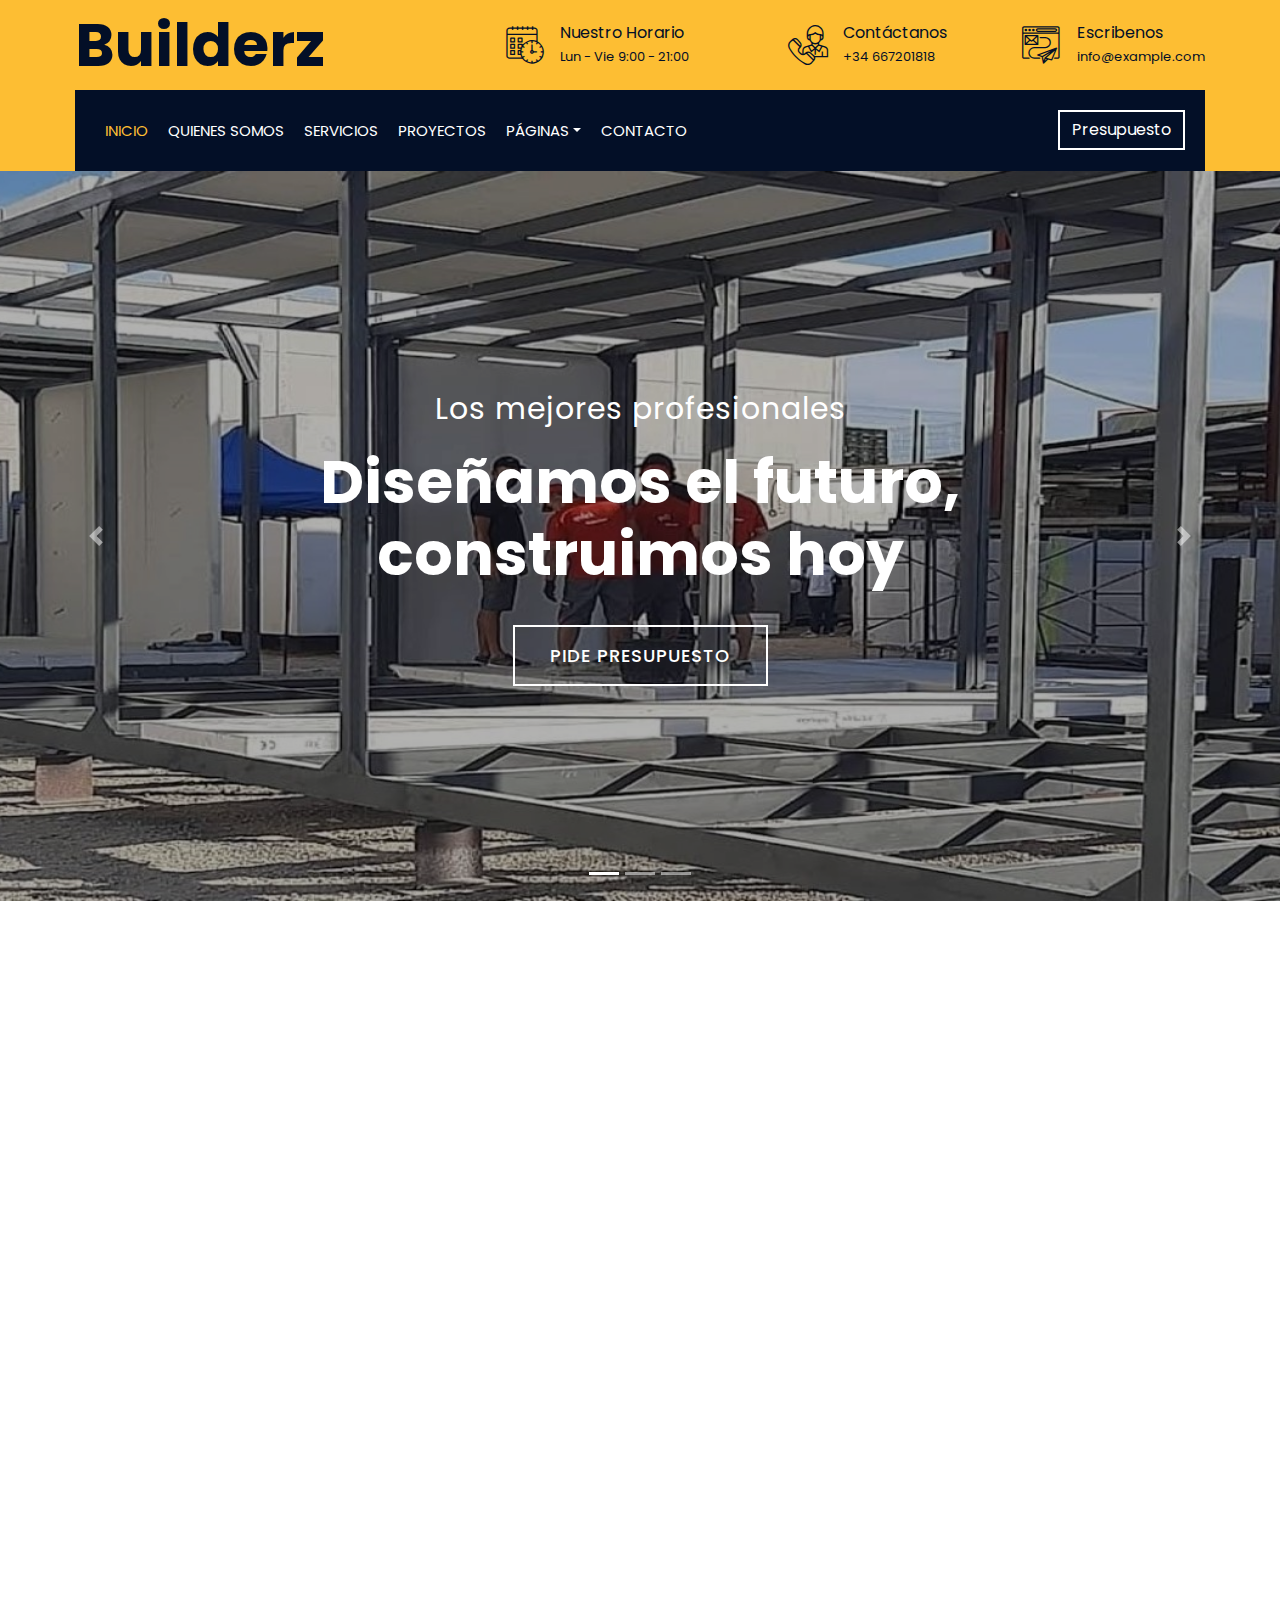
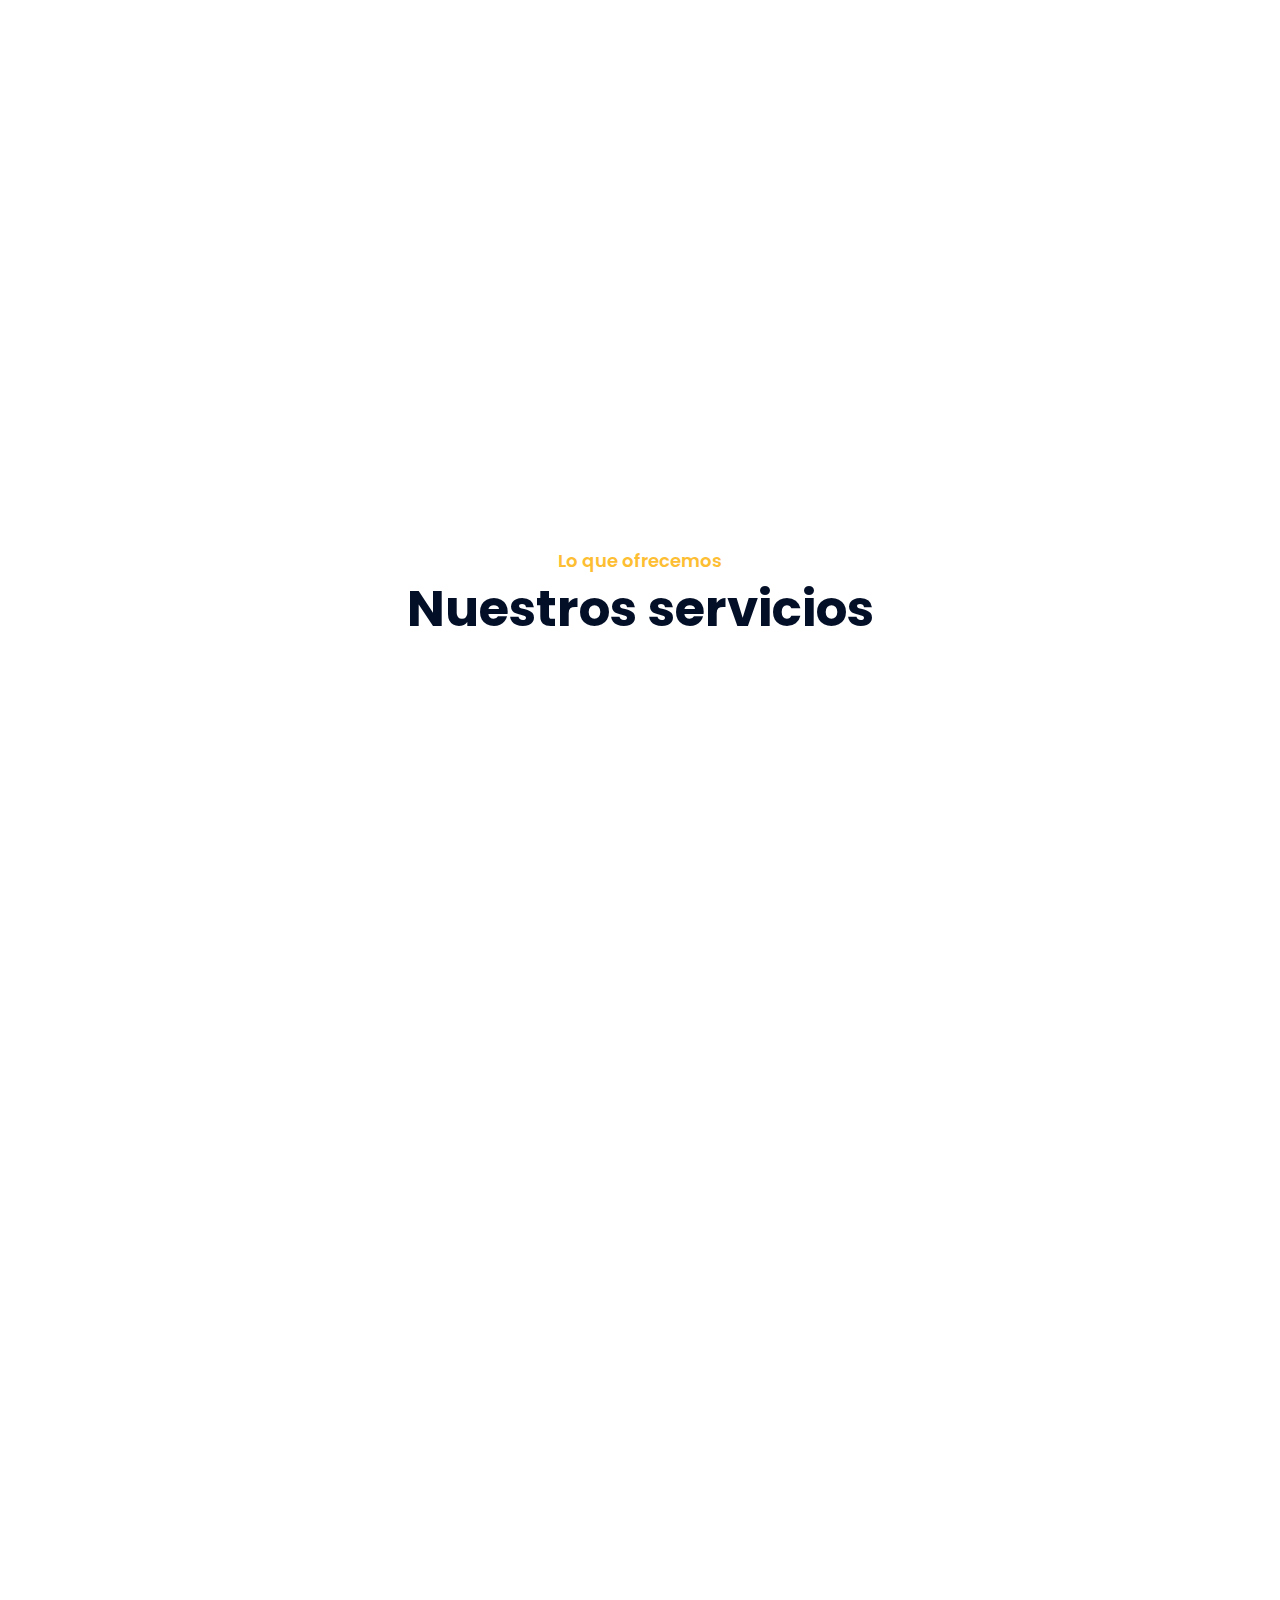
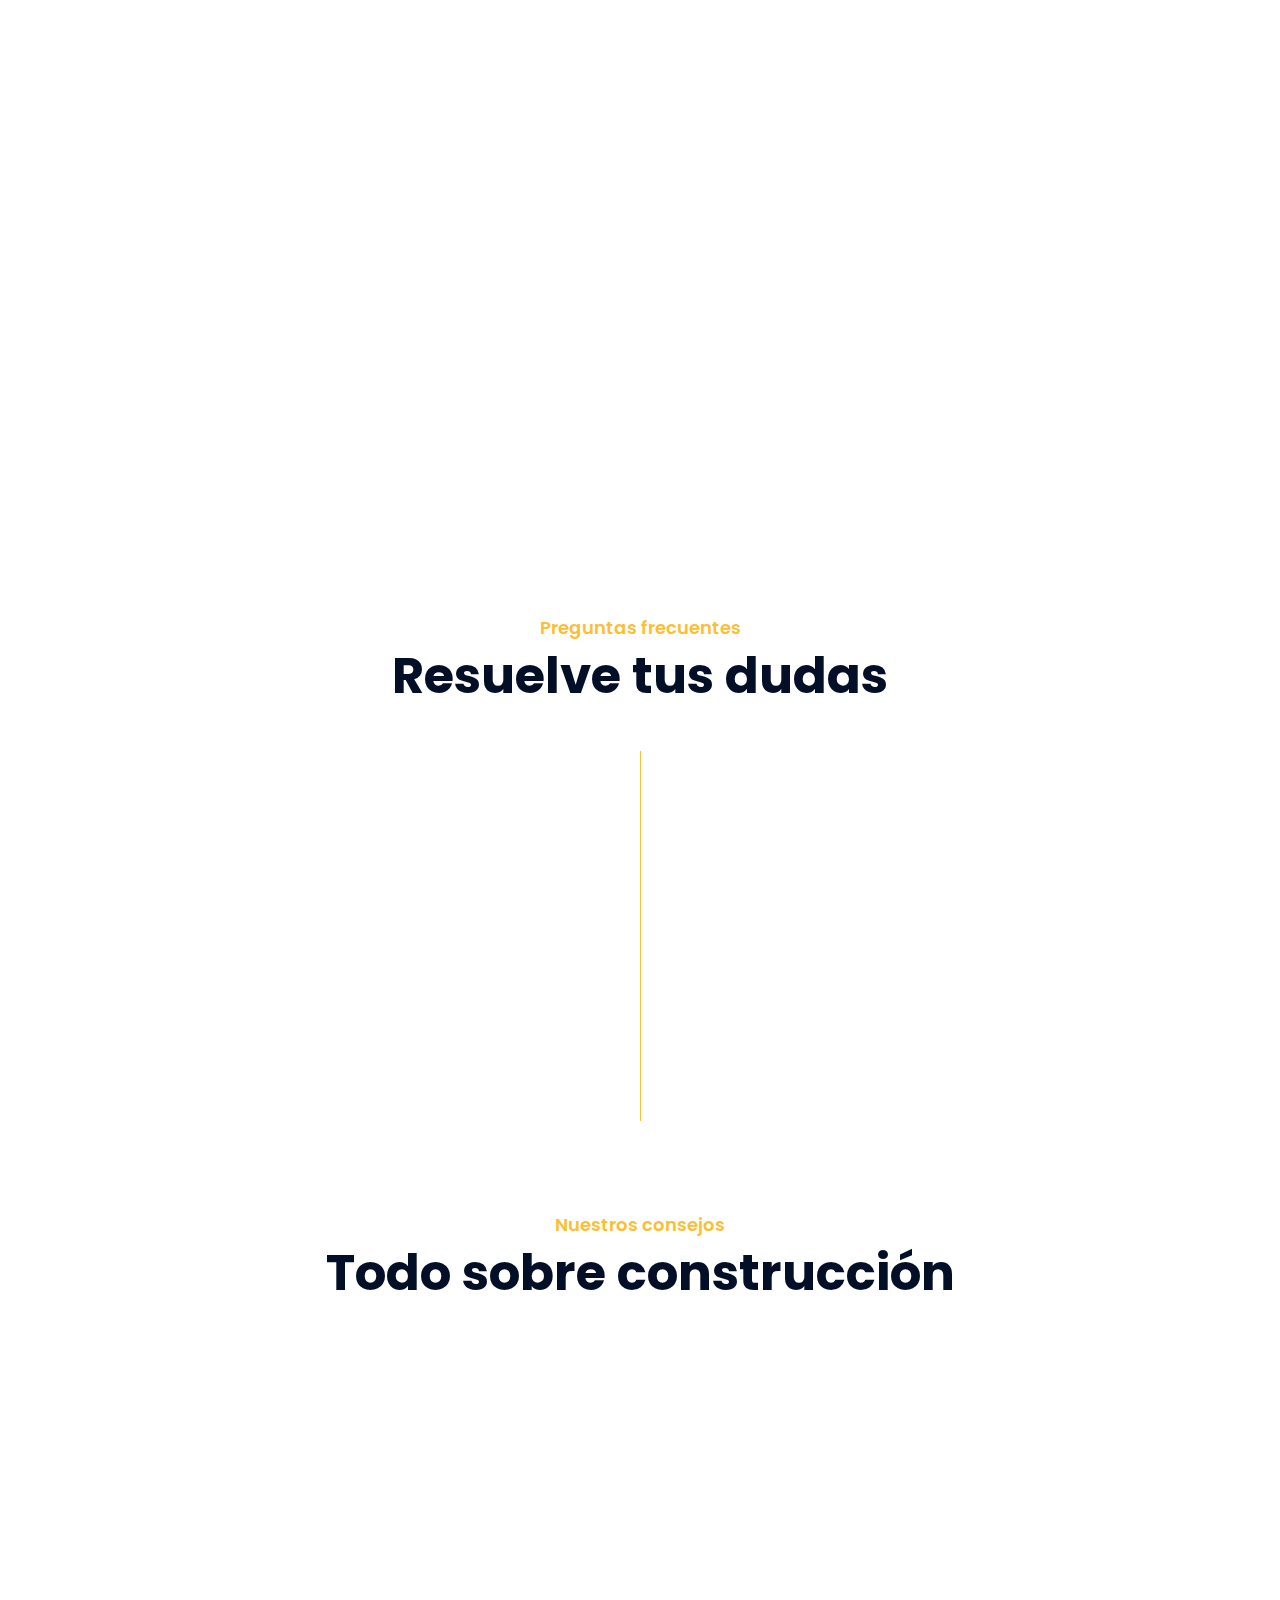
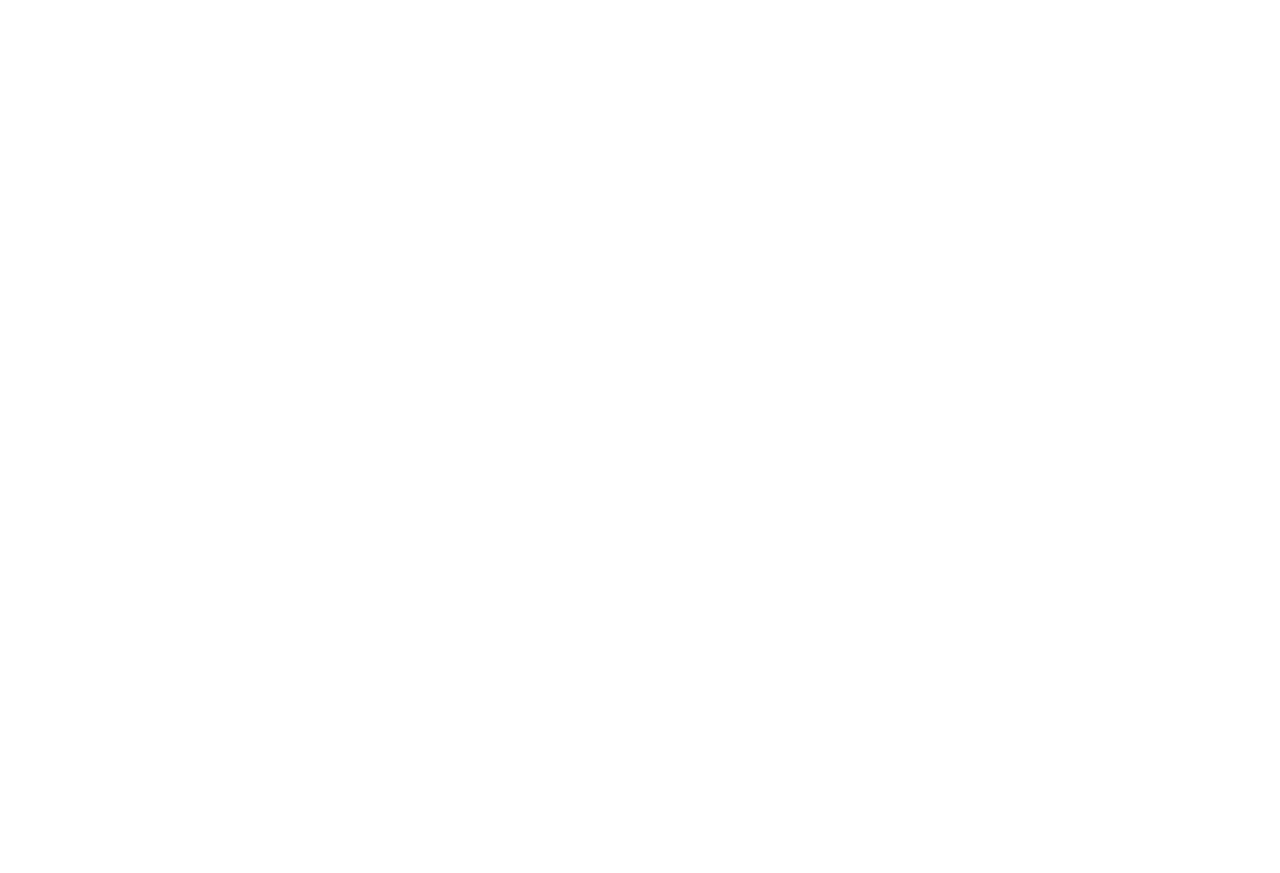
<file: index.html>
<!DOCTYPE html>
<html lang="es">
    <head>
        <meta charset="utf-8">
        <title>Builderz - Construction Company Website Template</title>
        <meta content="width=device-width, initial-scale=1.0" name="viewport">
        <meta content="Construction Company Website Template" name="keywords">
        <meta content="Construction Company Website Template" name="description">

        <!-- Favicon -->
        <link href="img/favicon.ico" rel="icon">

        <!-- Google Font -->
        <link href="https://fonts.googleapis.com/css2?family=Poppins:wght@100;200;300;400;500;600;700;800;900&display=swap" rel="stylesheet">

        <!-- CSS Libraries -->
        <link href="https://stackpath.bootstrapcdn.com/bootstrap/4.4.1/css/bootstrap.min.css" rel="stylesheet">
        <link href="https://cdnjs.cloudflare.com/ajax/libs/font-awesome/5.10.0/css/all.min.css" rel="stylesheet">
        <link href="lib/flaticon/font/flaticon.css" rel="stylesheet"> 
        <link href="lib/animate/animate.min.css" rel="stylesheet">
        <link href="lib/owlcarousel/assets/owl.carousel.min.css" rel="stylesheet">
        <link href="lib/lightbox/css/lightbox.min.css" rel="stylesheet">
        <link href="lib/slick/slick.css" rel="stylesheet">
        <link href="lib/slick/slick-theme.css" rel="stylesheet">

        <!-- Template Stylesheet -->
        <link href="css/style.css" rel="stylesheet">
    </head>

    <body>
        <div class="wrapper">
            <!-- Top Bar Start -->
            <div class="top-bar">
                <div class="container-fluid">
                    <div class="row align-items-center">
                        <div class="col-lg-4 col-md-12">
                            <div class="logo">
                                <a href="index.html">
                                    <h1>Builderz</h1>
                                    <!-- <img src="img/logo.jpg" alt="Logo"> -->
                                </a>
                            </div>
                        </div>
                        <div class="col-lg-8 col-md-7 d-none d-lg-block">
                            <div class="row">
                                <div class="col-4">
                                    <div class="top-bar-item">
                                        <div class="top-bar-icon">
                                            <i class="flaticon-calendar"></i>
                                        </div>
                                        <div class="top-bar-text">
                                            <h3>Nuestro Horario</h3>
                                            <p>Lun - Vie  9:00 - 21:00</p>
                                        </div>
                                    </div>
                                </div>
                                <div class="col-4">
                                    <div class="top-bar-item">
                                        <div class="top-bar-icon">
                                            <i class="flaticon-call"></i>
                                        </div>
                                        <div class="top-bar-text">
                                            <h3>Contáctanos</h3>
                                            <p>+34 667201818</p>
                                        </div>
                                    </div>
                                </div>
                                <div class="col-4">
                                    <div class="top-bar-item">
                                        <div class="top-bar-icon">
                                            <i class="flaticon-send-mail"></i>
                                        </div>
                                        <div class="top-bar-text">
                                            <h3>Escribenos</h3>
                                            <p>info@example.com</p>
                                        </div>
                                    </div>
                                </div>
                            </div>
                        </div>
                    </div>
                </div>
            </div>
            <!-- Top Bar End -->

            <!-- Nav Bar Start -->
            <div class="nav-bar">
                <div class="container-fluid">
                    <nav class="navbar navbar-expand-lg bg-dark navbar-dark">
                        <a href="#" class="navbar-brand">MENU</a>
                        <button type="button" class="navbar-toggler" data-toggle="collapse" data-target="#navbarCollapse">
                            <span class="navbar-toggler-icon"></span>
                        </button>

                        <div class="collapse navbar-collapse justify-content-between" id="navbarCollapse">
                            <div class="navbar-nav mr-auto">
                                <a href="index.html" class="nav-item nav-link active">Inicio</a>
                                <a href="about.html" class="nav-item nav-link">Quienes somos</a>
                                <a href="service.html" class="nav-item nav-link">Servicios</a>
                                <a href="portfolio.html" class="nav-item nav-link">Proyectos</a>
                                <div class="nav-item dropdown">
                                    <a href="#" class="nav-link dropdown-toggle" data-toggle="dropdown">Páginas</a>
                                    <div class="dropdown-menu">
                                        <a href="blog.html" class="dropdown-item">Fotos</a>
                                        <a href="single.html" class="dropdown-item">Blog</a>
                                    </div>
                                </div>
                                <a href="contact.html" class="nav-item nav-link">Contacto</a>
                            </div>
                            <div class="ml-auto">
                                <a class="btn" href="contact.html">Presupuesto</a>
                            </div>
                        </div>
                    </nav>
                </div>
            </div>
            <!-- Nav Bar End -->


            <!-- Carousel Start -->
            <div id="carousel" class="carousel slide" data-ride="carousel">
                <ol class="carousel-indicators">
                    <li data-target="#carousel" data-slide-to="0" class="active"></li>
                    <li data-target="#carousel" data-slide-to="1"></li>
                    <li data-target="#carousel" data-slide-to="2"></li>
                </ol>
                <div class="carousel-inner">
                    <div class="carousel-item active">
                        <img src="img/carousel-1.jpg" alt="Carousel Image">
                        <div class="carousel-caption">
                            <p class="animated fadeInRight">Los mejores profesionales</p>
                            <h1 class="animated fadeInLeft">Diseñamos el futuro, construimos hoy</h1>
                            <a class="btn animated fadeInUp" href="contact.html">Pide presupuesto</a>
                        </div>
                    </div>

                    <div class="carousel-item">
                        <img src="img/carousel-2.jpg" alt="Carousel Image">
                        <div class="carousel-caption">
                            <p class="animated fadeInRight">Los mejores especialistas</p>
                            <h1 class="animated fadeInLeft">Arquitectura sólida, hogares felices.</h1>
                            <a class="btn animated fadeInUp" href="contact.html">Pide presupuesto</a>
                        </div>
                    </div>

                    <div class="carousel-item">
                        <img src="img/carousel-3.jpg" alt="Carousel Image">
                        <div class="carousel-caption">
                            <p class="animated fadeInRight">Construyendo sueños</p>
                            <h1 class="animated fadeInLeft">Para tu futuro hogar</h1>
                            <a class="btn animated fadeInUp" href="contact.html">Pide Presupuesto</a>
                        </div>
                    </div>
                </div>

                <a class="carousel-control-prev" href="#carousel" role="button" data-slide="prev">
                    <span class="carousel-control-prev-icon" aria-hidden="true"></span>
                    <span class="sr-only">Previous</span>
                </a>
                <a class="carousel-control-next" href="#carousel" role="button" data-slide="next">
                    <span class="carousel-control-next-icon" aria-hidden="true"></span>
                    <span class="sr-only">Next</span>
                </a>
            </div>
            <!-- Carousel End -->


            <!-- Feature Start-->
            <div class="feature wow fadeInUp" data-wow-delay="0.1s">
                <div class="container-fluid">
                    <div class="row align-items-center">
                        <div class="col-lg-4 col-md-12">
                            <div class="feature-item">
                                <div class="feature-icon">
                                    <i class="flaticon-worker"></i>
                                </div>
                                <div class="feature-text">
                                    <h3>Profesionales expertos</h3>
                                    <p>Contamos con una amplia trayectoria y un sólido conocimiento del mercado.</p>
                                </div>
                            </div>
                        </div>
                        <div class="col-lg-4 col-md-12">
                            <div class="feature-item">
                                <div class="feature-icon">
                                    <i class="flaticon-building"></i>
                                </div>
                                <div class="feature-text">
                                    <h3>Arquitectura sostenible</h3>
                                    <p>Priorizamos materiales de origen local, con bajo impacto ambiental y alta eficiencia energética.</p>
                                </div>
                            </div>
                        </div>
                        <div class="col-lg-4 col-md-12">
                            <div class="feature-item">
                                <div class="feature-icon">
                                    <i class="flaticon-call"></i>
                                </div>
                                <div class="feature-text">
                                    <h3>24/7 Atención</h3>
                                    <p> Siempre disponibles para atender tus dudas y resolver tus problemas  en cualquier momento.</p>
                                </div>
                            </div>
                        </div>
                    </div>
                </div>
            </div>
            <!-- Feature End-->


            <!-- About Start -->
            <div class="about wow fadeInUp" data-wow-delay="0.1s">
                <div class="container">
                    <div class="row align-items-center">
                        <div class="col-lg-5 col-md-6">
                            <div class="about-img">
                                <img src="img/about.jpg" alt="Image">
                            </div>
                        </div>
                        <div class="col-lg-7 col-md-6">
                            <div class="section-header text-left">
                                <p>Bienvenidos a  Builderz</p>
                                <h2>15 años de experiencia</h2>
                            </div>
                            <div class="about-text">
                                <p>
                                    Llevamos más de 15 años trabajando con pasión y dedicación en el sector de la construcción. A lo largo de nuestra trayectoria, hemos consolidado una amplia experiencia en el diseño, desarrollo y ejecución de proyectos.
                                </p>
                                <p>
                                    Nuestro compromiso con la sostenibilidad se refleja en cada uno de nuestros proyectos. Utilizamos materiales ecológicos y reciclados de la más alta calidad, apostamos por el diseño bioclimático para optimizar el uso de los recursos naturales y empleamos tecnologías eficientes que minimizan el impacto ambiental de nuestras construcciones.
                                </p>
                                <a class="btn" href="about.html">Leer más</a>
                            </div>
                        </div>
                    </div>
                </div>
            </div>
            <!-- About End -->


            <!-- Fact Start -->
            <div class="fact">
                <div class="container-fluid">
                    <div class="row counters">
                        <div class="col-md-6 fact-left wow slideInLeft">
                            <div class="row">
                                <div class="col-6">
                                    <div class="fact-icon">
                                        <i class="flaticon-worker"></i>
                                    </div>
                                    <div class="fact-text">
                                        <h2 data-toggle="counter-up">49</h2>
                                        <p>Profesionales expertos</p>
                                    </div>
                                </div>
                                <div class="col-6">
                                    <div class="fact-icon">
                                        <i class="flaticon-building"></i>
                                    </div>
                                    <div class="fact-text">
                                        <h2 data-toggle="counter-up">115</h2>
                                        <p>Clientes felices</p>
                                    </div>
                                </div>
                            </div>
                        </div>
                        <div class="col-md-6 fact-right wow slideInRight">
                            <div class="row">
                                <div class="col-6">
                                    <div class="fact-icon">
                                        <i class="flaticon-address"></i>
                                    </div>
                                    <div class="fact-text">
                                        <h2 data-toggle="counter-up">45</h2>
                                        <p>Proyectos completados</p>
                                    </div>
                                </div>
                                <div class="col-6">
                                    <div class="fact-icon">
                                        <i class="flaticon-crane"></i>
                                    </div>
                                    <div class="fact-text">
                                        <h2 data-toggle="counter-up">290</h2>
                                        <p>Presupuestos </p>
                                    </div>
                                </div>
                            </div>
                        </div>
                    </div>
                </div>
            </div>
            <!-- Fact End -->


            <!-- Service Start -->
            <div class="service">
                <div class="container">
                    <div class="section-header text-center">
                        <p>Lo que ofrecemos</p>
                        <h2>Nuestros servicios</h2>
                    </div>
                    <div class="row">
                        <div class="col-lg-4 col-md-6 wow fadeInUp" data-wow-delay="0.1s">
                            <div class="service-item">
                                <div class="service-img">
                                    <img src="img/service-1.jpg" alt="Image">
                                    <div class="service-overlay">
                                        <p>
                                            En comparación con las construcciones tradicionales, las casas modulares se construyen en un tiempo considerablemente menor, permitiéndote disfrutar de tu nuevo hogar en menos tiempo.
                                        </p>
                                    </div>
                                </div>
                                <div class="service-text">
                                    <h3>Casas modulares</h3>
                                    <a class="btn" href="img/service-1.jpg" data-lightbox="service">+</a>
                                </div>
                            </div>
                        </div>
                        <div class="col-lg-4 col-md-6 wow fadeInUp" data-wow-delay="0.2s">
                            <div class="service-item">
                                <div class="service-img">
                                    <img src="img/service-2.jpg" alt="Image">
                                    <div class="service-overlay">
                                        <p>
                                            Construimos tu hogar con los más altos estándares de calidad, utilizando materiales duraderos y técnicas de construcción vanguardistas.
                                        </p>
                                    </div>
                                </div>
                                <div class="service-text">
                                    <h3>Casas tradicionales </h3>
                                    <a class="btn" href="img/service-2.jpg" data-lightbox="service">+</a>
                                </div>
                            </div>
                        </div>
                        <div class="col-lg-4 col-md-6 wow fadeInUp" data-wow-delay="0.3s">
                            <div class="service-item">
                                <div class="service-img">
                                    <img src="img/service-3.jpg" alt="Image">
                                    <div class="service-overlay">
                                        <p>
                                            Nuestro equipo de arquitectos talentosos y experimentados se apasionan por crear diseños arquitectónicos únicos y personalizados que se adapten a tu estilo de vida y necesidades.
                                        </p>
                                    </div>
                                </div>
                                <div class="service-text">
                                    <h3>Diseño arquitectónico</h3>
                                    <a class="btn" href="img/service-3.jpg" data-lightbox="service">+</a>
                                </div>
                            </div>
                        </div>
                        <div class="col-lg-4 col-md-6 wow fadeInUp" data-wow-delay="0.4s">
                            <div class="service-item">
                                <div class="service-img">
                                    <img src="img/service-4.jpg" alt="Image">
                                    <div class="service-overlay">
                                        <p>
                                            Aprovecha la energía del sol para generar tu propia electricidad, reduciendo tu dependencia de combustibles fósiles y minimizando tu impacto ambiental.
                                        </p>
                                    </div>
                                </div>
                                <div class="service-text">
                                    <h3>Paneles solares</h3>
                                    <a class="btn" href="img/service-4.jpg" data-lightbox="service">+</a>
                                </div>
                            </div>
                        </div>
                        <div class="col-lg-4 col-md-6 wow fadeInUp" data-wow-delay="0.5s">
                            <div class="service-item">
                                <div class="service-img">
                                    <img src="img/service-5.jpg" alt="Image">
                                    <div class="service-overlay">
                                        <p>
                                            A diferencia de los sistemas de calefacción tradicionales, la calefacción por suelo radiante distribuye el calor de manera uniforme por toda la superficie del suelo, creando una agradable sensación de confort y bienestar.
                                        </p>
                                    </div>
                                </div>
                                <div class="service-text">
                                    <h3>Suelo radiante</h3>
                                    <a class="btn" href="img/service-5.jpg" data-lightbox="service">+</a>
                                </div>
                            </div>
                        </div>
                        <div class="col-lg-4 col-md-6 wow fadeInUp" data-wow-delay="0.6s">
                            <div class="service-item">
                                <div class="service-img">
                                    <img src="img/service-6.jpg" alt="Image">
                                    <div class="service-overlay">
                                        <p>
                                            En el mundo de la construcción, las excavaciones y rellenos de tierra son tareas fundamentales que sientan las bases para cualquier proyecto, desde imponentes rascacielos hasta acogedoras viviendas unifamiliares. Estas labores, a menudo subestimadas, exigen precisión, experiencia y un profundo conocimiento del terreno para garantizar la estabilidad, seguridad y éxito de la obra.
                                        </p>
                                    </div>
                                </div>
                                <div class="service-text">
                                    <h3>Excavaciones y rellenos</h3>
                                    <a class="btn" href="img/service-6.jpg" data-lightbox="service">+</a>
                                </div>
                            </div>
                        </div>
                    </div>
                </div>
            </div>
            <!-- Service End -->


            <!-- Video Start -->
            <div class="video wow fadeIn" data-wow-delay="0.1s">
                <div class="container">
                    <button type="button" class="btn-play" data-toggle="modal" data-src="https://www.youtube.com/embed/DWRcNpR6Kdc" data-target="#videoModal">
                        <span></span>
                    </button>
                </div>
            </div>
            
            <div class="modal fade" id="videoModal" tabindex="-1" role="dialog" aria-labelledby="exampleModalLabel" aria-hidden="true">
                <div class="modal-dialog" role="document">
                    <div class="modal-content">
                        <div class="modal-body">
                            <button type="button" class="close" data-dismiss="modal" aria-label="Close">
                                <span aria-hidden="true">&times;</span>
                            </button>        
                            <!-- 16:9 aspect ratio -->
                            <div class="embed-responsive embed-responsive-16by9">
                                <iframe class="embed-responsive-item" src="" id="video"  allowscriptaccess="always" allow="autoplay"></iframe>
                            </div>
                        </div>
                    </div>
                </div>
            </div>
            <!-- Video End -->

            <!-- FAQs Start -->
            <div class="faqs">
                <div class="container">
                    <div class="section-header text-center">
                        <p>Preguntas frecuentes</p>
                        <h2>Resuelve tus dudas</h2>
                    </div>
                    <div class="row">
                        <div class="col-md-6">
                            <div id="accordion-1">
                                <div class="card wow fadeInLeft" data-wow-delay="0.1s">
                                    <div class="card-header">
                                        <a class="card-link collapsed" data-toggle="collapse" href="#collapseOne">
                                            ¿Casa modular o tradicional?
                                        </a>
                                    </div>
                                    <div id="collapseOne" class="collapse" data-parent="#accordion-1">
                                        <div class="card-body">
                                            La mejor opción para ti dependerá de tus necesidades, preferencias y presupuesto. Si valoras la velocidad de construcción, la precisión, la eficiencia energética y la sostenibilidad, una casa modular podría ser una buena opción. Si prefieres la flexibilidad de diseño, la durabilidad probada, un menor costo inicial y un mayor potencial de valor de reventa, una casa tradicional podría ser más adecuada.
                                        </div>
                                    </div>
                                </div>
                                <div class="card wow fadeInLeft" data-wow-delay="0.2s">
                                    <div class="card-header">
                                        <a class="card-link collapsed" data-toggle="collapse" href="#collapseTwo">
                                            ¿Puedo financiar?
                                        </a>
                                    </div>
                                    <div id="collapseTwo" class="collapse" data-parent="#accordion-1">
                                        <div class="card-body">
                                            <b>¡Sí, podemos ayudarte a financiar tu proyecto!</b> Ofrecemos diversas opciones de financiamiento para que puedas construir o mejorar tu vivienda de manera integral, desde los cimientos hasta el techo.
                                        </div>
                                    </div>
                                </div>
                                <div class="card wow fadeInLeft" data-wow-delay="0.3s">
                                    <div class="card-header">
                                        <a class="card-link collapsed" data-toggle="collapse" href="#collapseThree">
                                            ¿Por qué elegirnos?
                                        </a>
                                    </div>
                                    <div id="collapseThree" class="collapse" data-parent="#accordion-1">
                                        <div class="card-body">
                                            En Nombre de empresa, la calidad es nuestro principal compromiso. Utilizamos materiales de primera calidad y empleamos técnicas de construcción probadas para garantizar la durabilidad, seguridad y eficiencia de tu vivienda. Además, te ofrecemos precios competitivos y ajustados a tu presupuesto. 
                                        </div>
                                    </div>
                                </div>
                                <div class="card wow fadeInLeft" data-wow-delay="0.4s">
                                    <div class="card-header">
                                        <a class="card-link collapsed" data-toggle="collapse" href="#collapseFour">
                                            ¿Con qué presupuesto debo contar para mi proyecto?
                                        </a>
                                    </div>
                                    <div id="collapseFour" class="collapse" data-parent="#accordion-1">
                                        <div class="card-body">
                                            La mejor manera de obtener una estimación precisa del costo de tu proyecto es consultar con un profesional de la construcción. En (nombre de empresa) contamos con los mejores profesionales que podrán ayudarte y asesorarte para darte una estimación detallada de los costos.
                                        </div>
                                    </div>
                                </div>
                                <div class="card wow fadeInLeft" data-wow-delay="0.5s">
                                    <div class="card-header">
                                        <a class="card-link collapsed" data-toggle="collapse" href="#collapseFive">
                                            ¿Ofrecen servicios de diseño de interiores?
                                        </a>
                                    </div>
                                    <div id="collapseFive" class="collapse" data-parent="#accordion-1">
                                        <div class="card-body">
                                            Contamos con diseñadores web y profesionales de marketing digital con amplia experiencia en el sector del diseño de interiores.
                                        </div>
                                    </div>
                                </div>
                            </div>
                        </div>
                        <div class="col-md-6">
                            <div id="accordion-2">
                                <div class="card wow fadeInRight" data-wow-delay="0.1s">
                                    <div class="card-header">
                                        <a class="card-link collapsed" data-toggle="collapse" href="#collapseSix">
                                            ¿Ofrecen servicios de mantenimiento de edificios?
                                        </a>
                                    </div>
                                    <div id="collapseSix" class="collapse" data-parent="#accordion-2">
                                        <div class="card-body">
                                            Hacemos mantenimiento y cambio de fachada. Una fachada limpia y en buen estado aumenta el valor estético del edificio y lo hace más atractivo para los posibles inquilinos o compradores.
                                        </div>
                                    </div>
                                </div>
                                <div class="card wow fadeInRight" data-wow-delay="0.2s">
                                    <div class="card-header">
                                        <a class="card-link collapsed" data-toggle="collapse" href="#collapseSeven">
                                            ¿Cuánto tiempo se tarda en obtener los permisos?
                                        </a>
                                    </div>
                                    <div id="collapseSeven" class="collapse" data-parent="#accordion-2">
                                        <div class="card-body">
                                            En general, el tiempo promedio para obtener los permisos para iniciar una obra en España oscila entre 3 meses y 1 año. Sin embargo, en algunos casos, el proceso puede ser más rápido o más lento dependiendo de los factores mencionados anteriormente.
                                        </div>
                                    </div>
                                </div>
                                <div class="card wow fadeInRight" data-wow-delay="0.3s">
                                    <div class="card-header">
                                        <a class="card-link collapsed" data-toggle="collapse" href="#collapseEight">
                                            ¿Qué tipo de materiales utilizan en sus proyectos?
                                        </a>
                                    </div>
                                    <div id="collapseEight" class="collapse" data-parent="#accordion-2">
                                        <div class="card-body">
                                            En [Nombre de tu empresa], nos comprometemos con el uso de materiales de alta calidad y amigables con el medio ambiente para la construcción y mejora de viviendas. Creemos que es posible construir espacios duraderos, confortables y seguros sin dañar el planeta.
                                        </div>
                                    </div>
                                </div>
                                <div class="card wow fadeInRight" data-wow-delay="0.4s">
                                    <div class="card-header">
                                        <a class="card-link collapsed" data-toggle="collapse" href="#collapseNine">
                                            ¿Cómo se deja  la zona al finalizar la construcción?
                                        </a>
                                    </div>
                                    <div id="collapseNine" class="collapse" data-parent="#accordion-2">
                                        <div class="card-body">
                                            Contamos con servicio de limpieza. No tiene que perder tiempo y esfuerzo limpiando su nueva obra usted mismo. Deje el trabajo a los profesionales y disfrute de su nuevo hogar.
                                        </div>
                                    </div>
                                </div>
                                <div class="card wow fadeInRight" data-wow-delay="0.5s">
                                    <div class="card-header">
                                        <a class="card-link collapsed" data-toggle="collapse" href="#collapseTen">
                                            ¿Cuánto cuesta construir una casa?
                                        </a>
                                    </div>
                                    <div id="collapseTen" class="collapse" data-parent="#accordion-2">
                                        <div class="card-body">
                                            Construir una casa puede ser una inversión importante, pero también puede ser una experiencia muy gratificante. Al planificar cuidadosamente y tomar decisiones inteligentes, puede ahorrar dinero y construir la casa de sus sueños. Consulte con nuestros expertos y le darán un presupuesto lo más ajustado a su necesidad.
                                        </div>
                                    </div>
                                </div>
                            </div>
                        </div>
                    </div>
                </div>
            </div>
            <!-- FAQs End -->
            <!-- Blog Start -->
            <div class="blog">
                <div class="container">
                    <div class="section-header text-center">
                        <p>Nuestros consejos</p>
                        <h2>Todo sobre construcción</h2>
                    </div>
                    <div class="row">
                        <div class="col-lg-4 col-md-6 wow fadeInUp" data-wow-delay="0.2s">
                            <div class="blog-item">
                                <div class="blog-img">
                                    <img src="img/blog-1.jpg" alt="Image">
                                </div>
                                <div class="blog-title">
                                    <h3>Construcción hermética</h3>
                                    <a class="btn" href="">+</a>
                                </div>
                                <div class="blog-meta">
                                    <p>By<a href="">Admin</a></p>
                                    
                                </div>
                                <div class="blog-text">
                                    <p>
                                        Un mejor aislamiento térmico se traduce en un menor consumo de energía, lo que significa un ahorro en la factura energética y una menor emisión de gases de efecto invernadero.
                                    </p>
                                </div>
                            </div>
                        </div>
                        <div class="col-lg-4 col-md-6 wow fadeInUp">
                            <div class="blog-item">
                                <div class="blog-img">
                                    <img src="img/blog-2.jpg" alt="Image">
                                </div>
                                <div class="blog-title">
                                    <h3>¿Por qué paneles solares?</h3>
                                    <a class="btn" href="">+</a>
                                </div>
                                <div class="blog-meta">
                                    <p>By<a href="">Admin</a></p>
                                    
                                </div>
                                <div class="blog-text">
                                    <p>
                                        España recibe una de las radiaciones solares más altas de Europa, con un promedio de más de 2.500 horas de sol al año. Esto significa que los paneles solares pueden generar una gran cantidad de electricidad durante todo el año.
                                    </p>
                                </div>
                            </div>
                        </div>
                        <div class="col-lg-4 col-md-6 wow fadeInUp" data-wow-delay="0.2s">
                            <div class="blog-item">
                                <div class="blog-img">
                                    <img src="img/blog-3.jpg" alt="Image">
                                </div>
                                <div class="blog-title">
                                    <h3>Casas modulares</h3>
                                    <a class="btn" href="">+</a>
                                </div>
                                <div class="blog-meta">
                                    <p>By<a href="">Admin</a></p>
                                   
                                </div>
                                <div class="blog-text">
                                    <p>
                                        Las casas modulares ofrecen una serie de ventajas significativas sobre las casas tradicionales, incluyendo mayor asequibilidad, eficiencia energética, rapidez de construcción, calidad superior, flexibilidad de diseño y sostenibilidad. 

                                    </p>
                                </div>
                            </div>
                        </div>
                    </div>
                </div>
            </div>
            <!-- Blog End -->


            <!-- Footer Start -->
            <div class="footer wow fadeIn" data-wow-delay="0.3s">
                <div class="container">
                    <div class="row">
                        <div class="col-md-6 col-lg-3">
                            <div class="footer-contact">
                                <h2>Contacto</h2>
                                <p><i class="fa fa-map-marker-alt"></i>123 Street, New York, USA</p>
                                <p><i class="fa fa-phone-alt"></i>+012 345 67890</p>
                                <p><i class="fa fa-envelope"></i>info@example.com</p>
                                <div class="footer-social">
                                    <a href="https://x.com/"><i class="fab fa-twitter"></i></a>
                                    <a href=""><i class="fab fa-facebook-f"></i></a>
                                    <a href=""><i class="fab fa-youtube"></i></a>
                                    <a href=""><i class="fab fa-instagram"></i></a>
                                    <a href=""><i class="fab fa-linkedin-in"></i></a>
                                </div>
                            </div>
                        </div>
                        <div class="col-md-6 col-lg-3">
                            <div class="footer-link">
                                <h2>Servicios</h2>
                                <a href="service.html">Casas tradicionales</a>
                                <a href="service.html">Casas modulares</a>
                                <a href="service.html">Diseño arquitectónico</a>
                                <a href="service.html">Paneles solares</a>
                                <a href="service.html">Suelo radiante</a>
                            </div>
                        </div>
                        <div class="col-md-6 col-lg-3">
                            <div class="footer-link">
                                <h2>Páginas</h2>
                                <a href="about.html">Acerca de nosotros</a>
                                <a href="contact.html">Contactános</a>
                                <a href="">Nuestro equipo</a>
                                <a href="portfolio.html">Proyectos</a>
                               
                            </div>
                        </div>
                        <div class="col-md-6 col-lg-3">
                            <div class="newsletter">
                                <h2>Novedades</h2>
                                <p>
                                    Recibe notificaciones exclusivas sobre nuevos proyectos y ofertas especiales en nuestros servicios.
                                </p>
                                <div class="form">
                                    <input class="form-control" placeholder="Email">
                                    <button class="btn">Subscribirse</button>
                                </div>
                            </div>
                        </div>
                    </div>
                </div>
                <div class="container footer-menu">
                    <div class="f-menu">
                        <a href="aviso.html">Aviso legal</a>
                        <a href="privacidad.html">Política de privacidad</a>
                        <a href="cookie.html">Política de Cookies</a>
                        <a href="">Ayuda</a>
                        <a href="">Preguntas frecuentes</a>
                    </div>
                </div>
                <div class="container copyright">
                    <div class="row">
                        <div class="col-md-6">
                            <p>&copy; <a href="#">Your Site Name</a>, Copyright 2024.</p>
                        </div>
                        <div class="col-md-6">
                            
                        </div>
                    </div>
                </div>
            </div>
            <!-- Footer End -->

            <a href="#" class="back-to-top"><i class="fa fa-chevron-up"></i></a>
        </div>

        <!-- JavaScript Libraries -->
        <script src="https://code.jquery.com/jquery-3.4.1.min.js"></script>
        <script src="https://stackpath.bootstrapcdn.com/bootstrap/4.4.1/js/bootstrap.bundle.min.js"></script>
        <script src="lib/easing/easing.min.js"></script>
        <script src="lib/wow/wow.min.js"></script>
        <script src="lib/owlcarousel/owl.carousel.min.js"></script>
        <script src="lib/isotope/isotope.pkgd.min.js"></script>
        <script src="lib/lightbox/js/lightbox.min.js"></script>
        <script src="lib/waypoints/waypoints.min.js"></script>
        <script src="lib/counterup/counterup.min.js"></script>
        <script src="lib/slick/slick.min.js"></script>

        <!-- Template Javascript -->
        <script src="js/main.js"></script>
    </body>
</html>
</file>
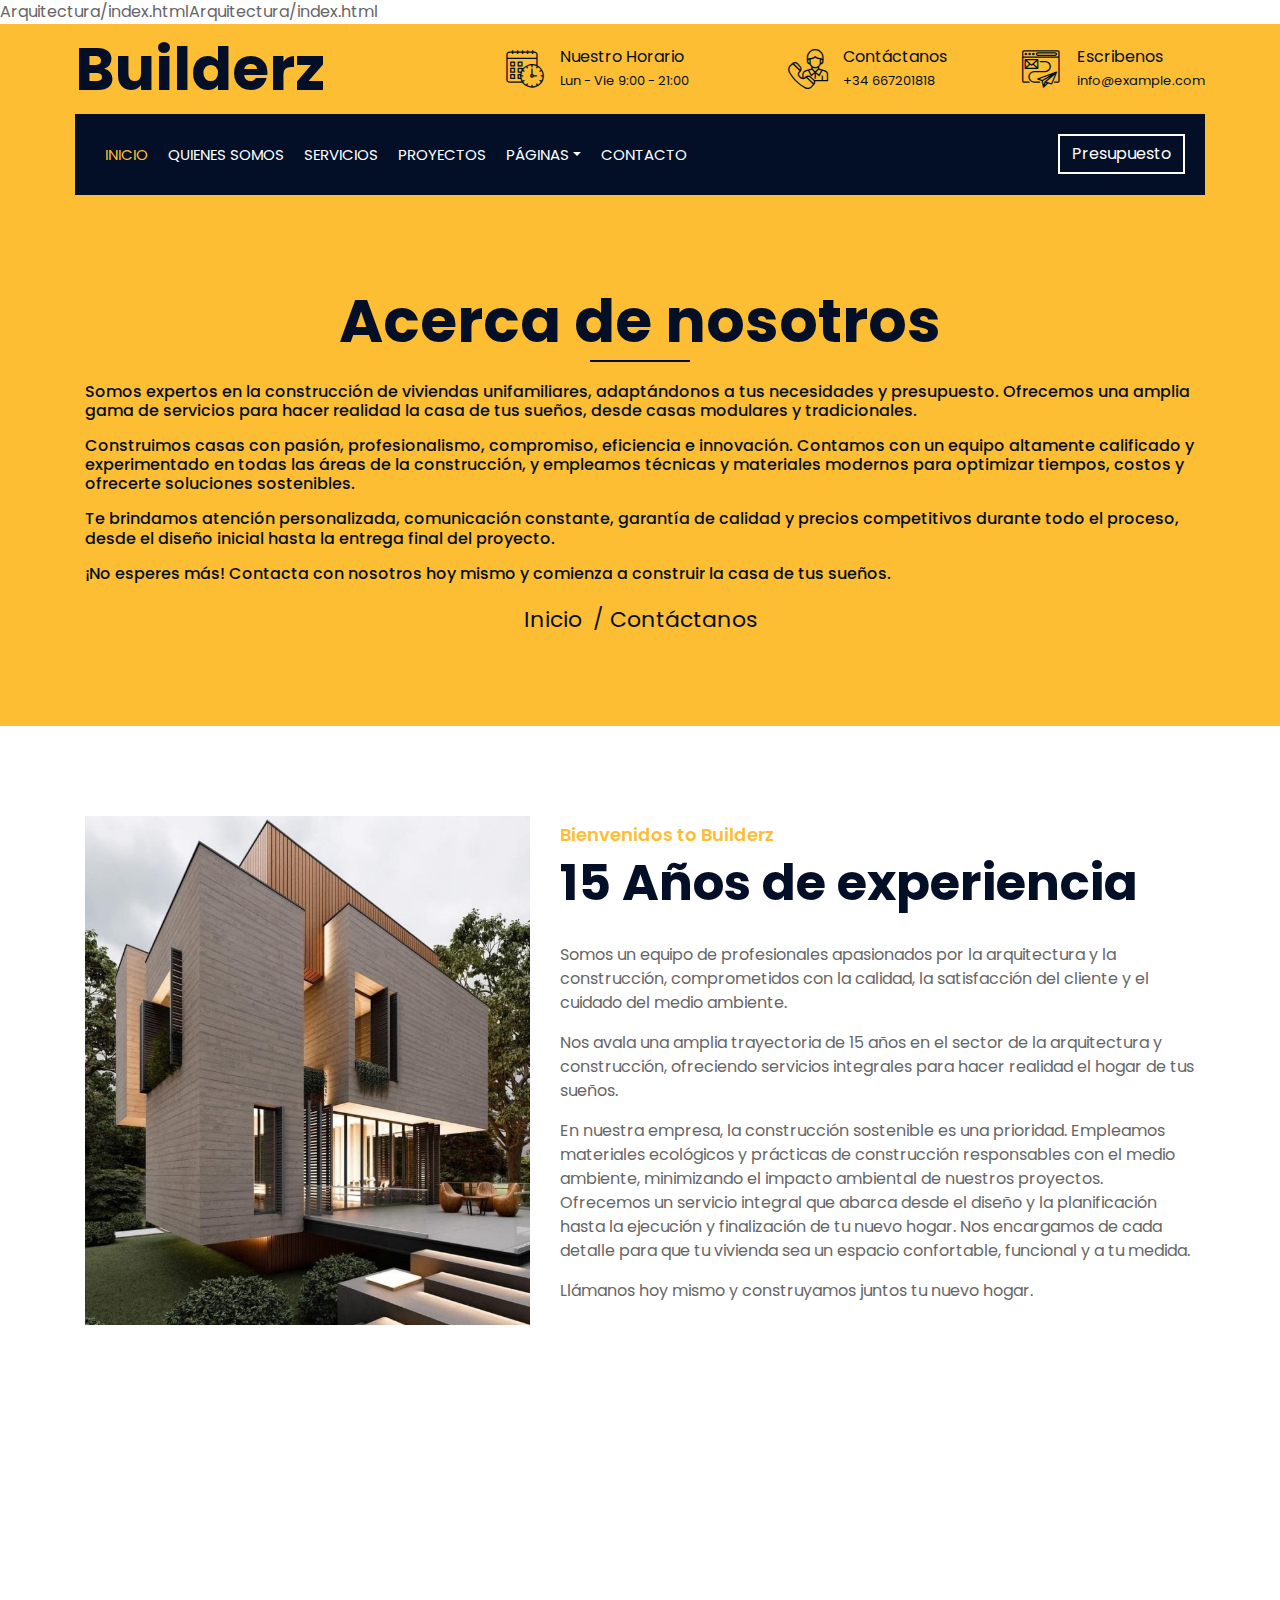
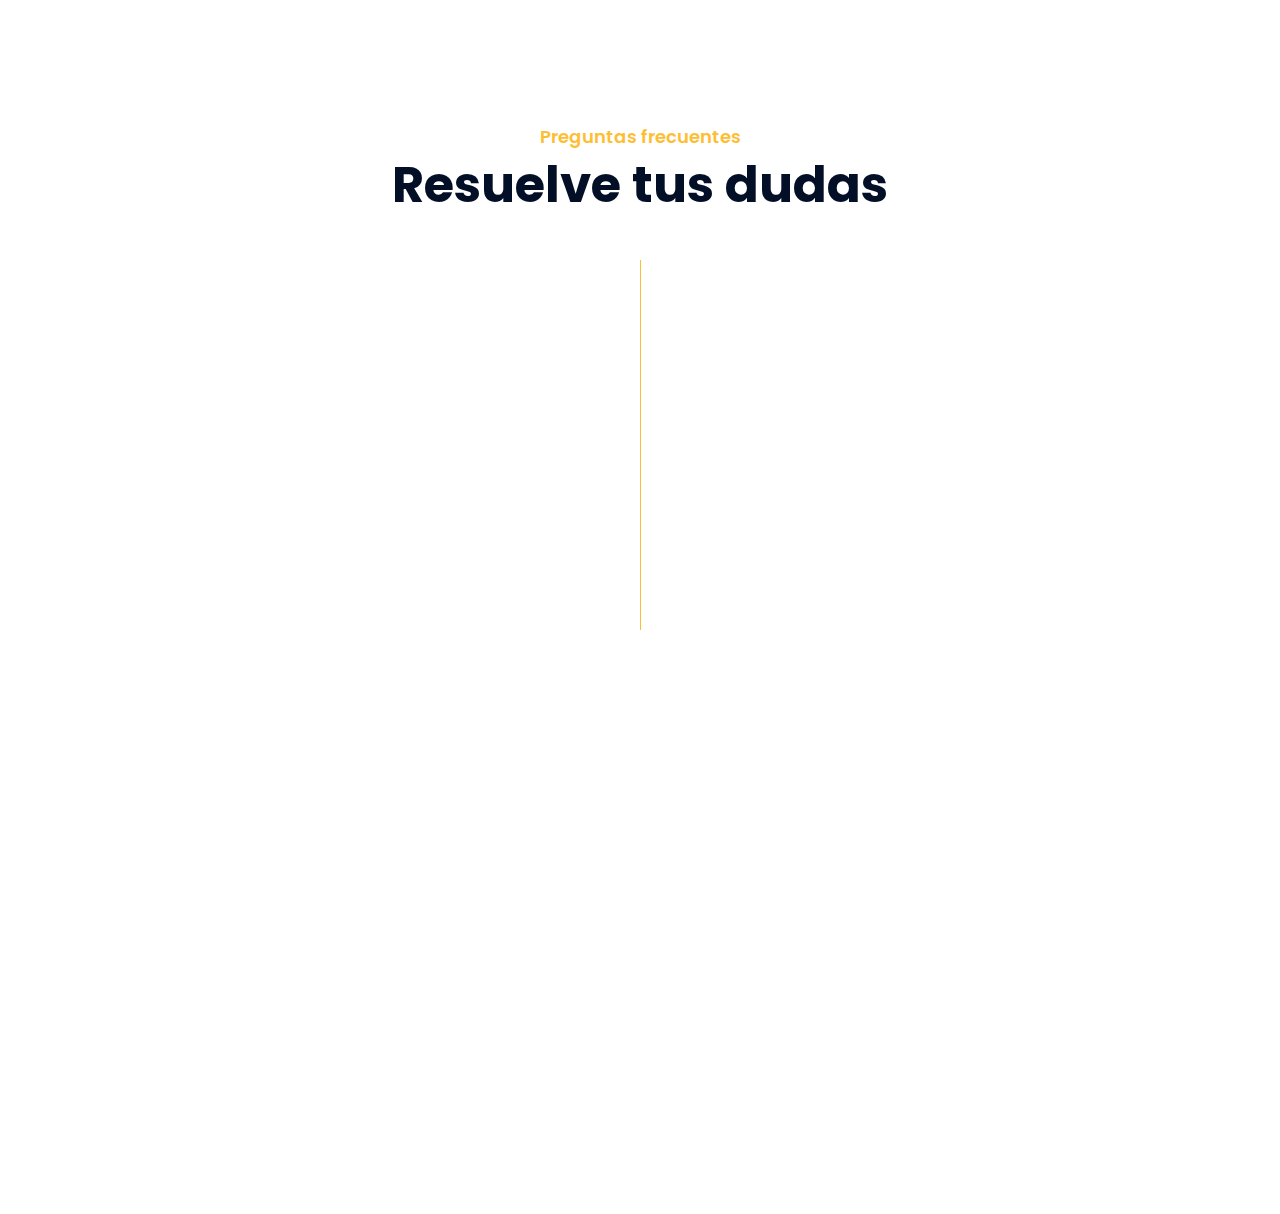
<file: about.html>
<!DOCTYPE html>
<html lang="en">
    <head>
        <meta charset="utf-8">
        <title>Builderz - Construction Company Website Template</title>
        <meta content="width=device-width, initial-scale=1.0" name="viewport">
        <meta content="Construction Company Website Template" name="keywords">
        <meta content="Construction Company Website Template" name="description">

        <!-- Favicon -->
        <link href="img/favicon.ico" rel="icon">

        <!-- Google Font -->
        <link href="https://fonts.googleapis.com/css2?family=Poppins:wght@100;200;300;400;500;600;700;800;900&display=swap" rel="stylesheet">

        <!-- CSS Libraries -->
        <link href="https://stackpath.bootstrapcdn.com/bootstrap/4.4.1/css/bootstrap.min.css" rel="stylesheet">
        <link href="https://cdnjs.cloudflare.com/ajax/libs/font-awesome/5.10.0/css/all.min.css" rel="stylesheet">
        <link href="lib/flaticon/font/flaticon.css" rel="stylesheet"> 
        <link href="lib/animate/animate.min.css" rel="stylesheet">
        <link href="lib/owlcarousel/assets/owl.carousel.min.css" rel="stylesheet">
        <link href="lib/lightbox/css/lightbox.min.css" rel="stylesheet">
        <link href="lib/slick/slick.css" rel="stylesheet">
        <link href="lib/slick/slick-theme.css" rel="stylesheet">

        <!-- Template Stylesheet -->
        <link href="css/style.css" rel="stylesheet">
    </head>

    <body>
        <div class="wrapper">
            <!-- Top Bar Start -->
           Arquitectura/index.htmlArquitectura/index.html
            <!-- Top Bar End -->
            <div class="top-bar">
                <div class="container-fluid">
                    <div class="row align-items-center">
                        <div class="col-lg-4 col-md-12">
                            <div class="logo">
                                <a href="index.html">
                                    <h1>Builderz</h1>
                                    <!-- <img src="img/logo.jpg" alt="Logo"> -->
                                </a>
                            </div>
                        </div>
                        <div class="col-lg-8 col-md-7 d-none d-lg-block">
                            <div class="row">
                                <div class="col-4">
                                    <div class="top-bar-item">
                                        <div class="top-bar-icon">
                                            <i class="flaticon-calendar"></i>
                                        </div>
                                        <div class="top-bar-text">
                                            <h3>Nuestro Horario</h3>
                                            <p>Lun - Vie  9:00 - 21:00</p>
                                        </div>
                                    </div>
                                </div>
                                <div class="col-4">
                                    <div class="top-bar-item">
                                        <div class="top-bar-icon">
                                            <i class="flaticon-call"></i>
                                        </div>
                                        <div class="top-bar-text">
                                            <h3>Contáctanos</h3>
                                            <p>+34 667201818</p>
                                        </div>
                                    </div>
                                </div>
                                <div class="col-4">
                                    <div class="top-bar-item">
                                        <div class="top-bar-icon">
                                            <i class="flaticon-send-mail"></i>
                                        </div>
                                        <div class="top-bar-text">
                                            <h3>Escribenos</h3>
                                            <p>info@example.com</p>
                                        </div>
                                    </div>
                                </div>
                            </div>
                        </div>
                    </div>
                </div>
            </div>

            <!-- Nav Bar Start -->
            <div class="nav-bar">
                <div class="container-fluid">
                    <nav class="navbar navbar-expand-lg bg-dark navbar-dark">
                        <a href="#" class="navbar-brand">MENU</a>
                        <button type="button" class="navbar-toggler" data-toggle="collapse" data-target="#navbarCollapse">
                            <span class="navbar-toggler-icon"></span>
                        </button>

                        <div class="collapse navbar-collapse justify-content-between" id="navbarCollapse">
                            <div class="navbar-nav mr-auto">
                                <a href="index.html" class="nav-item nav-link active">Inicio</a>
                                <a href="about.html" class="nav-item nav-link">Quienes somos</a>
                                <a href="service.html" class="nav-item nav-link">Servicios</a>
                                <a href="portfolio.html" class="nav-item nav-link">Proyectos</a>
                                <div class="nav-item dropdown">
                                    <a href="#" class="nav-link dropdown-toggle" data-toggle="dropdown">Páginas</a>
                                    <div class="dropdown-menu">
                                        <a href="blog.html" class="dropdown-item">Fotos</a>
                                        <a href="single.html" class="dropdown-item">Blog</a>
                                    </div>
                                </div>
                                <a href="contact.html" class="nav-item nav-link">Contacto</a>
                            </div>
                            <div class="ml-auto">
                                <a class="btn" href="contact.html">Presupuesto</a>
                            </div>
                        </div>
                    </nav>
                </div>
            </div>
            <!-- Nav Bar End -->
            
            
            <!-- Page Header Start -->
            <div class="page-header">
                <div class="container">
                    <div class="row">
                        <div class="col-12">
                            <h2>Acerca de nosotros</h2>
                                <h6 class="about-us">
                                    <p>Somos expertos en la construcción de viviendas unifamiliares, adaptándonos a tus necesidades y presupuesto. Ofrecemos una amplia gama de servicios para hacer realidad la casa de tus sueños, desde casas modulares y tradicionales.</p>
                                    <p>Construimos casas con pasión, profesionalismo, compromiso, eficiencia e innovación. Contamos con un equipo altamente calificado y experimentado en todas las áreas de la construcción, y empleamos técnicas y materiales modernos para optimizar tiempos, costos y ofrecerte soluciones sostenibles.</p>
                                        <p>Te brindamos atención personalizada, comunicación constante, garantía de calidad y precios competitivos durante todo el proceso, desde el diseño inicial hasta la entrega final del proyecto.
                                        </p>
                                        <p>¡No esperes más! Contacta con nosotros hoy mismo y comienza a construir la casa de tus sueños.
                                        </p>
                                 </h6>
                            
                        </div>
                         
                        <div class="col-12">
                            <a href="index.html">Inicio</a>
                            <a href="contact.html">Contáctanos</a>
                        </div>
                    </div>
                </div>
            </div>
            <!-- Page Header End -->


            <!-- About Start -->
            <div class="about wow fadeInUp" data-wow-delay="0.1s">
                <div class="container">
                    <div class="row align-items-center">
                        <div class="col-lg-5 col-md-6">
                            <div class="about-img">
                                <img src="img/about.jpg" alt="Image">
                            </div>
                        </div>
                        <div class="col-lg-7 col-md-6">
                            <div class="section-header text-left">
                                <p>Bienvenidos to Builderz</p>
                                <h2>15 Años de experiencia</h2>
                            </div>
                            <div class="about-text">
                                <p>
                                    Somos un equipo de profesionales apasionados por la arquitectura y la construcción, comprometidos con la calidad, la satisfacción del cliente y el cuidado del medio ambiente.

                                </p>
                                <p>
                                    Nos avala una amplia trayectoria de 15 años en el sector de la arquitectura y construcción, ofreciendo servicios integrales para hacer realidad el hogar de tus sueños.
                                </p>
                                <p>
                                    En nuestra empresa, la construcción sostenible es una prioridad. Empleamos materiales ecológicos y prácticas de construcción responsables con el medio ambiente, minimizando el impacto ambiental de nuestros proyectos. Ofrecemos un servicio integral que abarca desde el diseño y la planificación hasta la ejecución y finalización de tu nuevo hogar. Nos encargamos de cada detalle para que tu vivienda sea un espacio confortable, funcional y a tu medida.
                                </p>
                                <p>
                                    Llámanos hoy mismo y construyamos juntos tu nuevo hogar.
                                </p>
                                
                            </div>
                        </div>
                    </div>
                </div>
            </div>
            <!-- About End -->
            
            
            <!-- Fact Start -->
            <div class="fact">
                <div class="container-fluid">
                    <div class="row counters">
                        <div class="col-md-6 fact-left wow slideInLeft">
                            <div class="row">
                                <div class="col-6">
                                    <div class="fact-icon">
                                        <i class="flaticon-worker"></i>
                                    </div>
                                    <div class="fact-text">
                                        <h2 data-toggle="counter-up">49</h2>
                                        <p>Profesionales expertos</p>
                                    </div>
                                </div>
                                <div class="col-6">
                                    <div class="fact-icon">
                                        <i class="flaticon-building"></i>
                                    </div>
                                    <div class="fact-text">
                                        <h2 data-toggle="counter-up">115</h2>
                                        <p>Clientes felices</p>
                                    </div>
                                </div>
                            </div>
                        </div>
                        <div class="col-md-6 fact-right wow slideInRight">
                            <div class="row">
                                <div class="col-6">
                                    <div class="fact-icon">
                                        <i class="flaticon-address"></i>
                                    </div>
                                    <div class="fact-text">
                                        <h2 data-toggle="counter-up">45</h2>
                                        <p>Proyectos completados</p>
                                    </div>
                                </div>
                                <div class="col-6">
                                    <div class="fact-icon">
                                        <i class="flaticon-crane"></i>
                                    </div>
                                    <div class="fact-text">
                                        <h2 data-toggle="counter-up">290</h2>
                                        <p>Presupuestos </p>
                                    </div>
                                </div>
                            </div>
                        </div>
                    </div>
                </div>
            </div>
            <!-- Fact End -->
            
            
            <!-- FAQs Start -->
            <div class="faqs">
                <div class="container">
                    <div class="section-header text-center">
                        <p>Preguntas frecuentes</p>
                        <h2>Resuelve tus dudas</h2>
                    </div>
                    <div class="row">
                        <div class="col-md-6">
                            <div id="accordion-1">
                                <div class="card wow fadeInLeft" data-wow-delay="0.1s">
                                    <div class="card-header">
                                        <a class="card-link collapsed" data-toggle="collapse" href="#collapseOne">
                                            ¿Casa modular o tradicional?
                                        </a>
                                    </div>
                                    <div id="collapseOne" class="collapse" data-parent="#accordion-1">
                                        <div class="card-body">
                                            La mejor opción para ti dependerá de tus necesidades, preferencias y presupuesto. Si valoras la velocidad de construcción, la precisión, la eficiencia energética y la sostenibilidad, una casa modular podría ser una buena opción. Si prefieres la flexibilidad de diseño, la durabilidad probada, un menor costo inicial y un mayor potencial de valor de reventa, una casa tradicional podría ser más adecuada.
                                        </div>
                                    </div>
                                </div>
                                <div class="card wow fadeInLeft" data-wow-delay="0.2s">
                                    <div class="card-header">
                                        <a class="card-link collapsed" data-toggle="collapse" href="#collapseTwo">
                                            ¿Puedo financiar?
                                        </a>
                                    </div>
                                    <div id="collapseTwo" class="collapse" data-parent="#accordion-1">
                                        <div class="card-body">
                                            <b>¡Sí, podemos ayudarte a financiar tu proyecto!</b> Ofrecemos diversas opciones de financiamiento para que puedas construir o mejorar tu vivienda de manera integral, desde los cimientos hasta el techo.
                                        </div>
                                    </div>
                                </div>
                                <div class="card wow fadeInLeft" data-wow-delay="0.3s">
                                    <div class="card-header">
                                        <a class="card-link collapsed" data-toggle="collapse" href="#collapseThree">
                                            ¿Por qué elegirnos?
                                        </a>
                                    </div>
                                    <div id="collapseThree" class="collapse" data-parent="#accordion-1">
                                        <div class="card-body">
                                            En Nombre de empresa, la calidad es nuestro principal compromiso. Utilizamos materiales de primera calidad y empleamos técnicas de construcción probadas para garantizar la durabilidad, seguridad y eficiencia de tu vivienda. Además, te ofrecemos precios competitivos y ajustados a tu presupuesto. 
                                        </div>
                                    </div>
                                </div>
                                <div class="card wow fadeInLeft" data-wow-delay="0.4s">
                                    <div class="card-header">
                                        <a class="card-link collapsed" data-toggle="collapse" href="#collapseFour">
                                            ¿Con qué presupuesto debo contar para mi proyecto?
                                        </a>
                                    </div>
                                    <div id="collapseFour" class="collapse" data-parent="#accordion-1">
                                        <div class="card-body">
                                            La mejor manera de obtener una estimación precisa del costo de tu proyecto es consultar con un profesional de la construcción. En (nombre de empresa) contamos con los mejores profesionales que podrán ayudarte y asesorarte para darte una estimación detallada de los costos.
                                        </div>
                                    </div>
                                </div>
                                <div class="card wow fadeInLeft" data-wow-delay="0.5s">
                                    <div class="card-header">
                                        <a class="card-link collapsed" data-toggle="collapse" href="#collapseFive">
                                            ¿Ofrecen servicios de diseño de interiores?
                                        </a>
                                    </div>
                                    <div id="collapseFive" class="collapse" data-parent="#accordion-1">
                                        <div class="card-body">
                                            Contamos con diseñadores web y profesionales de marketing digital con amplia experiencia en el sector del diseño de interiores.
                                        </div>
                                    </div>
                                </div>
                            </div>
                        </div>
                        <div class="col-md-6">
                            <div id="accordion-2">
                                <div class="card wow fadeInRight" data-wow-delay="0.1s">
                                    <div class="card-header">
                                        <a class="card-link collapsed" data-toggle="collapse" href="#collapseSix">
                                            ¿Ofrecen servicios de mantenimiento de edificios?
                                        </a>
                                    </div>
                                    <div id="collapseSix" class="collapse" data-parent="#accordion-2">
                                        <div class="card-body">
                                            Hacemos mantenimiento y cambio de fachada. Una fachada limpia y en buen estado aumenta el valor estético del edificio y lo hace más atractivo para los posibles inquilinos o compradores.
                                        </div>
                                    </div>
                                </div>
                                <div class="card wow fadeInRight" data-wow-delay="0.2s">
                                    <div class="card-header">
                                        <a class="card-link collapsed" data-toggle="collapse" href="#collapseSeven">
                                            ¿Cuánto tiempo se tarda en obtener los permisos?
                                        </a>
                                    </div>
                                    <div id="collapseSeven" class="collapse" data-parent="#accordion-2">
                                        <div class="card-body">
                                            En general, el tiempo promedio para obtener los permisos para iniciar una obra en España oscila entre 3 meses y 1 año. Sin embargo, en algunos casos, el proceso puede ser más rápido o más lento dependiendo de los factores mencionados anteriormente.
                                        </div>
                                    </div>
                                </div>
                                <div class="card wow fadeInRight" data-wow-delay="0.3s">
                                    <div class="card-header">
                                        <a class="card-link collapsed" data-toggle="collapse" href="#collapseEight">
                                            ¿Qué tipo de materiales utilizan en sus proyectos?
                                        </a>
                                    </div>
                                    <div id="collapseEight" class="collapse" data-parent="#accordion-2">
                                        <div class="card-body">
                                            En [Nombre de tu empresa], nos comprometemos con el uso de materiales de alta calidad y amigables con el medio ambiente para la construcción y mejora de viviendas. Creemos que es posible construir espacios duraderos, confortables y seguros sin dañar el planeta.
                                        </div>
                                    </div>
                                </div>
                                <div class="card wow fadeInRight" data-wow-delay="0.4s">
                                    <div class="card-header">
                                        <a class="card-link collapsed" data-toggle="collapse" href="#collapseNine">
                                            ¿Cómo se deja  la zona al finalizar la construcción?
                                        </a>
                                    </div>
                                    <div id="collapseNine" class="collapse" data-parent="#accordion-2">
                                        <div class="card-body">
                                            Contamos con servicio de limpieza. No tiene que perder tiempo y esfuerzo limpiando su nueva obra usted mismo. Deje el trabajo a los profesionales y disfrute de su nuevo hogar.
                                        </div>
                                    </div>
                                </div>
                                <div class="card wow fadeInRight" data-wow-delay="0.5s">
                                    <div class="card-header">
                                        <a class="card-link collapsed" data-toggle="collapse" href="#collapseTen">
                                            ¿Cuánto cuesta construir una casa?
                                        </a>
                                    </div>
                                    <div id="collapseTen" class="collapse" data-parent="#accordion-2">
                                        <div class="card-body">
                                            Construir una casa puede ser una inversión importante, pero también puede ser una experiencia muy gratificante. Al planificar cuidadosamente y tomar decisiones inteligentes, puede ahorrar dinero y construir la casa de sus sueños. Consulte con nuestros expertos y le darán un presupuesto lo más ajustado a su necesidad.
                                        </div>
                                    </div>
                                </div>
                            </div>
                        </div>
                    </div>
                </div>
            </div>
            <!-- FAQs End -->


            <!-- Footer Start -->
            <div class="footer wow fadeIn" data-wow-delay="0.3s">
                <div class="container">
                    <div class="row">
                        <div class="col-md-6 col-lg-3">
                            <div class="footer-contact">
                                <h2>Contacto</h2>
                                <p><i class="fa fa-map-marker-alt"></i>123 Street, New York, USA</p>
                                <p><i class="fa fa-phone-alt"></i>+012 345 67890</p>
                                <p><i class="fa fa-envelope"></i>info@example.com</p>
                                <div class="footer-social">
                                    <a href="https://x.com/"><i class="fab fa-twitter"></i></a>
                                    <a href=""><i class="fab fa-facebook-f"></i></a>
                                    <a href=""><i class="fab fa-youtube"></i></a>
                                    <a href=""><i class="fab fa-instagram"></i></a>
                                    <a href=""><i class="fab fa-linkedin-in"></i></a>
                                </div>
                            </div>
                        </div>
                        <div class="col-md-6 col-lg-3">
                            <div class="footer-link">
                                <h2>Servicios</h2>
                                <a href="service.html">Casas tradicionales</a>
                                <a href="service.html">Casas modulares</a>
                                <a href="service.html">Diseño arquitectónico</a>
                                <a href="service.html">Paneles solares</a>
                                <a href="service.html">Suelo radiante</a>
                            </div>
                        </div>
                        <div class="col-md-6 col-lg-3">
                            <div class="footer-link">
                                <h2>Páginas</h2>
                                <a href="about.html">Acerca de nosotros</a>
                                <a href="contact.html">Contactános</a>
                                <a href="">Nuestro equipo</a>
                                <a href="portfolio.html">Proyectos</a>
                               
                            </div>
                        </div>
                        <div class="col-md-6 col-lg-3">
                            <div class="newsletter">
                                <h2>Novedades</h2>
                                <p>
                                    Recibe notificaciones exclusivas sobre nuevos proyectos y ofertas especiales en nuestros servicios.
                                </p>
                                <div class="form">
                                    <input class="form-control" placeholder="Email">
                                    <button class="btn">Subscribirse</button>
                                </div>
                            </div>
                        </div>
                    </div>
                </div>
                <div class="container footer-menu">
                    <div class="f-menu">
                        <a href="aviso.html">Aviso legal</a>
                        <a href="privacidad.html">Política de privacidad</a>
                        <a href="cookie.html">Política de Cookies</a>
                        <a href="">Ayuda</a>
                        <a href="">Preguntas frecuentes</a>
                    </div>
                </div>
                <div class="container copyright">
                    <div class="row">
                        <div class="col-md-6">
                            <p>&copy; <a href="#">Your Site Name</a>, Copyright 2024.</p>
                        </div>
                        <div class="col-md-6">
                            
                        </div>
                    </div>
                </div>
            </div>
            <!-- Footer End -->

            <a href="#" class="back-to-top"><i class="fa fa-chevron-up"></i></a>
        </div>

        <!-- JavaScript Libraries -->
        <script src="https://code.jquery.com/jquery-3.4.1.min.js"></script>
        <script src="https://stackpath.bootstrapcdn.com/bootstrap/4.4.1/js/bootstrap.bundle.min.js"></script>
        <script src="lib/easing/easing.min.js"></script>
        <script src="lib/wow/wow.min.js"></script>
        <script src="lib/owlcarousel/owl.carousel.min.js"></script>
        <script src="lib/isotope/isotope.pkgd.min.js"></script>
        <script src="lib/lightbox/js/lightbox.min.js"></script>
        <script src="lib/waypoints/waypoints.min.js"></script>
        <script src="lib/counterup/counterup.min.js"></script>
        <script src="lib/slick/slick.min.js"></script>

        <!-- Template Javascript -->
        <script src="js/main.js"></script>
    </body>
</html>
</file>
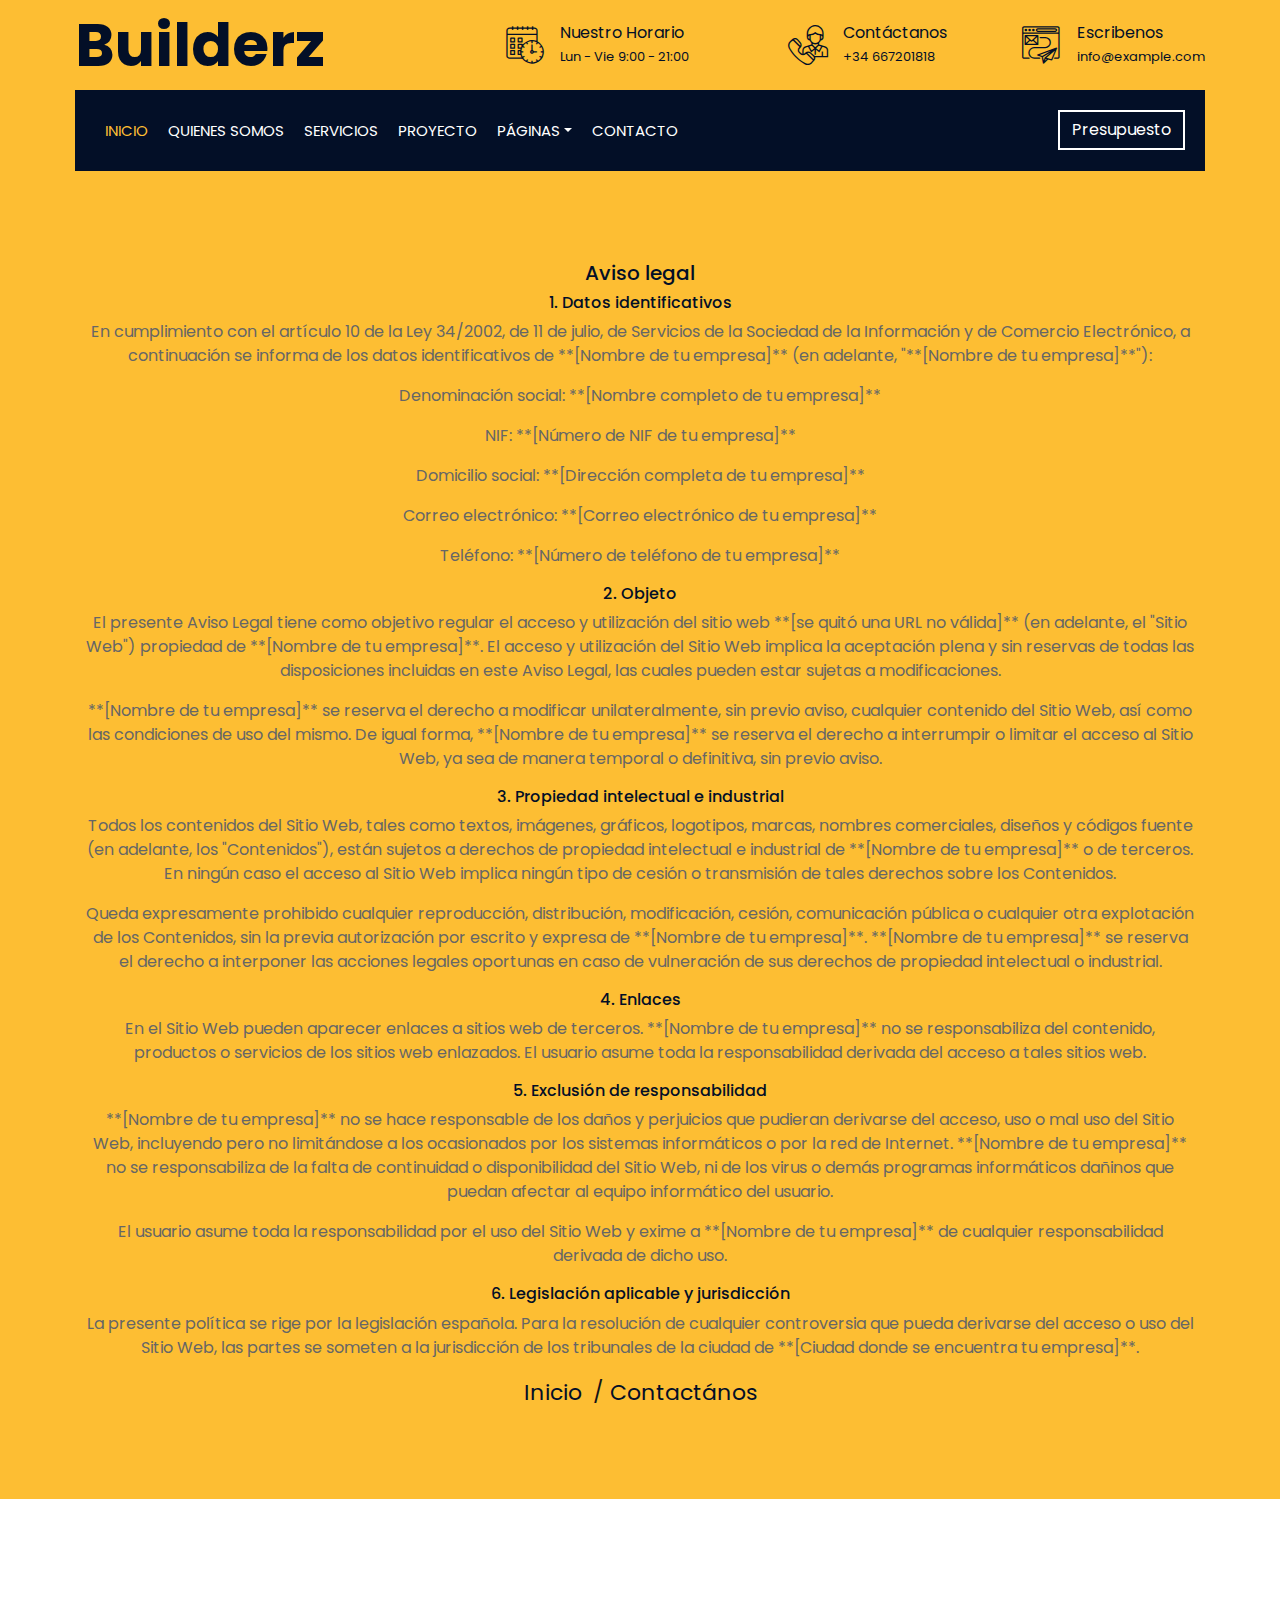
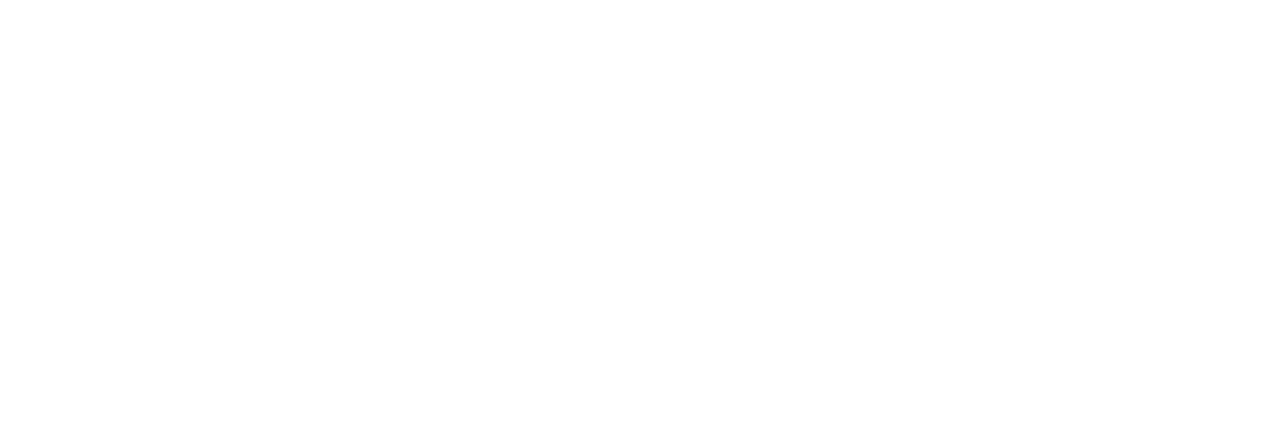
<file: aviso.html>
<!DOCTYPE html>
<html lang="es">
    <head>
        <meta charset="utf-8">
        <title>Builderz - Construction Company Website Template</title>
        <meta content="width=device-width, initial-scale=1.0" name="viewport">
        <meta content="Construction Company Website Template" name="keywords">
        <meta content="Construction Company Website Template" name="description">

        <!-- Favicon -->
        <link href="img/favicon.ico" rel="icon">

        <!-- Google Font -->
        <link href="https://fonts.googleapis.com/css2?family=Poppins:wght@100;200;300;400;500;600;700;800;900&display=swap" rel="stylesheet">

        <!-- CSS Libraries -->
        <link href="https://stackpath.bootstrapcdn.com/bootstrap/4.4.1/css/bootstrap.min.css" rel="stylesheet">
        <link href="https://cdnjs.cloudflare.com/ajax/libs/font-awesome/5.10.0/css/all.min.css" rel="stylesheet">
        <link href="lib/flaticon/font/flaticon.css" rel="stylesheet"> 
        <link href="lib/animate/animate.min.css" rel="stylesheet">
        <link href="lib/owlcarousel/assets/owl.carousel.min.css" rel="stylesheet">
        <link href="lib/lightbox/css/lightbox.min.css" rel="stylesheet">
        <link href="lib/slick/slick.css" rel="stylesheet">
        <link href="lib/slick/slick-theme.css" rel="stylesheet">

        <!-- Template Stylesheet -->
        <link href="css/style.css" rel="stylesheet">
    </head>

    <body>
        <div class="wrapper">
            <!-- Top Bar Start -->
            <div class="top-bar">
                <div class="container-fluid">
                    <div class="row align-items-center">
                        <div class="col-lg-4 col-md-12">
                            <div class="logo">
                                <a href="index.html">
                                    <h1>Builderz</h1>
                                    <!-- <img src="img/logo.jpg" alt="Logo"> -->
                                </a>
                            </div>
                        </div>
                        <div class="col-lg-8 col-md-7 d-none d-lg-block">
                            <div class="row">
                                <div class="col-4">
                                    <div class="top-bar-item">
                                        <div class="top-bar-icon">
                                            <i class="flaticon-calendar"></i>
                                        </div>
                                        <div class="top-bar-text">
                                            <h3>Nuestro Horario</h3>
                                            <p>Lun - Vie  9:00 - 21:00</p>
                                        </div>
                                    </div>
                                </div>
                                <div class="col-4">
                                    <div class="top-bar-item">
                                        <div class="top-bar-icon">
                                            <i class="flaticon-call"></i>
                                        </div>
                                        <div class="top-bar-text">
                                            <h3>Contáctanos</h3>
                                            <p>+34 667201818</p>
                                        </div>
                                    </div>
                                </div>
                                <div class="col-4">
                                    <div class="top-bar-item">
                                        <div class="top-bar-icon">
                                            <i class="flaticon-send-mail"></i>
                                        </div>
                                        <div class="top-bar-text">
                                            <h3>Escribenos</h3>
                                            <p>info@example.com</p>
                                        </div>
                                    </div>
                                </div>
                            </div>
                        </div>
                    </div>
                </div>
            </div>
            <!-- Top Bar End -->

            <!-- Nav Bar Start -->
            <div class="nav-bar">
                <div class="container-fluid">
                    <nav class="navbar navbar-expand-lg bg-dark navbar-dark">
                        <a href="#" class="navbar-brand">MENU</a>
                        <button type="button" class="navbar-toggler" data-toggle="collapse" data-target="#navbarCollapse">
                            <span class="navbar-toggler-icon"></span>
                        </button>

                        <div class="collapse navbar-collapse justify-content-between" id="navbarCollapse">
                            <div class="navbar-nav mr-auto">
                                <a href="index.html" class="nav-item nav-link active">Inicio</a>
                                <a href="about.html" class="nav-item nav-link">Quienes somos</a>
                                <a href="service.html" class="nav-item nav-link">Servicios</a>
                                <a href="portfolio.html" class="nav-item nav-link">Proyecto</a>
                                <div class="nav-item dropdown">
                                    <a href="#" class="nav-link dropdown-toggle" data-toggle="dropdown">Páginas</a>
                                    <div class="dropdown-menu">
                                        <a href="blog.html" class="dropdown-item">Blog Page</a>
                                        <a href="single.html" class="dropdown-item">Single Page</a>
                                    </div>
                                </div>
                                <a href="contact.html" class="nav-item nav-link">Contacto</a>
                            </div>
                            <div class="ml-auto">
                                <a class="btn" href="contact.html">Presupuesto</a>
                            </div>
                        </div>
                    </nav>
                </div>
            </div>
            <!-- Nav Bar End -->
            
            
            <!-- Page Header Start -->
            <div class="page-header">
                <div class="container">
                    <div class="row">
                        <div class="col-12">
                            <h5>Aviso legal</h5>
                            <h6>1. Datos identificativos</h6>
    <p>En cumplimiento con el artículo 10 de la Ley 34/2002, de 11 de julio, de Servicios de la Sociedad de la Información y de Comercio Electrónico, a continuación se informa de los datos identificativos de **[Nombre de tu empresa]** (en adelante, "**[Nombre de tu empresa]**"):</p>
    
      <p>Denominación social: **[Nombre completo de tu empresa]**</p>
        <p> NIF: **[Número de NIF de tu empresa]**</p>
            <p>Domicilio social: **[Dirección completa de tu empresa]**</p>
                <p>Correo electrónico: **[Correo electrónico de tu empresa]**</p>
                    <p>Teléfono: **[Número de teléfono de tu empresa]**</p>
    
        
    <h6>2. Objeto</h6>
        <p>El presente Aviso Legal tiene como objetivo regular el acceso y utilización del sitio web **[se quitó una URL no válida]** (en adelante, el "Sitio Web") propiedad de **[Nombre de tu empresa]**. El acceso y utilización del Sitio Web implica la aceptación plena y sin reservas de todas las disposiciones incluidas en este Aviso Legal, las cuales pueden estar sujetas a modificaciones.</p>
        <p>**[Nombre de tu empresa]** se reserva el derecho a modificar unilateralmente, sin previo aviso, cualquier contenido del Sitio Web, así como las condiciones de uso del mismo. De igual forma, **[Nombre de tu empresa]** se reserva el derecho a interrumpir o limitar el acceso al Sitio Web, ya sea de manera temporal o definitiva, sin previo aviso.</p>
        <h6>3. Propiedad intelectual e industrial</h6>
    <p>Todos los contenidos del Sitio Web, tales como textos, imágenes, gráficos, logotipos, marcas, nombres comerciales, diseños y códigos fuente (en adelante, los "Contenidos"), están sujetos a derechos de propiedad intelectual e industrial de **[Nombre de tu empresa]** o de terceros. En ningún caso el acceso al Sitio Web implica ningún tipo de cesión o transmisión de tales derechos sobre los Contenidos.</p>
    <p>Queda expresamente prohibido cualquier reproducción, distribución, modificación, cesión, comunicación pública o cualquier otra explotación de los Contenidos, sin la previa autorización por escrito y expresa de **[Nombre de tu empresa]**. **[Nombre de tu empresa]** se reserva el derecho a interponer las acciones legales oportunas en caso de vulneración de sus derechos de propiedad intelectual o industrial.</p>
    <h6>4. Enlaces</h6>
    <p>En el Sitio Web pueden aparecer enlaces a sitios web de terceros. **[Nombre de tu empresa]** no se responsabiliza del contenido, productos o servicios de los sitios web enlazados. El usuario asume toda la responsabilidad derivada del acceso a tales sitios web.</p>
    <h6>5. Exclusión de responsabilidad</h6>
    <p>**[Nombre de tu empresa]** no se hace responsable de los daños y perjuicios que pudieran derivarse del acceso, uso o mal uso del Sitio Web, incluyendo pero no limitándose a los ocasionados por los sistemas informáticos o por la red de Internet. **[Nombre de tu empresa]** no se responsabiliza de la falta de continuidad o disponibilidad del Sitio Web, ni de los virus o demás programas informáticos dañinos que puedan afectar al equipo informático del usuario.</p>
    <p>El usuario asume toda la responsabilidad por el uso del Sitio Web y exime a **[Nombre de tu empresa]** de cualquier responsabilidad derivada de dicho uso.</p>
    <h6>6. Legislación aplicable y jurisdicción</h6>
    <p>La presente política se rige por la legislación española. Para la resolución de cualquier controversia que pueda derivarse del acceso o uso del Sitio Web, las partes se someten a la jurisdicción de los tribunales de la ciudad de **[Ciudad donde se encuentra tu empresa]**.</p>

                        </div>
                        <div class="col-12">
                            <a href="index.html">Inicio</a>
                            <a href="contact.html">Contactános</a>
                        </div>
                    </div>
                </div>
            </div>
            <!-- Page Header End -->


            <!-- Portfolio Start -->
            
            <!-- Portfolio End -->


            <!-- Footer Start -->
            <div class="footer wow fadeIn" data-wow-delay="0.3s">
                <div class="container">
                    <div class="row">
                        <div class="col-md-6 col-lg-3">
                            <div class="footer-contact">
                                <h2>Contacto</h2>
                                <p><i class="fa fa-map-marker-alt"></i>123 Street, New York, USA</p>
                                <p><i class="fa fa-phone-alt"></i>+012 345 67890</p>
                                <p><i class="fa fa-envelope"></i>info@example.com</p>
                                <div class="footer-social">
                                    <a href="https://x.com/"><i class="fab fa-twitter"></i></a>
                                    <a href=""><i class="fab fa-facebook-f"></i></a>
                                    <a href=""><i class="fab fa-youtube"></i></a>
                                    <a href=""><i class="fab fa-instagram"></i></a>
                                    <a href=""><i class="fab fa-linkedin-in"></i></a>
                                </div>
                            </div>
                        </div>
                        <div class="col-md-6 col-lg-3">
                            <div class="footer-link">
                                <h2>Servicios</h2>
                                <a href="service.html">Casas tradicionales</a>
                                <a href="service.html">Casas modulares</a>
                                <a href="service.html">Diseño arquitectónico</a>
                                <a href="service.html">Paneles solares</a>
                                <a href="service.html">Suelo radiante</a>
                            </div>
                        </div>
                        <div class="col-md-6 col-lg-3">
                            <div class="footer-link">
                                <h2>Páginas</h2>
                                <a href="about.html">Acerca de nosotros</a>
                                <a href="contact.html">Contactános</a>
                                <a href="">Nuestro equipo</a>
                                <a href="">Proyectos</a>
                               
                            </div>
                        </div>
                        <div class="col-md-6 col-lg-3">
                            <div class="newsletter">
                                <h2>Novedades</h2>
                                <p>
                                    Recibe notificaciones exclusivas sobre nuevos proyectos y ofertas especiales en nuestros servicios.
                                </p>
                                <div class="form">
                                    <input class="form-control" placeholder="Email">
                                    <button class="btn">Subscribirse</button>
                                </div>
                            </div>
                        </div>
                    </div>
                </div>
                <div class="container footer-menu">
                    <div class="f-menu">
                        <a href="aviso.html">Aviso legal</a>
                        <a href="privacidad.html">Política de privacidad</a>
                        <a href="cookie.html">Política de Cookies</a>
                        <a href="">Ayuda</a>
                        <a href="">Preguntas frecuentes</a>
                    </div>
                </div>
                <div class="container copyright">
                    <div class="row">
                        <div class="col-md-6">
                            <p>&copy; <a href="#">Your Site Name</a>, Copyright 2024.</p>
                        </div>
                        <div class="col-md-6">
                            
                        </div>
                    </div>
                </div>
            </div>
            <!-- Footer End -->

            <a href="#" class="back-to-top"><i class="fa fa-chevron-up"></i></a>
        </div>

        <!-- JavaScript Libraries -->
        <script src="https://code.jquery.com/jquery-3.4.1.min.js"></script>
        <script src="https://stackpath.bootstrapcdn.com/bootstrap/4.4.1/js/bootstrap.bundle.min.js"></script>
        <script src="lib/easing/easing.min.js"></script>
        <script src="lib/wow/wow.min.js"></script>
        <script src="lib/owlcarousel/owl.carousel.min.js"></script>
        <script src="lib/isotope/isotope.pkgd.min.js"></script>
        <script src="lib/lightbox/js/lightbox.min.js"></script>
        <script src="lib/waypoints/waypoints.min.js"></script>
        <script src="lib/counterup/counterup.min.js"></script>
        <script src="lib/slick/slick.min.js"></script>

        <!-- Template Javascript -->
        <script src="js/main.js"></script>
    </body>
</html>
</file>
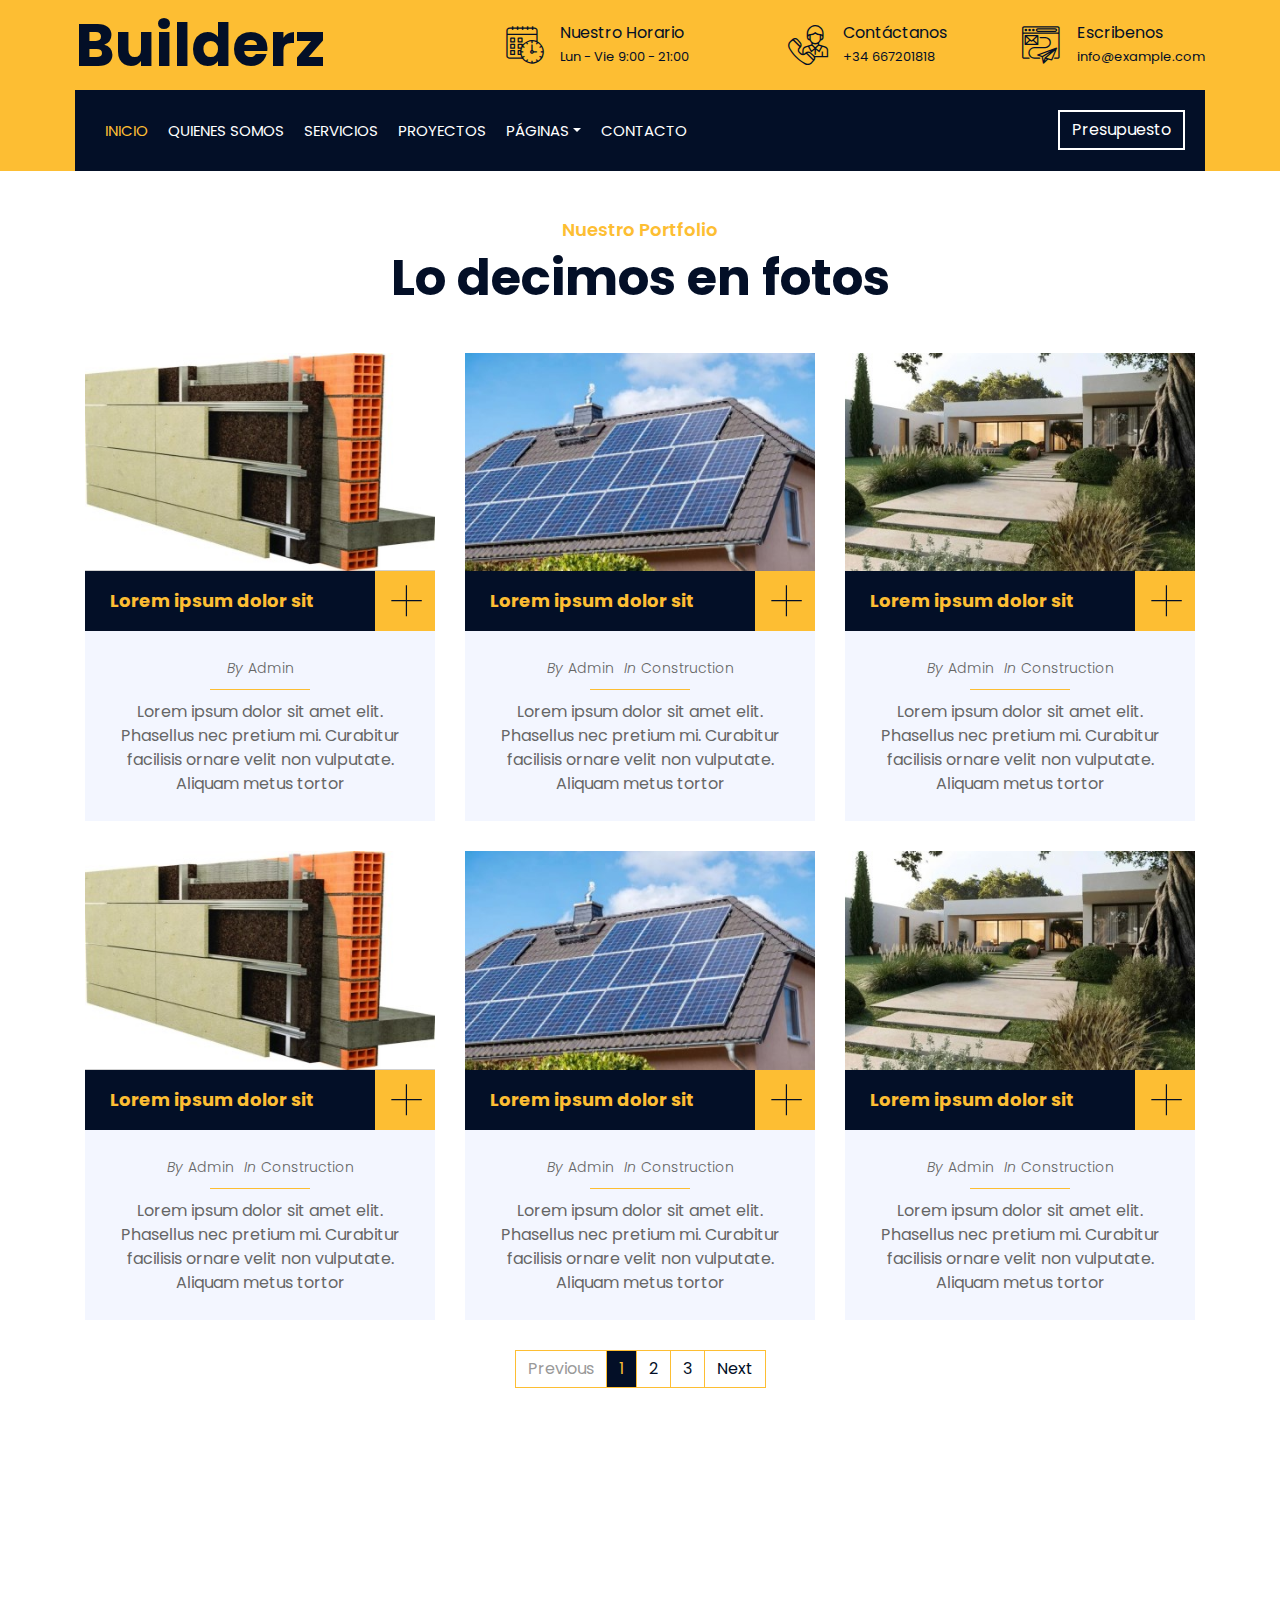
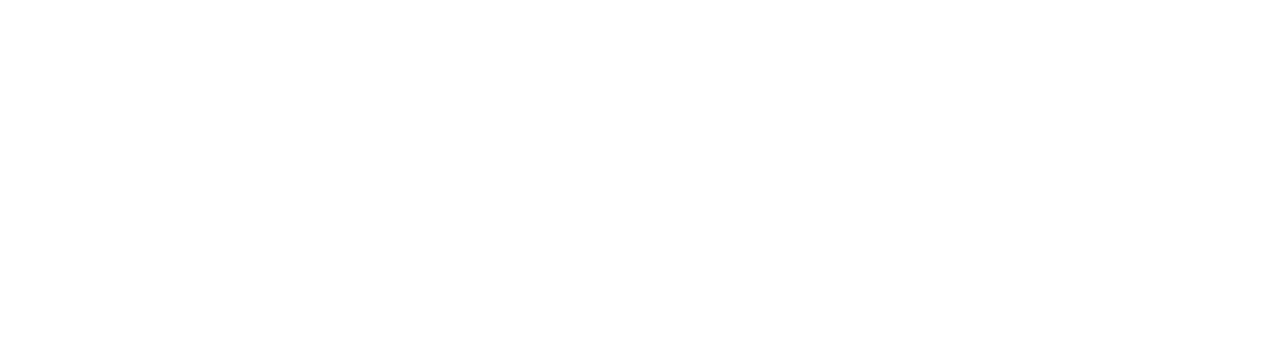
<file: blog.html>
<!DOCTYPE html>
<html lang="es">
    <head>
        <meta charset="utf-8">
        <title>Builderz - Construction Company Website Template</title>
        <meta content="width=device-width, initial-scale=1.0" name="viewport">
        <meta content="Construction Company Website Template" name="keywords">
        <meta content="Construction Company Website Template" name="description">

        <!-- Favicon -->
        <link href="img/favicon.ico" rel="icon">

        <!-- Google Font -->
        <link href="https://fonts.googleapis.com/css2?family=Poppins:wght@100;200;300;400;500;600;700;800;900&display=swap" rel="stylesheet">

        <!-- CSS Libraries -->
        <link href="https://stackpath.bootstrapcdn.com/bootstrap/4.4.1/css/bootstrap.min.css" rel="stylesheet">
        <link href="https://cdnjs.cloudflare.com/ajax/libs/font-awesome/5.10.0/css/all.min.css" rel="stylesheet">
        <link href="lib/flaticon/font/flaticon.css" rel="stylesheet"> 
        <link href="lib/animate/animate.min.css" rel="stylesheet">
        <link href="lib/owlcarousel/assets/owl.carousel.min.css" rel="stylesheet">
        <link href="lib/lightbox/css/lightbox.min.css" rel="stylesheet">
        <link href="lib/slick/slick.css" rel="stylesheet">
        <link href="lib/slick/slick-theme.css" rel="stylesheet">

        <!-- Template Stylesheet -->
        <link href="css/style.css" rel="stylesheet">
    </head>

    <body>
        <div class="wrapper">
            <!-- Top Bar Start -->
            <div class="top-bar">
                <div class="container-fluid">
                    <div class="row align-items-center">
                        <div class="col-lg-4 col-md-12">
                            <div class="logo">
                                <a href="index.html">
                                    <h1>Builderz</h1>
                                    <!-- <img src="img/logo.jpg" alt="Logo"> -->
                                </a>
                            </div>
                        </div>
                        <div class="col-lg-8 col-md-7 d-none d-lg-block">
                            <div class="row">
                                <div class="col-4">
                                    <div class="top-bar-item">
                                        <div class="top-bar-icon">
                                            <i class="flaticon-calendar"></i>
                                        </div>
                                        <div class="top-bar-text">
                                            <h3>Nuestro Horario</h3>
                                            <p>Lun - Vie  9:00 - 21:00</p>
                                        </div>
                                    </div>
                                </div>
                                <div class="col-4">
                                    <div class="top-bar-item">
                                        <div class="top-bar-icon">
                                            <i class="flaticon-call"></i>
                                        </div>
                                        <div class="top-bar-text">
                                            <h3>Contáctanos</h3>
                                            <p>+34 667201818</p>
                                        </div>
                                    </div>
                                </div>
                                <div class="col-4">
                                    <div class="top-bar-item">
                                        <div class="top-bar-icon">
                                            <i class="flaticon-send-mail"></i>
                                        </div>
                                        <div class="top-bar-text">
                                            <h3>Escribenos</h3>
                                            <p>info@example.com</p>
                                        </div>
                                    </div>
                                </div>
                            </div>
                        </div>
                    </div>
                </div>
            </div>
            <!-- Top Bar End -->

            <!-- Nav Bar Start -->
            <div class="nav-bar">
                <div class="container-fluid">
                    <nav class="navbar navbar-expand-lg bg-dark navbar-dark">
                        <a href="#" class="navbar-brand">MENU</a>
                        <button type="button" class="navbar-toggler" data-toggle="collapse" data-target="#navbarCollapse">
                            <span class="navbar-toggler-icon"></span>
                        </button>

                        <div class="collapse navbar-collapse justify-content-between" id="navbarCollapse">
                            <div class="navbar-nav mr-auto">
                                <a href="index.html" class="nav-item nav-link active">Inicio</a>
                                <a href="about.html" class="nav-item nav-link">Quienes somos</a>
                                <a href="service.html" class="nav-item nav-link">Servicios</a>
                                <a href="portfolio.html" class="nav-item nav-link">Proyectos</a>
                                <div class="nav-item dropdown">
                                    <a href="#" class="nav-link dropdown-toggle" data-toggle="dropdown">Páginas</a>
                                    <div class="dropdown-menu">
                                        <a href="blog.html" class="dropdown-item">Fotos</a>
                                        <a href="single.html" class="dropdown-item">Blog</a>
                                    </div>
                                </div>
                                <a href="contact.html" class="nav-item nav-link">Contacto</a>
                            </div>
                            <div class="ml-auto">
                                <a class="btn" href="contact.html">Presupuesto</a>
                            </div>
                        </div>
                    </nav>
                </div>
            </div>
            <!-- Nav Bar End -->
            
            
            <!-- Page Header Start -->
            
            <!-- Page Header End -->


            <!-- Blog Start -->
            <div class="blog">
                <div class="container">
                    <div class="section-header text-center">
                        <p>Nuestro Portfolio</p>
                        <h2>Lo decimos en fotos</h2>
                    </div>
                    <div class="row blog-page">
                        <div class="col-lg-4 col-md-6 wow fadeInUp" data-wow-delay="0.2s">
                            <div class="blog-item">
                                <div class="blog-img">
                                    <img src="img/blog-1.jpg" alt="Image">
                                </div>
                                <div class="blog-title">
                                    <h3>Lorem ipsum dolor sit</h3>
                                    <a class="btn" href="img/blog-1.jpg" data-lightbox="service">+</a>
                                </div>
                                <div class="blog-meta">
                                    <p>By<a href="">Admin</a></p>   
                                </div>
                                <div class="blog-text">
                                    <p>
                                        Lorem ipsum dolor sit amet elit. Phasellus nec pretium mi. Curabitur facilisis ornare velit non vulputate. Aliquam metus tortor
                                    </p>
                                </div>
                            </div>
                        </div>
                        <div class="col-lg-4 col-md-6 wow fadeInUp">
                            <div class="blog-item">
                                <div class="blog-img">
                                    <img src="img/blog-2.jpg" alt="Image">
                                </div>
                                <div class="blog-title">
                                    <h3>Lorem ipsum dolor sit</h3>
                                    <a class="btn" href="">+</a>
                                </div>
                                <div class="blog-meta">
                                    <p>By<a href="">Admin</a></p>
                                    <p>In<a href="">Construction</a></p>
                                </div>
                                <div class="blog-text">
                                    <p>
                                        Lorem ipsum dolor sit amet elit. Phasellus nec pretium mi. Curabitur facilisis ornare velit non vulputate. Aliquam metus tortor
                                    </p>
                                </div>
                            </div>
                        </div>
                        <div class="col-lg-4 col-md-6 wow fadeInUp" data-wow-delay="0.2s">
                            <div class="blog-item">
                                <div class="blog-img">
                                    <img src="img/blog-3.jpg" alt="Image">
                                </div>
                                <div class="blog-title">
                                    <h3>Lorem ipsum dolor sit</h3>
                                    <a class="btn" href="">+</a>
                                </div>
                                <div class="blog-meta">
                                    <p>By<a href="">Admin</a></p>
                                    <p>In<a href="">Construction</a></p>
                                </div>
                                <div class="blog-text">
                                    <p>
                                        Lorem ipsum dolor sit amet elit. Phasellus nec pretium mi. Curabitur facilisis ornare velit non vulputate. Aliquam metus tortor
                                    </p>
                                </div>
                            </div>
                        </div>
                       
                        <div class="col-lg-4 col-md-6 wow fadeInUp" data-wow-delay="0.2s">
                            <div class="blog-item">
                                <div class="blog-img">
                                    <img src="img/blog-1.jpg" alt="Image">
                                </div>
                                <div class="blog-title">
                                    <h3>Lorem ipsum dolor sit</h3>
                                    <a class="btn" href="">+</a>
                                </div>
                                <div class="blog-meta">
                                    <p>By<a href="">Admin</a></p>
                                    <p>In<a href="">Construction</a></p>
                                </div>
                                <div class="blog-text">
                                    <p>
                                        Lorem ipsum dolor sit amet elit. Phasellus nec pretium mi. Curabitur facilisis ornare velit non vulputate. Aliquam metus tortor
                                    </p>
                                </div>
                            </div>
                        </div>
                        <div class="col-lg-4 col-md-6 wow fadeInUp">
                            <div class="blog-item">
                                <div class="blog-img">
                                    <img src="img/blog-2.jpg" alt="Image">
                                </div>
                                <div class="blog-title">
                                    <h3>Lorem ipsum dolor sit</h3>
                                    <a class="btn" href="">+</a>
                                </div>
                                <div class="blog-meta">
                                                <p>By<a href="">Admin</a></p>
                                    <p>In<a href="">Construction</a></p>
                                </div>
                                <div class="blog-text">
                                    <p>
                                        Lorem ipsum dolor sit amet elit. Phasellus nec pretium mi. Curabitur facilisis ornare velit non vulputate. Aliquam metus tortor
                                    </p>
                                </div>
                            </div>
                        </div>
                        <div class="col-lg-4 col-md-6 wow fadeInUp" data-wow-delay="0.2s">
                            <div class="blog-item">
                                <div class="blog-img">
                                    <img src="img/blog-3.jpg" alt="Image">
                                </div>
                                <div class="blog-title">
                                    <h3>Lorem ipsum dolor sit</h3>
                                    <a class="btn" href="">+</a>
                                </div>
                                <div class="blog-meta">
                                    <p>By<a href="">Admin</a></p>
                                    <p>In<a href="">Construction</a></p>
                                </div>
                                <div class="blog-text">
                                    <p>
                                        Lorem ipsum dolor sit amet elit. Phasellus nec pretium mi. Curabitur facilisis ornare velit non vulputate. Aliquam metus tortor
                                    </p>
                                </div>
                            </div>
                        </div>
                    </div>
                    <div class="row">
                        <div class="col-12">
                            <ul class="pagination justify-content-center">
                                <li class="page-item disabled"><a class="page-link" href="#">Previous</a></li>
                                <li class="page-item active"><a class="page-link" href="#">1</a></li>
                                <li class="page-item"><a class="page-link" href="blog1.html">2</a></li>
                                <li class="page-item"><a class="page-link" href="blog2.html">3</a></li>
                                <li class="page-item"><a class="page-link" href="blog1.html">Next</a></li>
                            </ul> 
                        </div>
                    </div>
                </div>
            </div>

            <!-- Blog End -->


            <!-- Footer Start -->
            <div class="footer wow fadeIn" data-wow-delay="0.3s">
                <div class="container">
                    <div class="row">
                        <div class="col-md-6 col-lg-3">
                            <div class="footer-contact">
                                <h2>Contacto</h2>
                                <p><i class="fa fa-map-marker-alt"></i>123 Street, New York, USA</p>
                                <p><i class="fa fa-phone-alt"></i>+012 345 67890</p>
                                <p><i class="fa fa-envelope"></i>info@example.com</p>
                                <div class="footer-social">
                                    <a href="https://x.com/"><i class="fab fa-twitter"></i></a>
                                    <a href=""><i class="fab fa-facebook-f"></i></a>
                                    <a href=""><i class="fab fa-youtube"></i></a>
                                    <a href=""><i class="fab fa-instagram"></i></a>
                                    <a href=""><i class="fab fa-linkedin-in"></i></a>
                                </div>
                            </div>
                        </div>
                        <div class="col-md-6 col-lg-3">
                            <div class="footer-link">
                                <h2>Servicios</h2>
                                <a href="service.html">Casas tradicionales</a>
                                <a href="service.html">Casas modulares</a>
                                <a href="service.html">Diseño arquitectónico</a>
                                <a href="service.html">Paneles solares</a>
                                <a href="service.html">Suelo radiante</a>
                            </div>
                        </div>
                        <div class="col-md-6 col-lg-3">
                            <div class="footer-link">
                                <h2>Páginas</h2>
                                <a href="about.html">Acerca de nosotros</a>
                                <a href="contact.html">Contactános</a>
                                <a href="">Nuestro equipo</a>
                                <a href="portfolio.html">Proyectos</a>
                               
                            </div>
                        </div>
                        <div class="col-md-6 col-lg-3">
                            <div class="newsletter">
                                <h2>Novedades</h2>
                                <p>
                                    Recibe notificaciones exclusivas sobre nuevos proyectos y ofertas especiales en nuestros servicios.
                                </p>
                                <div class="form">
                                    <input class="form-control" placeholder="Email">
                                    <button class="btn">Subscribirse</button>
                                </div>
                            </div>
                        </div>
                    </div>
                </div>
                <div class="container footer-menu">
                    <div class="f-menu">
                        <a href="aviso.html">Aviso legal</a>
                        <a href="privacidad.html">Política de privacidad</a>
                        <a href="cookie.html">Política de Cookies</a>
                        <a href="">Ayuda</a>
                        <a href="">Preguntas frecuentes</a>
                    </div>
                </div>
                <div class="container copyright">
                    <div class="row">
                        <div class="col-md-6">
                            <p>&copy; <a href="#">Your Site Name</a>, Copyright 2024.</p>
                        </div>
                        <div class="col-md-6">
                            
                        </div>
                    </div>
                </div>
            </div>
            <!-- Footer End -->

            <a href="#" class="back-to-top"><i class="fa fa-chevron-up"></i></a>
        </div>

        <!-- JavaScript Libraries -->
        <script src="https://code.jquery.com/jquery-3.4.1.min.js"></script>
        <script src="https://stackpath.bootstrapcdn.com/bootstrap/4.4.1/js/bootstrap.bundle.min.js"></script>
        <script src="lib/easing/easing.min.js"></script>
        <script src="lib/wow/wow.min.js"></script>
        <script src="lib/owlcarousel/owl.carousel.min.js"></script>
        <script src="lib/isotope/isotope.pkgd.min.js"></script>
        <script src="lib/lightbox/js/lightbox.min.js"></script>
        <script src="lib/waypoints/waypoints.min.js"></script>
        <script src="lib/counterup/counterup.min.js"></script>
        <script src="lib/slick/slick.min.js"></script>

        <!-- Template Javascript -->
        <script src="js/main.js"></script>
    </body>
</html>
</file>
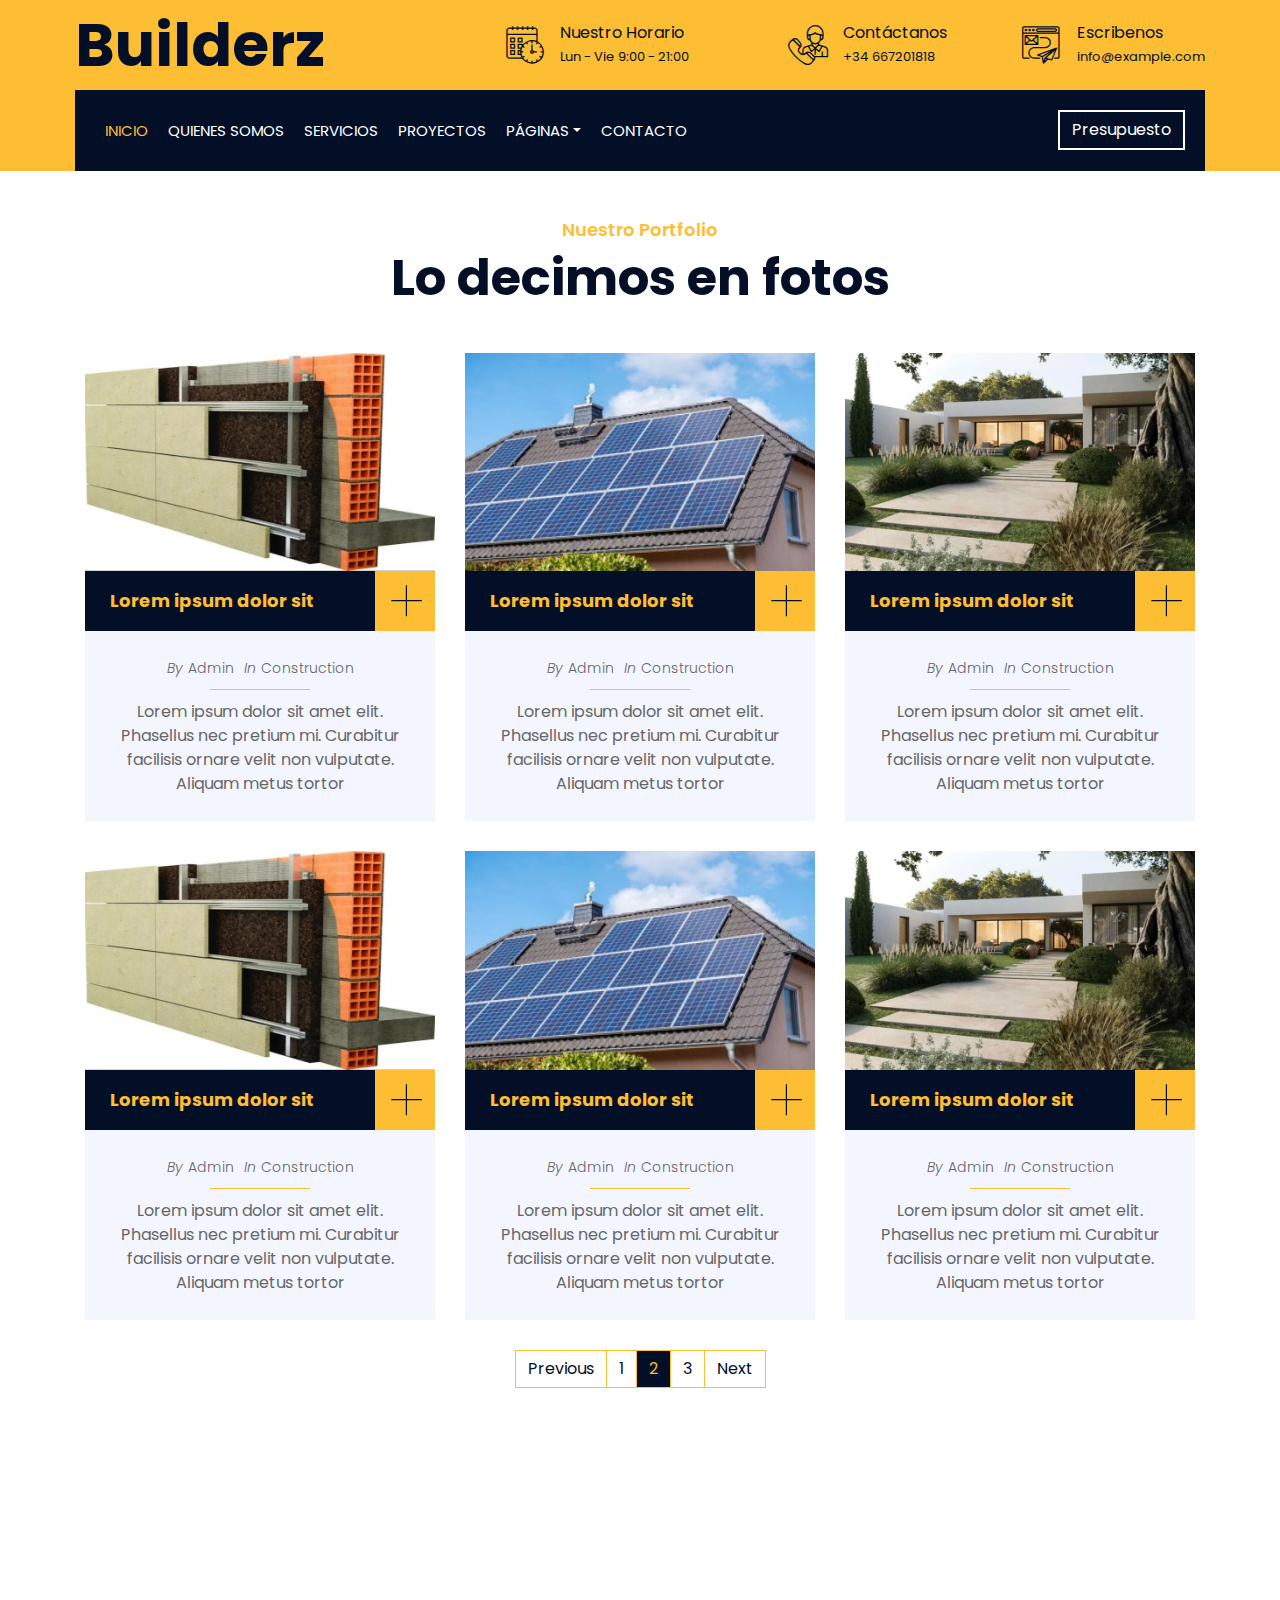
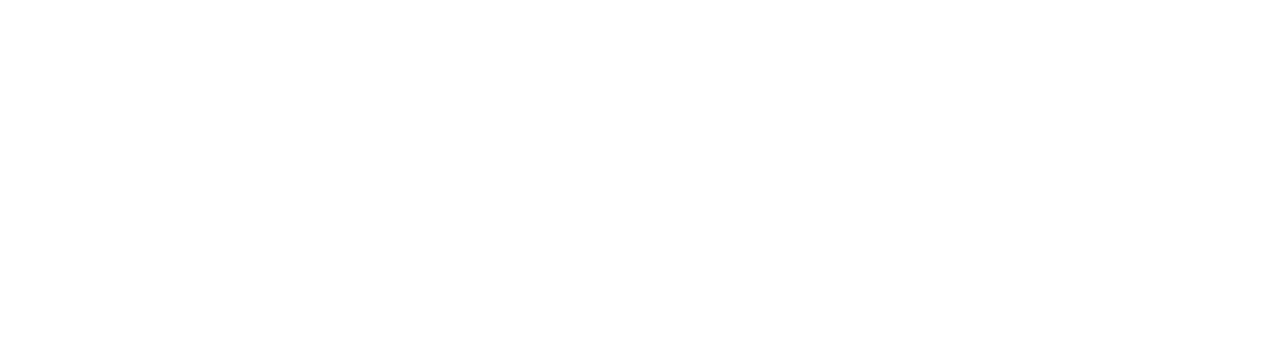
<file: blog1.html>
<!DOCTYPE html>
<html lang="es">
    <head>
        <meta charset="utf-8">
        <title>Builderz - Construction Company Website Template</title>
        <meta content="width=device-width, initial-scale=1.0" name="viewport">
        <meta content="Construction Company Website Template" name="keywords">
        <meta content="Construction Company Website Template" name="description">

        <!-- Favicon -->
        <link href="img/favicon.ico" rel="icon">

        <!-- Google Font -->
        <link href="https://fonts.googleapis.com/css2?family=Poppins:wght@100;200;300;400;500;600;700;800;900&display=swap" rel="stylesheet">

        <!-- CSS Libraries -->
        <link href="https://stackpath.bootstrapcdn.com/bootstrap/4.4.1/css/bootstrap.min.css" rel="stylesheet">
        <link href="https://cdnjs.cloudflare.com/ajax/libs/font-awesome/5.10.0/css/all.min.css" rel="stylesheet">
        <link href="lib/flaticon/font/flaticon.css" rel="stylesheet"> 
        <link href="lib/animate/animate.min.css" rel="stylesheet">
        <link href="lib/owlcarousel/assets/owl.carousel.min.css" rel="stylesheet">
        <link href="lib/lightbox/css/lightbox.min.css" rel="stylesheet">
        <link href="lib/slick/slick.css" rel="stylesheet">
        <link href="lib/slick/slick-theme.css" rel="stylesheet">

        <!-- Template Stylesheet -->
        <link href="css/style.css" rel="stylesheet">
    </head>

    <body>
        <div class="wrapper">
            <!-- Top Bar Start -->
            <div class="top-bar">
                <div class="container-fluid">
                    <div class="row align-items-center">
                        <div class="col-lg-4 col-md-12">
                            <div class="logo">
                                <a href="index.html">
                                    <h1>Builderz</h1>
                                    <!-- <img src="img/logo.jpg" alt="Logo"> -->
                                </a>
                            </div>
                        </div>
                        <div class="col-lg-8 col-md-7 d-none d-lg-block">
                            <div class="row">
                                <div class="col-4">
                                    <div class="top-bar-item">
                                        <div class="top-bar-icon">
                                            <i class="flaticon-calendar"></i>
                                        </div>
                                        <div class="top-bar-text">
                                            <h3>Nuestro Horario</h3>
                                            <p>Lun - Vie  9:00 - 21:00</p>
                                        </div>
                                    </div>
                                </div>
                                <div class="col-4">
                                    <div class="top-bar-item">
                                        <div class="top-bar-icon">
                                            <i class="flaticon-call"></i>
                                        </div>
                                        <div class="top-bar-text">
                                            <h3>Contáctanos</h3>
                                            <p>+34 667201818</p>
                                        </div>
                                    </div>
                                </div>
                                <div class="col-4">
                                    <div class="top-bar-item">
                                        <div class="top-bar-icon">
                                            <i class="flaticon-send-mail"></i>
                                        </div>
                                        <div class="top-bar-text">
                                            <h3>Escribenos</h3>
                                            <p>info@example.com</p>
                                        </div>
                                    </div>
                                </div>
                            </div>
                        </div>
                    </div>
                </div>
            </div>
            <!-- Top Bar End -->

            <!-- Nav Bar Start -->
            <div class="nav-bar">
                <div class="container-fluid">
                    <nav class="navbar navbar-expand-lg bg-dark navbar-dark">
                        <a href="#" class="navbar-brand">MENU</a>
                        <button type="button" class="navbar-toggler" data-toggle="collapse" data-target="#navbarCollapse">
                            <span class="navbar-toggler-icon"></span>
                        </button>

                        <div class="collapse navbar-collapse justify-content-between" id="navbarCollapse">
                            <div class="navbar-nav mr-auto">
                                <a href="index.html" class="nav-item nav-link active">Inicio</a>
                                <a href="about.html" class="nav-item nav-link">Quienes somos</a>
                                <a href="service.html" class="nav-item nav-link">Servicios</a>
                                <a href="portfolio.html" class="nav-item nav-link">Proyectos</a>
                                <div class="nav-item dropdown">
                                    <a href="#" class="nav-link dropdown-toggle" data-toggle="dropdown">Páginas</a>
                                    <div class="dropdown-menu">
                                        <a href="blog.html" class="dropdown-item">Fotos</a>
                                        <a href="single.html" class="dropdown-item">Blog</a>
                                    </div>
                                </div>
                                <a href="contact.html" class="nav-item nav-link">Contacto</a>
                            </div>
                            <div class="ml-auto">
                                <a class="btn" href="contact.html">Presupuesto</a>
                            </div>
                        </div>
                    </nav>
                </div>
            </div>
            <!-- Nav Bar End -->
            
            
            <!-- Page Header Start -->
            
            <!-- Page Header End -->


            <!-- Blog Start -->
            <div class="blog">
                <div class="container">
                    <div class="section-header text-center">
                        <p>Nuestro Portfolio</p>
                        <h2>Lo decimos en fotos</h2>
                    </div>
                    <div class="row blog-page">
                        <div class="col-lg-4 col-md-6 wow fadeInUp" data-wow-delay="0.2s">
                            <div class="blog-item">
                                <div class="blog-img">
                                    <img src="img/blog-1.jpg" alt="Image">
                                </div>
                                <div class="blog-title">
                                    <h3>Lorem ipsum dolor sit</h3>
                                    <a class="btn" href="">+</a>
                                </div>
                                <div class="blog-meta">
                                    <p>By<a href="">Admin</a></p>
                                    <p>In<a href="">Construction</a></p>
                                </div>
                                <div class="blog-text">
                                    <p>
                                        Lorem ipsum dolor sit amet elit. Phasellus nec pretium mi. Curabitur facilisis ornare velit non vulputate. Aliquam metus tortor
                                    </p>
                                </div>
                            </div>
                        </div>
                        <div class="col-lg-4 col-md-6 wow fadeInUp">
                            <div class="blog-item">
                                <div class="blog-img">
                                    <img src="img/blog-2.jpg" alt="Image">
                                </div>
                                <div class="blog-title">
                                    <h3>Lorem ipsum dolor sit</h3>
                                    <a class="btn" href="">+</a>
                                </div>
                                <div class="blog-meta">
                                    <p>By<a href="">Admin</a></p>
                                    <p>In<a href="">Construction</a></p>
                                </div>
                                <div class="blog-text">
                                    <p>
                                        Lorem ipsum dolor sit amet elit. Phasellus nec pretium mi. Curabitur facilisis ornare velit non vulputate. Aliquam metus tortor
                                    </p>
                                </div>
                            </div>
                        </div>
                        <div class="col-lg-4 col-md-6 wow fadeInUp" data-wow-delay="0.2s">
                            <div class="blog-item">
                                <div class="blog-img">
                                    <img src="img/blog-3.jpg" alt="Image">
                                </div>
                                <div class="blog-title">
                                    <h3>Lorem ipsum dolor sit</h3>
                                    <a class="btn" href="">+</a>
                                </div>
                                <div class="blog-meta">
                                    <p>By<a href="">Admin</a></p>
                                    <p>In<a href="">Construction</a></p>
                                </div>
                                <div class="blog-text">
                                    <p>
                                        Lorem ipsum dolor sit amet elit. Phasellus nec pretium mi. Curabitur facilisis ornare velit non vulputate. Aliquam metus tortor
                                    </p>
                                </div>
                            </div>
                        </div>
                       
                        <div class="col-lg-4 col-md-6 wow fadeInUp" data-wow-delay="0.2s">
                            <div class="blog-item">
                                <div class="blog-img">
                                    <img src="img/blog-1.jpg" alt="Image">
                                </div>
                                <div class="blog-title">
                                    <h3>Lorem ipsum dolor sit</h3>
                                    <a class="btn" href="">+</a>
                                </div>
                                <div class="blog-meta">
                                    <p>By<a href="">Admin</a></p>
                                    <p>In<a href="">Construction</a></p>
                                </div>
                                <div class="blog-text">
                                    <p>
                                        Lorem ipsum dolor sit amet elit. Phasellus nec pretium mi. Curabitur facilisis ornare velit non vulputate. Aliquam metus tortor
                                    </p>
                                </div>
                            </div>
                        </div>
                        <div class="col-lg-4 col-md-6 wow fadeInUp">
                            <div class="blog-item">
                                <div class="blog-img">
                                    <img src="img/blog-2.jpg" alt="Image">
                                </div>
                                <div class="blog-title">
                                    <h3>Lorem ipsum dolor sit</h3>
                                    <a class="btn" href="">+</a>
                                </div>
                                <div class="blog-meta">
                                                <p>By<a href="">Admin</a></p>
                                    <p>In<a href="">Construction</a></p>
                                </div>
                                <div class="blog-text">
                                    <p>
                                        Lorem ipsum dolor sit amet elit. Phasellus nec pretium mi. Curabitur facilisis ornare velit non vulputate. Aliquam metus tortor
                                    </p>
                                </div>
                            </div>
                        </div>
                        <div class="col-lg-4 col-md-6 wow fadeInUp" data-wow-delay="0.2s">
                            <div class="blog-item">
                                <div class="blog-img">
                                    <img src="img/blog-3.jpg" alt="Image">
                                </div>
                                <div class="blog-title">
                                    <h3>Lorem ipsum dolor sit</h3>
                                    <a class="btn" href="">+</a>
                                </div>
                                <div class="blog-meta">
                                    <p>By<a href="">Admin</a></p>
                                    <p>In<a href="">Construction</a></p>
                                </div>
                                <div class="blog-text">
                                    <p>
                                        Lorem ipsum dolor sit amet elit. Phasellus nec pretium mi. Curabitur facilisis ornare velit non vulputate. Aliquam metus tortor
                                    </p>
                                </div>
                            </div>
                        </div>
                    </div>
                    <div class="row">
                        <div class="col-12">
                            <ul class="pagination justify-content-center">
                                <li class="page-item"><a class="page-link" href="blog.html">Previous</a></li>
                                <li class="page-item"><a class="page-link" href="blog.html">1</a></li>
                                <li class="page-item active"><a class="page-link" href="#">2</a></li>
                                <li class="page-item"><a class="page-link" href="blog2.html">3</a></li>
                                <li class="page-item"><a class="page-link" href="blog2.html">Next</a></li>
                            </ul> 
                        </div>
                    </div>
                </div>
            </div>

            <!-- Blog End -->


            <!-- Footer Start -->
            <div class="footer wow fadeIn" data-wow-delay="0.3s">
                <div class="container">
                    <div class="row">
                        <div class="col-md-6 col-lg-3">
                            <div class="footer-contact">
                                <h2>Contacto</h2>
                                <p><i class="fa fa-map-marker-alt"></i>123 Street, New York, USA</p>
                                <p><i class="fa fa-phone-alt"></i>+012 345 67890</p>
                                <p><i class="fa fa-envelope"></i>info@example.com</p>
                                <div class="footer-social">
                                    <a href="https://x.com/"><i class="fab fa-twitter"></i></a>
                                    <a href=""><i class="fab fa-facebook-f"></i></a>
                                    <a href=""><i class="fab fa-youtube"></i></a>
                                    <a href=""><i class="fab fa-instagram"></i></a>
                                    <a href=""><i class="fab fa-linkedin-in"></i></a>
                                </div>
                            </div>
                        </div>
                        <div class="col-md-6 col-lg-3">
                            <div class="footer-link">
                                <h2>Servicios</h2>
                                <a href="service.html">Casas tradicionales</a>
                                <a href="service.html">Casas modulares</a>
                                <a href="service.html">Diseño arquitectónico</a>
                                <a href="service.html">Paneles solares</a>
                                <a href="service.html">Suelo radiante</a>
                            </div>
                        </div>
                        <div class="col-md-6 col-lg-3">
                            <div class="footer-link">
                                <h2>Páginas</h2>
                                <a href="about.html">Acerca de nosotros</a>
                                <a href="contact.html">Contactános</a>
                                <a href="">Nuestro equipo</a>
                                <a href="portfolio.html">Proyectos</a>
                               
                            </div>
                        </div>
                        <div class="col-md-6 col-lg-3">
                            <div class="newsletter">
                                <h2>Novedades</h2>
                                <p>
                                    Recibe notificaciones exclusivas sobre nuevos proyectos y ofertas especiales en nuestros servicios.
                                </p>
                                <div class="form">
                                    <input class="form-control" placeholder="Email">
                                    <button class="btn">Subscribirse</button>
                                </div>
                            </div>
                        </div>
                    </div>
                </div>
                <div class="container footer-menu">
                    <div class="f-menu">
                        <a href="aviso.html">Aviso legal</a>
                        <a href="privacidad.html">Política de privacidad</a>
                        <a href="cookie.html">Política de Cookies</a>
                        <a href="">Ayuda</a>
                        <a href="">Preguntas frecuentes</a>
                    </div>
                </div>
                <div class="container copyright">
                    <div class="row">
                        <div class="col-md-6">
                            <p>&copy; <a href="#">Your Site Name</a>, Copyright 2024.</p>
                        </div>
                        <div class="col-md-6">
                            
                        </div>
                    </div>
                </div>
            </div>
            <!-- Footer End -->

            <a href="#" class="back-to-top"><i class="fa fa-chevron-up"></i></a>
        </div>

        <!-- JavaScript Libraries -->
        <script src="https://code.jquery.com/jquery-3.4.1.min.js"></script>
        <script src="https://stackpath.bootstrapcdn.com/bootstrap/4.4.1/js/bootstrap.bundle.min.js"></script>
        <script src="lib/easing/easing.min.js"></script>
        <script src="lib/wow/wow.min.js"></script>
        <script src="lib/owlcarousel/owl.carousel.min.js"></script>
        <script src="lib/isotope/isotope.pkgd.min.js"></script>
        <script src="lib/lightbox/js/lightbox.min.js"></script>
        <script src="lib/waypoints/waypoints.min.js"></script>
        <script src="lib/counterup/counterup.min.js"></script>
        <script src="lib/slick/slick.min.js"></script>

        <!-- Template Javascript -->
        <script src="js/main.js"></script>
    </body>
</html>
</file>
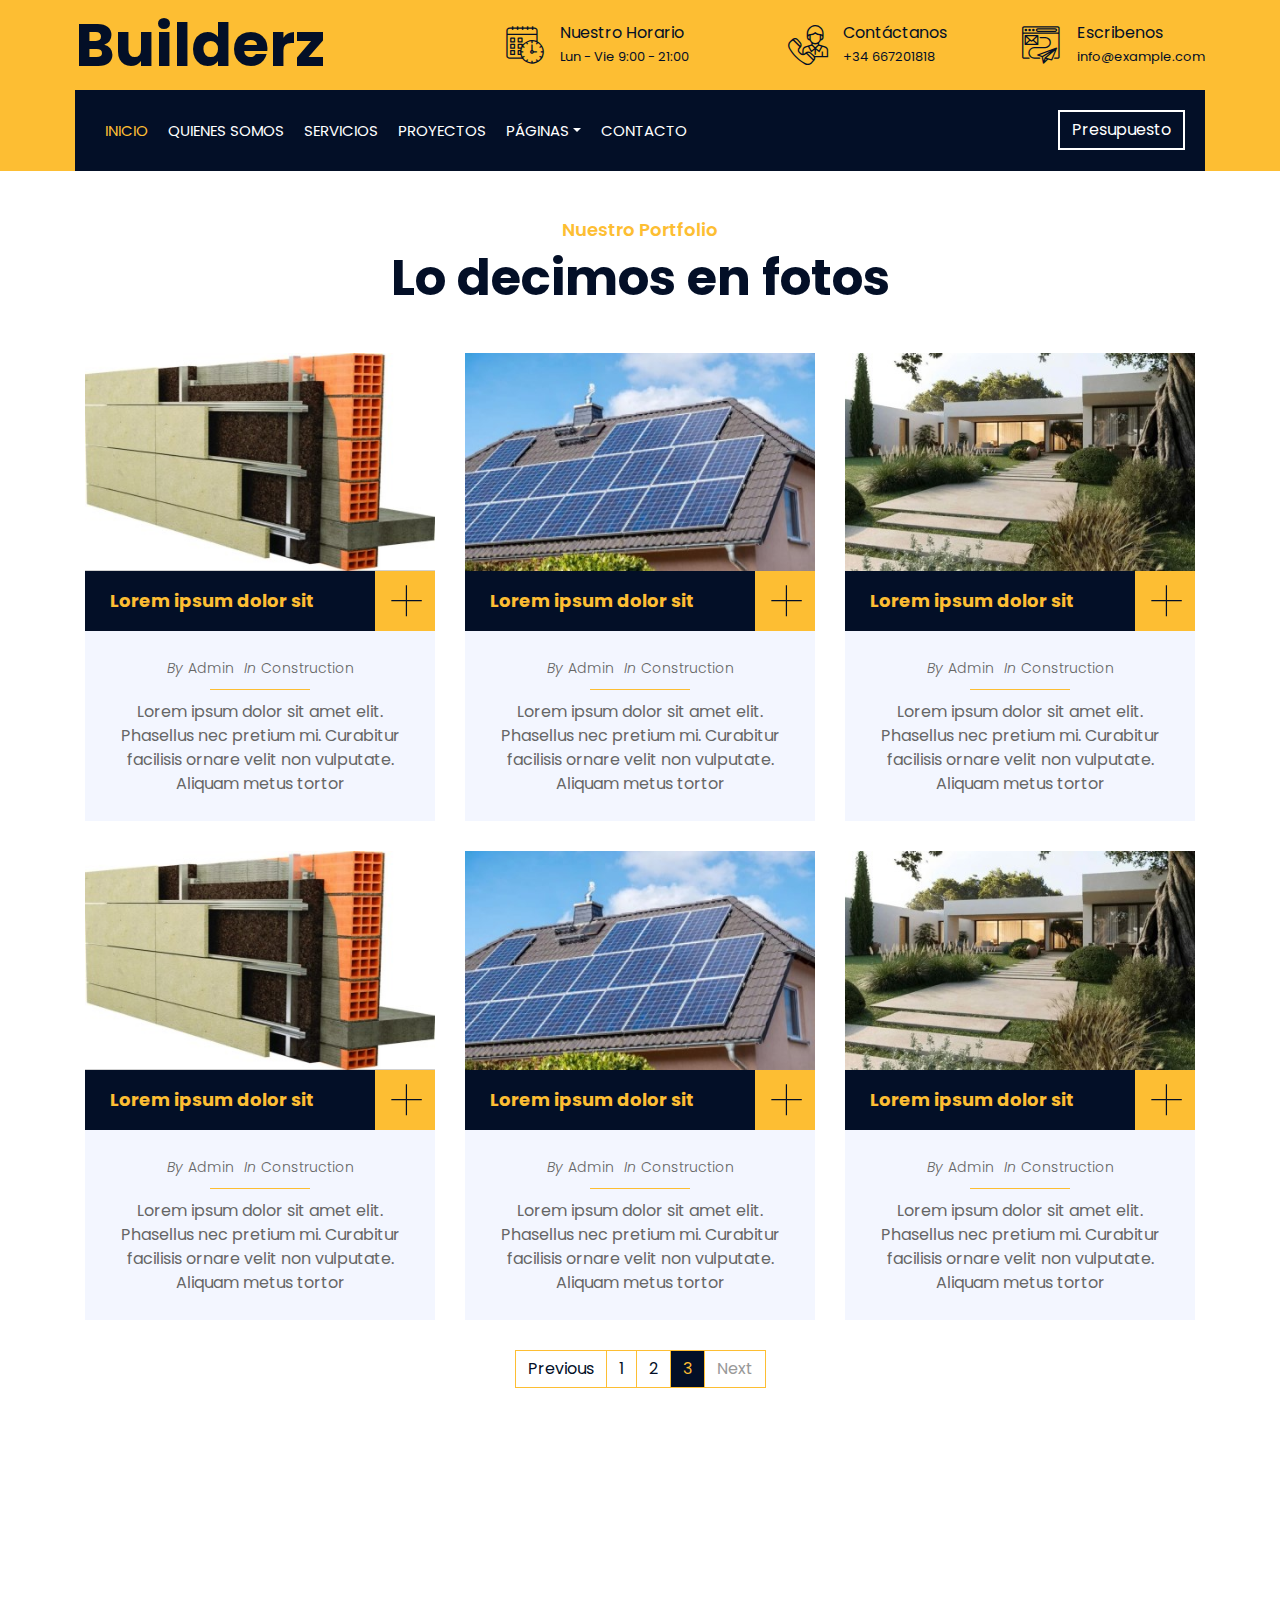
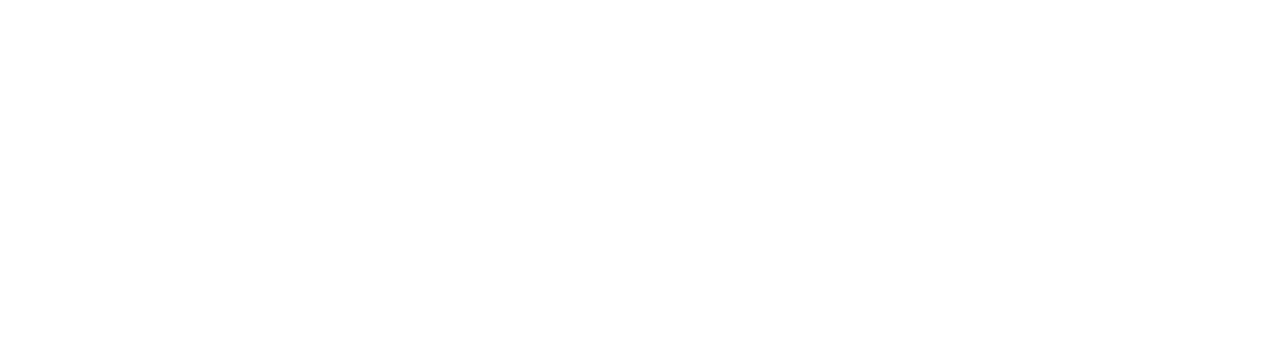
<file: blog2.html>
<!DOCTYPE html>
<html lang="es">
    <head>
        <meta charset="utf-8">
        <title>Builderz - Construction Company Website Template</title>
        <meta content="width=device-width, initial-scale=1.0" name="viewport">
        <meta content="Construction Company Website Template" name="keywords">
        <meta content="Construction Company Website Template" name="description">

        <!-- Favicon -->
        <link href="img/favicon.ico" rel="icon">

        <!-- Google Font -->
        <link href="https://fonts.googleapis.com/css2?family=Poppins:wght@100;200;300;400;500;600;700;800;900&display=swap" rel="stylesheet">

        <!-- CSS Libraries -->
        <link href="https://stackpath.bootstrapcdn.com/bootstrap/4.4.1/css/bootstrap.min.css" rel="stylesheet">
        <link href="https://cdnjs.cloudflare.com/ajax/libs/font-awesome/5.10.0/css/all.min.css" rel="stylesheet">
        <link href="lib/flaticon/font/flaticon.css" rel="stylesheet"> 
        <link href="lib/animate/animate.min.css" rel="stylesheet">
        <link href="lib/owlcarousel/assets/owl.carousel.min.css" rel="stylesheet">
        <link href="lib/lightbox/css/lightbox.min.css" rel="stylesheet">
        <link href="lib/slick/slick.css" rel="stylesheet">
        <link href="lib/slick/slick-theme.css" rel="stylesheet">

        <!-- Template Stylesheet -->
        <link href="css/style.css" rel="stylesheet">
    </head>

    <body>
        <div class="wrapper">
            <!-- Top Bar Start -->
            <div class="top-bar">
                <div class="container-fluid">
                    <div class="row align-items-center">
                        <div class="col-lg-4 col-md-12">
                            <div class="logo">
                                <a href="index.html">
                                    <h1>Builderz</h1>
                                    <!-- <img src="img/logo.jpg" alt="Logo"> -->
                                </a>
                            </div>
                        </div>
                        <div class="col-lg-8 col-md-7 d-none d-lg-block">
                            <div class="row">
                                <div class="col-4">
                                    <div class="top-bar-item">
                                        <div class="top-bar-icon">
                                            <i class="flaticon-calendar"></i>
                                        </div>
                                        <div class="top-bar-text">
                                            <h3>Nuestro Horario</h3>
                                            <p>Lun - Vie  9:00 - 21:00</p>
                                        </div>
                                    </div>
                                </div>
                                <div class="col-4">
                                    <div class="top-bar-item">
                                        <div class="top-bar-icon">
                                            <i class="flaticon-call"></i>
                                        </div>
                                        <div class="top-bar-text">
                                            <h3>Contáctanos</h3>
                                            <p>+34 667201818</p>
                                        </div>
                                    </div>
                                </div>
                                <div class="col-4">
                                    <div class="top-bar-item">
                                        <div class="top-bar-icon">
                                            <i class="flaticon-send-mail"></i>
                                        </div>
                                        <div class="top-bar-text">
                                            <h3>Escribenos</h3>
                                            <p>info@example.com</p>
                                        </div>
                                    </div>
                                </div>
                            </div>
                        </div>
                    </div>
                </div>
            </div>
            <!-- Top Bar End -->

            <!-- Nav Bar Start -->
            <div class="nav-bar">
                <div class="container-fluid">
                    <nav class="navbar navbar-expand-lg bg-dark navbar-dark">
                        <a href="#" class="navbar-brand">MENU</a>
                        <button type="button" class="navbar-toggler" data-toggle="collapse" data-target="#navbarCollapse">
                            <span class="navbar-toggler-icon"></span>
                        </button>

                        <div class="collapse navbar-collapse justify-content-between" id="navbarCollapse">
                            <div class="navbar-nav mr-auto">
                                <a href="index.html" class="nav-item nav-link active">Inicio</a>
                                <a href="about.html" class="nav-item nav-link">Quienes somos</a>
                                <a href="service.html" class="nav-item nav-link">Servicios</a>
                                <a href="portfolio.html" class="nav-item nav-link">Proyectos</a>
                                <div class="nav-item dropdown">
                                    <a href="#" class="nav-link dropdown-toggle" data-toggle="dropdown">Páginas</a>
                                    <div class="dropdown-menu">
                                        <a href="blog.html" class="dropdown-item">Fotos</a>
                                        <a href="single.html" class="dropdown-item">Blog</a>
                                    </div>
                                </div>
                                <a href="contact.html" class="nav-item nav-link">Contacto</a>
                            </div>
                            <div class="ml-auto">
                                <a class="btn" href="contact.html">Presupuesto</a>
                            </div>
                        </div>
                    </nav>
                </div>
            </div>
            <!-- Nav Bar End -->
            
            
            <!-- Page Header Start -->
            
            <!-- Page Header End -->


            <!-- Blog Start -->
            <div class="blog">
                <div class="container">
                    <div class="section-header text-center">
                        <p>Nuestro Portfolio</p>
                        <h2>Lo decimos en fotos</h2>
                    </div>
                    <div class="row blog-page">
                        <div class="col-lg-4 col-md-6 wow fadeInUp" data-wow-delay="0.2s">
                            <div class="blog-item">
                                <div class="blog-img">
                                    <img src="img/blog-1.jpg" alt="Image">
                                </div>
                                <div class="blog-title">
                                    <h3>Lorem ipsum dolor sit</h3>
                                    <a class="btn" href="">+</a>
                                </div>
                                <div class="blog-meta">
                                    <p>By<a href="">Admin</a></p>
                                    <p>In<a href="">Construction</a></p>
                                </div>
                                <div class="blog-text">
                                    <p>
                                        Lorem ipsum dolor sit amet elit. Phasellus nec pretium mi. Curabitur facilisis ornare velit non vulputate. Aliquam metus tortor
                                    </p>
                                </div>
                            </div>
                        </div>
                        <div class="col-lg-4 col-md-6 wow fadeInUp">
                            <div class="blog-item">
                                <div class="blog-img">
                                    <img src="img/blog-2.jpg" alt="Image">
                                </div>
                                <div class="blog-title">
                                    <h3>Lorem ipsum dolor sit</h3>
                                    <a class="btn" href="">+</a>
                                </div>
                                <div class="blog-meta">
                                    <p>By<a href="">Admin</a></p>
                                    <p>In<a href="">Construction</a></p>
                                </div>
                                <div class="blog-text">
                                    <p>
                                        Lorem ipsum dolor sit amet elit. Phasellus nec pretium mi. Curabitur facilisis ornare velit non vulputate. Aliquam metus tortor
                                    </p>
                                </div>
                            </div>
                        </div>
                        <div class="col-lg-4 col-md-6 wow fadeInUp" data-wow-delay="0.2s">
                            <div class="blog-item">
                                <div class="blog-img">
                                    <img src="img/blog-3.jpg" alt="Image">
                                </div>
                                <div class="blog-title">
                                    <h3>Lorem ipsum dolor sit</h3>
                                    <a class="btn" href="">+</a>
                                </div>
                                <div class="blog-meta">
                                    <p>By<a href="">Admin</a></p>
                                    <p>In<a href="">Construction</a></p>
                                </div>
                                <div class="blog-text">
                                    <p>
                                        Lorem ipsum dolor sit amet elit. Phasellus nec pretium mi. Curabitur facilisis ornare velit non vulputate. Aliquam metus tortor
                                    </p>
                                </div>
                            </div>
                        </div>
                       
                        <div class="col-lg-4 col-md-6 wow fadeInUp" data-wow-delay="0.2s">
                            <div class="blog-item">
                                <div class="blog-img">
                                    <img src="img/blog-1.jpg" alt="Image">
                                </div>
                                <div class="blog-title">
                                    <h3>Lorem ipsum dolor sit</h3>
                                    <a class="btn" href="">+</a>
                                </div>
                                <div class="blog-meta">
                                    <p>By<a href="">Admin</a></p>
                                    <p>In<a href="">Construction</a></p>
                                </div>
                                <div class="blog-text">
                                    <p>
                                        Lorem ipsum dolor sit amet elit. Phasellus nec pretium mi. Curabitur facilisis ornare velit non vulputate. Aliquam metus tortor
                                    </p>
                                </div>
                            </div>
                        </div>
                        <div class="col-lg-4 col-md-6 wow fadeInUp">
                            <div class="blog-item">
                                <div class="blog-img">
                                    <img src="img/blog-2.jpg" alt="Image">
                                </div>
                                <div class="blog-title">
                                    <h3>Lorem ipsum dolor sit</h3>
                                    <a class="btn" href="">+</a>
                                </div>
                                <div class="blog-meta">
                                                <p>By<a href="">Admin</a></p>
                                    <p>In<a href="">Construction</a></p>
                                </div>
                                <div class="blog-text">
                                    <p>
                                        Lorem ipsum dolor sit amet elit. Phasellus nec pretium mi. Curabitur facilisis ornare velit non vulputate. Aliquam metus tortor
                                    </p>
                                </div>
                            </div>
                        </div>
                        <div class="col-lg-4 col-md-6 wow fadeInUp" data-wow-delay="0.2s">
                            <div class="blog-item">
                                <div class="blog-img">
                                    <img src="img/blog-3.jpg" alt="Image">
                                </div>
                                <div class="blog-title">
                                    <h3>Lorem ipsum dolor sit</h3>
                                    <a class="btn" href="">+</a>
                                </div>
                                <div class="blog-meta">
                                    <p>By<a href="">Admin</a></p>
                                    <p>In<a href="">Construction</a></p>
                                </div>
                                <div class="blog-text">
                                    <p>
                                        Lorem ipsum dolor sit amet elit. Phasellus nec pretium mi. Curabitur facilisis ornare velit non vulputate. Aliquam metus tortor
                                    </p>
                                </div>
                            </div>
                        </div>
                    </div>
                    <div class="row">
                        <div class="col-12">
                            <ul class="pagination justify-content-center">
                                <li class="page-item"><a class="page-link" href="blog1.html">Previous</a></li>
                                <li class="page-item"><a class="page-link" href="blog1.html">1</a></li>
                                <li class="page-item"><a class="page-link" href="blog2.html">2</a></li>
                                <li class="page-item active"><a class="page-link" href="#">3</a></li>
                                <li class="page-item disabled"><a class="page-link" href="#">Next</a></li>
                            </ul> 
                        </div>
                    </div>
                </div>
            </div>

            <!-- Blog End -->


            <!-- Footer Start -->
            <div class="footer wow fadeIn" data-wow-delay="0.3s">
                <div class="container">
                    <div class="row">
                        <div class="col-md-6 col-lg-3">
                            <div class="footer-contact">
                                <h2>Contacto</h2>
                                <p><i class="fa fa-map-marker-alt"></i>123 Street, New York, USA</p>
                                <p><i class="fa fa-phone-alt"></i>+012 345 67890</p>
                                <p><i class="fa fa-envelope"></i>info@example.com</p>
                                <div class="footer-social">
                                    <a href="https://x.com/"><i class="fab fa-twitter"></i></a>
                                    <a href=""><i class="fab fa-facebook-f"></i></a>
                                    <a href=""><i class="fab fa-youtube"></i></a>
                                    <a href=""><i class="fab fa-instagram"></i></a>
                                    <a href=""><i class="fab fa-linkedin-in"></i></a>
                                </div>
                            </div>
                        </div>
                        <div class="col-md-6 col-lg-3">
                            <div class="footer-link">
                                <h2>Servicios</h2>
                                <a href="service.html">Casas tradicionales</a>
                                <a href="service.html">Casas modulares</a>
                                <a href="service.html">Diseño arquitectónico</a>
                                <a href="service.html">Paneles solares</a>
                                <a href="service.html">Suelo radiante</a>
                            </div>
                        </div>
                        <div class="col-md-6 col-lg-3">
                            <div class="footer-link">
                                <h2>Páginas</h2>
                                <a href="about.html">Acerca de nosotros</a>
                                <a href="contact.html">Contactános</a>
                                <a href="">Nuestro equipo</a>
                                <a href="portfolio.html">Proyectos</a>
                               
                            </div>
                        </div>
                        <div class="col-md-6 col-lg-3">
                            <div class="newsletter">
                                <h2>Novedades</h2>
                                <p>
                                    Recibe notificaciones exclusivas sobre nuevos proyectos y ofertas especiales en nuestros servicios.
                                </p>
                                <div class="form">
                                    <input class="form-control" placeholder="Email">
                                    <button class="btn">Subscribirse</button>
                                </div>
                            </div>
                        </div>
                    </div>
                </div>
                <div class="container footer-menu">
                    <div class="f-menu">
                        <a href="aviso.html">Aviso legal</a>
                        <a href="privacidad.html">Política de privacidad</a>
                        <a href="cookie.html">Política de Cookies</a>
                        <a href="">Ayuda</a>
                        <a href="">Preguntas frecuentes</a>
                    </div>
                </div>
                <div class="container copyright">
                    <div class="row">
                        <div class="col-md-6">
                            <p>&copy; <a href="#">Your Site Name</a>, Copyright 2024.</p>
                        </div>
                        <div class="col-md-6">
                            
                        </div>
                    </div>
                </div>
            </div>
            <!-- Footer End -->

            <a href="#" class="back-to-top"><i class="fa fa-chevron-up"></i></a>
        </div>

        <!-- JavaScript Libraries -->
        <script src="https://code.jquery.com/jquery-3.4.1.min.js"></script>
        <script src="https://stackpath.bootstrapcdn.com/bootstrap/4.4.1/js/bootstrap.bundle.min.js"></script>
        <script src="lib/easing/easing.min.js"></script>
        <script src="lib/wow/wow.min.js"></script>
        <script src="lib/owlcarousel/owl.carousel.min.js"></script>
        <script src="lib/isotope/isotope.pkgd.min.js"></script>
        <script src="lib/lightbox/js/lightbox.min.js"></script>
        <script src="lib/waypoints/waypoints.min.js"></script>
        <script src="lib/counterup/counterup.min.js"></script>
        <script src="lib/slick/slick.min.js"></script>

        <!-- Template Javascript -->
        <script src="js/main.js"></script>
    </body>
</html>
</file>
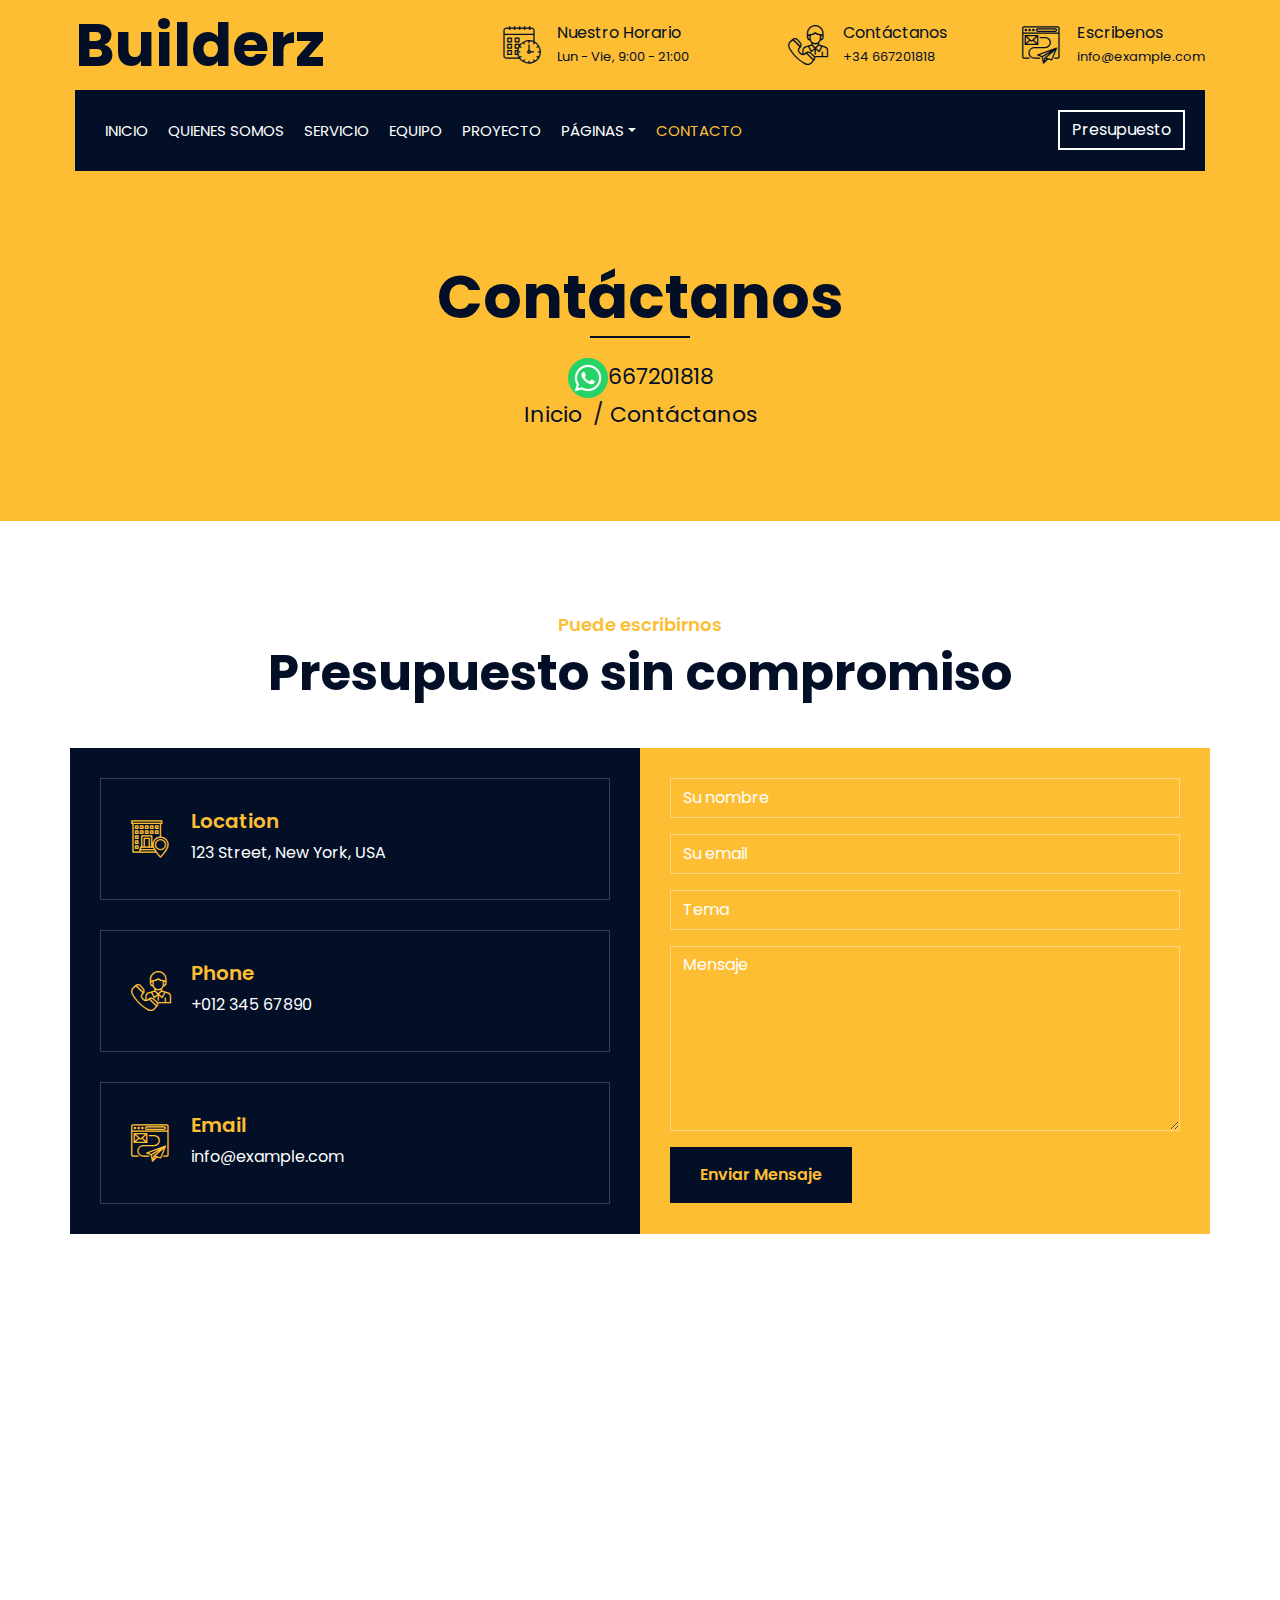
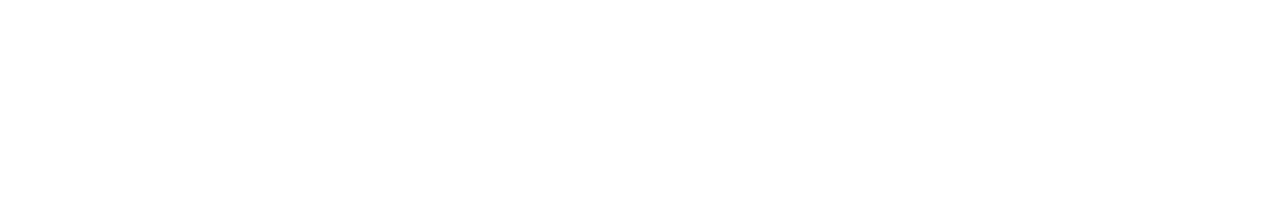
<file: contact.html>
<!DOCTYPE html>
<html lang="en">
    <head>
        <meta charset="utf-8">
        <title>Builderz - Construction Company Website Template</title>
        <meta content="width=device-width, initial-scale=1.0" name="viewport">
        <meta content="Construction Company Website Template" name="keywords">
        <meta content="Construction Company Website Template" name="description">

        <!-- Favicon -->
        <link href="img/favicon.ico" rel="icon">

        <!-- Google Font -->
        <link href="https://fonts.googleapis.com/css2?family=Poppins:wght@100;200;300;400;500;600;700;800;900&display=swap" rel="stylesheet">

        <!-- CSS Libraries -->
        <link href="https://stackpath.bootstrapcdn.com/bootstrap/4.4.1/css/bootstrap.min.css" rel="stylesheet">
        <link href="https://cdnjs.cloudflare.com/ajax/libs/font-awesome/5.10.0/css/all.min.css" rel="stylesheet">
        <link href="lib/flaticon/font/flaticon.css" rel="stylesheet"> 
        <link href="lib/animate/animate.min.css" rel="stylesheet">
        <link href="lib/owlcarousel/assets/owl.carousel.min.css" rel="stylesheet">
        <link href="lib/lightbox/css/lightbox.min.css" rel="stylesheet">
        <link href="lib/slick/slick.css" rel="stylesheet">
        <link href="lib/slick/slick-theme.css" rel="stylesheet">

        <!-- Template Stylesheet -->
        <link href="css/style.css" rel="stylesheet">
    </head>

    <body>
        <div class="wrapper">
            <!-- Top Bar Start -->
            <div class="top-bar">
                <div class="container-fluid">
                    <div class="row align-items-center">
                        <div class="col-lg-4 col-md-12">
                            <div class="logo">
                                <a href="index.html">
                                    <h1>Builderz</h1>
                                    <!-- <img src="img/logo.jpg" alt="Logo"> -->
                                </a>
                            </div>
                        </div>
                        <div class="col-lg-8 col-md-7 d-none d-lg-block">
                            <div class="row">
                                <div class="col-4">
                                    <div class="top-bar-item">
                                        <div class="top-bar-icon">
                                            <i class="flaticon-calendar"></i>
                                        </div>
                                        <div class="top-bar-text">
                                            <h3>Nuestro Horario</h3>
                                            <p>Lun - Vie, 9:00 - 21:00</p>
                                        </div>
                                    </div>
                                </div>
                                <div class="col-4">
                                    <div class="top-bar-item">
                                        <div class="top-bar-icon">
                                            <i class="flaticon-call"></i>
                                        </div>
                                        <div class="top-bar-text">
                                            <h3>Contáctanos</h3>
                                            <p>+34 667201818</p>
                                        </div>
                                    </div>
                                </div>
                                <div class="col-4">
                                    <div class="top-bar-item">
                                        <div class="top-bar-icon">
                                            <i class="flaticon-send-mail"></i>
                                        </div>
                                        <div class="top-bar-text">
                                            <h3>Escribenos</h3>
                                            <p>info@example.com</p>
                                        </div>
                                    </div>
                                </div>
                            </div>
                        </div>
                    </div>
                </div>
            </div>
            <!-- Top Bar End -->

            <!-- Nav Bar Start -->
            <div class="nav-bar">
                <div class="container-fluid">
                    <nav class="navbar navbar-expand-lg bg-dark navbar-dark">
                        <a href="#" class="navbar-brand">MENU</a>
                        <button type="button" class="navbar-toggler" data-toggle="collapse" data-target="#navbarCollapse">
                            <span class="navbar-toggler-icon"></span>
                        </button>

                        <div class="collapse navbar-collapse justify-content-between" id="navbarCollapse">
                            <div class="navbar-nav mr-auto">
                                <a href="index.html" class="nav-item nav-link">Inicio</a>
                                <a href="about.html" class="nav-item nav-link">Quienes somos</a>
                                <a href="service.html" class="nav-item nav-link">Servicio</a>
                                <a href="team.html" class="nav-item nav-link">Equipo</a>
                                <a href="portfolio.html" class="nav-item nav-link">Proyecto</a>
                                <div class="nav-item dropdown">
                                    <a href="#" class="nav-link dropdown-toggle" data-toggle="dropdown">Páginas</a>
                                    <div class="dropdown-menu">
                                        <a href="blog.html" class="dropdown-item">Blog Page</a>
                                        <a href="single.html" class="dropdown-item">Single Page</a>
                                    </div>
                                </div>
                                <a href="contact.html" class="nav-item nav-link active">Contacto</a>
                            </div>
                            <div class="ml-auto">
                                <a class="btn" href="contact.html">Presupuesto</a>
                            </div>
                        </div>
                    </nav>
                </div>
            </div>
            <!-- Nav Bar End -->
            
            
            <!-- Page Header Start -->
            <div class="page-header">
                <div class="container">
                    <div class="row">
                        <div class="col-12">
                            <h2>Contáctanos</h2>
                            <a href="https://api.whatsapp.com/send?phone=[667201818]" target="_blank">
                                <img src="img/social.png" alt="Logotipo de WhatsApp" class="icono-whatsapp">667201818
                              </a>
                        </div>
                        <div class="col-12">
                            <a href="Index.html">Inicio</a>
                            <a href="contact.html">Contáctanos</a>
                        </div>
                    </div>
                </div>
            </div>
            <!-- Page Header End -->


            <!-- Contact Start -->
            <div class="contact wow fadeInUp">
                <div class="container">
                    <div class="section-header text-center">
                        <p>Puede escribirnos</p>
                        <h2>Presupuesto sin compromiso</h2>
                    </div>
                    <div class="row">
                        <div class="col-md-6">
                            <div class="contact-info">
                                <div class="contact-item">
                                    <i class="flaticon-address"></i>
                                    <div class="contact-text">
                                        <h2>Location</h2>
                                        <p>123 Street, New York, USA</p>
                                    </div>
                                </div>
                                <div class="contact-item">
                                    <i class="flaticon-call"></i>
                                    <div class="contact-text">
                                        <h2>Phone</h2>
                                        <p>+012 345 67890</p>
                                    </div>
                                </div>
                                <div class="contact-item">
                                    <i class="flaticon-send-mail"></i>
                                    <div class="contact-text">
                                        <h2>Email</h2>
                                        <p>info@example.com</p>
                                    </div>
                                </div>
                            </div>
                        </div>
                        <div class="col-md-6">
                            <div class="contact-form">
                                <div id="success"></div>
                                <form name="sentMessage" id="contactForm" novalidate="novalidate">
                                    <div class="control-group">
                                        <input type="text" class="form-control" id="name" placeholder="Su nombre" required="required" data-validation-required-message="Por favor introduzca su nombre" />
                                        <p class="help-block text-danger"></p>
                                    </div>
                                    <div class="control-group">
                                        <input type="email" class="form-control" id="email" placeholder="Su email" required="required" data-validation-required-message="Por favor introduzca su email" />
                                        <p class="help-block text-danger"></p>
                                    </div>
                                    <div class="control-group">
                                        <input type="text" class="form-control" id="subject" placeholder="Tema" required="required" data-validation-required-message="Por favor introduzca un tema" />
                                        <p class="help-block text-danger"></p>
                                    </div>
                                    <div class="control-group">
                                        <textarea class="form-control" id="message" placeholder="Mensaje" required="required" data-validation-required-message="Por favor escriba su mensajee"></textarea>
                                        <p class="help-block text-danger"></p>
                                    </div>
                                    <div>
                                        <button class="btn" type="submit" id="sendMessageButton">Enviar Mensaje</button>
                                    </div>
                                </form>
                            </div>
                        </div>
                    </div>
                </div>
            </div>
            <!-- Contact End -->


            <!-- Footer Start -->
            <div class="footer wow fadeIn" data-wow-delay="0.3s">
                <div class="container">
                    <div class="row">
                        <div class="col-md-6 col-lg-3">
                            <div class="footer-contact">
                                <h2>Contacto</h2>
                                <p><i class="fa fa-map-marker-alt"></i>123 Street, New York, USA</p>
                                <p><i class="fa fa-phone-alt"></i>+012 345 67890</p>
                                <p><i class="fa fa-envelope"></i>info@example.com</p>
                                <div class="footer-social">
                                    <a href="https://x.com/"><i class="fab fa-twitter"></i></a>
                                    <a href=""><i class="fab fa-facebook-f"></i></a>
                                    <a href=""><i class="fab fa-youtube"></i></a>
                                    <a href=""><i class="fab fa-instagram"></i></a>
                                    <a href=""><i class="fab fa-linkedin-in"></i></a>
                                </div>
                            </div>
                        </div>
                        <div class="col-md-6 col-lg-3">
                            <div class="footer-link">
                                <h2>Servicios</h2>
                                <a href="service.html">Casas tradicionales</a>
                                <a href="service.html">Casas modulares</a>
                                <a href="service.html">Diseño arquitectónico</a>
                                <a href="service.html">Paneles solares</a>
                                <a href="service.html">Suelo radiante</a>
                            </div>
                        </div>
                        <div class="col-md-6 col-lg-3">
                            <div class="footer-link">
                                <h2>Páginas</h2>
                                <a href="about.html">Acerca de nosotros</a>
                                <a href="contact.html">Contactános</a>
                                <a href="">Nuestro equipo</a>
                                <a href="">Proyectos</a>
                               
                            </div>
                        </div>
                        <div class="col-md-6 col-lg-3">
                            <div class="newsletter">
                                <h2>Novedades</h2>
                                <p>
                                    Recibe notificaciones exclusivas sobre nuevos proyectos y ofertas especiales en nuestros servicios.
                                </p>
                                <div class="form">
                                    <input class="form-control" placeholder="Email">
                                    <button class="btn">Subscribirse</button>
                                </div>
                            </div>
                        </div>
                    </div>
                </div>
                <div class="container footer-menu">
                    <div class="f-menu">
                        <a href="aviso.html">Aviso legal</a>
                        <a href="privacidad.html">Política de privacidad</a>
                        <a href="cookie.html">Política de Cookies</a>
                        <a href="">Ayuda</a>
                        <a href="">Preguntas frecuentes</a>
                    </div>
                </div>
                <div class="container copyright">
                    <div class="row">
                        <div class="col-md-6">
                            <p>&copy; <a href="#">Your Site Name</a>, Copyright 2024.</p>
                        </div>
                        <div class="col-md-6">
                            
                        </div>
                    </div>
                </div>
            </div>
            <!-- Footer End -->

            <a href="#" class="back-to-top"><i class="fa fa-chevron-up"></i></a>
        </div>

        <!-- JavaScript Libraries -->
        <script src="https://code.jquery.com/jquery-3.4.1.min.js"></script>
        <script src="https://stackpath.bootstrapcdn.com/bootstrap/4.4.1/js/bootstrap.bundle.min.js"></script>
        <script src="lib/easing/easing.min.js"></script>
        <script src="lib/wow/wow.min.js"></script>
        <script src="lib/owlcarousel/owl.carousel.min.js"></script>
        <script src="lib/isotope/isotope.pkgd.min.js"></script>
        <script src="lib/lightbox/js/lightbox.min.js"></script>
        <script src="lib/waypoints/waypoints.min.js"></script>
        <script src="lib/counterup/counterup.min.js"></script>
        <script src="lib/slick/slick.min.js"></script>
        
        <!-- Contact Javascript File -->
        <script src="mail/jqBootstrapValidation.min.js"></script>
        <script src="mail/contact.js"></script>

        <!-- Template Javascript -->
        <script src="js/main.js"></script>
    </body>
</html>
</file>
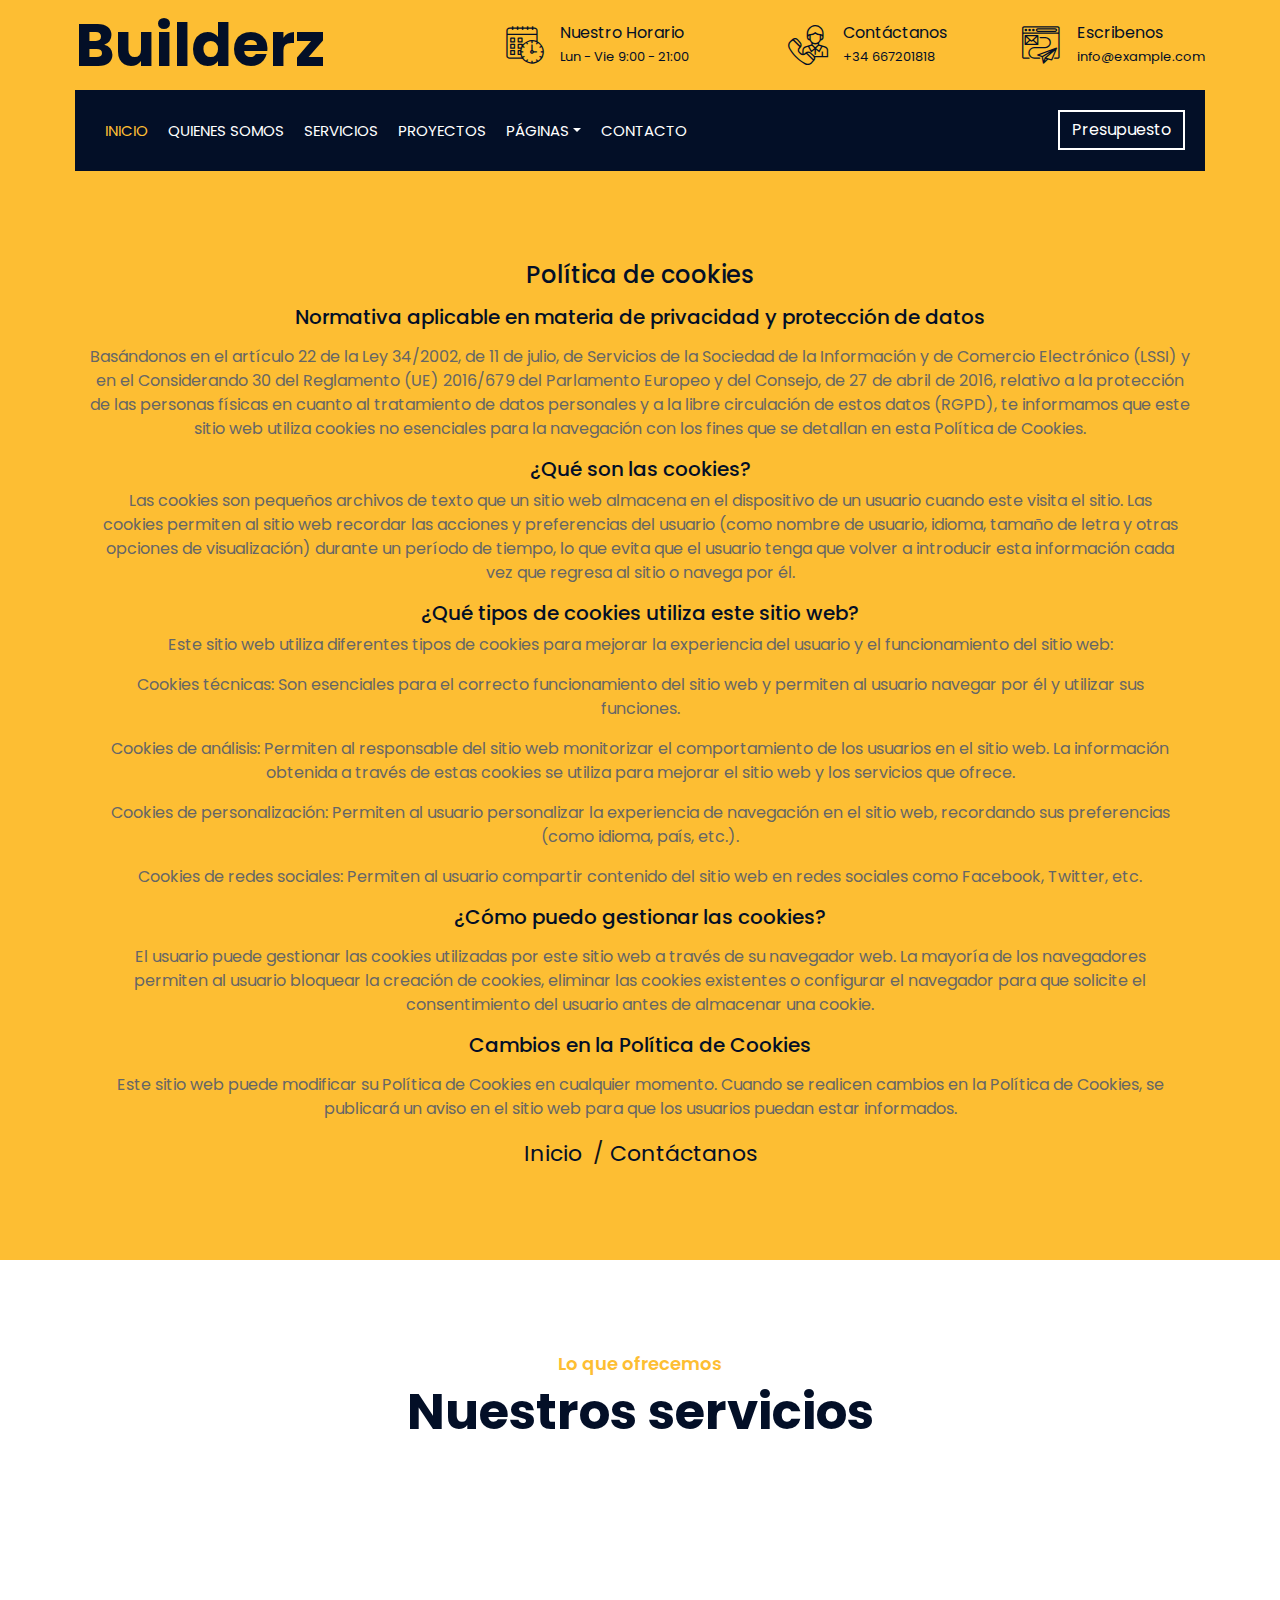
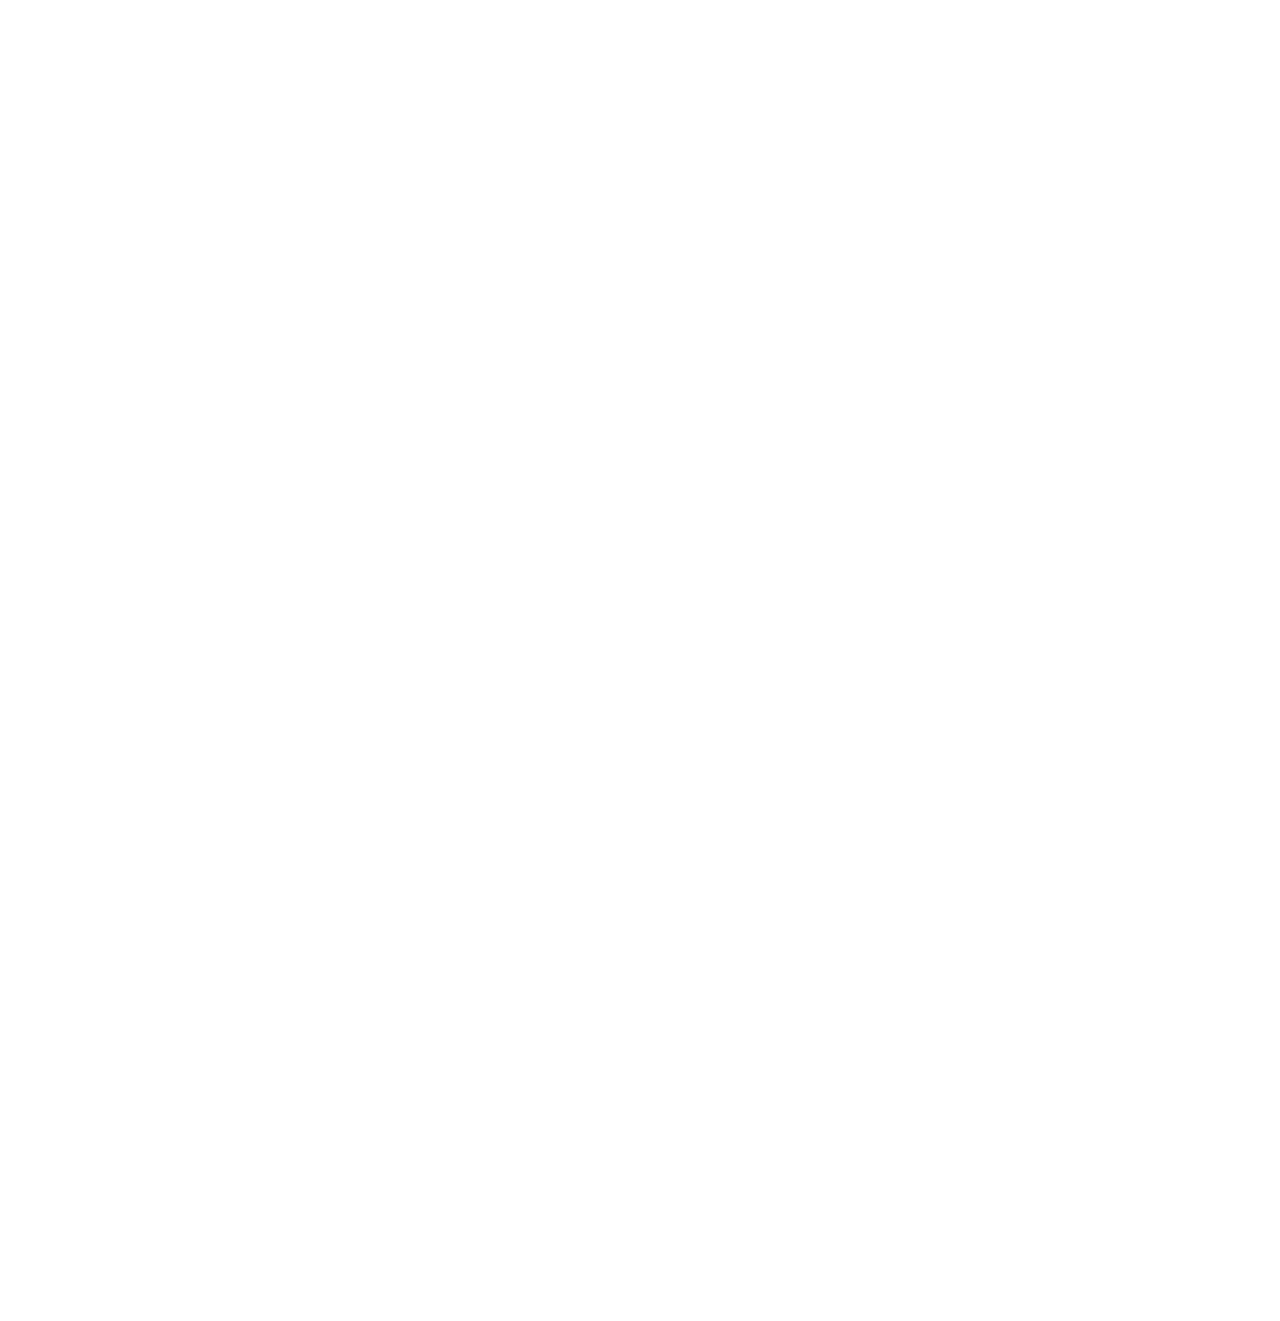
<file: cookie.html>
<!DOCTYPE html>
<html lang="es">
    <head>
        <meta charset="utf-8">
        <title>Builderz - Construction Company Website Template</title>
        <meta content="width=device-width, initial-scale=1.0" name="viewport">
        <meta content="Construction Company Website Template" name="keywords">
        <meta content="Construction Company Website Template" name="description">

        <!-- Favicon -->
        <link href="img/favicon.ico" rel="icon">

        <!-- Google Font -->
        <link href="https://fonts.googleapis.com/css2?family=Poppins:wght@100;200;300;400;500;600;700;800;900&display=swap" rel="stylesheet">

        <!-- CSS Libraries -->
        <link href="https://stackpath.bootstrapcdn.com/bootstrap/4.4.1/css/bootstrap.min.css" rel="stylesheet">
        <link href="https://cdnjs.cloudflare.com/ajax/libs/font-awesome/5.10.0/css/all.min.css" rel="stylesheet">
        <link href="lib/flaticon/font/flaticon.css" rel="stylesheet"> 
        <link href="lib/animate/animate.min.css" rel="stylesheet">
        <link href="lib/owlcarousel/assets/owl.carousel.min.css" rel="stylesheet">
        <link href="lib/lightbox/css/lightbox.min.css" rel="stylesheet">
        <link href="lib/slick/slick.css" rel="stylesheet">
        <link href="lib/slick/slick-theme.css" rel="stylesheet">

        <!-- Template Stylesheet -->
        <link href="css/style.css" rel="stylesheet">
    </head>

    <body>
        <div class="wrapper">
            <!-- Top Bar Start -->
            <div class="top-bar">
                <div class="container-fluid">
                    <div class="row align-items-center">
                        <div class="col-lg-4 col-md-12">
                            <div class="logo">
                                <a href="index.html">
                                    <h1>Builderz</h1>
                                    <!-- <img src="img/logo.jpg" alt="Logo"> -->
                                </a>
                            </div>
                        </div>
                        <div class="col-lg-8 col-md-7 d-none d-lg-block">
                            <div class="row">
                                <div class="col-4">
                                    <div class="top-bar-item">
                                        <div class="top-bar-icon">
                                            <i class="flaticon-calendar"></i>
                                        </div>
                                        <div class="top-bar-text">
                                            <h3>Nuestro Horario</h3>
                                            <p>Lun - Vie  9:00 - 21:00</p>
                                        </div>
                                    </div>
                                </div>
                                <div class="col-4">
                                    <div class="top-bar-item">
                                        <div class="top-bar-icon">
                                            <i class="flaticon-call"></i>
                                        </div>
                                        <div class="top-bar-text">
                                            <h3>Contáctanos</h3>
                                            <p>+34 667201818</p>
                                        </div>
                                    </div>
                                </div>
                                <div class="col-4">
                                    <div class="top-bar-item">
                                        <div class="top-bar-icon">
                                            <i class="flaticon-send-mail"></i>
                                        </div>
                                        <div class="top-bar-text">
                                            <h3>Escribenos</h3>
                                            <p>info@example.com</p>
                                        </div>
                                    </div>
                                </div>
                            </div>
                        </div>
                    </div>
                </div>
            </div>
            <!-- Top Bar End -->

            <!-- Nav Bar Start -->
            <div class="nav-bar">
                <div class="container-fluid">
                    <nav class="navbar navbar-expand-lg bg-dark navbar-dark">
                        <a href="#" class="navbar-brand">MENU</a>
                        <button type="button" class="navbar-toggler" data-toggle="collapse" data-target="#navbarCollapse">
                            <span class="navbar-toggler-icon"></span>
                        </button>

                        <div class="collapse navbar-collapse justify-content-between" id="navbarCollapse">
                            <div class="navbar-nav mr-auto">
                                <a href="index.html" class="nav-item nav-link active">Inicio</a>
                                <a href="about.html" class="nav-item nav-link">Quienes somos</a>
                                <a href="service.html" class="nav-item nav-link">Servicios</a>
                                <a href="portfolio.html" class="nav-item nav-link">Proyectos</a>
                                <div class="nav-item dropdown">
                                    <a href="#" class="nav-link dropdown-toggle" data-toggle="dropdown">Páginas</a>
                                    <div class="dropdown-menu">
                                        <a href="blog.html" class="dropdown-item">Fotos</a>
                                        <a href="single.html" class="dropdown-item">Blog</a>
                                    </div>
                                </div>
                                <a href="contact.html" class="nav-item nav-link">Contacto</a>
                            </div>
                            <div class="ml-auto">
                                <a class="btn" href="contact.html">Presupuesto</a>
                            </div>
                        </div>
                    </nav>
                </div>
            </div>
            <!-- Nav Bar End -->
            
            
            <!-- Page Header Start -->
            <div class="page-header">
                <div class="container">
                    <div class="row">
                        <div class="col-12">
                            <h4>Política de cookies</h4>
                            <p>
                                <h5>Normativa aplicable en materia de privacidad y protección de datos</h5>
                            </p>
                            <p>
                                
                                    Basándonos en el artículo 22 de la Ley 34/2002, de 11 de julio, de Servicios de la Sociedad de la Información y de Comercio Electrónico (LSSI) y en el Considerando 30 del Reglamento (UE) 2016/679 del Parlamento Europeo y del Consejo, de 27 de abril de 2016, relativo a la protección de las personas físicas en cuanto al tratamiento de datos personales y a la libre circulación de estos datos (RGPD), te informamos que este sitio web utiliza cookies no esenciales para la navegación con los fines que se detallan en esta Política de Cookies.
                                
                            </p>
                        </div>
                        <div class="col-12">
                            <div class="container">
                                <div class="row">
                                  <div class="col-12">
                                    <h5>¿Qué son las cookies?</h5>
                                    <p>
                                        
                                            Las cookies son pequeños archivos de texto que un sitio web almacena en el dispositivo de un usuario cuando este visita el sitio. Las cookies permiten al sitio web recordar las acciones y preferencias del usuario (como nombre de usuario, idioma, tamaño de letra y otras opciones de visualización) durante un período de tiempo, lo que evita que el usuario tenga que volver a introducir esta información cada vez que regresa al sitio o navega por él.
                                        
                                    </p>
                                    <p>
                                        <h5>
                                            ¿Qué tipos de cookies utiliza este sitio web?
                                        </h5>
                                        <p>
                                            
                                                Este sitio web utiliza diferentes tipos de cookies para mejorar la experiencia del usuario y el funcionamiento del sitio web:
                                            
                                        </p>
                                        <p>
                                            Cookies técnicas: Son esenciales para el correcto funcionamiento del sitio web y permiten al usuario navegar por él y utilizar sus funciones.
                                        </p>
                                        <p>
                                            Cookies de análisis: Permiten al responsable del sitio web monitorizar el comportamiento de los usuarios en el sitio web. La información obtenida a través de estas cookies se utiliza para mejorar el sitio web y los servicios que ofrece.
                                        </p>
                                    </p>
                                    <p>
                                        Cookies de personalización: Permiten al usuario personalizar la experiencia de navegación en el sitio web, recordando sus preferencias (como idioma, país, etc.).
                                    </p>
                                    <p>
                                        Cookies de redes sociales: Permiten al usuario compartir contenido del sitio web en redes sociales como Facebook, Twitter, etc.
                                    </p>
                                    <p>
                                        <h5>
                                            ¿Cómo puedo gestionar las cookies?
                                        </h5>
                                    </p>
                                    <p>
                                        El usuario puede gestionar las cookies utilizadas por este sitio web a través de su navegador web. La mayoría de los navegadores permiten al usuario bloquear la creación de cookies, eliminar las cookies existentes o configurar el navegador para que solicite el consentimiento del usuario antes de almacenar una cookie.
                                    </p>
                                    <p>
                                        <h5>
                                            Cambios en la Política de Cookies
                                        </h5>
                                    </p>
                                    <p>
                                        Este sitio web puede modificar su Política de Cookies en cualquier momento. Cuando se realicen cambios en la Política de Cookies, se publicará un aviso en el sitio web para que los usuarios puedan estar informados.
                                    </p>
                                  </div>
                                </div>
                              </div>
                            <a href="index.html">Inicio</a>
                            <a href="contact.html">Contáctanos</a>
                        </div>
                    </div>
                </div>
            </div>
            <!-- Page Header End -->


            <!-- Service Start -->
            <div class="service">
                <div class="container">
                    <div class="section-header text-center">
                        <p>Lo que ofrecemos</p>
                        <h2>Nuestros servicios</h2>
                    </div>
                    <div class="row">
                        <div class="col-lg-4 col-md-6 wow fadeInUp" data-wow-delay="0.1s">
                            <div class="service-item">
                                <div class="service-img">
                                    <img src="img/service-1.jpg" alt="Image">
                                    <div class="service-overlay">
                                        <p>
                                            En comparación con las construcciones tradicionales, las casas prefabricadas se construyen en un tiempo considerablemente menor, permitiéndote disfrutar de tu nuevo hogar en menos tiempo.
                                        </p>
                                    </div>
                                </div>
                                <div class="service-text">
                                    <h3>Casas modulares</h3>
                                    <a class="btn" href="img/service-1.jpg" data-lightbox="service">+</a>
                                </div>
                            </div>
                        </div>
                        <div class="col-lg-4 col-md-6 wow fadeInUp" data-wow-delay="0.2s">
                            <div class="service-item">
                                <div class="service-img">
                                    <img src="img/service-2.jpg" alt="Image">
                                    <div class="service-overlay">
                                        <p>
                                            Construimos tu hogar con los más altos estándares de calidad, utilizando materiales duraderos y técnicas de construcción vanguardistas.
                                        </p>
                                    </div>
                                </div>
                                <div class="service-text">
                                    <h3>Casas tradicionales </h3>
                                    <a class="btn" href="img/service-2.jpg" data-lightbox="service">+</a>
                                </div>
                            </div>
                        </div>
                        <div class="col-lg-4 col-md-6 wow fadeInUp" data-wow-delay="0.3s">
                            <div class="service-item">
                                <div class="service-img">
                                    <img src="img/service-3.jpg" alt="Image">
                                    <div class="service-overlay">
                                        <p>
                                            Nuestro equipo de arquitectos talentosos y experimentados se apasionan por crear diseños arquitectónicos únicos y personalizados que se adapten a tu estilo de vida y necesidades.
                                        </p>
                                    </div>
                                </div>
                                <div class="service-text">
                                    <h3>Diseño arquitectónico</h3>
                                    <a class="btn" href="img/service-3.jpg" data-lightbox="service">+</a>
                                </div>
                            </div>
                        </div>
                        <div class="col-lg-4 col-md-6 wow fadeInUp" data-wow-delay="0.4s">
                            <div class="service-item">
                                <div class="service-img">
                                    <img src="img/service-4.jpg" alt="Image">
                                    <div class="service-overlay">
                                        <p>
                                            Aprovecha la energía del sol para generar tu propia electricidad, reduciendo tu dependencia de combustibles fósiles y minimizando tu impacto ambiental.
                                        </p>
                                    </div>
                                </div>
                                <div class="service-text">
                                    <h3>Paneles solares</h3>
                                    <a class="btn" href="img/service-4.jpg" data-lightbox="service">+</a>
                                </div>
                            </div>
                        </div>
                        <div class="col-lg-4 col-md-6 wow fadeInUp" data-wow-delay="0.5s">
                            <div class="service-item">
                                <div class="service-img">
                                    <img src="img/service-5.jpg" alt="Image">
                                    <div class="service-overlay">
                                        <p>
                                            A diferencia de los sistemas de calefacción tradicionales, la calefacción por suelo radiante distribuye el calor de manera uniforme por toda la superficie del suelo, creando una agradable sensación de confort y bienestar.
                                        </p>
                                    </div>
                                </div>
                                <div class="service-text">
                                    <h3>Suelo radiante</h3>
                                    <a class="btn" href="img/service-5.jpg" data-lightbox="service">+</a>
                                </div>
                            </div>
                        </div>
                        <div class="col-lg-4 col-md-6 wow fadeInUp" data-wow-delay="0.6s">
                            <div class="service-item">
                                <div class="service-img">
                                    <img src="img/service-6.jpg" alt="Image">
                                    <div class="service-overlay">
                                        <p>
                                            En el mundo de la construcción, las excavaciones y rellenos de tierra son tareas fundamentales que sientan las bases para cualquier proyecto, desde imponentes rascacielos hasta acogedoras viviendas unifamiliares. Estas labores, a menudo subestimadas, exigen precisión, experiencia y un profundo conocimiento del terreno para garantizar la estabilidad, seguridad y éxito de la obra.
                                        </p>
                                    </div>
                                </div>
                                <div class="service-text">
                                    <h3>Excavaciones y rellenos</h3>
                                    <a class="btn" href="img/service-6.jpg" data-lightbox="service">+</a>
                                </div>
                            </div>
                        </div>
                    </div>
                </div>
            </div>
    
          
            <!-- Service End -->
            
            
            <!-- FAQs Start -->
           
            <!-- FAQs End -->


            <!-- Footer Start -->
            <div class="footer wow fadeIn" data-wow-delay="0.3s">
                <div class="container">
                    <div class="row">
                        <div class="col-md-6 col-lg-3">
                            <div class="footer-contact">
                                <h2>Contacto</h2>
                                <p><i class="fa fa-map-marker-alt"></i>123 Street, New York, USA</p>
                                <p><i class="fa fa-phone-alt"></i>+012 345 67890</p>
                                <p><i class="fa fa-envelope"></i>info@example.com</p>
                                <div class="footer-social">
                                    <a href="https://x.com/"><i class="fab fa-twitter"></i></a>
                                    <a href=""><i class="fab fa-facebook-f"></i></a>
                                    <a href=""><i class="fab fa-youtube"></i></a>
                                    <a href=""><i class="fab fa-instagram"></i></a>
                                    <a href=""><i class="fab fa-linkedin-in"></i></a>
                                </div>
                            </div>
                        </div>
                        <div class="col-md-6 col-lg-3">
                            <div class="footer-link">
                                <h2>Servicios</h2>
                                <a href="service.html">Casas tradicionales</a>
                                <a href="service.html">Casas modulares</a>
                                <a href="service.html">Diseño arquitectónico</a>
                                <a href="service.html">Paneles solares</a>
                                <a href="service.html">Suelo radiante</a>
                            </div>
                        </div>
                        <div class="col-md-6 col-lg-3">
                            <div class="footer-link">
                                <h2>Páginas</h2>
                                <a href="about.html">Acerca de nosotros</a>
                                <a href="contact.html">Contactános</a>
                                <a href="">Nuestro equipo</a>
                                <a href="">Proyectos</a>
                               
                            </div>
                        </div>
                        <div class="col-md-6 col-lg-3">
                            <div class="newsletter">
                                <h2>Novedades</h2>
                                <p>
                                    Recibe notificaciones exclusivas sobre nuevos proyectos y ofertas especiales en nuestros servicios.
                                </p>
                                <div class="form">
                                    <input class="form-control" placeholder="Email">
                                    <button class="btn">Subscribirse</button>
                                </div>
                            </div>
                        </div>
                    </div>
                </div>
                <div class="container footer-menu">
                    <div class="f-menu">
                        <a href="aviso.html">Aviso legal</a>
                        <a href="privacidad.html">Política de privacidad</a>
                        <a href="cookie.html">Política de Cookies</a>
                        <a href="">Ayuda</a>
                        <a href="">Preguntas frecuentes</a>
                    </div>
                </div>
                <div class="container copyright">
                    <div class="row">
                        <div class="col-md-6">
                            <p>&copy; <a href="#">Your Site Name</a>, Copyright 2024.</p>
                        </div>
                        <div class="col-md-6">
                            
                        </div>
                    </div>
                </div>
            </div>
            <!-- Footer End -->

            <a href="#" class="back-to-top"><i class="fa fa-chevron-up"></i></a>
        </div>

        <!-- JavaScript Libraries -->
        <script src="https://code.jquery.com/jquery-3.4.1.min.js"></script>
        <script src="https://stackpath.bootstrapcdn.com/bootstrap/4.4.1/js/bootstrap.bundle.min.js"></script>
        <script src="lib/easing/easing.min.js"></script>
        <script src="lib/wow/wow.min.js"></script>
        <script src="lib/owlcarousel/owl.carousel.min.js"></script>
        <script src="lib/isotope/isotope.pkgd.min.js"></script>
        <script src="lib/lightbox/js/lightbox.min.js"></script>
        <script src="lib/waypoints/waypoints.min.js"></script>
        <script src="lib/counterup/counterup.min.js"></script>
        <script src="lib/slick/slick.min.js"></script>

        <!-- Template Javascript -->
        <script src="js/main.js"></script>
    </body>
</html>
</file>
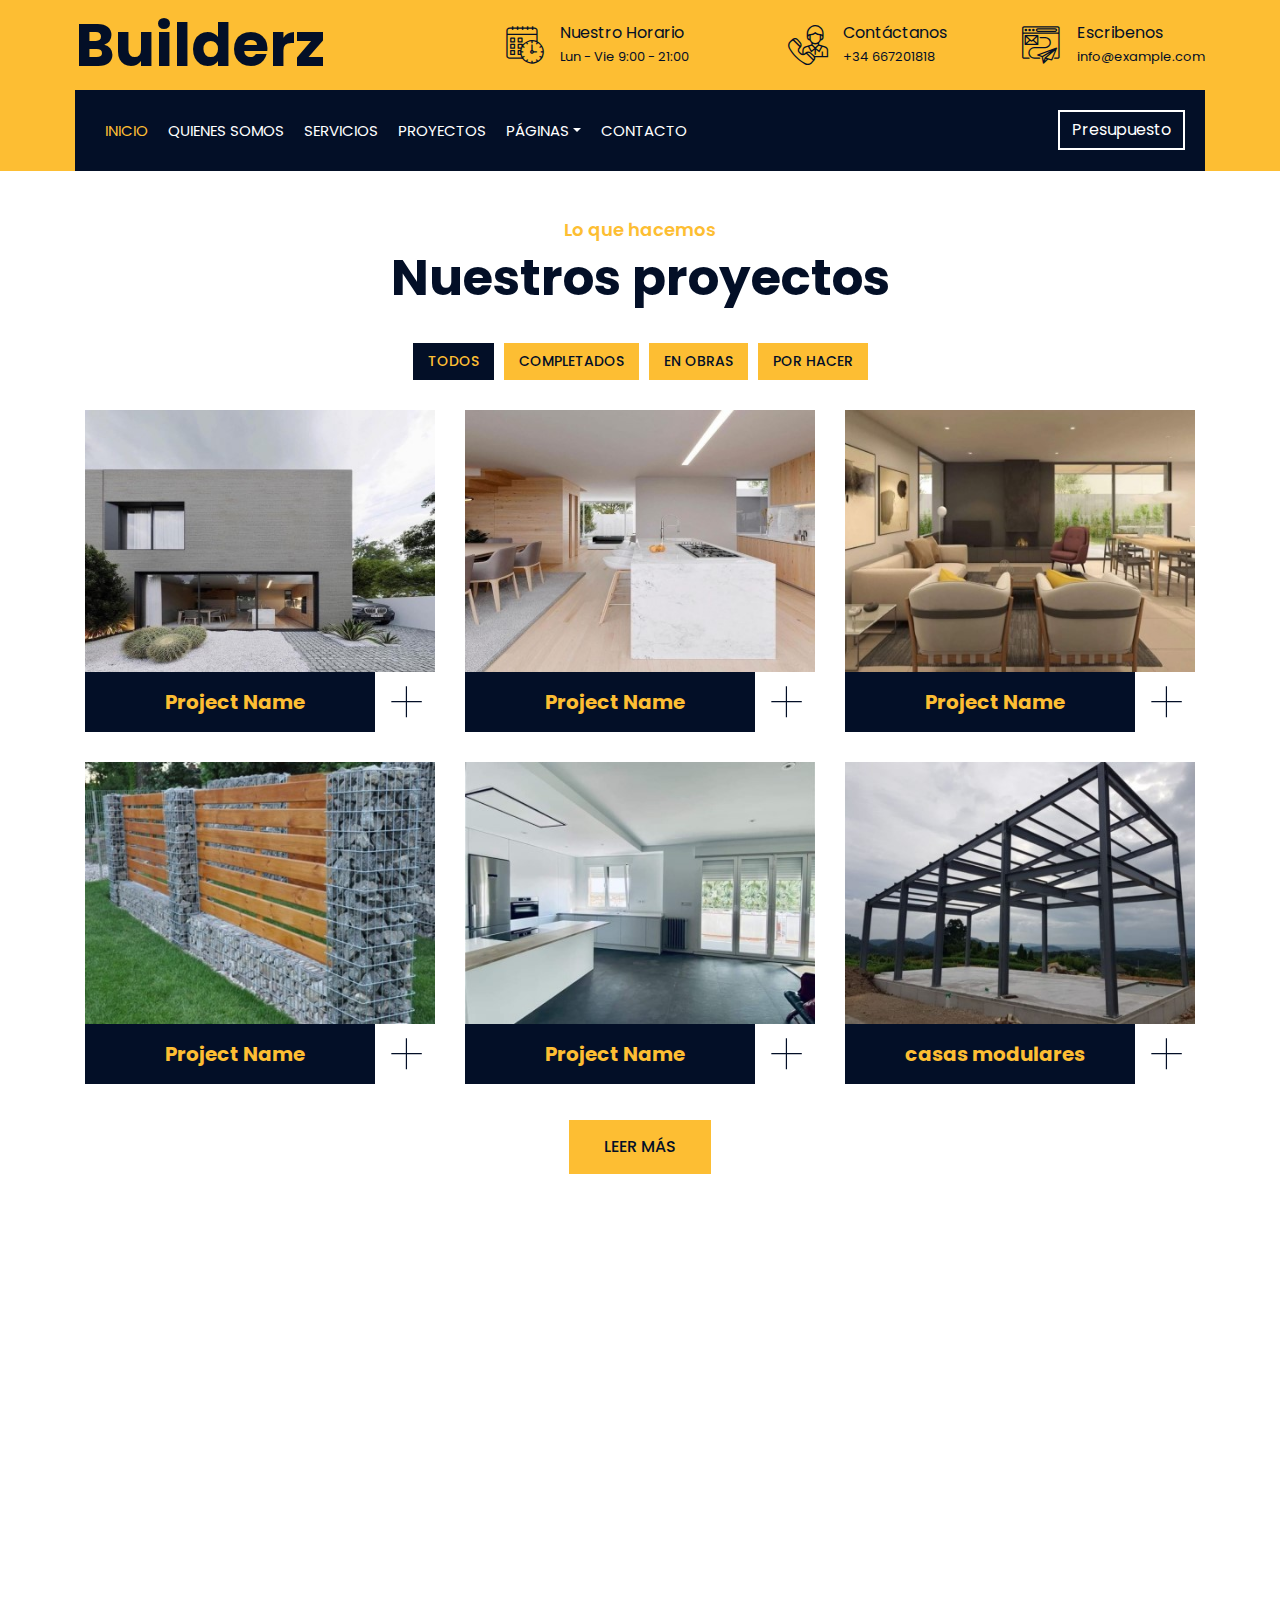
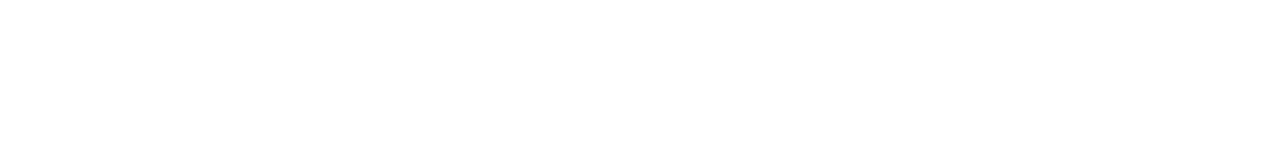
<file: portfolio.html>
<!DOCTYPE html>
<html lang="en">
    <head>
        <meta charset="utf-8">
        <title>Builderz - Construction Company Website Template</title>
        <meta content="width=device-width, initial-scale=1.0" name="viewport">
        <meta content="Construction Company Website Template" name="keywords">
        <meta content="Construction Company Website Template" name="description">

        <!-- Favicon -->
        <link href="img/favicon.ico" rel="icon">

        <!-- Google Font -->
        <link href="https://fonts.googleapis.com/css2?family=Poppins:wght@100;200;300;400;500;600;700;800;900&display=swap" rel="stylesheet">

        <!-- CSS Libraries -->
        <link href="https://stackpath.bootstrapcdn.com/bootstrap/4.4.1/css/bootstrap.min.css" rel="stylesheet">
        <link href="https://cdnjs.cloudflare.com/ajax/libs/font-awesome/5.10.0/css/all.min.css" rel="stylesheet">
        <link href="lib/flaticon/font/flaticon.css" rel="stylesheet"> 
        <link href="lib/animate/animate.min.css" rel="stylesheet">
        <link href="lib/owlcarousel/assets/owl.carousel.min.css" rel="stylesheet">
        <link href="lib/lightbox/css/lightbox.min.css" rel="stylesheet">
        <link href="lib/slick/slick.css" rel="stylesheet">
        <link href="lib/slick/slick-theme.css" rel="stylesheet">

        <!-- Template Stylesheet -->
        <link href="css/style.css" rel="stylesheet">
    </head>

    <body>
        <div class="wrapper">
            <!-- Top Bar Start -->
            <div class="top-bar">
                <div class="container-fluid">
                    <div class="row align-items-center">
                        <div class="col-lg-4 col-md-12">
                            <div class="logo">
                                <a href="index.html">
                                    <h1>Builderz</h1>
                                    <!-- <img src="img/logo.jpg" alt="Logo"> -->
                                </a>
                            </div>
                        </div>
                        <div class="col-lg-8 col-md-7 d-none d-lg-block">
                            <div class="row">
                                <div class="col-4">
                                    <div class="top-bar-item">
                                        <div class="top-bar-icon">
                                            <i class="flaticon-calendar"></i>
                                        </div>
                                        <div class="top-bar-text">
                                            <h3>Nuestro Horario</h3>
                                            <p>Lun - Vie  9:00 - 21:00</p>
                                        </div>
                                    </div>
                                </div>
                                <div class="col-4">
                                    <div class="top-bar-item">
                                        <div class="top-bar-icon">
                                            <i class="flaticon-call"></i>
                                        </div>
                                        <div class="top-bar-text">
                                            <h3>Contáctanos</h3>
                                            <p>+34 667201818</p>
                                        </div>
                                    </div>
                                </div>
                                <div class="col-4">
                                    <div class="top-bar-item">
                                        <div class="top-bar-icon">
                                            <i class="flaticon-send-mail"></i>
                                        </div>
                                        <div class="top-bar-text">
                                            <h3>Escribenos</h3>
                                            <p>info@example.com</p>
                                        </div>
                                    </div>
                                </div>
                            </div>
                        </div>
                    </div>
                </div>
            </div>
            <!-- Top Bar End -->

            <!-- Nav Bar Start -->
            <div class="nav-bar">
                <div class="container-fluid">
                    <nav class="navbar navbar-expand-lg bg-dark navbar-dark">
                        <a href="#" class="navbar-brand">MENU</a>
                        <button type="button" class="navbar-toggler" data-toggle="collapse" data-target="#navbarCollapse">
                            <span class="navbar-toggler-icon"></span>
                        </button>

                        <div class="collapse navbar-collapse justify-content-between" id="navbarCollapse">
                            <div class="navbar-nav mr-auto">
                                <a href="index.html" class="nav-item nav-link active">Inicio</a>
                                <a href="about.html" class="nav-item nav-link">Quienes somos</a>
                                <a href="service.html" class="nav-item nav-link">Servicios</a>
                                <a href="portfolio.html" class="nav-item nav-link">Proyectos</a>
                                <div class="nav-item dropdown">
                                    <a href="#" class="nav-link dropdown-toggle" data-toggle="dropdown">Páginas</a>
                                    <div class="dropdown-menu">
                                        <a href="blog.html" class="dropdown-item">Fotos</a>
                                        <a href="single.html" class="dropdown-item">Blog</a>
                                    </div>
                                </div>
                                <a href="contact.html" class="nav-item nav-link">Contacto</a>
                            </div>
                            <div class="ml-auto">
                                <a class="btn" href="contact.html">Presupuesto</a>
                            </div>
                        </div>
                    </nav>
                </div>
            </div>
            <!-- Nav Bar End -->
            
            
            <!-- Page Header Start -->
            
            <!-- Page Header End -->


            <!-- Portfolio Start -->
            <div class="portfolio">
                <div class="container">
                    <div class="section-header text-center">
                        <p>Lo que hacemos</p>
                        <h2>Nuestros proyectos</h2>
                    </div>
                    <div class="row">
                        <div class="col-12">
                            <ul id="portfolio-flters">
                                <li data-filter="*" class="filter-active">Todos</li>
                                <li data-filter=".first">Completados</li>
                                <li data-filter=".second">En obras</li>
                                <li data-filter=".third">Por hacer</li>
                            </ul>
                        </div>
                    </div>
                    <div class="row portfolio-container">
                        <div class="col-lg-4 col-md-6 col-sm-12 portfolio-item first wow fadeInUp" data-wow-delay="0.1s">
                            <div class="portfolio-warp">
                                <div class="portfolio-img">
                                    <img src="img/portfolio-1.jpg" alt="Image">
                                    <div class="portfolio-overlay">
                                        <p>
                                            Lorem ipsum dolor sit amet elit. Phasel nec pretium mi. Curabit facilis ornare velit non. Aliqu metus tortor, auctor id gravi condime, viverra quis sem.
                                        </p>
                                    </div>
                                </div>
                                <div class="portfolio-text">
                                    <h3>Project Name</h3>
                                    <a class="btn" href="img/portfolio-1.jpg" data-lightbox="portfolio">+</a>
                                </div>
                            </div>
                        </div>
                        <div class="col-lg-4 col-md-6 col-sm-12 portfolio-item second wow fadeInUp" data-wow-delay="0.2s">
                            <div class="portfolio-warp">
                                <div class="portfolio-img">
                                    <img src="img/portfolio-2.jpg" alt="Image">
                                    <div class="portfolio-overlay">
                                        <p>
                                            Lorem ipsum dolor sit amet elit. Phasel nec pretium mi. Curabit facilis ornare velit non. Aliqu metus tortor, auctor id gravi condime, viverra quis sem.
                                        </p>
                                    </div>
                                </div>
                                <div class="portfolio-text">
                                    <h3>Project Name</h3>
                                    <a class="btn" href="img/portfolio-2.jpg" data-lightbox="portfolio">+</a>
                                </div>
                            </div>
                        </div>
                        <div class="col-lg-4 col-md-6 col-sm-12 portfolio-item third wow fadeInUp" data-wow-delay="0.3s">
                            <div class="portfolio-warp">
                                <div class="portfolio-img">
                                    <img src="img/portfolio-3.jpg" alt="Image">
                                    <div class="portfolio-overlay">
                                        <p>
                                            Lorem ipsum dolor sit amet elit. Phasel nec pretium mi. Curabit facilis ornare velit non. Aliqu metus tortor, auctor id gravi condime, viverra quis sem.
                                        </p>
                                    </div>
                                </div>
                                <div class="portfolio-text">
                                    <h3>Project Name</h3>
                                    <a class="btn" href="img/portfolio-3.jpg" data-lightbox="portfolio">+</a>
                                </div>
                            </div>
                        </div>
                        <div class="col-lg-4 col-md-6 col-sm-12 portfolio-item first wow fadeInUp" data-wow-delay="0.4s">
                            <div class="portfolio-warp">
                                <div class="portfolio-img">
                                    <img src="img/portfolio-4.jpg" alt="Image">
                                    <div class="portfolio-overlay">
                                        <p>
                                            Lorem ipsum dolor sit amet elit. Phasel nec pretium mi. Curabit facilis ornare velit non. Aliqu metus tortor, auctor id gravi condime, viverra quis sem.
                                        </p>
                                    </div>
                                </div>
                                <div class="portfolio-text">
                                    <h3>Project Name</h3>
                                    <a class="btn" href="img/portfolio-4.jpg" data-lightbox="portfolio">+</a>
                                </div>
                            </div>
                        </div>
                        <div class="col-lg-4 col-md-6 col-sm-12 portfolio-item second wow fadeInUp" data-wow-delay="0.5s">
                            <div class="portfolio-warp">
                                <div class="portfolio-img">
                                    <img src="img/portfolio-5.jpg" alt="Image">
                                    <div class="portfolio-overlay">
                                        <p>
                                            Lorem ipsum dolor sit amet elit. Phasel nec pretium mi. Curabit facilis ornare velit non. Aliqu metus tortor, auctor id gravi condime, viverra quis sem.
                                        </p>
                                    </div>
                                </div>
                                <div class="portfolio-text">
                                    <h3>Project Name</h3>
                                    <a class="btn" href="img/portfolio-5.jpg" data-lightbox="portfolio">+</a>
                                </div>
                            </div>
                        </div>
                        <div class="col-lg-4 col-md-6 col-sm-12 portfolio-item third wow fadeInUp" data-wow-delay="0.6s">
                            <div class="portfolio-warp">
                                <div class="portfolio-img">
                                    <img src="img/portfolio-6.jpg" alt="Image">
                                    <div class="portfolio-overlay">
                                        <p>
                                            ¿Sueñas con tener una casa propia pero te preocupa el tiempo que toma construirla? ¿Buscas una solución de vivienda eficiente y sostenible? Las casas modulares son la respuesta perfecta para ti.
                                        </p>
                                    </div>
                                </div>
                                <div class="portfolio-text">
                                    <h3>casas modulares</h3>
                                    <a class="btn" href="img/portfolio-6.jpg" data-lightbox="portfolio">+</a>
                                </div>
                            </div>
                        </div>
                    </div>
                    <div class="row">
                        <div class="col-12 load-more">
                            <a class="btn" href="blog.html">Leer más</a>
                        </div>
                    </div>
                </div>
            </div>
            <!-- Portfolio End -->


            <!-- Footer Start -->
            <div class="footer wow fadeIn" data-wow-delay="0.3s">
                <div class="container">
                    <div class="row">
                        <div class="col-md-6 col-lg-3">
                            <div class="footer-contact">
                                <h2>Contacto</h2>
                                <p><i class="fa fa-map-marker-alt"></i>123 Street, New York, USA</p>
                                <p><i class="fa fa-phone-alt"></i>+012 345 67890</p>
                                <p><i class="fa fa-envelope"></i>info@example.com</p>
                                <div class="footer-social">
                                    <a href="https://x.com/"><i class="fab fa-twitter"></i></a>
                                    <a href=""><i class="fab fa-facebook-f"></i></a>
                                    <a href=""><i class="fab fa-youtube"></i></a>
                                    <a href=""><i class="fab fa-instagram"></i></a>
                                    <a href=""><i class="fab fa-linkedin-in"></i></a>
                                </div>
                            </div>
                        </div>
                        <div class="col-md-6 col-lg-3">
                            <div class="footer-link">
                                <h2>Servicios</h2>
                                <a href="service.html">Casas tradicionales</a>
                                <a href="service.html">Casas modulares</a>
                                <a href="service.html">Diseño arquitectónico</a>
                                <a href="service.html">Paneles solares</a>
                                <a href="service.html">Suelo radiante</a>
                            </div>
                        </div>
                        <div class="col-md-6 col-lg-3">
                            <div class="footer-link">
                                <h2>Páginas</h2>
                                <a href="about.html">Acerca de nosotros</a>
                                <a href="contact.html">Contactános</a>
                                <a href="">Nuestro equipo</a>
                                <a href="">Proyectos</a>
                               
                            </div>
                        </div>
                        <div class="col-md-6 col-lg-3">
                            <div class="newsletter">
                                <h2>Novedades</h2>
                                <p>
                                    Recibe notificaciones exclusivas sobre nuevos proyectos y ofertas especiales en nuestros servicios.
                                </p>
                                <div class="form">
                                    <input class="form-control" placeholder="Email">
                                    <button class="btn">Subscribirse</button>
                                </div>
                            </div>
                        </div>
                    </div>
                </div>
                <div class="container footer-menu">
                    <div class="f-menu">
                        <a href="aviso.html">Aviso legal</a>
                        <a href="privacidad.html">Política de privacidad</a>
                        <a href="cookie.html">Política de Cookies</a>
                        <a href="">Ayuda</a>
                        <a href="">Preguntas frecuentes</a>
                    </div>
                </div>
                <div class="container copyright">
                    <div class="row">
                        <div class="col-md-6">
                            <p>&copy; <a href="#">Your Site Name</a>, Copyright 2024.</p>
                        </div>
                        <div class="col-md-6">
                            
                        </div>
                    </div>
                </div>
            </div>
            <!-- Footer End -->

            <a href="#" class="back-to-top"><i class="fa fa-chevron-up"></i></a>
        </div>

        <!-- JavaScript Libraries -->
        <script src="https://code.jquery.com/jquery-3.4.1.min.js"></script>
        <script src="https://stackpath.bootstrapcdn.com/bootstrap/4.4.1/js/bootstrap.bundle.min.js"></script>
        <script src="lib/easing/easing.min.js"></script>
        <script src="lib/wow/wow.min.js"></script>
        <script src="lib/owlcarousel/owl.carousel.min.js"></script>
        <script src="lib/isotope/isotope.pkgd.min.js"></script>
        <script src="lib/lightbox/js/lightbox.min.js"></script>
        <script src="lib/waypoints/waypoints.min.js"></script>
        <script src="lib/counterup/counterup.min.js"></script>
        <script src="lib/slick/slick.min.js"></script>

        <!-- Template Javascript -->
        <script src="js/main.js"></script>
    </body>
</html>
</file>
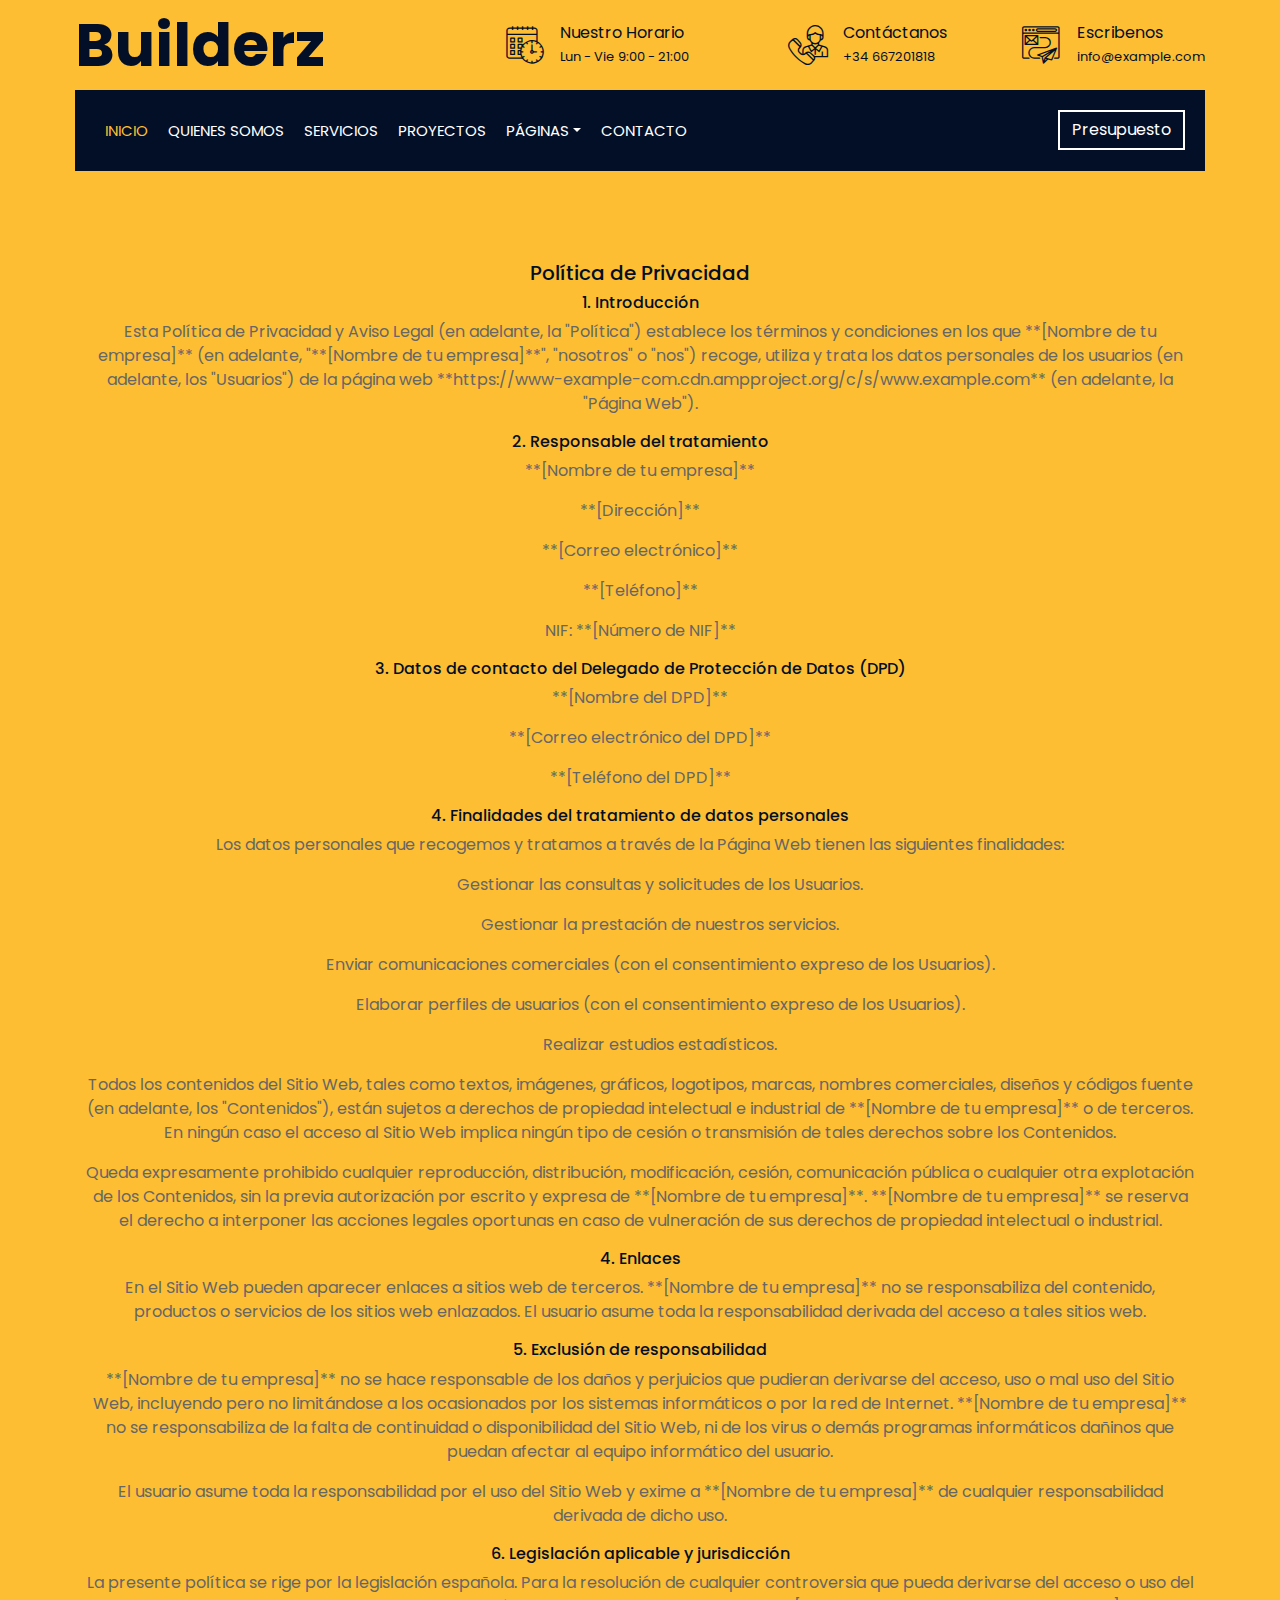
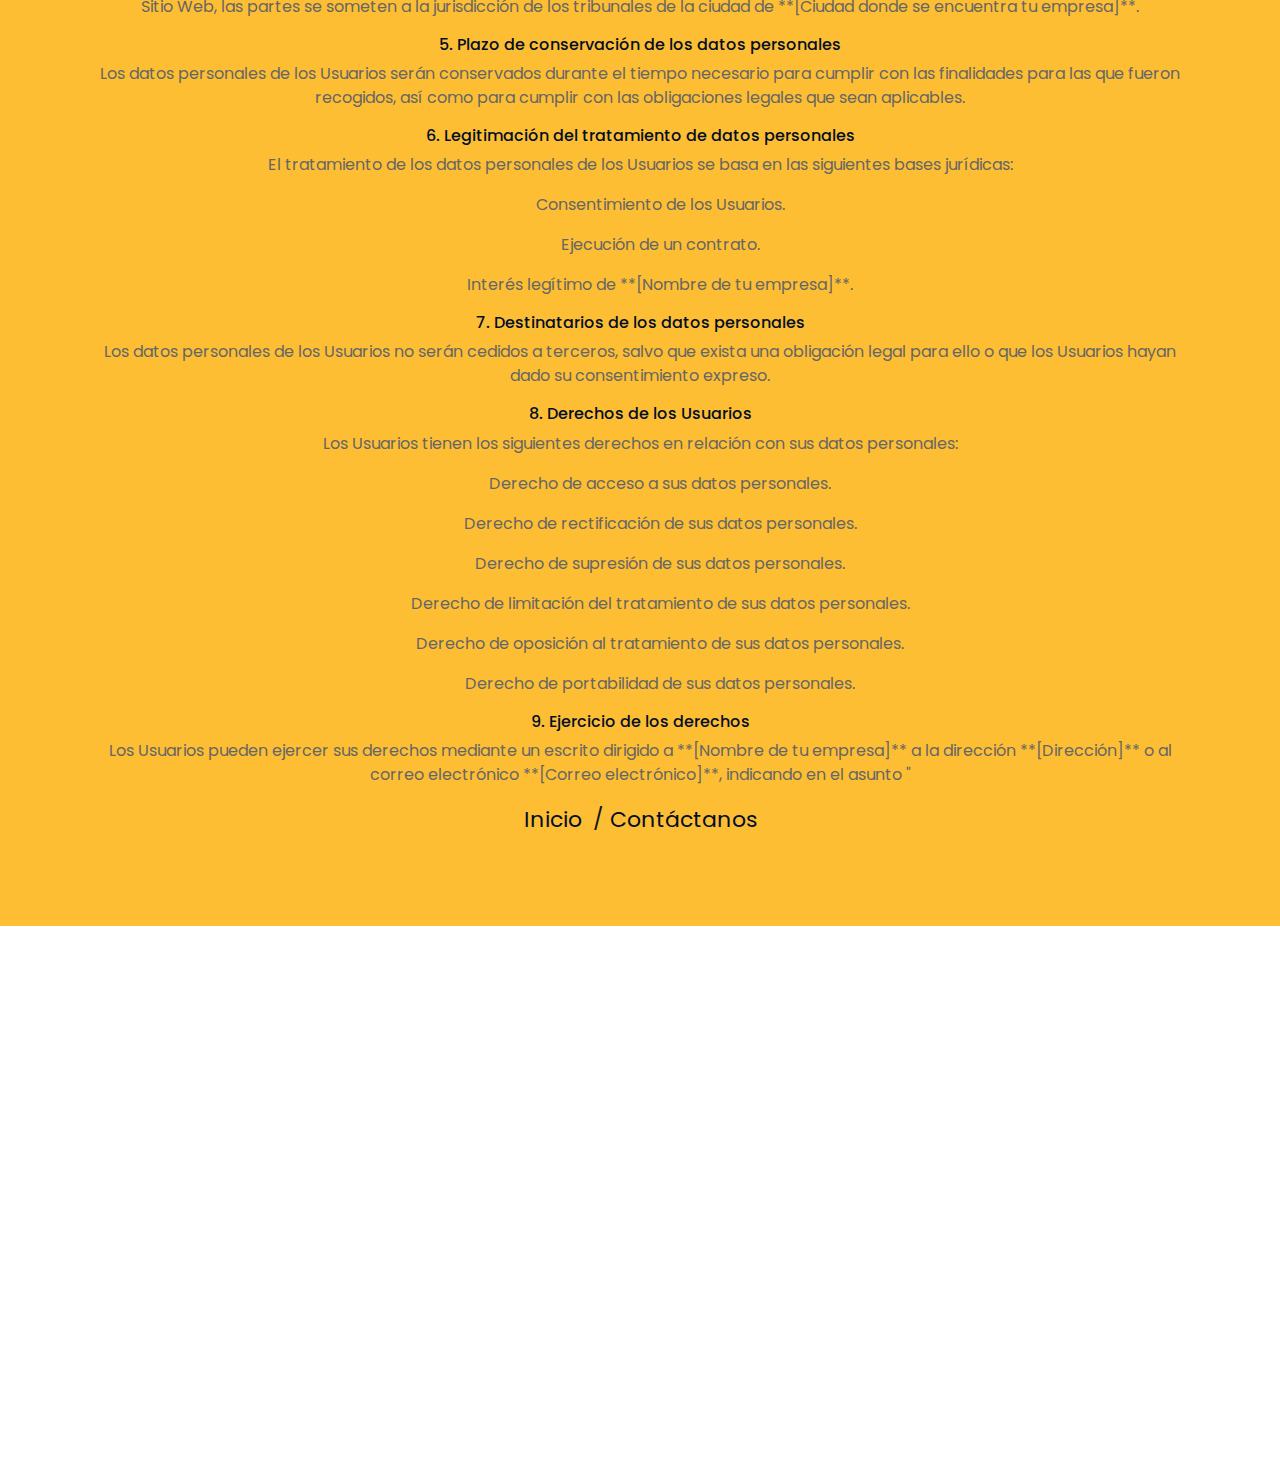
<file: privacidad.html>
<!DOCTYPE html>
<html lang="es">
    <head>
        <meta charset="utf-8">
        <title>Builderz - Construction Company Website Template</title>
        <meta content="width=device-width, initial-scale=1.0" name="viewport">
        <meta content="Construction Company Website Template" name="keywords">
        <meta content="Construction Company Website Template" name="description">

        <!-- Favicon -->
        <link href="img/favicon.ico" rel="icon">

        <!-- Google Font -->
        <link href="https://fonts.googleapis.com/css2?family=Poppins:wght@100;200;300;400;500;600;700;800;900&display=swap" rel="stylesheet">

        <!-- CSS Libraries -->
        <link href="https://stackpath.bootstrapcdn.com/bootstrap/4.4.1/css/bootstrap.min.css" rel="stylesheet">
        <link href="https://cdnjs.cloudflare.com/ajax/libs/font-awesome/5.10.0/css/all.min.css" rel="stylesheet">
        <link href="lib/flaticon/font/flaticon.css" rel="stylesheet"> 
        <link href="lib/animate/animate.min.css" rel="stylesheet">
        <link href="lib/owlcarousel/assets/owl.carousel.min.css" rel="stylesheet">
        <link href="lib/lightbox/css/lightbox.min.css" rel="stylesheet">
        <link href="lib/slick/slick.css" rel="stylesheet">
        <link href="lib/slick/slick-theme.css" rel="stylesheet">

        <!-- Template Stylesheet -->
        <link href="css/style.css" rel="stylesheet">
    </head>

    <body>
        <div class="wrapper">
            <!-- Top Bar Start -->
            <div class="top-bar">
                <div class="container-fluid">
                    <div class="row align-items-center">
                        <div class="col-lg-4 col-md-12">
                            <div class="logo">
                                <a href="index.html">
                                    <h1>Builderz</h1>
                                    <!-- <img src="img/logo.jpg" alt="Logo"> -->
                                </a>
                            </div>
                        </div>
                        <div class="col-lg-8 col-md-7 d-none d-lg-block">
                            <div class="row">
                                <div class="col-4">
                                    <div class="top-bar-item">
                                        <div class="top-bar-icon">
                                            <i class="flaticon-calendar"></i>
                                        </div>
                                        <div class="top-bar-text">
                                            <h3>Nuestro Horario</h3>
                                            <p>Lun - Vie  9:00 - 21:00</p>
                                        </div>
                                    </div>
                                </div>
                                <div class="col-4">
                                    <div class="top-bar-item">
                                        <div class="top-bar-icon">
                                            <i class="flaticon-call"></i>
                                        </div>
                                        <div class="top-bar-text">
                                            <h3>Contáctanos</h3>
                                            <p>+34 667201818</p>
                                        </div>
                                    </div>
                                </div>
                                <div class="col-4">
                                    <div class="top-bar-item">
                                        <div class="top-bar-icon">
                                            <i class="flaticon-send-mail"></i>
                                        </div>
                                        <div class="top-bar-text">
                                            <h3>Escribenos</h3>
                                            <p>info@example.com</p>
                                        </div>
                                    </div>
                                </div>
                            </div>
                        </div>
                    </div>
                </div>
            </div>
            <!-- Top Bar End -->

            <!-- Nav Bar Start -->
            <div class="nav-bar">
                <div class="container-fluid">
                    <nav class="navbar navbar-expand-lg bg-dark navbar-dark">
                        <a href="#" class="navbar-brand">MENU</a>
                        <button type="button" class="navbar-toggler" data-toggle="collapse" data-target="#navbarCollapse">
                            <span class="navbar-toggler-icon"></span>
                        </button>

                        <div class="collapse navbar-collapse justify-content-between" id="navbarCollapse">
                            <div class="navbar-nav mr-auto">
                                <a href="index.html" class="nav-item nav-link active">Inicio</a>
                                <a href="about.html" class="nav-item nav-link">Quienes somos</a>
                                <a href="service.html" class="nav-item nav-link">Servicios</a>
                                <a href="portfolio.html" class="nav-item nav-link">Proyectos</a>
                                <div class="nav-item dropdown">
                                    <a href="#" class="nav-link dropdown-toggle" data-toggle="dropdown">Páginas</a>
                                    <div class="dropdown-menu">
                                        <a href="blog.html" class="dropdown-item">Blog Page</a>
                                        <a href="single.html" class="dropdown-item">Single Page</a>
                                    </div>
                                </div>
                                <a href="contact.html" class="nav-item nav-link">Contacto</a>
                            </div>
                            <div class="ml-auto">
                                <a class="btn" href="contact.html">Presupuesto</a>
                            </div>
                        </div>
                    </nav>
                </div>
            </div>
            <!-- Nav Bar End -->
            
            
            <!-- Page Header Start -->
            <div class="page-header">
                <div class="container">
                    <div class="row">
                        <div class="col-12">
                            <h5>Política de Privacidad</h5>
                            <h6>1. Introducción</h6>
    <p>Esta Política de Privacidad y Aviso Legal (en adelante, la "Política") establece los términos y condiciones en los que **[Nombre de tu empresa]** (en adelante, "**[Nombre de tu empresa]**", "nosotros" o "nos") recoge, utiliza y trata los datos personales de los usuarios (en adelante, los "Usuarios") de la página web **https://www-example-com.cdn.ampproject.org/c/s/www.example.com** (en adelante, la "Página Web").</p>
    <h6>2. Responsable del tratamiento</h6>
    <p>**[Nombre de tu empresa]**</p>
    <p>**[Dirección]**</p>
    <p>**[Correo electrónico]**</p>
    <p>**[Teléfono]**</p>
    <p>NIF: **[Número de NIF]**</p>
    <h6>3. Datos de contacto del Delegado de Protección de Datos (DPD)</h6>
    <p>**[Nombre del DPD]**</p>
    <p>**[Correo electrónico del DPD]**</p>
    <p>**[Teléfono del DPD]**</p>
    <h6>4. Finalidades del tratamiento de datos personales</h6>
    <p>Los datos personales que recogemos y tratamos a través de la Página Web tienen las siguientes finalidades:</p>
    <ul>
      <p>Gestionar las consultas y solicitudes de los Usuarios.</p>
      <p>Gestionar la prestación de nuestros servicios.</p>
      <p>Enviar comunicaciones comerciales (con el consentimiento expreso de los Usuarios).</p>
      <p>Elaborar perfiles de usuarios (con el consentimiento expreso de los Usuarios).</p>
      <p>Realizar estudios estadísticos.</p>
    </ul>

    <p>Todos los contenidos del Sitio Web, tales como textos, imágenes, gráficos, logotipos, marcas, nombres comerciales, diseños y códigos fuente (en adelante, los "Contenidos"), están sujetos a derechos de propiedad intelectual e industrial de **[Nombre de tu empresa]** o de terceros. En ningún caso el acceso al Sitio Web implica ningún tipo de cesión o transmisión de tales derechos sobre los Contenidos.</p>
    <p>Queda expresamente prohibido cualquier reproducción, distribución, modificación, cesión, comunicación pública o cualquier otra explotación de los Contenidos, sin la previa autorización por escrito y expresa de **[Nombre de tu empresa]**. **[Nombre de tu empresa]** se reserva el derecho a interponer las acciones legales oportunas en caso de vulneración de sus derechos de propiedad intelectual o industrial.</p>
    <h6>4. Enlaces</h6>
    <p>En el Sitio Web pueden aparecer enlaces a sitios web de terceros. **[Nombre de tu empresa]** no se responsabiliza del contenido, productos o servicios de los sitios web enlazados. El usuario asume toda la responsabilidad derivada del acceso a tales sitios web.</p>
    <h6>5. Exclusión de responsabilidad</h6>
    <p>**[Nombre de tu empresa]** no se hace responsable de los daños y perjuicios que pudieran derivarse del acceso, uso o mal uso del Sitio Web, incluyendo pero no limitándose a los ocasionados por los sistemas informáticos o por la red de Internet. **[Nombre de tu empresa]** no se responsabiliza de la falta de continuidad o disponibilidad del Sitio Web, ni de los virus o demás programas informáticos dañinos que puedan afectar al equipo informático del usuario.</p>
    <p>El usuario asume toda la responsabilidad por el uso del Sitio Web y exime a **[Nombre de tu empresa]** de cualquier responsabilidad derivada de dicho uso.</p>
    <h6>6. Legislación aplicable y jurisdicción</h6>
    <p>La presente política se rige por la legislación española. Para la resolución de cualquier controversia que pueda derivarse del acceso o uso del Sitio Web, las partes se someten a la jurisdicción de los tribunales de la ciudad de **[Ciudad donde se encuentra tu empresa]**.</p>
    <h6>5. Plazo de conservación de los datos personales</h6>
    <p>Los datos personales de los Usuarios serán conservados durante el tiempo necesario para cumplir con las finalidades para las que fueron recogidos, así como para cumplir con las obligaciones legales que sean aplicables.</p>
    <h6>6. Legitimación del tratamiento de datos personales</h6>
    <p>El tratamiento de los datos personales de los Usuarios se basa en las siguientes bases jurídicas:</p>
    <ul>
      <p>Consentimiento de los Usuarios.</p>
      <p>Ejecución de un contrato.</p>
      <p>Interés legítimo de **[Nombre de tu empresa]**.</p>
    </ul>
    <h6>7. Destinatarios de los datos personales</h6>
    <p>Los datos personales de los Usuarios no serán cedidos a terceros, salvo que exista una obligación legal para ello o que los Usuarios hayan dado su consentimiento expreso.</p>
    <h6>8. Derechos de los Usuarios</h6>
    <p>Los Usuarios tienen los siguientes derechos en relación con sus datos personales:</p>
    <ul>
      <p>Derecho de acceso a sus datos personales.</p>
      <p>Derecho de rectificación de sus datos personales.</p>
      <p>Derecho de supresión de sus datos personales.</p>
      <p>Derecho de limitación del tratamiento de sus datos personales.</p>
      <p>Derecho de oposición al tratamiento de sus datos personales.</p>
      <p>Derecho de portabilidad de sus datos personales.</p>
    </ul>
    <h6>9. Ejercicio de los derechos</h6>
    <p>Los Usuarios pueden ejercer sus derechos mediante un escrito dirigido a **[Nombre de tu empresa]** a la dirección **[Dirección]** o al correo electrónico **[Correo electrónico]**, indicando en el asunto "</p>

                        </div>
                        <div class="col-12">
                            <a href="index.html">Inicio</a>
                            <a href="contact.html">Contáctanos</a>
                        </div>
                    </div>
                </div>
            </div>
            <!-- Page Header End -->


            <!-- Portfolio Start -->
            
            <!-- Portfolio End -->


            <!-- Footer Start -->
            <div class="footer wow fadeIn" data-wow-delay="0.3s">
                <div class="container">
                    <div class="row">
                        <div class="col-md-6 col-lg-3">
                            <div class="footer-contact">
                                <h2>Contacto</h2>
                                <p><i class="fa fa-map-marker-alt"></i>123 Street, New York, USA</p>
                                <p><i class="fa fa-phone-alt"></i>+012 345 67890</p>
                                <p><i class="fa fa-envelope"></i>info@example.com</p>
                                <div class="footer-social">
                                    <a href="https://x.com/"><i class="fab fa-twitter"></i></a>
                                    <a href=""><i class="fab fa-facebook-f"></i></a>
                                    <a href=""><i class="fab fa-youtube"></i></a>
                                    <a href=""><i class="fab fa-instagram"></i></a>
                                    <a href=""><i class="fab fa-linkedin-in"></i></a>
                                </div>
                            </div>
                        </div>
                        <div class="col-md-6 col-lg-3">
                            <div class="footer-link">
                                <h2>Servicios</h2>
                                <a href="">Construcción</a>
                                <a href="">Casas prefabricadas</a>
                                <a href="">Diseño arquitectónico</a>
                                <a href="">Paneles solares</a>
                                <a href="">Painting</a>
                            </div>
                        </div>
                        <div class="col-md-6 col-lg-3">
                            <div class="footer-link">
                                <h2>Páginas</h2>
                                <a href="">Acerca de nosotros</a>
                                <a href="contact.html">Contactános</a>
                                <a href="">Nuestro equipo</a>
                                <a href="">Proyectos</a>
                               
                            </div>
                        </div>
                        <div class="col-md-6 col-lg-3">
                            <div class="newsletter">
                                <h2>Novedades</h2>
                                <p>
                                    Recibe notificaciones exclusivas sobre nuevos proyectos y ofertas especiales en nuestros servicios.
                                </p>
                                <div class="form">
                                    <input class="form-control" placeholder="Email">
                                    <button class="btn">Subscribirse</button>
                                </div>
                            </div>
                        </div>
                    </div>
                </div>
                <div class="container footer-menu">
                    <div class="f-menu">
                        <a href="aviso.html">Aviso legal</a>
                        <a href="privacidad.html">Política de privacidad</a>
                        <a href="cookie.html">Política de Cookies</a>
                        <a href="">Ayuda</a>
                        <a href="">Preguntas frecuentes</a>
                    </div>
                </div>
                <div class="container copyright">
                    <div class="row">
                        <div class="col-md-6">
                            <p>&copy; <a href="#">Your Site Name</a>, Copyright 2024.</p>
                        </div>
                        <div class="col-md-6">
                            
                        </div>
                    </div>
                </div>
            </div>
            <!-- Footer End -->

            <a href="#" class="back-to-top"><i class="fa fa-chevron-up"></i></a>
        </div>

        <!-- JavaScript Libraries -->
        <script src="https://code.jquery.com/jquery-3.4.1.min.js"></script>
        <script src="https://stackpath.bootstrapcdn.com/bootstrap/4.4.1/js/bootstrap.bundle.min.js"></script>
        <script src="lib/easing/easing.min.js"></script>
        <script src="lib/wow/wow.min.js"></script>
        <script src="lib/owlcarousel/owl.carousel.min.js"></script>
        <script src="lib/isotope/isotope.pkgd.min.js"></script>
        <script src="lib/lightbox/js/lightbox.min.js"></script>
        <script src="lib/waypoints/waypoints.min.js"></script>
        <script src="lib/counterup/counterup.min.js"></script>
        <script src="lib/slick/slick.min.js"></script>

        <!-- Template Javascript -->
        <script src="js/main.js"></script>
    </body>
</html>
</file>
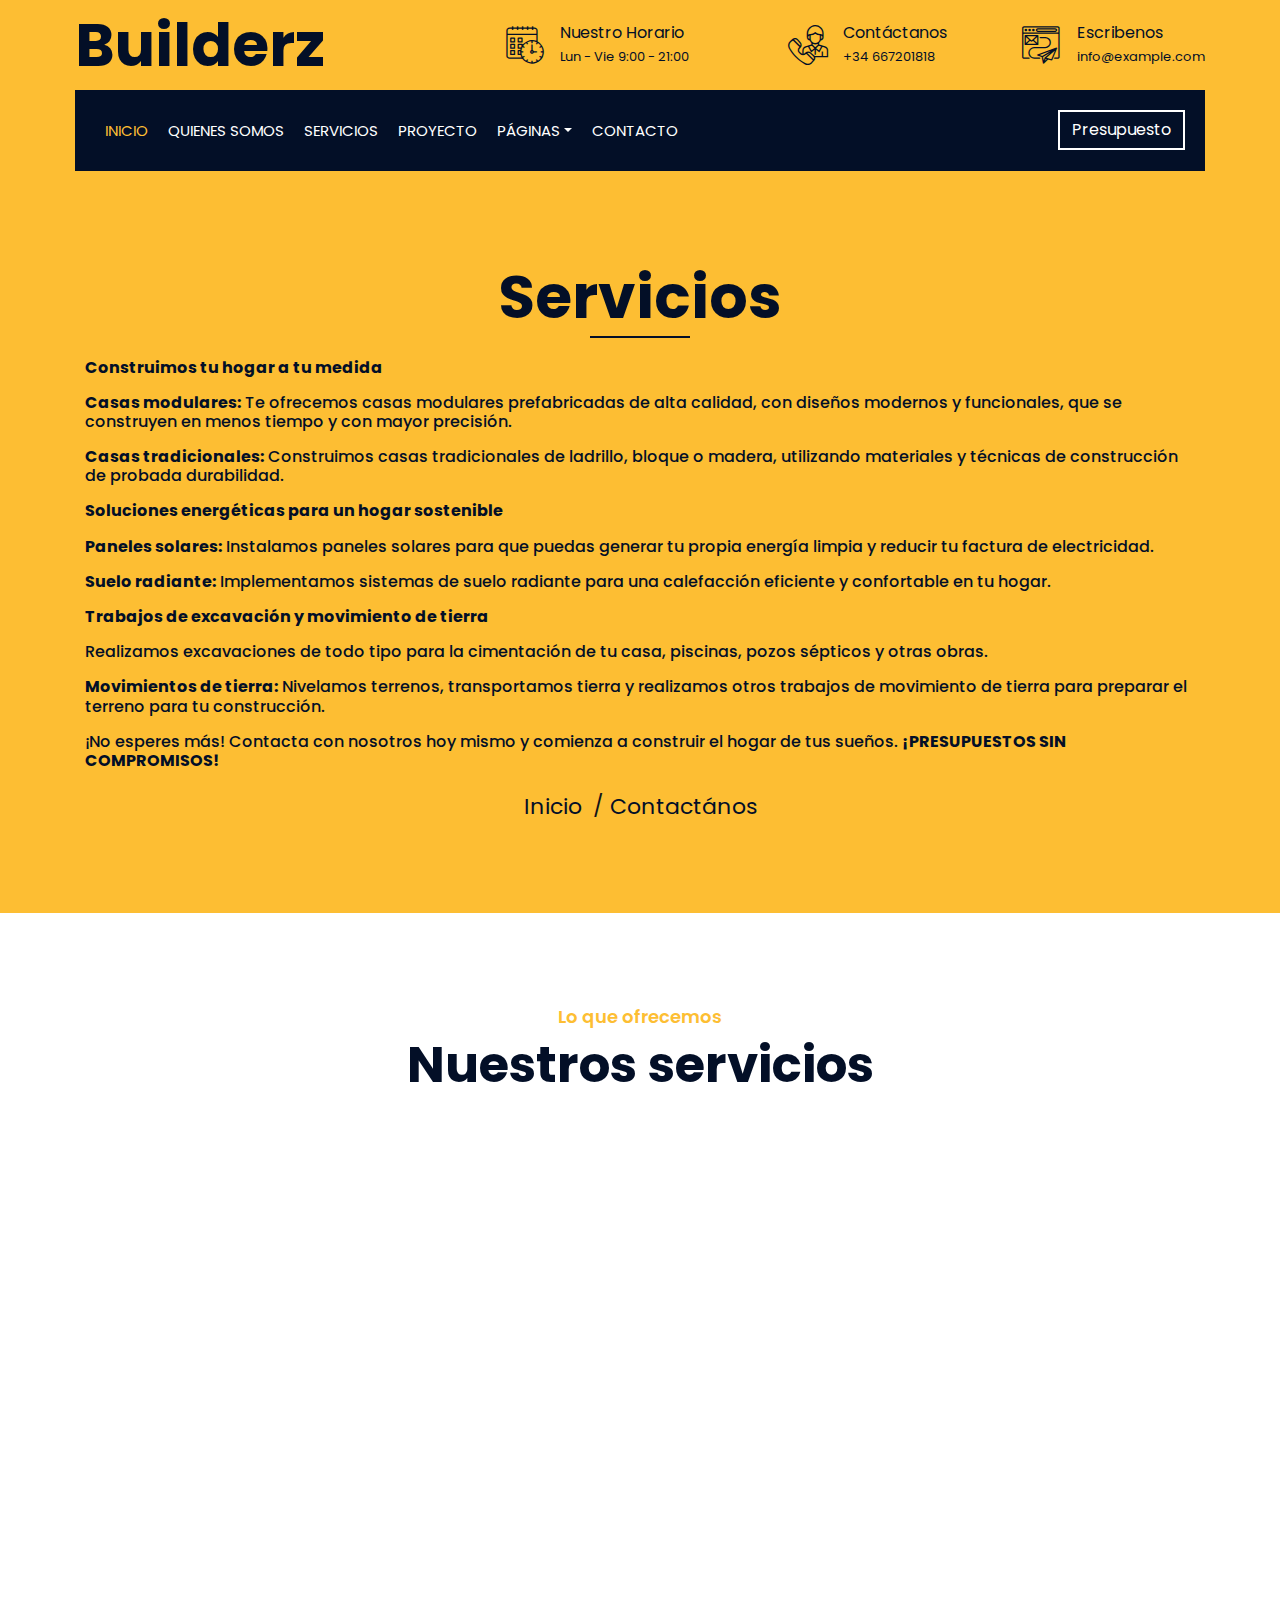
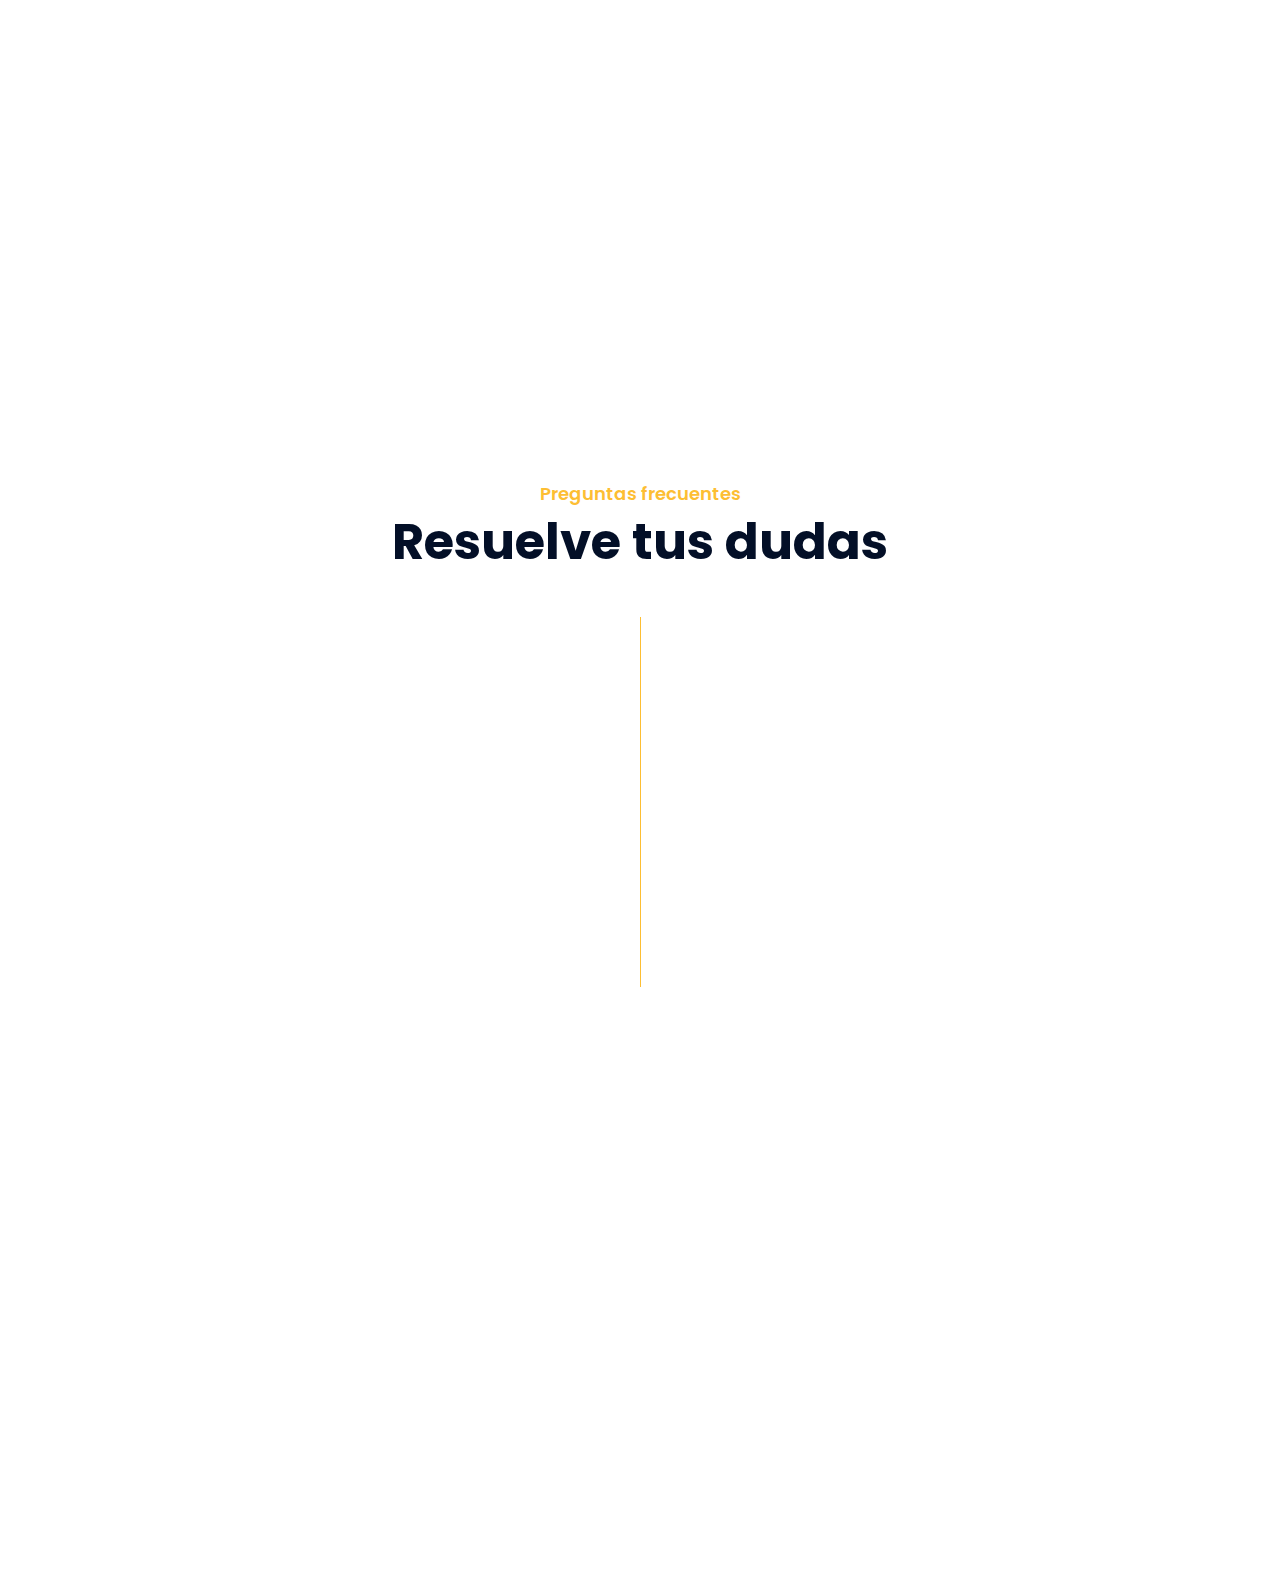
<file: service.html>
<!DOCTYPE html>
<html lang="en">
    <head>
        <meta charset="utf-8">
        <title>Builderz - Construction Company Website Template</title>
        <meta content="width=device-width, initial-scale=1.0" name="viewport">
        <meta content="Construction Company Website Template" name="keywords">
        <meta content="Construction Company Website Template" name="description">

        <!-- Favicon -->
        <link href="img/favicon.ico" rel="icon">

        <!-- Google Font -->
        <link href="https://fonts.googleapis.com/css2?family=Poppins:wght@100;200;300;400;500;600;700;800;900&display=swap" rel="stylesheet">

        <!-- CSS Libraries -->
        <link href="https://stackpath.bootstrapcdn.com/bootstrap/4.4.1/css/bootstrap.min.css" rel="stylesheet">
        <link href="https://cdnjs.cloudflare.com/ajax/libs/font-awesome/5.10.0/css/all.min.css" rel="stylesheet">
        <link href="lib/flaticon/font/flaticon.css" rel="stylesheet"> 
        <link href="lib/animate/animate.min.css" rel="stylesheet">
        <link href="lib/owlcarousel/assets/owl.carousel.min.css" rel="stylesheet">
        <link href="lib/lightbox/css/lightbox.min.css" rel="stylesheet">
        <link href="lib/slick/slick.css" rel="stylesheet">
        <link href="lib/slick/slick-theme.css" rel="stylesheet">

        <!-- Template Stylesheet -->
        <link href="css/style.css" rel="stylesheet">
    </head>

    <body>
        <div class="wrapper">
            <!-- Top Bar Start -->
            <div class="top-bar">
                <div class="container-fluid">
                    <div class="row align-items-center">
                        <div class="col-lg-4 col-md-12">
                            <div class="logo">
                                <a href="index.html">
                                    <h1>Builderz</h1>
                                    <!-- <img src="img/logo.jpg" alt="Logo"> -->
                                </a>
                            </div>
                        </div>
                        <div class="col-lg-8 col-md-7 d-none d-lg-block">
                            <div class="row">
                                <div class="col-4">
                                    <div class="top-bar-item">
                                        <div class="top-bar-icon">
                                            <i class="flaticon-calendar"></i>
                                        </div>
                                        <div class="top-bar-text">
                                            <h3>Nuestro Horario</h3>
                                            <p>Lun - Vie  9:00 - 21:00</p>
                                        </div>
                                    </div>
                                </div>
                                <div class="col-4">
                                    <div class="top-bar-item">
                                        <div class="top-bar-icon">
                                            <i class="flaticon-call"></i>
                                        </div>
                                        <div class="top-bar-text">
                                            <h3>Contáctanos</h3>
                                            <p>+34 667201818</p>
                                        </div>
                                    </div>
                                </div>
                                <div class="col-4">
                                    <div class="top-bar-item">
                                        <div class="top-bar-icon">
                                            <i class="flaticon-send-mail"></i>
                                        </div>
                                        <div class="top-bar-text">
                                            <h3>Escribenos</h3>
                                            <p>info@example.com</p>
                                        </div>
                                    </div>
                                </div>
                            </div>
                        </div>
                    </div>
                </div>
            </div>
            <!-- Top Bar End -->

            <!-- Nav Bar Start -->
            <div class="nav-bar">
                <div class="container-fluid">
                    <nav class="navbar navbar-expand-lg bg-dark navbar-dark">
                        <a href="#" class="navbar-brand">MENU</a>
                        <button type="button" class="navbar-toggler" data-toggle="collapse" data-target="#navbarCollapse">
                            <span class="navbar-toggler-icon"></span>
                        </button>

                        <div class="collapse navbar-collapse justify-content-between" id="navbarCollapse">
                            <div class="navbar-nav mr-auto">
                                <a href="index.html" class="nav-item nav-link active">Inicio</a>
                                <a href="about.html" class="nav-item nav-link">Quienes somos</a>
                                <a href="service.html" class="nav-item nav-link">Servicios</a>
                                <a href="portfolio.html" class="nav-item nav-link">Proyecto</a>
                                <div class="nav-item dropdown">
                                    <a href="#" class="nav-link dropdown-toggle" data-toggle="dropdown">Páginas</a>
                                    <div class="dropdown-menu">
                                        <a href="blog.html" class="dropdown-item">Fotos</a>
                                        <a href="single.html" class="dropdown-item">Blog</a>
                                    </div>
                                </div>
                                <a href="contact.html" class="nav-item nav-link">Contacto</a>
                            </div>
                            <div class="ml-auto">
                                <a class="btn" href="contact.html">Presupuesto</a>
                            </div>
                        </div>
                    </nav>
                </div>
            </div>
            <!-- Nav Bar End -->
            
            
            <!-- Page Header Start -->
            <div class="page-header">
                <div class="container">
                    <div class="row">
                        <div class="col-12">
                            <h2>Servicios</h2>
                            <h6 class="service-1">
                                <p><b>Construimos tu hogar a tu medida</b></p>
                                <p><b>Casas modulares:</b> Te ofrecemos casas modulares prefabricadas de alta calidad, con diseños modernos y funcionales, que se construyen en menos tiempo y con mayor precisión.</p>
                                <p><b>Casas tradicionales:</b> Construimos casas tradicionales de ladrillo, bloque o madera, utilizando materiales y técnicas de construcción de probada durabilidad.</p>
                                <p><b>Soluciones energéticas para un hogar sostenible</b></p>
                                <p><b>Paneles solares:</b> Instalamos paneles solares para que puedas generar tu propia energía limpia y reducir tu factura de electricidad.</p>
                                <p><b>Suelo radiante:</b> Implementamos sistemas de suelo radiante para una calefacción eficiente y confortable en tu hogar.</p>
                                <p><b>Trabajos de excavación y movimiento de tierra</b></p>
                                <p>Realizamos excavaciones de todo tipo para la cimentación de tu casa, piscinas, pozos sépticos y otras obras.</p>
                                <p><b>Movimientos de tierra:</b> Nivelamos terrenos, transportamos tierra y realizamos otros trabajos de movimiento de tierra para preparar el terreno para tu construcción.</p>
                                <p>¡No esperes más! Contacta con nosotros hoy mismo y comienza a construir el hogar de tus sueños. <b>¡PRESUPUESTOS SIN COMPROMISOS!</b></p>
                            </h6>
                        </div>
                        <div class="col-12">
                            <a href="index.html">Inicio</a>
                            <a href="contact.html">Contactános</a>
                        </div>
                    </div>
                </div>
            </div>
            <!-- Page Header End -->


            <!-- Service Start -->
            <div class="service">
                <div class="container">
                    <div class="section-header text-center">
                        <p>Lo que ofrecemos</p>
                        <h2>Nuestros servicios</h2>
                    </div>
                    <div class="row">
                        <div class="col-lg-4 col-md-6 wow fadeInUp" data-wow-delay="0.1s">
                            <div class="service-item">
                                <div class="service-img">
                                    <img src="img/service-1.jpg" alt="Image">
                                    <div class="service-overlay">
                                        <p>
                                            En comparación con las construcciones tradicionales, las casas modulares se construyen en un tiempo considerablemente menor, permitiéndote disfrutar de tu nuevo hogar en menos tiempo.
                                        </p>
                                    </div>
                                </div>
                                <div class="service-text">
                                    <h3>Casas modulares</h3>
                                    <a class="btn" href="img/service-1.jpg" data-lightbox="service">+</a>
                                </div>
                            </div>
                        </div>
                        <div class="col-lg-4 col-md-6 wow fadeInUp" data-wow-delay="0.2s">
                            <div class="service-item">
                                <div class="service-img">
                                    <img src="img/service-2.jpg" alt="Image">
                                    <div class="service-overlay">
                                        <p>
                                            Construimos tu hogar con los más altos estándares de calidad, utilizando materiales duraderos y técnicas de construcción vanguardistas.
                                        </p>
                                    </div>
                                </div>
                                <div class="service-text">
                                    <h3>Construcción tradicional </h3>
                                    <a class="btn" href="img/service-2.jpg" data-lightbox="service">+</a>
                                </div>
                            </div>
                        </div>
                        <div class="col-lg-4 col-md-6 wow fadeInUp" data-wow-delay="0.3s">
                            <div class="service-item">
                                <div class="service-img">
                                    <img src="img/service-3.jpg" alt="Image">
                                    <div class="service-overlay">
                                        <p>
                                            Nuestro equipo de arquitectos talentosos y experimentados se apasionan por crear diseños arquitectónicos únicos y personalizados que se adapten a tu estilo de vida y necesidades.
                                        </p>
                                    </div>
                                </div>
                                <div class="service-text">
                                    <h3>Diseño arquitectónico</h3>
                                    <a class="btn" href="img/service-3.jpg" data-lightbox="service">+</a>
                                </div>
                            </div>
                        </div>
                        <div class="col-lg-4 col-md-6 wow fadeInUp" data-wow-delay="0.4s">
                            <div class="service-item">
                                <div class="service-img">
                                    <img src="img/service-4.jpg" alt="Image">
                                    <div class="service-overlay">
                                        <p>
                                            Aprovecha la energía del sol para generar tu propia electricidad, reduciendo tu dependencia de combustibles fósiles y minimizando tu impacto ambiental.
                                        </p>
                                    </div>
                                </div>
                                <div class="service-text">
                                    <h3>Paneles solares</h3>
                                    <a class="btn" href="img/service-4.jpg" data-lightbox="service">+</a>
                                </div>
                            </div>
                        </div>
                        <div class="col-lg-4 col-md-6 wow fadeInUp" data-wow-delay="0.5s">
                            <div class="service-item">
                                <div class="service-img">
                                    <img src="img/service-5.jpg" alt="Image">
                                    <div class="service-overlay">
                                        <p>
                                            A diferencia de los sistemas de calefacción tradicionales, la calefacción por suelo radiante distribuye el calor de manera uniforme por toda la superficie del suelo, creando una agradable sensación de confort y bienestar.
                                        </p>
                                    </div>
                                </div>
                                <div class="service-text">
                                    <h3>Suelo radiante</h3>
                                    <a class="btn" href="img/service-5.jpg" data-lightbox="service">+</a>
                                </div>
                            </div>
                        </div>
                        <div class="col-lg-4 col-md-6 wow fadeInUp" data-wow-delay="0.6s">
                            <div class="service-item">
                                <div class="service-img">
                                    <img src="img/service-6.jpg" alt="Image">
                                    <div class="service-overlay">
                                        <p>
                                            En el mundo de la construcción, las excavaciones y rellenos de tierra son tareas fundamentales que sientan las bases para cualquier proyecto, desde imponentes rascacielos hasta acogedoras viviendas unifamiliares. Estas labores, a menudo subestimadas, exigen precisión, experiencia y un profundo conocimiento del terreno para garantizar la estabilidad, seguridad y éxito de la obra.
                                        </p>
                                    </div>
                                </div>
                                <div class="service-text">
                                    <h3>Excavaciones y rellenos</h3>
                                    <a class="btn" href="img/service-6.jpg" data-lightbox="service">+</a>
                                </div>
                            </div>
                        </div>
                    </div>
                </div>
            </div>
            <!-- Service End -->
            
            
            <!-- FAQs Start -->
            <div class="faqs">
                <div class="container">
                    <div class="section-header text-center">
                        <p>Preguntas frecuentes</p>
                        <h2>Resuelve tus dudas</h2>
                    </div>
                    <div class="row">
                        <div class="col-md-6">
                            <div id="accordion-1">
                                <div class="card wow fadeInLeft" data-wow-delay="0.1s">
                                    <div class="card-header">
                                        <a class="card-link collapsed" data-toggle="collapse" href="#collapseOne">
                                            ¿Casa modular o tradicional?
                                        </a>
                                    </div>
                                    <div id="collapseOne" class="collapse" data-parent="#accordion-1">
                                        <div class="card-body">
                                            La mejor opción para ti dependerá de tus necesidades, preferencias y presupuesto. Si valoras la velocidad de construcción, la precisión, la eficiencia energética y la sostenibilidad, una casa modular podría ser una buena opción. Si prefieres la flexibilidad de diseño, la durabilidad probada, un menor costo inicial y un mayor potencial de valor de reventa, una casa tradicional podría ser más adecuada.
                                        </div>
                                    </div>
                                </div>
                                <div class="card wow fadeInLeft" data-wow-delay="0.2s">
                                    <div class="card-header">
                                        <a class="card-link collapsed" data-toggle="collapse" href="#collapseTwo">
                                            ¿Puedo financiar?
                                        </a>
                                    </div>
                                    <div id="collapseTwo" class="collapse" data-parent="#accordion-1">
                                        <div class="card-body">
                                            <b>¡Sí, podemos ayudarte a financiar tu proyecto!</b> Ofrecemos diversas opciones de financiamiento para que puedas construir o mejorar tu vivienda de manera integral, desde los cimientos hasta el techo.
                                        </div>
                                    </div>
                                </div>
                                <div class="card wow fadeInLeft" data-wow-delay="0.3s">
                                    <div class="card-header">
                                        <a class="card-link collapsed" data-toggle="collapse" href="#collapseThree">
                                            ¿Por qué elegirnos?
                                        </a>
                                    </div>
                                    <div id="collapseThree" class="collapse" data-parent="#accordion-1">
                                        <div class="card-body">
                                            En Nombre de empresa, la calidad es nuestro principal compromiso. Utilizamos materiales de primera calidad y empleamos técnicas de construcción probadas para garantizar la durabilidad, seguridad y eficiencia de tu vivienda. Además, te ofrecemos precios competitivos y ajustados a tu presupuesto. 
                                        </div>
                                    </div>
                                </div>
                                <div class="card wow fadeInLeft" data-wow-delay="0.4s">
                                    <div class="card-header">
                                        <a class="card-link collapsed" data-toggle="collapse" href="#collapseFour">
                                            ¿Con qué presupuesto debo contar para mi proyecto?
                                        </a>
                                    </div>
                                    <div id="collapseFour" class="collapse" data-parent="#accordion-1">
                                        <div class="card-body">
                                            La mejor manera de obtener una estimación precisa del costo de tu proyecto es consultar con un profesional de la construcción. En (nombre de empresa) contamos con los mejores profesionales que podrán ayudarte y asesorarte para darte una estimación detallada de los costos.
                                        </div>
                                    </div>
                                </div>
                                <div class="card wow fadeInLeft" data-wow-delay="0.5s">
                                    <div class="card-header">
                                        <a class="card-link collapsed" data-toggle="collapse" href="#collapseFive">
                                            ¿Ofrecen servicios de diseño de interiores?
                                        </a>
                                    </div>
                                    <div id="collapseFive" class="collapse" data-parent="#accordion-1">
                                        <div class="card-body">
                                            Contamos con diseñadores web y profesionales de marketing digital con amplia experiencia en el sector del diseño de interiores.
                                        </div>
                                    </div>
                                </div>
                            </div>
                        </div>
                        <div class="col-md-6">
                            <div id="accordion-2">
                                <div class="card wow fadeInRight" data-wow-delay="0.1s">
                                    <div class="card-header">
                                        <a class="card-link collapsed" data-toggle="collapse" href="#collapseSix">
                                            ¿Ofrecen servicios de mantenimiento de edificios?
                                        </a>
                                    </div>
                                    <div id="collapseSix" class="collapse" data-parent="#accordion-2">
                                        <div class="card-body">
                                            Hacemos mantenimiento y cambio de fachada. Una fachada limpia y en buen estado aumenta el valor estético del edificio y lo hace más atractivo para los posibles inquilinos o compradores.
                                        </div>
                                    </div>
                                </div>
                                <div class="card wow fadeInRight" data-wow-delay="0.2s">
                                    <div class="card-header">
                                        <a class="card-link collapsed" data-toggle="collapse" href="#collapseSeven">
                                            ¿Cuánto tiempo se tarda en obtener los permisos?
                                        </a>
                                    </div>
                                    <div id="collapseSeven" class="collapse" data-parent="#accordion-2">
                                        <div class="card-body">
                                            En general, el tiempo promedio para obtener los permisos para iniciar una obra en España oscila entre 3 meses y 1 año. Sin embargo, en algunos casos, el proceso puede ser más rápido o más lento dependiendo de los factores mencionados anteriormente.
                                        </div>
                                    </div>
                                </div>
                                <div class="card wow fadeInRight" data-wow-delay="0.3s">
                                    <div class="card-header">
                                        <a class="card-link collapsed" data-toggle="collapse" href="#collapseEight">
                                            ¿Qué tipo de materiales utilizan en sus proyectos?
                                        </a>
                                    </div>
                                    <div id="collapseEight" class="collapse" data-parent="#accordion-2">
                                        <div class="card-body">
                                            En [Nombre de tu empresa], nos comprometemos con el uso de materiales de alta calidad y amigables con el medio ambiente para la construcción y mejora de viviendas. Creemos que es posible construir espacios duraderos, confortables y seguros sin dañar el planeta.
                                        </div>
                                    </div>
                                </div>
                                <div class="card wow fadeInRight" data-wow-delay="0.4s">
                                    <div class="card-header">
                                        <a class="card-link collapsed" data-toggle="collapse" href="#collapseNine">
                                            ¿Cómo se deja  la zona al finalizar la construcción?
                                        </a>
                                    </div>
                                    <div id="collapseNine" class="collapse" data-parent="#accordion-2">
                                        <div class="card-body">
                                            Contamos con servicio de limpieza. No tiene que perder tiempo y esfuerzo limpiando su nueva obra usted mismo. Deje el trabajo a los profesionales y disfrute de su nuevo hogar.
                                        </div>
                                    </div>
                                </div>
                                <div class="card wow fadeInRight" data-wow-delay="0.5s">
                                    <div class="card-header">
                                        <a class="card-link collapsed" data-toggle="collapse" href="#collapseTen">
                                            ¿Cuánto cuesta construir una casa?
                                        </a>
                                    </div>
                                    <div id="collapseTen" class="collapse" data-parent="#accordion-2">
                                        <div class="card-body">
                                            Construir una casa puede ser una inversión importante, pero también puede ser una experiencia muy gratificante. Al planificar cuidadosamente y tomar decisiones inteligentes, puede ahorrar dinero y construir la casa de sus sueños. Consulte con nuestros expertos y le darán un presupuesto lo más ajustado a su necesidad.
                                        </div>
                                    </div>
                                </div>
                            </div>
                        </div>
                    </div>
                </div>
            </div>
            <!-- FAQs End -->


            <!-- Footer Start -->
            <div class="footer wow fadeIn" data-wow-delay="0.3s">
                <div class="container">
                    <div class="row">
                        <div class="col-md-6 col-lg-3">
                            <div class="footer-contact">
                                <h2>Contacto</h2>
                                <p><i class="fa fa-map-marker-alt"></i>123 Street, New York, USA</p>
                                <p><i class="fa fa-phone-alt"></i>+012 345 67890</p>
                                <p><i class="fa fa-envelope"></i>info@example.com</p>
                                <div class="footer-social">
                                    <a href="https://x.com/"><i class="fab fa-twitter"></i></a>
                                    <a href=""><i class="fab fa-facebook-f"></i></a>
                                    <a href=""><i class="fab fa-youtube"></i></a>
                                    <a href=""><i class="fab fa-instagram"></i></a>
                                    <a href=""><i class="fab fa-linkedin-in"></i></a>
                                </div>
                            </div>
                        </div>
                        <div class="col-md-6 col-lg-3">
                            <div class="footer-link">
                                <h2>Servicios</h2>
                                <a href="service.html">Casas tradicionales</a>
                                <a href="service.html">Casas modulares</a>
                                <a href="service.html">Diseño arquitectónico</a>
                                <a href="service.html">Paneles solares</a>
                                <a href="service.html">Suelo radiante</a>
                            </div>
                        </div>
                        <div class="col-md-6 col-lg-3">
                            <div class="footer-link">
                                <h2>Páginas</h2>
                                <a href="about.html">Acerca de nosotros</a>
                                <a href="contact.html">Contactános</a>
                                <a href="">Nuestro equipo</a>
                                <a href="">Proyectos</a>
                               
                            </div>
                        </div>
                        <div class="col-md-6 col-lg-3">
                            <div class="newsletter">
                                <h2>Novedades</h2>
                                <p>
                                    Recibe notificaciones exclusivas sobre nuevos proyectos y ofertas especiales en nuestros servicios.
                                </p>
                                <div class="form">
                                    <input class="form-control" placeholder="Email">
                                    <button class="btn">Subscribirse</button>
                                </div>
                            </div>
                        </div>
                    </div>
                </div>
                <div class="container footer-menu">
                    <div class="f-menu">
                        <a href="aviso.html">Aviso legal</a>
                        <a href="privacidad.html">Política de privacidad</a>
                        <a href="cookie.html">Política de Cookies</a>
                        <a href="">Ayuda</a>
                        <a href="">Preguntas frecuentes</a>
                    </div>
                </div>
                <div class="container copyright">
                    <div class="row">
                        <div class="col-md-6">
                            <p>&copy; <a href="#">Your Site Name</a>, Copyright 2024.</p>
                        </div>
                        <div class="col-md-6">
                            
                        </div>
                    </div>
                </div>
            </div>
            <!-- Footer End -->

            <a href="#" class="back-to-top"><i class="fa fa-chevron-up"></i></a>
        </div>

        <!-- JavaScript Libraries -->
        <script src="https://code.jquery.com/jquery-3.4.1.min.js"></script>
        <script src="https://stackpath.bootstrapcdn.com/bootstrap/4.4.1/js/bootstrap.bundle.min.js"></script>
        <script src="lib/easing/easing.min.js"></script>
        <script src="lib/wow/wow.min.js"></script>
        <script src="lib/owlcarousel/owl.carousel.min.js"></script>
        <script src="lib/isotope/isotope.pkgd.min.js"></script>
        <script src="lib/lightbox/js/lightbox.min.js"></script>
        <script src="lib/waypoints/waypoints.min.js"></script>
        <script src="lib/counterup/counterup.min.js"></script>
        <script src="lib/slick/slick.min.js"></script>

        <!-- Template Javascript -->
        <script src="js/main.js"></script>
    </body>
</html>
</file>
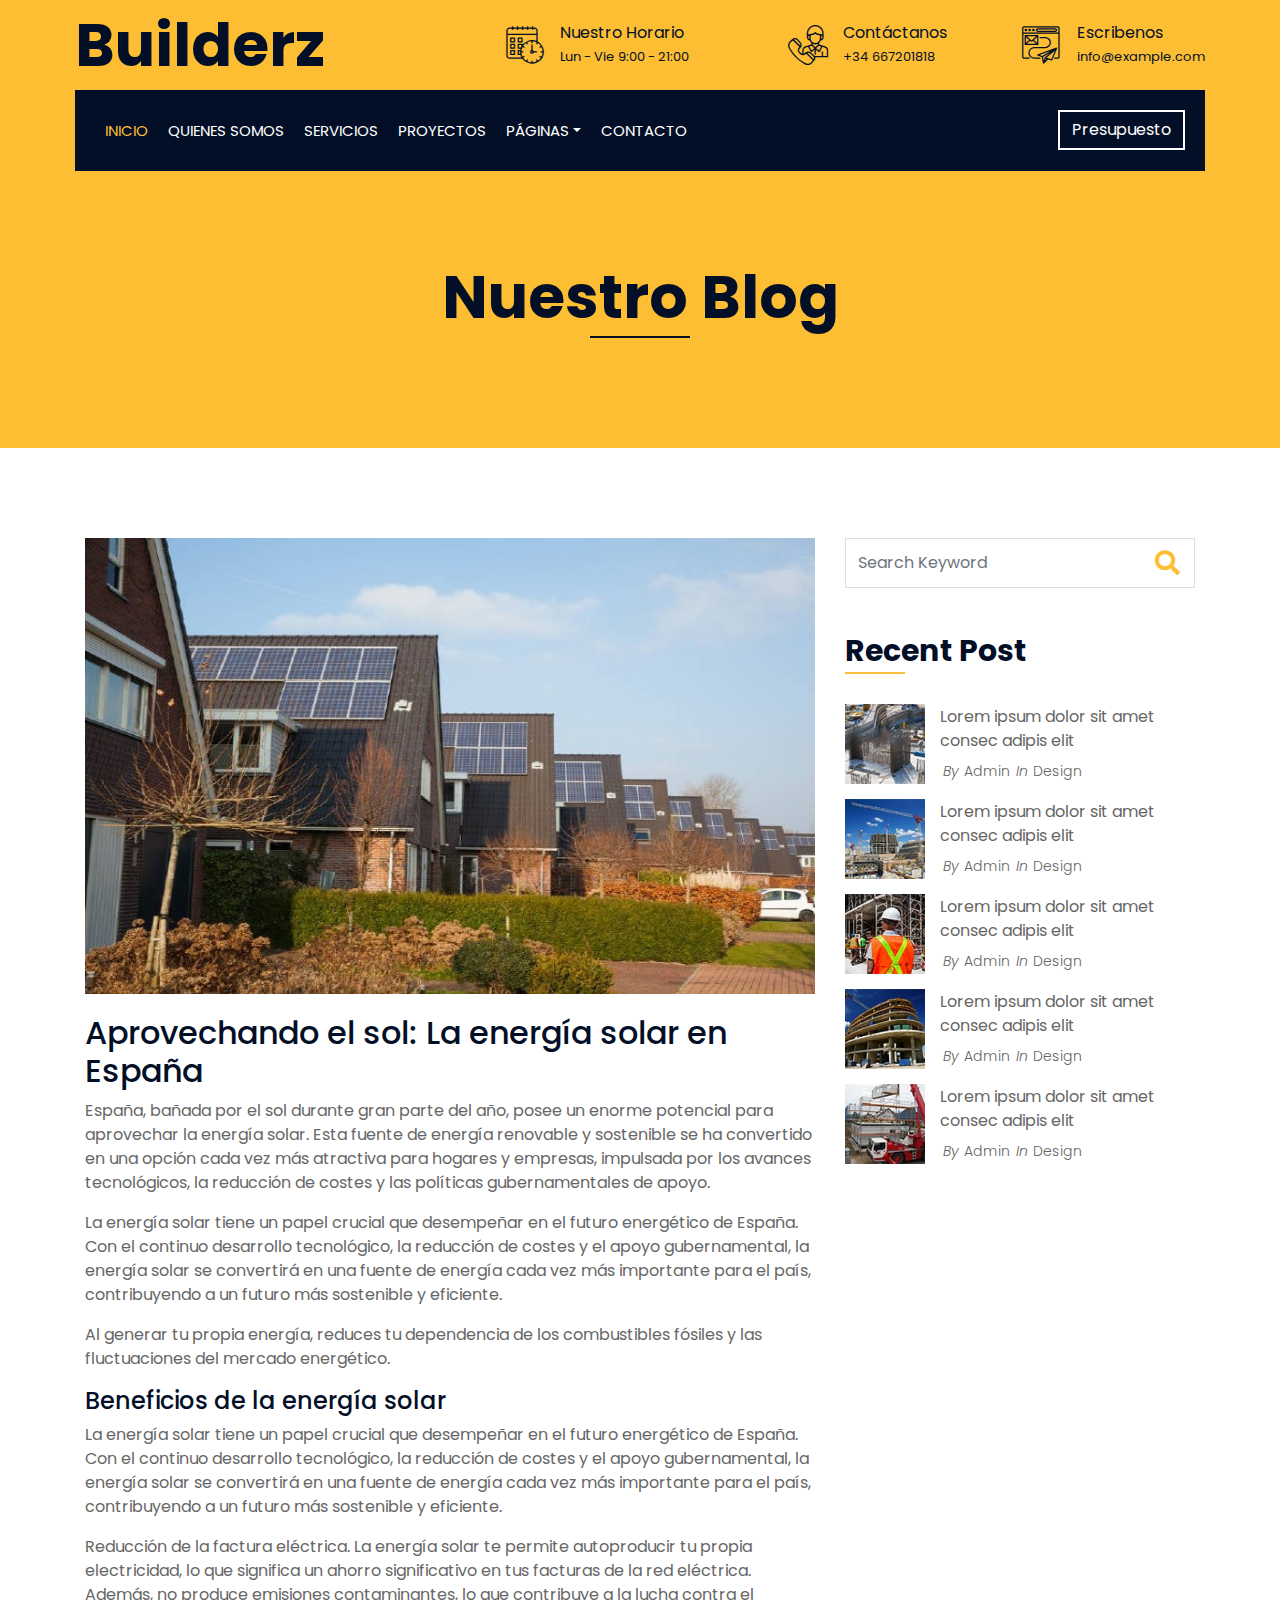
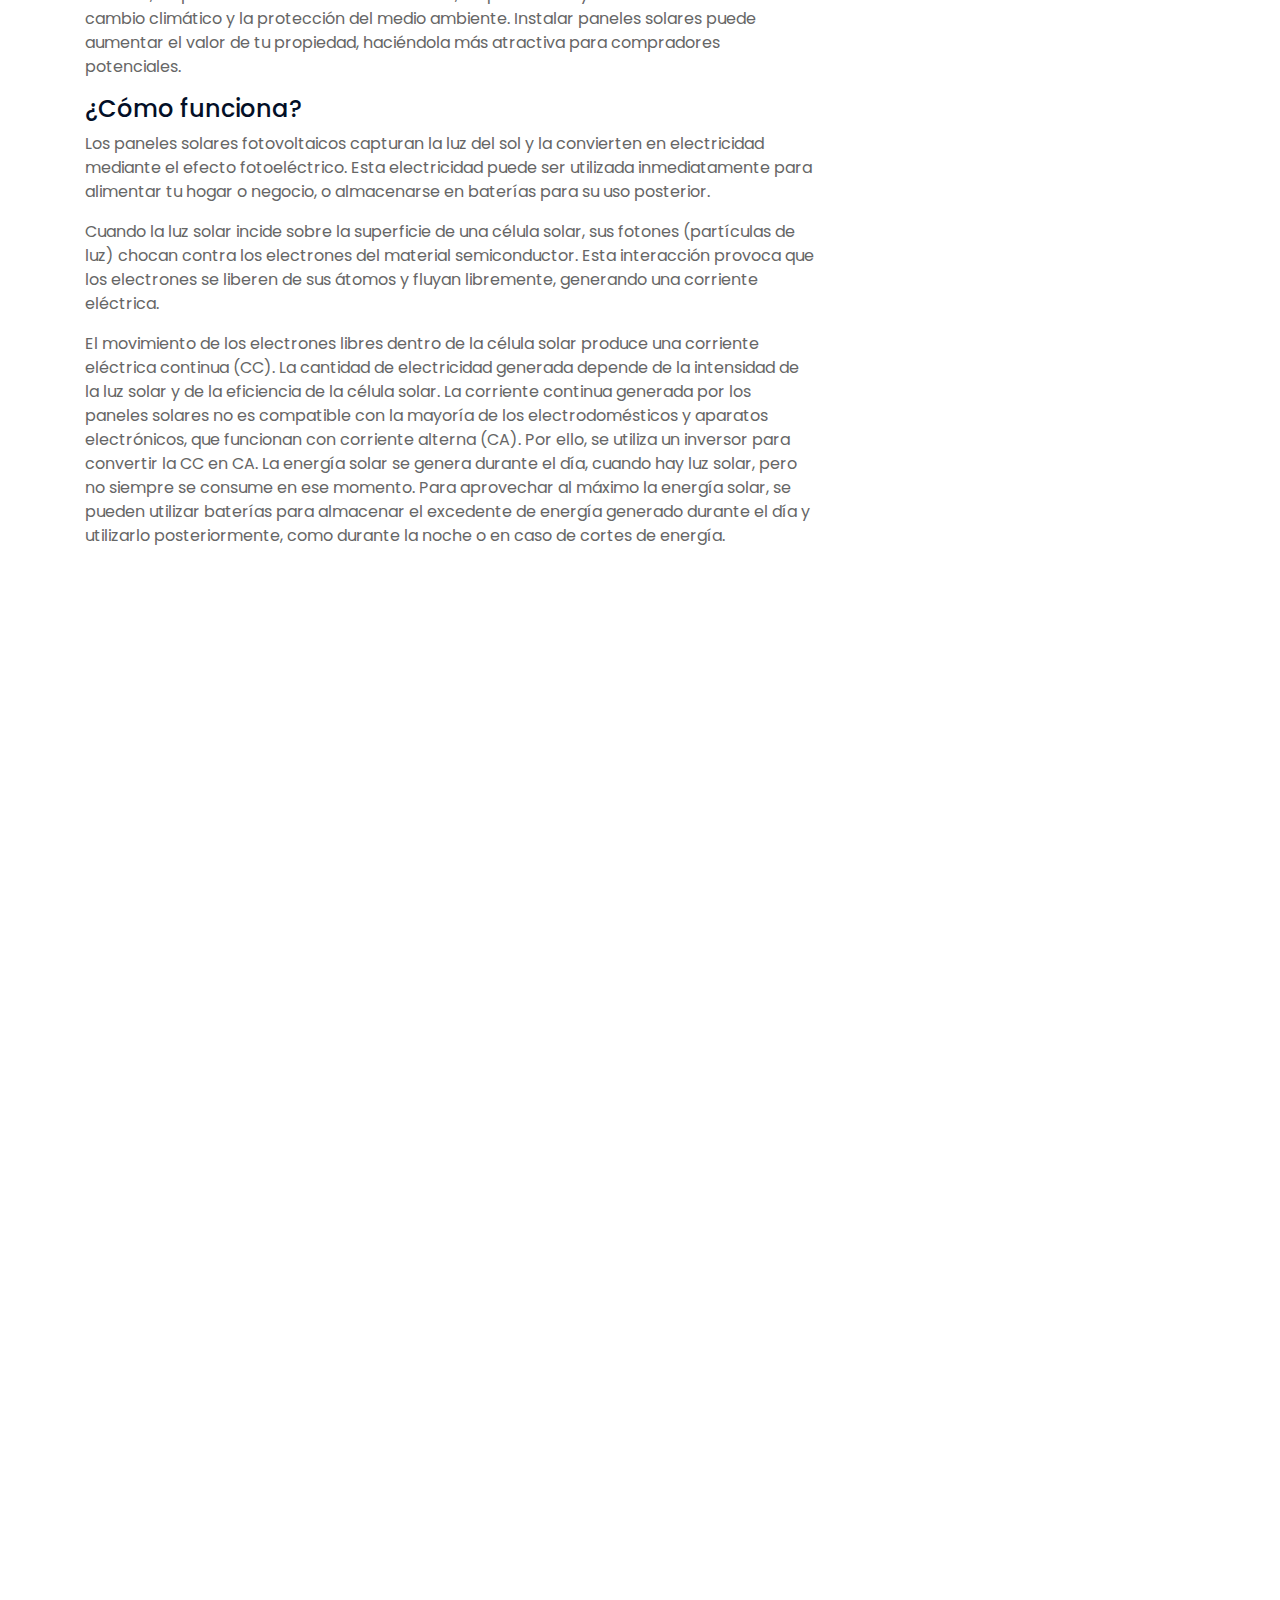
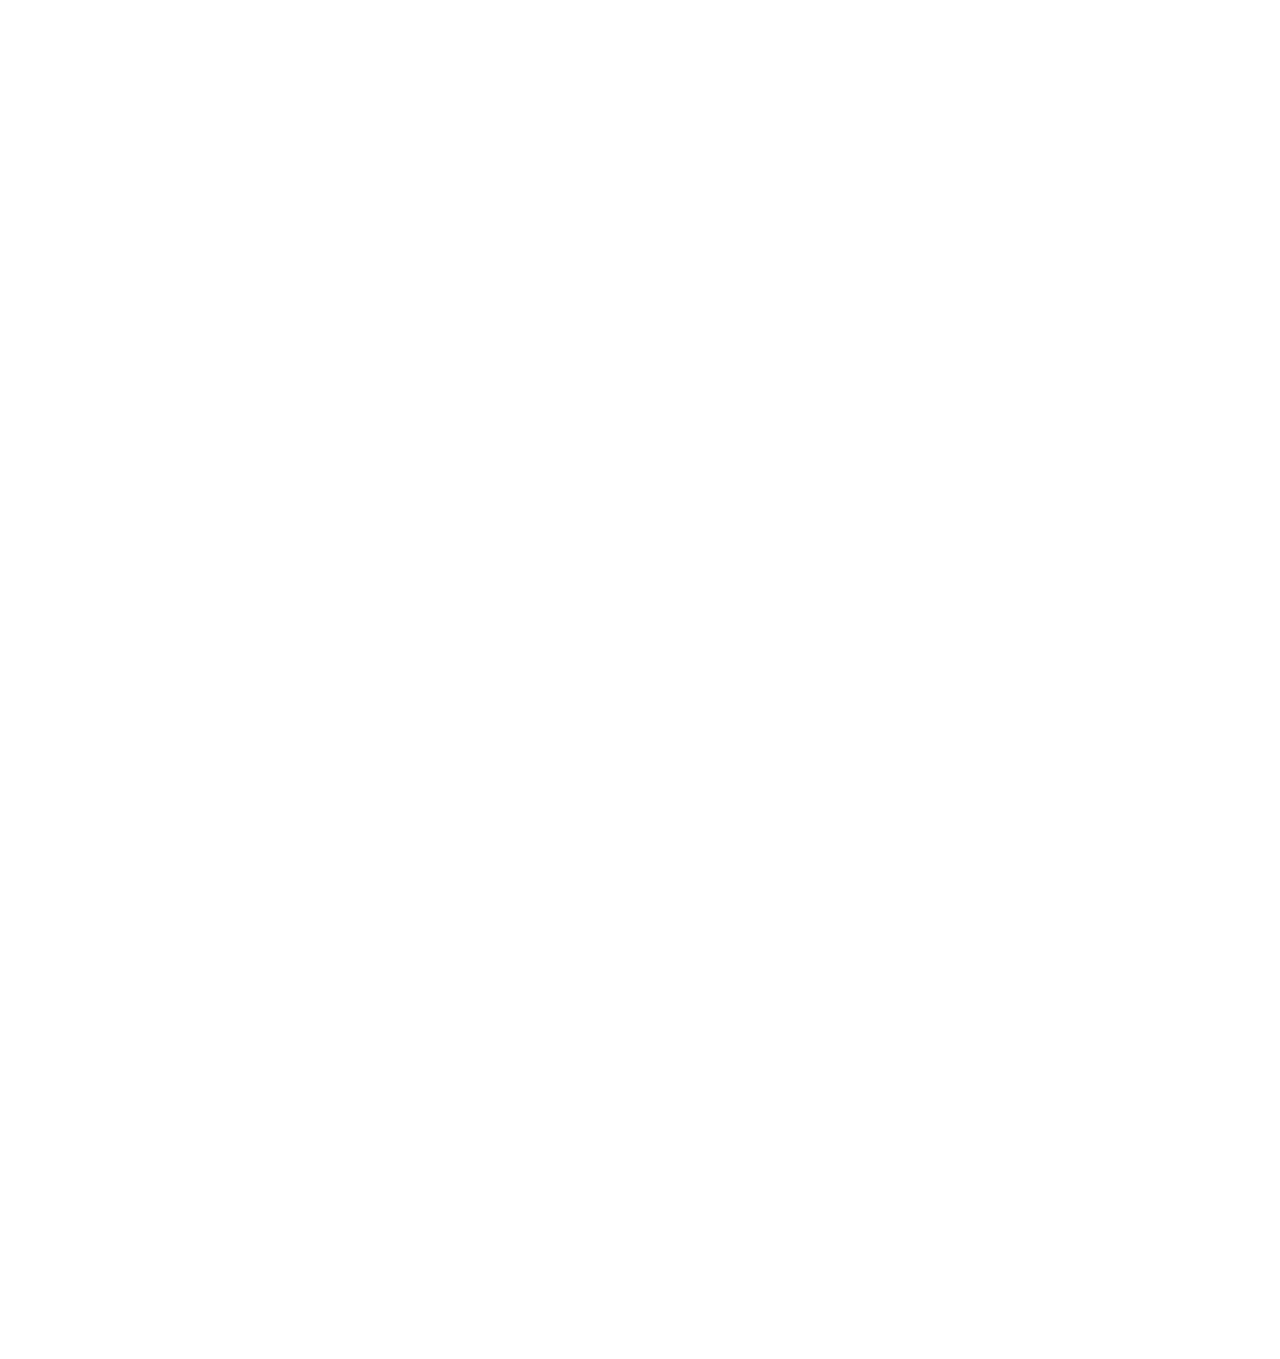
<file: single.html>
<!DOCTYPE html>
<html lang="en">
    <head>
        <meta charset="utf-8">
        <title>Builderz - Construction Company Website Template</title>
        <meta content="width=device-width, initial-scale=1.0" name="viewport">
        <meta content="Construction Company Website Template" name="keywords">
        <meta content="Construction Company Website Template" name="description">

        <!-- Favicon -->
        <link href="img/favicon.ico" rel="icon">

        <!-- Google Font -->
        <link href="https://fonts.googleapis.com/css2?family=Poppins:wght@100;200;300;400;500;600;700;800;900&display=swap" rel="stylesheet">

        <!-- CSS Libraries -->
        <link href="https://stackpath.bootstrapcdn.com/bootstrap/4.4.1/css/bootstrap.min.css" rel="stylesheet">
        <link href="https://cdnjs.cloudflare.com/ajax/libs/font-awesome/5.10.0/css/all.min.css" rel="stylesheet">
        <link href="lib/flaticon/font/flaticon.css" rel="stylesheet"> 
        <link href="lib/animate/animate.min.css" rel="stylesheet">
        <link href="lib/owlcarousel/assets/owl.carousel.min.css" rel="stylesheet">
        <link href="lib/lightbox/css/lightbox.min.css" rel="stylesheet">
        <link href="lib/slick/slick.css" rel="stylesheet">
        <link href="lib/slick/slick-theme.css" rel="stylesheet">

        <!-- Template Stylesheet -->
        <link href="css/style.css" rel="stylesheet">
    </head>

    <body>
        <div class="wrapper">
            <!-- Top Bar Start -->
            <div class="top-bar">
                <div class="container-fluid">
                    <div class="row align-items-center">
                        <div class="col-lg-4 col-md-12">
                            <div class="logo">
                                <a href="index.html">
                                    <h1>Builderz</h1>
                                    <!-- <img src="img/logo.jpg" alt="Logo"> -->
                                </a>
                            </div>
                        </div>
                        <div class="col-lg-8 col-md-7 d-none d-lg-block">
                            <div class="row">
                                <div class="col-4">
                                    <div class="top-bar-item">
                                        <div class="top-bar-icon">
                                            <i class="flaticon-calendar"></i>
                                        </div>
                                        <div class="top-bar-text">
                                            <h3>Nuestro Horario</h3>
                                            <p>Lun - Vie  9:00 - 21:00</p>
                                        </div>
                                    </div>
                                </div>
                                <div class="col-4">
                                    <div class="top-bar-item">
                                        <div class="top-bar-icon">
                                            <i class="flaticon-call"></i>
                                        </div>
                                        <div class="top-bar-text">
                                            <h3>Contáctanos</h3>
                                            <p>+34 667201818</p>
                                        </div>
                                    </div>
                                </div>
                                <div class="col-4">
                                    <div class="top-bar-item">
                                        <div class="top-bar-icon">
                                            <i class="flaticon-send-mail"></i>
                                        </div>
                                        <div class="top-bar-text">
                                            <h3>Escribenos</h3>
                                            <p>info@example.com</p>
                                        </div>
                                    </div>
                                </div>
                            </div>
                        </div>
                    </div>
                </div>
            </div>
            <!-- Top Bar End -->

            <!-- Nav Bar Start -->
            <div class="nav-bar">
                <div class="container-fluid">
                    <nav class="navbar navbar-expand-lg bg-dark navbar-dark">
                        <a href="#" class="navbar-brand">MENU</a>
                        <button type="button" class="navbar-toggler" data-toggle="collapse" data-target="#navbarCollapse">
                            <span class="navbar-toggler-icon"></span>
                        </button>

                        <div class="collapse navbar-collapse justify-content-between" id="navbarCollapse">
                            <div class="navbar-nav mr-auto">
                                <a href="index.html" class="nav-item nav-link active">Inicio</a>
                                <a href="about.html" class="nav-item nav-link">Quienes somos</a>
                                <a href="service.html" class="nav-item nav-link">Servicios</a>
                                <a href="portfolio.html" class="nav-item nav-link">Proyectos</a>
                                <div class="nav-item dropdown">
                                    <a href="#" class="nav-link dropdown-toggle" data-toggle="dropdown">Páginas</a>
                                    <div class="dropdown-menu">
                                        <a href="blog.html" class="dropdown-item">Fotos</a>
                                        <a href="single.html" class="dropdown-item">Blog</a>
                                    </div>
                                </div>
                                <a href="contact.html" class="nav-item nav-link">Contacto</a>
                            </div>
                            <div class="ml-auto">
                                <a class="btn" href="contact.html">Presupuesto</a>
                            </div>
                        </div>
                    </nav>
                </div>
            </div>
            <!-- Nav Bar End -->


            <!-- Page Header Start -->
            <div class="page-header">
                <div class="container">
                    <div class="row">
                        <div class="col-12">
                            <h2>Nuestro Blog</h2>
                        </div>
                        <div class="col-12">
                        </div>
                    </div>
                </div>
            </div>
            <!-- Page Header End -->


            <!-- Single Post Start-->
            <div class="single">
                <div class="container">
                    <div class="row">
                        <div class="col-lg-8">
                            <div class="single-content wow fadeInUp">
                                <img src="img/single.jpg" />
                                <h2>Aprovechando el sol: La energía solar en España</h2>
                                <p>
                                    España, bañada por el sol durante gran parte del año, posee un enorme potencial para aprovechar la energía solar. Esta fuente de energía renovable y sostenible se ha convertido en una opción cada vez más atractiva para hogares y empresas, impulsada por los avances tecnológicos, la reducción de costes y las políticas gubernamentales de apoyo.
                                </p>
                                <p>
                                    La energía solar tiene un papel crucial que desempeñar en el futuro energético de España. Con el continuo desarrollo tecnológico, la reducción de costes y el apoyo gubernamental, la energía solar se convertirá en una fuente de energía cada vez más importante para el país, contribuyendo a un futuro más sostenible y eficiente.
                                </p>
                                <p>
                                    Al generar tu propia energía, reduces tu dependencia de los combustibles fósiles y las fluctuaciones del mercado energético.
                                </p>
                                <h4>Beneficios de la energía solar</h4>
                                <p>
                                    La energía solar tiene un papel crucial que desempeñar en el futuro energético de España. Con el continuo desarrollo tecnológico, la reducción de costes y el apoyo gubernamental, la energía solar se convertirá en una fuente de energía cada vez más importante para el país, contribuyendo a un futuro más sostenible y eficiente.
                                </p>
                                <p>
                                    Reducción de la factura eléctrica. La energía solar te permite autoproducir tu propia electricidad, lo que significa un ahorro significativo en tus facturas de la red eléctrica. Además, no produce emisiones contaminantes, lo que contribuye a la lucha contra el cambio climático y la protección del medio ambiente. Instalar paneles solares puede aumentar el valor de tu propiedad, haciéndola más atractiva para compradores potenciales.
                                </p>
                                <h4>¿Cómo funciona?</h4>
                                <p>
                                    Los paneles solares fotovoltaicos capturan la luz del sol y la convierten en electricidad mediante el efecto fotoeléctrico. Esta electricidad puede ser utilizada inmediatamente para alimentar tu hogar o negocio, o almacenarse en baterías para su uso posterior.
                                <p>
                                    Cuando la luz solar incide sobre la superficie de una célula solar, sus fotones (partículas de luz) chocan contra los electrones del material semiconductor. Esta interacción provoca que los electrones se liberen de sus átomos y fluyan libremente, generando una corriente eléctrica.
                                </p>
                                <p>
                                    El movimiento de los electrones libres dentro de la célula solar produce una corriente eléctrica continua (CC). La cantidad de electricidad generada depende de la intensidad de la luz solar y de la eficiencia de la célula solar. La corriente continua generada por los paneles solares no es compatible con la mayoría de los electrodomésticos y aparatos electrónicos, que funcionan con corriente alterna (CA). Por ello, se utiliza un inversor para convertir la CC en CA. La energía solar se genera durante el día, cuando hay luz solar, pero no siempre se consume en ese momento. Para aprovechar al máximo la energía solar, se pueden utilizar baterías para almacenar el excedente de energía generado durante el día y utilizarlo posteriormente, como durante la noche o en caso de cortes de energía.
                                </p>
                            </div>
                            <div class="single-tags wow fadeInUp">
                                <a href="">National</a>
                                <a href="">International</a>
                                <a href="">Economics</a>
                                <a href="">Politics</a>
                                <a href="">Lifestyle</a>
                                <a href="">Technology</a>
                                <a href="">Trades</a>
                            </div>
                            <div class="single-bio wow fadeInUp">
                                <div class="single-bio-img">
                                    <img src="img/user.jpg" />
                                </div>
                                <div class="single-bio-text">
                                    <h3>IDAE</h3>
                                    <p>
                                        Instituto para la Diversificación y Ahorro de la Energía (IDAE) de España.
                                    </p>
                                </div>
                            </div>
                            <div class="single-related wow fadeInUp">
                                <h2>Related Post</h2>
                                <div class="owl-carousel related-slider">
                                    <div class="post-item">
                                        <div class="post-img">
                                            <img src="img/post-1.jpg" />
                                        </div>
                                        <div class="post-text">
                                            <a href="">Lorem ipsum dolor sit amet consec adipis elit</a>
                                            <div class="post-meta">
                                                <p>By<a href="">Admin</a></p>
                                                <p>In<a href="">Design</a></p>
                                            </div>
                                        </div>
                                    </div>
                                    <div class="post-item">
                                        <div class="post-img">
                                            <img src="img/post-2.jpg" />
                                        </div>
                                        <div class="post-text">
                                            <a href="">Lorem ipsum dolor sit amet consec adipis elit</a>
                                            <div class="post-meta">
                                                <p>By<a href="">Admin</a></p>
                                                <p>In<a href="">Design</a></p>
                                            </div>
                                        </div>
                                    </div>
                                    <div class="post-item">
                                        <div class="post-img">
                                            <img src="img/post-3.jpg" />
                                        </div>
                                        <div class="post-text">
                                            <a href="">Lorem ipsum dolor sit amet consec adipis elit</a>
                                            <div class="post-meta">
                                                <p>By<a href="">Admin</a></p>
                                                <p>In<a href="">Design</a></p>
                                            </div>
                                        </div>
                                    </div>
                                    <div class="post-item">
                                        <div class="post-img">
                                            <img src="img/post-4.jpg" />
                                        </div>
                                        <div class="post-text">
                                            <a href="">Lorem ipsum dolor sit amet consec adipis elit</a>
                                            <div class="post-meta">
                                                <p>By<a href="">Admin</a></p>
                                                <p>In<a href="">Design</a></p>
                                            </div>
                                        </div>
                                    </div>
                                </div>
                            </div>

                            <div class="single-comment wow fadeInUp">
                                <h2>3 Comments</h2>
                                <ul class="comment-list">
                                    <li class="comment-item">
                                        <div class="comment-body">
                                            <div class="comment-img">
                                                <img src="img/user.jpg" />
                                            </div>
                                            <div class="comment-text">
                                                <h3><a href="">Josh Dunn</a></h3>
                                                <span>01 Jan 2045 at 12:00pm</span>
                                                <p>
                                                    Lorem ipsum dolor sit amet elit. Integer lorem augue purus mollis sapien, non eros leo in nunc. Donec a nulla vel turpis tempor ac vel justo. In hac platea dictumst. 
                                                </p>
                                                <a class="btn" href="">Reply</a>
                                            </div>
                                        </div>
                                    </li>
                                    <li class="comment-item">
                                        <div class="comment-body">
                                            <div class="comment-img">
                                                <img src="img/user.jpg" />
                                            </div>
                                            <div class="comment-text">
                                                <h3><a href="">Josh Dunn</a></h3>
                                                <p><span>01 Jan 2045 at 12:00pm</span></p>
                                                <p>
                                                    Lorem ipsum dolor sit amet elit. Integer lorem augue purus mollis sapien, non eros leo in nunc. Donec a nulla vel turpis tempor ac vel justo. In hac platea dictumst. 
                                                </p>
                                                <a class="btn" href="">Reply</a>
                                            </div>
                                        </div>
                                        <ul class="comment-child">
                                            <li class="comment-item">
                                                <div class="comment-body">
                                                    <div class="comment-img">
                                                        <img src="img/user.jpg" />
                                                    </div>
                                                    <div class="comment-text">
                                                        <h3><a href="">Josh Dunn</a></h3>
                                                        <p><span>01 Jan 2045 at 12:00pm</span></p>
                                                        <p>
                                                            Lorem ipsum dolor sit amet elit. Integer lorem augue purus mollis sapien, non eros leo in nunc. Donec a nulla vel turpis tempor ac vel justo. In hac platea dictumst. 
                                                        </p>
                                                        <a class="btn" href="">Reply</a>
                                                    </div>
                                                </div>
                                            </li>
                                        </ul>
                                    </li>
                                </ul>
                            </div>
                            <div class="comment-form wow fadeInUp">
                                <h2>Deje un comentario</h2>
                                <form>
                                    <div class="form-group">
                                        <label for="name">Nombre *</label>
                                        <input type="text" class="form-control" id="name">
                                    </div>
                                    <div class="form-group">
                                        <label for="email">Email *</label>
                                        <input type="email" class="form-control" id="email">
                                    </div>
                                    <div class="form-group">
                                        <label for="website">Sitio web</label>
                                        <input type="url" class="form-control" id="website">
                                    </div>

                                    <div class="form-group">
                                        <label for="message">Mensaje *</label>
                                        <textarea id="message" cols="30" rows="5" class="form-control"></textarea>
                                    </div>
                                    <div class="form-group">
                                        <input type="submit" value="Post Comment" class="btn">
                                    </div>
                                </form>
                            </div>
                        </div>

                        <div class="col-lg-4">
                            <div class="sidebar">
                                <div class="sidebar-widget wow fadeInUp">
                                    <div class="search-widget">
                                        <form>
                                            <input class="form-control" type="text" placeholder="Search Keyword">
                                            <button class="btn"><i class="fa fa-search"></i></button>
                                        </form>
                                    </div>
                                </div>

                                <div class="sidebar-widget wow fadeInUp">
                                    <h2 class="widget-title">Recent Post</h2>
                                    <div class="recent-post">
                                        <div class="post-item">
                                            <div class="post-img">
                                                <img src="img/post-1.jpg" />
                                            </div>
                                            <div class="post-text">
                                                <a href="">Lorem ipsum dolor sit amet consec adipis elit</a>
                                                <div class="post-meta">
                                                    <p>By<a href="">Admin</a></p>
                                                    <p>In<a href="">Design</a></p>
                                                </div>
                                            </div>
                                        </div>
                                        <div class="post-item">
                                            <div class="post-img">
                                                <img src="img/post-2.jpg" />
                                            </div>
                                            <div class="post-text">
                                                <a href="">Lorem ipsum dolor sit amet consec adipis elit</a>
                                                <div class="post-meta">
                                                    <p>By<a href="">Admin</a></p>
                                                    <p>In<a href="">Design</a></p>
                                                </div>
                                            </div>
                                        </div>
                                        <div class="post-item">
                                            <div class="post-img">
                                                <img src="img/post-3.jpg" />
                                            </div>
                                            <div class="post-text">
                                                <a href="">Lorem ipsum dolor sit amet consec adipis elit</a>
                                                <div class="post-meta">
                                                    <p>By<a href="">Admin</a></p>
                                                    <p>In<a href="">Design</a></p>
                                                </div>
                                            </div>
                                        </div>
                                        <div class="post-item">
                                            <div class="post-img">
                                                <img src="img/post-4.jpg" />
                                            </div>
                                            <div class="post-text">
                                                <a href="">Lorem ipsum dolor sit amet consec adipis elit</a>
                                                <div class="post-meta">
                                                    <p>By<a href="">Admin</a></p>
                                                    <p>In<a href="">Design</a></p>
                                                </div>
                                            </div>
                                        </div>
                                        <div class="post-item">
                                            <div class="post-img">
                                                <img src="img/post-5.jpg" />
                                            </div>
                                            <div class="post-text">
                                                <a href="">Lorem ipsum dolor sit amet consec adipis elit</a>
                                                <div class="post-meta">
                                                    <p>By<a href="">Admin</a></p>
                                                    <p>In<a href="">Design</a></p>
                                                </div>
                                            </div>
                                        </div>
                                    </div>
                                </div>

                                <div class="sidebar-widget wow fadeInUp">
                                    <div class="image-widget">
                                        <a href="#"><img src="img/blog-1.jpg" alt="Image"></a>
                                    </div>
                                </div>

                                <div class="sidebar-widget wow fadeInUp">
                                    <div class="tab-post">
                                        <ul class="nav nav-pills nav-justified">
                                            <li class="nav-item">
                                                <a class="nav-link active" data-toggle="pill" href="#featured">Featured</a>
                                            </li>
                                            <li class="nav-item">
                                                <a class="nav-link" data-toggle="pill" href="#popular">Popular</a>
                                            </li>
                                            <li class="nav-item">
                                                <a class="nav-link" data-toggle="pill" href="#latest">Latest</a>
                                            </li>
                                        </ul>

                                        <div class="tab-content">
                                            <div id="featured" class="container tab-pane active">
                                                <div class="post-item">
                                                    <div class="post-img">
                                                        <img src="img/post-1.jpg" />
                                                    </div>
                                                    <div class="post-text">
                                                        <a href="">Lorem ipsum dolor sit amet consec adipis elit</a>
                                                        <div class="post-meta">
                                                            <p>By<a href="">Admin</a></p>
                                                            <p>In<a href="">Design</a></p>
                                                        </div>
                                                    </div>
                                                </div>
                                                <div class="post-item">
                                                    <div class="post-img">
                                                        <img src="img/post-2.jpg" />
                                                    </div>
                                                    <div class="post-text">
                                                        <a href="">Lorem ipsum dolor sit amet consec adipis elit</a>
                                                        <div class="post-meta">
                                                            <p>By<a href="">Admin</a></p>
                                                            <p>In<a href="">Design</a></p>
                                                        </div>
                                                    </div>
                                                </div>
                                                <div class="post-item">
                                                    <div class="post-img">
                                                        <img src="img/post-3.jpg" />
                                                    </div>
                                                    <div class="post-text">
                                                        <a href="">Lorem ipsum dolor sit amet consec adipis elit</a>
                                                        <div class="post-meta">
                                                            <p>By<a href="">Admin</a></p>
                                                            <p>In<a href="">Design</a></p>
                                                        </div>
                                                    </div>
                                                </div>
                                                <div class="post-item">
                                                    <div class="post-img">
                                                        <img src="img/post-4.jpg" />
                                                    </div>
                                                    <div class="post-text">
                                                        <a href="">Lorem ipsum dolor sit amet consec adipis elit</a>
                                                        <div class="post-meta">
                                                            <p>By<a href="">Admin</a></p>
                                                            <p>In<a href="">Design</a></p>
                                                        </div>
                                                    </div>
                                                </div>
                                                <div class="post-item">
                                                    <div class="post-img">
                                                        <img src="img/post-5.jpg" />
                                                    </div>
                                                    <div class="post-text">
                                                        <a href="">Lorem ipsum dolor sit amet consec adipis elit</a>
                                                        <div class="post-meta">
                                                            <p>By<a href="">Admin</a></p>
                                                            <p>In<a href="">Design</a></p>
                                                        </div>
                                                    </div>
                                                </div>
                                            </div>
                                            <div id="popular" class="container tab-pane fade">
                                                <div class="post-item">
                                                    <div class="post-img">
                                                        <img src="img/post-1.jpg" />
                                                    </div>
                                                    <div class="post-text">
                                                        <a href="">Lorem ipsum dolor sit amet consec adipis elit</a>
                                                        <div class="post-meta">
                                                            <p>By<a href="">Admin</a></p>
                                                            <p>In<a href="">Design</a></p>
                                                        </div>
                                                    </div>
                                                </div>
                                                <div class="post-item">
                                                    <div class="post-img">
                                                        <img src="img/post-2.jpg" />
                                                    </div>
                                                    <div class="post-text">
                                                        <a href="">Lorem ipsum dolor sit amet consec adipis elit</a>
                                                        <div class="post-meta">
                                                            <p>By<a href="">Admin</a></p>
                                                            <p>In<a href="">Design</a></p>
                                                        </div>
                                                    </div>
                                                </div>
                                                <div class="post-item">
                                                    <div class="post-img">
                                                        <img src="img/post-3.jpg" />
                                                    </div>
                                                    <div class="post-text">
                                                        <a href="">Lorem ipsum dolor sit amet consec adipis elit</a>
                                                        <div class="post-meta">
                                                            <p>By<a href="">Admin</a></p>
                                                            <p>In<a href="">Design</a></p>
                                                        </div>
                                                    </div>
                                                </div>
                                                <div class="post-item">
                                                    <div class="post-img">
                                                        <img src="img/post-4.jpg" />
                                                    </div>
                                                    <div class="post-text">
                                                        <a href="">Lorem ipsum dolor sit amet consec adipis elit</a>
                                                        <div class="post-meta">
                                                            <p>By<a href="">Admin</a></p>
                                                            <p>In<a href="">Design</a></p>
                                                        </div>
                                                    </div>
                                                </div>
                                                <div class="post-item">
                                                    <div class="post-img">
                                                        <img src="img/post-5.jpg" />
                                                    </div>
                                                    <div class="post-text">
                                                        <a href="">Lorem ipsum dolor sit amet consec adipis elit</a>
                                                        <div class="post-meta">
                                                            <p>By<a href="">Admin</a></p>
                                                            <p>In<a href="">Design</a></p>
                                                        </div>
                                                    </div>
                                                </div>
                                            </div>
                                            <div id="latest" class="container tab-pane fade">
                                                <div class="post-item">
                                                    <div class="post-img">
                                                        <img src="img/post-1.jpg" />
                                                    </div>
                                                    <div class="post-text">
                                                        <a href="">Lorem ipsum dolor sit amet consec adipis elit</a>
                                                        <div class="post-meta">
                                                            <p>By<a href="">Admin</a></p>
                                                            <p>In<a href="">Design</a></p>
                                                        </div>
                                                    </div>
                                                </div>
                                                <div class="post-item">
                                                    <div class="post-img">
                                                        <img src="img/post-2.jpg" />
                                                    </div>
                                                    <div class="post-text">
                                                        <a href="">Lorem ipsum dolor sit amet consec adipis elit</a>
                                                        <div class="post-meta">
                                                            <p>By<a href="">Admin</a></p>
                                                            <p>In<a href="">Design</a></p>
                                                        </div>
                                                    </div>
                                                </div>
                                                <div class="post-item">
                                                    <div class="post-img">
                                                        <img src="img/post-3.jpg" />
                                                    </div>
                                                    <div class="post-text">
                                                        <a href="">Lorem ipsum dolor sit amet consec adipis elit</a>
                                                        <div class="post-meta">
                                                            <p>By<a href="">Admin</a></p>
                                                            <p>In<a href="">Design</a></p>
                                                        </div>
                                                    </div>
                                                </div>
                                                <div class="post-item">
                                                    <div class="post-img">
                                                        <img src="img/post-4.jpg" />
                                                    </div>
                                                    <div class="post-text">
                                                        <a href="">Lorem ipsum dolor sit amet consec adipis elit</a>
                                                        <div class="post-meta">
                                                            <p>By<a href="">Admin</a></p>
                                                            <p>In<a href="">Design</a></p>
                                                        </div>
                                                    </div>
                                                </div>
                                                <div class="post-item">
                                                    <div class="post-img">
                                                        <img src="img/post-5.jpg" />
                                                    </div>
                                                    <div class="post-text">
                                                        <a href="">Lorem ipsum dolor sit amet consec adipis elit</a>
                                                        <div class="post-meta">
                                                            <p>By<a href="">Admin</a></p>
                                                            <p>In<a href="">Design</a></p>
                                                        </div>
                                                    </div>
                                                </div>
                                            </div>
                                        </div>
                                    </div>
                                </div>

                                <div class="sidebar-widget wow fadeInUp">
                                    <div class="image-widget">
                                        <a href="#"><img src="img/blog-2.jpg" alt="Image"></a>
                                    </div>
                                </div>

                                <div class="sidebar-widget wow fadeInUp">
                                    <h2 class="widget-title">Categories</h2>
                                    <div class="category-widget">
                                        <ul>
                                            <li><a href="">National</a><span>(98)</span></li>
                                            <li><a href="">International</a><span>(87)</span></li>
                                            <li><a href="">Economics</a><span>(76)</span></li>
                                            <li><a href="">Politics</a><span>(65)</span></li>
                                            <li><a href="">Lifestyle</a><span>(54)</span></li>
                                            <li><a href="">Technology</a><span>(43)</span></li>
                                            <li><a href="">Trades</a><span>(32)</span></li>
                                        </ul>
                                    </div>
                                </div>

                                <div class="sidebar-widget wow fadeInUp">
                                    <div class="image-widget">
                                        <a href="#"><img src="img/blog-3.jpg" alt="Image"></a>
                                    </div>
                                </div>

                                <div class="sidebar-widget wow fadeInUp">
                                    <h2 class="widget-title">Tags Cloud</h2>
                                    <div class="tag-widget">
                                        <a href="">National</a>
                                        <a href="">International</a>
                                        <a href="">Economics</a>
                                        <a href="">Politics</a>
                                        <a href="">Lifestyle</a>
                                        <a href="">Technology</a>
                                        <a href="">Trades</a>
                                    </div>
                                </div>

                                <div class="sidebar-widget wow fadeInUp">
                                    <h2 class="widget-title">Text Widget</h2>
                                    <div class="text-widget">
                                        <p>
                                            Lorem ipsum dolor sit amet elit. Integer lorem augue purus mollis sapien, non eros leo in nunc. Donec a nulla vel turpis tempor ac vel justo. In hac platea nec eros. Nunc eu enim non turpis id augue.
                                        </p>
                                    </div>
                                </div>
                            </div>
                        </div>
                    </div>
                </div>
            </div>
            <!-- Single Post End-->   


            <!-- Footer Start -->
            <div class="footer wow fadeIn" data-wow-delay="0.3s">
                <div class="container">
                    <div class="row">
                        <div class="col-md-6 col-lg-3">
                            <div class="footer-contact">
                                <h2>Contacto</h2>
                                <p><i class="fa fa-map-marker-alt"></i>123 Street, New York, USA</p>
                                <p><i class="fa fa-phone-alt"></i>+012 345 67890</p>
                                <p><i class="fa fa-envelope"></i>info@example.com</p>
                                <div class="footer-social">
                                    <a href="https://x.com/"><i class="fab fa-twitter"></i></a>
                                    <a href=""><i class="fab fa-facebook-f"></i></a>
                                    <a href=""><i class="fab fa-youtube"></i></a>
                                    <a href=""><i class="fab fa-instagram"></i></a>
                                    <a href=""><i class="fab fa-linkedin-in"></i></a>
                                </div>
                            </div>
                        </div>
                        <div class="col-md-6 col-lg-3">
                            <div class="footer-link">
                                <h2>Servicios</h2>
                                <a href="service.html">Casas tradicionales</a>
                                <a href="service.html">Casas modulares</a>
                                <a href="service.html">Diseño arquitectónico</a>
                                <a href="service.html">Paneles solares</a>
                                <a href="service.html">Suelo radiante</a>
                            </div>
                        </div>
                        <div class="col-md-6 col-lg-3">
                            <div class="footer-link">
                                <h2>Páginas</h2>
                                <a href="about.html">Acerca de nosotros</a>
                                <a href="contact.html">Contactános</a>
                                <a href="">Nuestro equipo</a>
                                <a href="portfolio.html">Proyectos</a>
                               
                            </div>
                        </div>
                        <div class="col-md-6 col-lg-3">
                            <div class="newsletter">
                                <h2>Novedades</h2>
                                <p>
                                    Recibe notificaciones exclusivas sobre nuevos proyectos y ofertas especiales en nuestros servicios.
                                </p>
                                <div class="form">
                                    <input class="form-control" placeholder="Email">
                                    <button class="btn">Subscribirse</button>
                                </div>
                            </div>
                        </div>
                    </div>
                </div>
                <div class="container footer-menu">
                    <div class="f-menu">
                        <a href="aviso.html">Aviso legal</a>
                        <a href="privacidad.html">Política de privacidad</a>
                        <a href="cookie.html">Política de Cookies</a>
                        <a href="">Ayuda</a>
                        <a href="">Preguntas frecuentes</a>
                    </div>
                </div>
                <div class="container copyright">
                    <div class="row">
                        <div class="col-md-6">
                            <p>&copy; <a href="#">Your Site Name</a>, Copyright 2024.</p>
                        </div>
                        <div class="col-md-6">
                            
                        </div>
                    </div>
                </div>
            </div>
            <!-- Footer End -->

            <a href="#" class="back-to-top"><i class="fa fa-chevron-up"></i></a>
        </div>

        <!-- JavaScript Libraries -->
        <script src="https://code.jquery.com/jquery-3.4.1.min.js"></script>
        <script src="https://stackpath.bootstrapcdn.com/bootstrap/4.4.1/js/bootstrap.bundle.min.js"></script>
        <script src="lib/easing/easing.min.js"></script>
        <script src="lib/wow/wow.min.js"></script>
        <script src="lib/owlcarousel/owl.carousel.min.js"></script>
        <script src="lib/isotope/isotope.pkgd.min.js"></script>
        <script src="lib/lightbox/js/lightbox.min.js"></script>
        <script src="lib/waypoints/waypoints.min.js"></script>
        <script src="lib/counterup/counterup.min.js"></script>
        <script src="lib/slick/slick.min.js"></script>

        <!-- Template Javascript -->
        <script src="js/main.js"></script>
    </body>
</html>
</file>
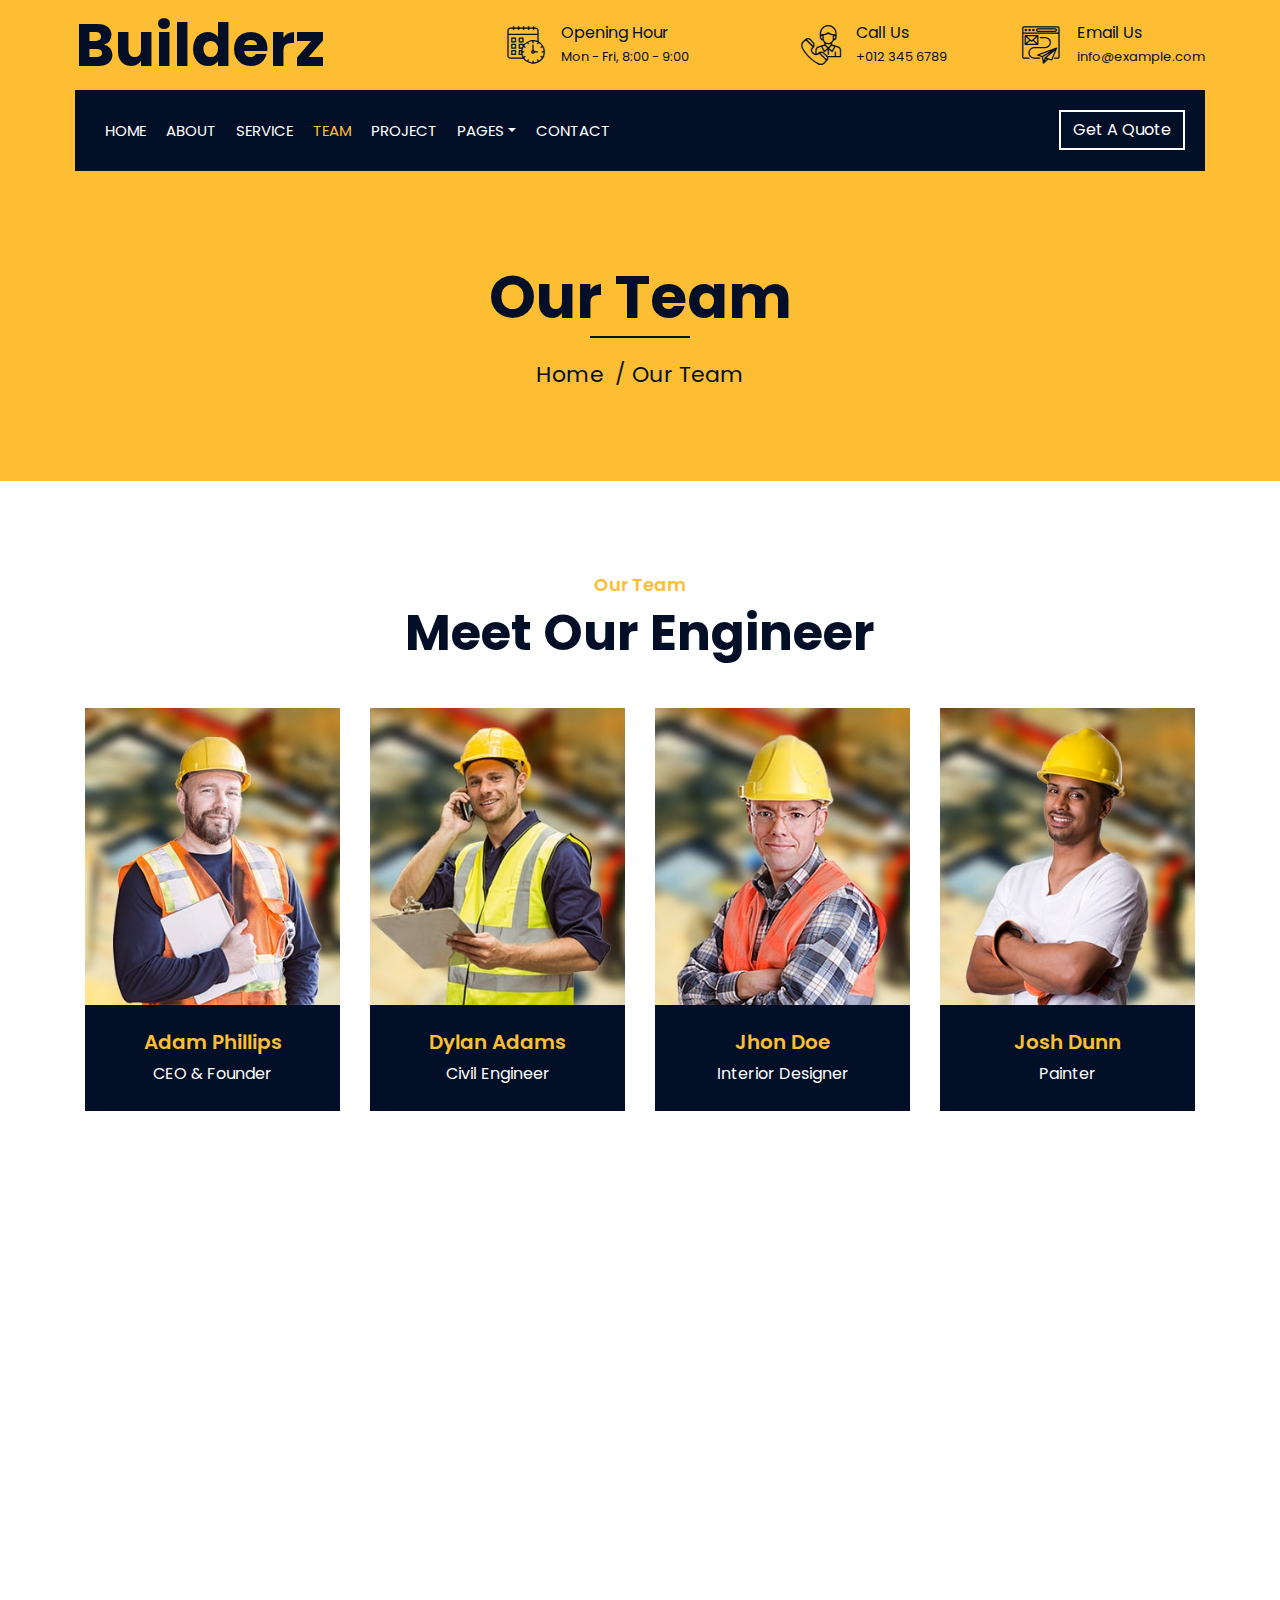
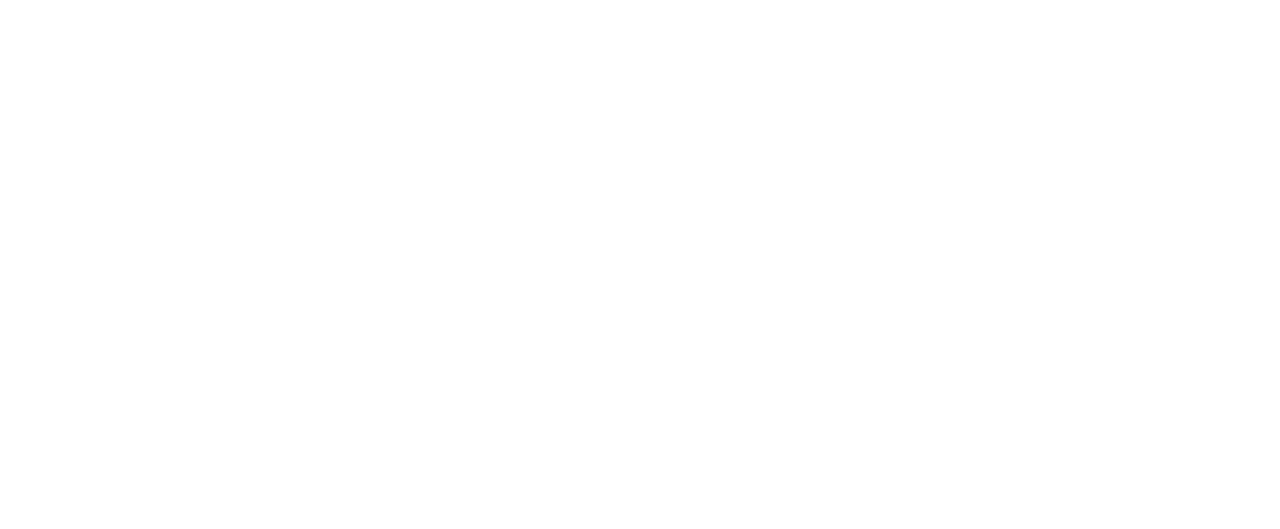
<file: team.html>
<!DOCTYPE html>
<html lang="en">
    <head>
        <meta charset="utf-8">
        <title>Builderz - Construction Company Website Template</title>
        <meta content="width=device-width, initial-scale=1.0" name="viewport">
        <meta content="Construction Company Website Template" name="keywords">
        <meta content="Construction Company Website Template" name="description">

        <!-- Favicon -->
        <link href="img/favicon.ico" rel="icon">

        <!-- Google Font -->
        <link href="https://fonts.googleapis.com/css2?family=Poppins:wght@100;200;300;400;500;600;700;800;900&display=swap" rel="stylesheet">

        <!-- CSS Libraries -->
        <link href="https://stackpath.bootstrapcdn.com/bootstrap/4.4.1/css/bootstrap.min.css" rel="stylesheet">
        <link href="https://cdnjs.cloudflare.com/ajax/libs/font-awesome/5.10.0/css/all.min.css" rel="stylesheet">
        <link href="lib/flaticon/font/flaticon.css" rel="stylesheet"> 
        <link href="lib/animate/animate.min.css" rel="stylesheet">
        <link href="lib/owlcarousel/assets/owl.carousel.min.css" rel="stylesheet">
        <link href="lib/lightbox/css/lightbox.min.css" rel="stylesheet">
        <link href="lib/slick/slick.css" rel="stylesheet">
        <link href="lib/slick/slick-theme.css" rel="stylesheet">

        <!-- Template Stylesheet -->
        <link href="css/style.css" rel="stylesheet">
    </head>

    <body>
        <div class="wrapper">
            <!-- Top Bar Start -->
            <div class="top-bar">
                <div class="container-fluid">
                    <div class="row align-items-center">
                        <div class="col-lg-4 col-md-12">
                            <div class="logo">
                                <a href="index.html">
                                    <h1>Builderz</h1>
                                    <!-- <img src="img/logo.jpg" alt="Logo"> -->
                                </a>
                            </div>
                        </div>
                        <div class="col-lg-8 col-md-7 d-none d-lg-block">
                            <div class="row">
                                <div class="col-4">
                                    <div class="top-bar-item">
                                        <div class="top-bar-icon">
                                            <i class="flaticon-calendar"></i>
                                        </div>
                                        <div class="top-bar-text">
                                            <h3>Opening Hour</h3>
                                            <p>Mon - Fri, 8:00 - 9:00</p>
                                        </div>
                                    </div>
                                </div>
                                <div class="col-4">
                                    <div class="top-bar-item">
                                        <div class="top-bar-icon">
                                            <i class="flaticon-call"></i>
                                        </div>
                                        <div class="top-bar-text">
                                            <h3>Call Us</h3>
                                            <p>+012 345 6789</p>
                                        </div>
                                    </div>
                                </div>
                                <div class="col-4">
                                    <div class="top-bar-item">
                                        <div class="top-bar-icon">
                                            <i class="flaticon-send-mail"></i>
                                        </div>
                                        <div class="top-bar-text">
                                            <h3>Email Us</h3>
                                            <p>info@example.com</p>
                                        </div>
                                    </div>
                                </div>
                            </div>
                        </div>
                    </div>
                </div>
            </div>
            <!-- Top Bar End -->

            <!-- Nav Bar Start -->
            <div class="nav-bar">
                <div class="container-fluid">
                    <nav class="navbar navbar-expand-lg bg-dark navbar-dark">
                        <a href="#" class="navbar-brand">MENU</a>
                        <button type="button" class="navbar-toggler" data-toggle="collapse" data-target="#navbarCollapse">
                            <span class="navbar-toggler-icon"></span>
                        </button>

                        <div class="collapse navbar-collapse justify-content-between" id="navbarCollapse">
                            <div class="navbar-nav mr-auto">
                                <a href="index.html" class="nav-item nav-link">Home</a>
                                <a href="about.html" class="nav-item nav-link">About</a>
                                <a href="service.html" class="nav-item nav-link">Service</a>
                                <a href="team.html" class="nav-item nav-link active">Team</a>
                                <a href="portfolio.html" class="nav-item nav-link">Project</a>
                                <div class="nav-item dropdown">
                                    <a href="#" class="nav-link dropdown-toggle" data-toggle="dropdown">Pages</a>
                                    <div class="dropdown-menu">
                                        <a href="blog.html" class="dropdown-item">Blog Page</a>
                                        <a href="single.html" class="dropdown-item">Single Page</a>
                                    </div>
                                </div>
                                <a href="contact.html" class="nav-item nav-link">Contact</a>
                            </div>
                            <div class="ml-auto">
                                <a class="btn" href="#">Get A Quote</a>
                            </div>
                        </div>
                    </nav>
                </div>
            </div>
            <!-- Nav Bar End -->
            
            
            <!-- Page Header Start -->
            <div class="page-header">
                <div class="container">
                    <div class="row">
                        <div class="col-12">
                            <h2>Our Team</h2>
                        </div>
                        <div class="col-12">
                            <a href="">Home</a>
                            <a href="">Our Team</a>
                        </div>
                    </div>
                </div>
            </div>
            <!-- Page Header End -->


            <!-- Team Start -->
            <div class="team">
                <div class="container">
                    <div class="section-header text-center">
                        <p>Our Team</p>
                        <h2>Meet Our Engineer</h2>
                    </div>
                    <div class="row">
                        <div class="col-lg-3 col-md-6 wow fadeInUp" data-wow-delay="0.1s">
                            <div class="team-item">
                                <div class="team-img">
                                    <img src="img/team-1.jpg" alt="Team Image">
                                </div>
                                <div class="team-text">
                                    <h2>Adam Phillips</h2>
                                    <p>CEO & Founder</p>
                                </div>
                                <div class="team-social">
                                    <a class="social-tw" href=""><i class="fab fa-twitter"></i></a>
                                    <a class="social-fb" href=""><i class="fab fa-facebook-f"></i></a>
                                    <a class="social-li" href=""><i class="fab fa-linkedin-in"></i></a>
                                    <a class="social-in" href=""><i class="fab fa-instagram"></i></a>
                                </div>
                            </div>
                        </div>
                        <div class="col-lg-3 col-md-6 wow fadeInUp" data-wow-delay="0.2s">
                            <div class="team-item">
                                <div class="team-img">
                                    <img src="img/team-2.jpg" alt="Team Image">
                                </div>
                                <div class="team-text">
                                    <h2>Dylan Adams</h2>
                                    <p>Civil Engineer</p>
                                </div>
                                <div class="team-social">
                                    <a class="social-tw" href=""><i class="fab fa-twitter"></i></a>
                                    <a class="social-fb" href=""><i class="fab fa-facebook-f"></i></a>
                                    <a class="social-li" href=""><i class="fab fa-linkedin-in"></i></a>
                                    <a class="social-in" href=""><i class="fab fa-instagram"></i></a>
                                </div>
                            </div>
                        </div>
                        <div class="col-lg-3 col-md-6 wow fadeInUp" data-wow-delay="0.3s">
                            <div class="team-item">
                                <div class="team-img">
                                    <img src="img/team-3.jpg" alt="Team Image">
                                </div>
                                <div class="team-text">
                                    <h2>Jhon Doe</h2>
                                    <p>Interior Designer</p>
                                </div>
                                <div class="team-social">
                                    <a class="social-tw" href=""><i class="fab fa-twitter"></i></a>
                                    <a class="social-fb" href=""><i class="fab fa-facebook-f"></i></a>
                                    <a class="social-li" href=""><i class="fab fa-linkedin-in"></i></a>
                                    <a class="social-in" href=""><i class="fab fa-instagram"></i></a>
                                </div>
                            </div>
                        </div>
                        <div class="col-lg-3 col-md-6 wow fadeInUp" data-wow-delay="0.4s">
                            <div class="team-item">
                                <div class="team-img">
                                    <img src="img/team-4.jpg" alt="Team Image">
                                </div>
                                <div class="team-text">
                                    <h2>Josh Dunn</h2>
                                    <p>Painter</p>
                                </div>
                                <div class="team-social">
                                    <a class="social-tw" href=""><i class="fab fa-twitter"></i></a>
                                    <a class="social-fb" href=""><i class="fab fa-facebook-f"></i></a>
                                    <a class="social-li" href=""><i class="fab fa-linkedin-in"></i></a>
                                    <a class="social-in" href=""><i class="fab fa-instagram"></i></a>
                                </div>
                            </div>
                        </div>
                        <div class="col-lg-3 col-md-6 wow fadeInUp" data-wow-delay="0.1s">
                            <div class="team-item">
                                <div class="team-img">
                                    <img src="img/team-1.jpg" alt="Team Image">
                                </div>
                                <div class="team-text">
                                    <h2>Adam Phillips</h2>
                                    <p>CEO & Founder</p>
                                </div>
                                <div class="team-social">
                                    <a class="social-tw" href=""><i class="fab fa-twitter"></i></a>
                                    <a class="social-fb" href=""><i class="fab fa-facebook-f"></i></a>
                                    <a class="social-li" href=""><i class="fab fa-linkedin-in"></i></a>
                                    <a class="social-in" href=""><i class="fab fa-instagram"></i></a>
                                </div>
                            </div>
                        </div>
                        <div class="col-lg-3 col-md-6 wow fadeInUp" data-wow-delay="0.2s">
                            <div class="team-item">
                                <div class="team-img">
                                    <img src="img/team-2.jpg" alt="Team Image">
                                </div>
                                <div class="team-text">
                                    <h2>Dylan Adams</h2>
                                    <p>Civil Engineer</p>
                                </div>
                                <div class="team-social">
                                    <a class="social-tw" href=""><i class="fab fa-twitter"></i></a>
                                    <a class="social-fb" href=""><i class="fab fa-facebook-f"></i></a>
                                    <a class="social-li" href=""><i class="fab fa-linkedin-in"></i></a>
                                    <a class="social-in" href=""><i class="fab fa-instagram"></i></a>
                                </div>
                            </div>
                        </div>
                        <div class="col-lg-3 col-md-6 wow fadeInUp" data-wow-delay="0.3s">
                            <div class="team-item">
                                <div class="team-img">
                                    <img src="img/team-3.jpg" alt="Team Image">
                                </div>
                                <div class="team-text">
                                    <h2>Jhon Doe</h2>
                                    <p>Interior Designer</p>
                                </div>
                                <div class="team-social">
                                    <a class="social-tw" href=""><i class="fab fa-twitter"></i></a>
                                    <a class="social-fb" href=""><i class="fab fa-facebook-f"></i></a>
                                    <a class="social-li" href=""><i class="fab fa-linkedin-in"></i></a>
                                    <a class="social-in" href=""><i class="fab fa-instagram"></i></a>
                                </div>
                            </div>
                        </div>
                        <div class="col-lg-3 col-md-6 wow fadeInUp" data-wow-delay="0.4s">
                            <div class="team-item">
                                <div class="team-img">
                                    <img src="img/team-4.jpg" alt="Team Image">
                                </div>
                                <div class="team-text">
                                    <h2>Josh Dunn</h2>
                                    <p>Painter</p>
                                </div>
                                <div class="team-social">
                                    <a class="social-tw" href=""><i class="fab fa-twitter"></i></a>
                                    <a class="social-fb" href=""><i class="fab fa-facebook-f"></i></a>
                                    <a class="social-li" href=""><i class="fab fa-linkedin-in"></i></a>
                                    <a class="social-in" href=""><i class="fab fa-instagram"></i></a>
                                </div>
                            </div>
                        </div>
                    </div>
                </div>
            </div>
            <!-- Team End -->


            <!-- Footer Start -->
            <div class="footer wow fadeIn" data-wow-delay="0.3s">
                <div class="container">
                    <div class="row">
                        <div class="col-md-6 col-lg-3">
                            <div class="footer-contact">
                                <h2>Office Contact</h2>
                                <p><i class="fa fa-map-marker-alt"></i>123 Street, New York, USA</p>
                                <p><i class="fa fa-phone-alt"></i>+012 345 67890</p>
                                <p><i class="fa fa-envelope"></i>info@example.com</p>
                                <div class="footer-social">
                                    <a href=""><i class="fab fa-twitter"></i></a>
                                    <a href=""><i class="fab fa-facebook-f"></i></a>
                                    <a href=""><i class="fab fa-youtube"></i></a>
                                    <a href=""><i class="fab fa-instagram"></i></a>
                                    <a href=""><i class="fab fa-linkedin-in"></i></a>
                                </div>
                            </div>
                        </div>
                        <div class="col-md-6 col-lg-3">
                            <div class="footer-link">
                                <h2>Services Areas</h2>
                                <a href="">Building Construction</a>
                                <a href="">House Renovation</a>
                                <a href="">Architecture Design</a>
                                <a href="">Interior Design</a>
                                <a href="">Painting</a>
                            </div>
                        </div>
                        <div class="col-md-6 col-lg-3">
                            <div class="footer-link">
                                <h2>Useful Pages</h2>
                                <a href="">About Us</a>
                                <a href="">Contact Us</a>
                                <a href="">Our Team</a>
                                <a href="">Projects</a>
                                <a href="">Testimonial</a>
                            </div>
                        </div>
                        <div class="col-md-6 col-lg-3">
                            <div class="newsletter">
                                <h2>Newsletter</h2>
                                <p>
                                    Lorem ipsum dolor sit amet elit. Phasellus nec pretium mi. Curabitur facilisis ornare velit non vulpu
                                </p>
                                <div class="form">
                                    <input class="form-control" placeholder="Email here">
                                    <button class="btn">Submit</button>
                                </div>
                            </div>
                        </div>
                    </div>
                </div>
                <div class="container footer-menu">
                    <div class="f-menu">
                        <a href="">Terms of use</a>
                        <a href="">Privacy policy</a>
                        <a href="">Cookies</a>
                        <a href="">Help</a>
                        <a href="">FQAs</a>
                    </div>
                </div>
                <div class="container copyright">
                    <div class="row">
                        <div class="col-md-6">
                            <p>&copy; <a href="#">Your Site Name</a>, All Right Reserved.</p>
                        </div>
                        <div class="col-md-6">
                            <p>Designed By <a href="https://htmlcodex.com">HTML Codex</a></p>
                        </div>
                    </div>
                </div>
            </div>
            <!-- Footer End -->

            <a href="#" class="back-to-top"><i class="fa fa-chevron-up"></i></a>
        </div>

        <!-- JavaScript Libraries -->
        <script src="https://code.jquery.com/jquery-3.4.1.min.js"></script>
        <script src="https://stackpath.bootstrapcdn.com/bootstrap/4.4.1/js/bootstrap.bundle.min.js"></script>
        <script src="lib/easing/easing.min.js"></script>
        <script src="lib/wow/wow.min.js"></script>
        <script src="lib/owlcarousel/owl.carousel.min.js"></script>
        <script src="lib/isotope/isotope.pkgd.min.js"></script>
        <script src="lib/lightbox/js/lightbox.min.js"></script>
        <script src="lib/waypoints/waypoints.min.js"></script>
        <script src="lib/counterup/counterup.min.js"></script>
        <script src="lib/slick/slick.min.js"></script>

        <!-- Template Javascript -->
        <script src="js/main.js"></script>
    </body>
</html>
</file>
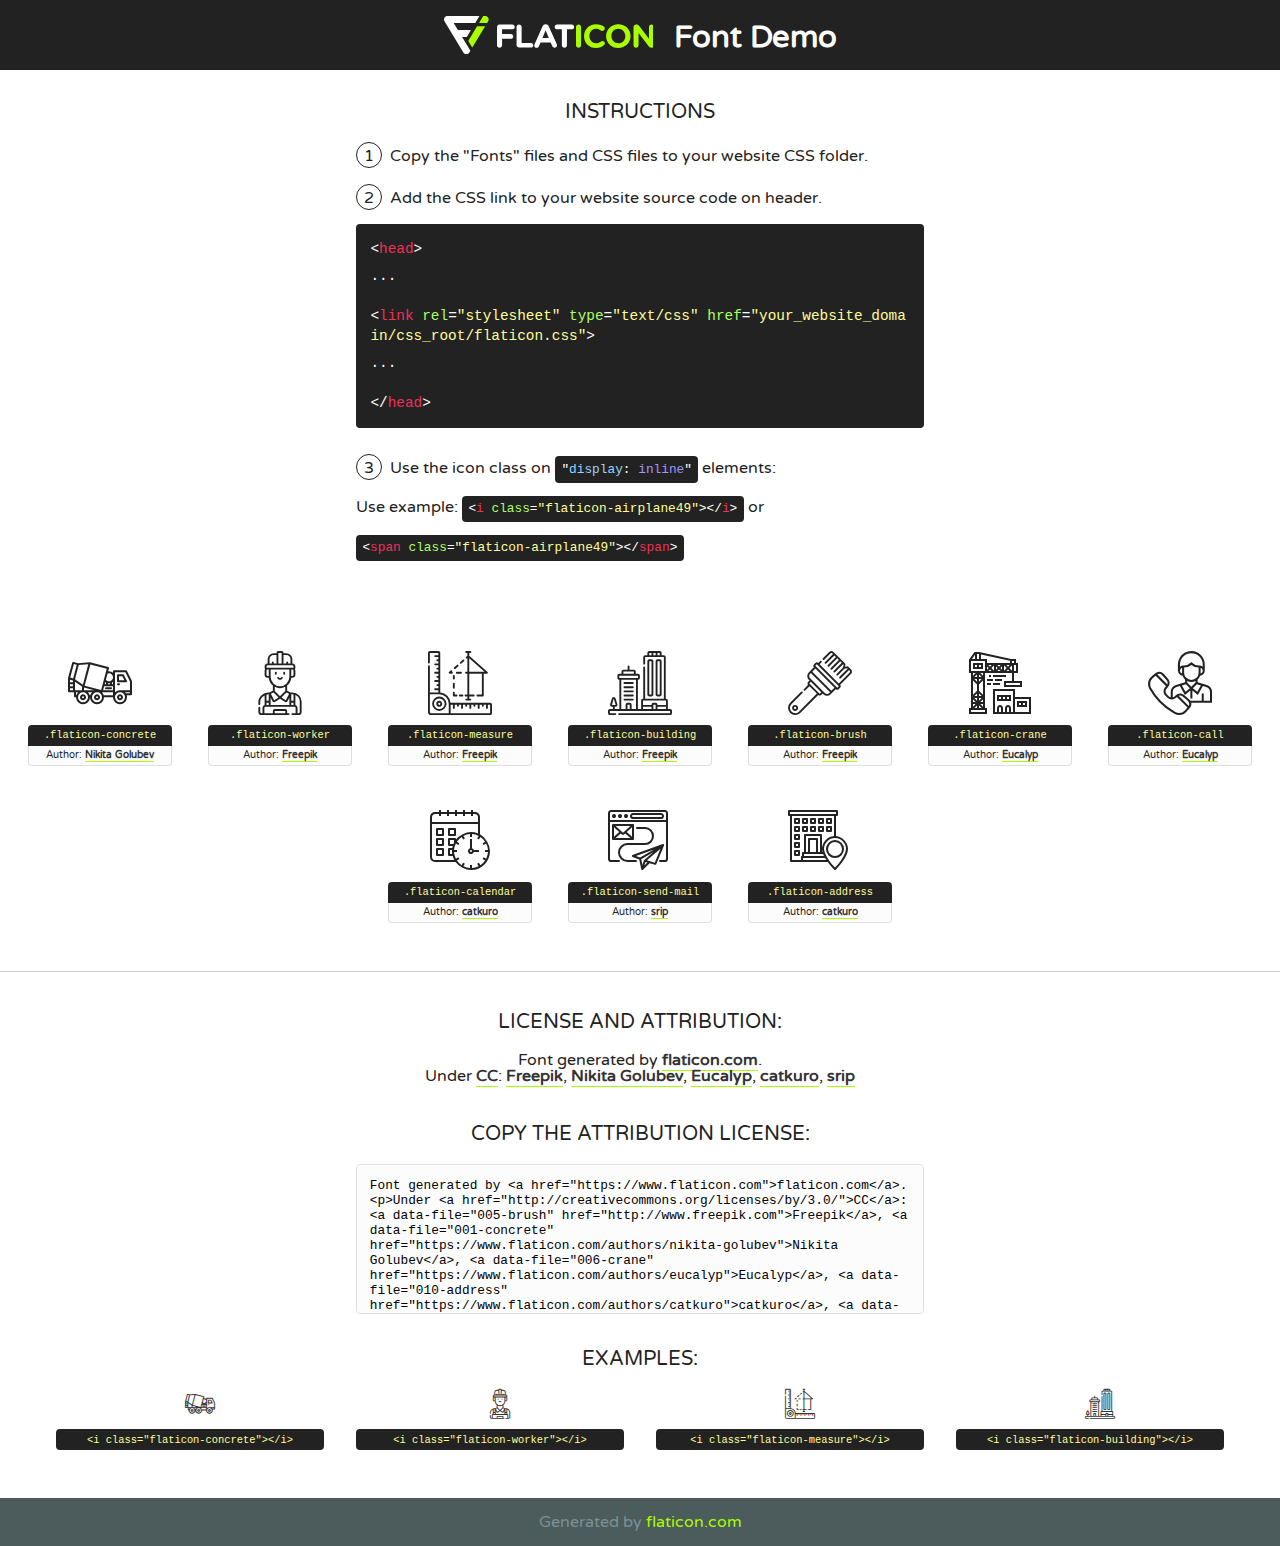
<file: lib/flaticon/font/flaticon.html>
<!DOCTYPE html>
<!--
  Flaticon icon font: Flaticon
  Creation date: 23/08/2020 07:24
-->
<html>
<!DOCTYPE html>
<html>

<head>
    <title>Flaticon WebFont</title>
    <link href="http://fonts.googleapis.com/css?family=Varela+Round" rel="stylesheet" type="text/css" />
    <link rel="stylesheet" type="text/css" href="flaticon.css">
    <meta charset="UTF-8">
    <style>
    html, body, div, span, applet, object, iframe,
    h1, h2, h3, h4, h5, h6, p, blockquote, pre,
    a, abbr, acronym, address, big, cite, code,
    del, dfn, em, img, ins, kbd, q, s, samp,
    small, strike, strong, sub, sup, tt, var,
    b, u, i, center,
    dl, dt, dd, ol, ul, li,
    fieldset, form, label, legend,
    table, caption, tbody, tfoot, thead, tr, th, td,
    article, aside, canvas, details, embed, 
    figure, figcaption, footer, header, hgroup, 
    menu, nav, output, ruby, section, summary,
    time, mark, audio, video {
        margin: 0;
        padding: 0;
        border: 0;
        font-size: 100%;
        font: inherit;
        vertical-align: baseline;
    }
    /* HTML5 display-role reset for older browsers */
    article, aside, details, figcaption, figure, 
    footer, header, hgroup, menu, nav, section {
        display: block;
    }
    body {
        line-height: 1;
    }
    ol, ul {
        list-style: none;
    }
    blockquote, q {
        quotes: none;
    }
    blockquote:before, blockquote:after,
    q:before, q:after {
        content: '';
        content: none;
    }
    table {
        border-collapse: collapse;
        border-spacing: 0;
    }
    body {
        font-family: 'Varela Round', Helvetica, Arial, sans-serif;
        font-size: 16px;
        color: #222;
    }
    a {
        color: #333;
        border-bottom: 1px solid #a9fd00;
        font-weight: bold;
        text-decoration: none;
    }
    * {
        -moz-box-sizing: border-box;
        -webkit-box-sizing: border-box;
        box-sizing: border-box;
        margin: 0;
        padding: 0;
    }
    [class^="flaticon-"]:before, [class*=" flaticon-"]:before, [class^="flaticon-"]:after, [class*=" flaticon-"]:after {
        font-family: Flaticon;
        font-size: 30px;
        font-style: normal;
        margin-left: 20px;
        color: #333;
    }
    .wrapper {
        max-width: 600px;
        margin: auto;
        padding: 0 1em;
    }
    .title {
        font-size: 1.25em;
        text-align: center;
        margin-bottom: 1em;
        text-transform: uppercase;
    }
    header {
        text-align: center;
        background-color: #222;
        color: #fff;
        padding: 1em;
    }
    header .logo {
        width: 210px;
        height: 38px;
        display: inline-block;
        vertical-align: middle;
        margin-right: 1em;
        border: none;
    }
    header strong {
        font-size: 1.95em;
        font-weight: bold;
        vertical-align: middle;
        margin-top: 5px;
        display: inline-block;
    }
    .demo {
        margin: 2em auto;
        line-height: 1.25em;
    }
    .demo ul li {
        margin-bottom: 1em;
    }
    .demo ul li .num {
        color: #222;
        border-radius: 20px;
        display: inline-block;
        width: 26px;
        padding: 3px;
        height: 26px;
        text-align: center;
        margin-right: 0.5em;
        border: 1px solid #222;
    }
    .demo ul li code {
        background-color: #222;
        border-radius: 4px;
        padding: 0.25em 0.5em;
        display: inline-block;
        color: #fff;
        font-family: Consolas,Monaco,Lucida Console,Liberation Mono,DejaVu Sans Mono,Bitstream Vera Sans Mono,Courier New, monospace;
        font-weight: lighter;
        margin-top: 1em;
        font-size: 0.8em;
        word-break: break-all;
    }
    .demo ul li code.big {
        padding: 1em;
        font-size: 0.9em;
    }
    .demo ul li code .red {
        color: #EF3159;
    }
    .demo ul li code .green {
        color: #ACFF65;
    }
    .demo ul li code .yellow {
        color: #FFFF99;
    }
    .demo ul li code .blue {
        color: #99D3FF;
    }
    .demo ul li code .purple {
        color: #A295FF;
    }
    .demo ul li code .dots {
        margin-top: 0.5em;
        display: block;
    }
    #glyphs {
        border-bottom: 1px solid #ccc;
        padding: 2em 0;
        text-align: center;
    }
    .glyph {
        display: inline-block;
        width: 9em;
        margin: 1em;
        text-align: center;
        vertical-align: top;
        background: #FFF;
    }
    .glyph .glyph-icon {
        padding: 10px;
        display: block;
        font-family:"Flaticon";
        font-size: 64px;
        line-height: 1;
    }
    .glyph .glyph-icon:before {
        font-size: 64px;
        color: #222;
        margin-left: 0;
    }
    .class-name {
        font-size: 0.65em;
        background-color: #222;
        color: #fff;
        border-radius: 4px 4px 0 0;
        padding: 0.5em;
        color: #FFFF99;
        font-family: Consolas,Monaco,Lucida Console,Liberation Mono,DejaVu Sans Mono,Bitstream Vera Sans Mono,Courier New, monospace;
    }
    .author-name {
        font-size: 0.6em;
        background-color: #fcfcfd;
        border: 1px solid #DEDEE4;
        border-top: 0;
        border-radius: 0 0 4px 4px;
        padding: 0.5em;
    }
    .class-name:last-child {
        font-size: 10px;
        color:#888;
    }
    .class-name:last-child a {
        font-size: 10px;
        color:#555;
    }
    .class-name:last-child a:hover {
        color:#a9fd00;
    }
    .glyph > input {
        display: block;
        width: 100px;
        margin: 5px auto;
        text-align: center;
        font-size: 12px;
        cursor: text;
    }
    .glyph > input.icon-input {
        font-family:"Flaticon";
        font-size: 16px;
        margin-bottom: 10px;
    }
    .attribution .title {
        margin-top: 2em;
    }
    .attribution textarea {
        background-color: #fcfcfd;
        padding: 1em;
        border: none;
        box-shadow: none;
        border: 1px solid #DEDEE4;
        border-radius: 4px;
        resize: none;
        width: 100%;
        height: 150px;
        font-size: 0.8em;
        font-family: Consolas,Monaco,Lucida Console,Liberation Mono,DejaVu Sans Mono,Bitstream Vera Sans Mono,Courier New, monospace;
        -webkit-appearance: none;
    }
    .iconsuse {
        margin: 2em auto;
        text-align: center;
        max-width: 1200px;
    }
    .iconsuse:after {
        content: '';
        display: table;
        clear: both;
    }
    .iconsuse .image {
        float: left;
        width: 25%;
        padding: 0 1em;
    }
    .iconsuse .image p {
        margin-bottom: 1em;
    }
    .iconsuse .image span {
        display: block;
        font-size: 0.65em;
        background-color: #222;
        color: #fff;
        border-radius: 4px;
        padding: 0.5em;
        color: #FFFF99;
        margin-top: 1em;
        font-family: Consolas,Monaco,Lucida Console,Liberation Mono,DejaVu Sans Mono,Bitstream Vera Sans Mono,Courier New, monospace;
    }
    #footer {
        text-align: center;
        background-color: #4C5B5C;
        color: #7c9192;
        padding: 1em;
    }
    #footer a {
        border: none;
        color: #a9fd00;
        font-weight: normal;
    }
    @media (max-width: 960px) {
        .iconsuse .image {
            width: 50%;
        }
    }
    @media (max-width: 560px) {
        .iconsuse .image {
            width: 100%;
        }
    }
    </style>
</head>

<body class="characters-off">

    <header>
        <a href="https://www.flaticon.com" target="_blank" class="logo">
            <svg version="1.1" xmlns="http://www.w3.org/2000/svg" xmlns:xlink="http://www.w3.org/1999/xlink" xmlns:a="http://ns.adobe.com/AdobeSVGViewerExtensions/3.0/" viewBox="0 0 560.875 102.036" enable-background="new 0 0 560.875 102.036" xml:space="preserve">
                <defs>
                </defs>
                <g>
                    <g class="letters">
                        <path fill="#ffffff" d="M141.596,29.675c0-3.777,2.985-6.767,6.764-6.767h34.438c3.426,0,6.15,2.728,6.15,6.15
                        c0,3.43-2.724,6.149-6.15,6.149h-27.674v13.091h23.719c3.429,0,6.151,2.724,6.151,6.15c0,3.43-2.723,6.149-6.151,6.149h-23.719
                        v17.574c0,3.773-2.986,6.761-6.764,6.761c-3.779,0-6.764-2.989-6.764-6.761V29.675z"></path>
                        <path fill="#ffffff" d="M193.844,29.149c0-3.781,2.985-6.767,6.764-6.767c3.776,0,6.763,2.985,6.763,6.767v42.957h25.039
                        c3.426,0,6.149,2.726,6.149,6.153c0,3.425-2.723,6.15-6.149,6.15h-31.802c-3.779,0-6.764-2.986-6.764-6.768V29.149z"></path>
                        <path fill="#ffffff" d="M241.891,75.71l21.438-48.407c1.492-3.341,4.215-5.357,7.906-5.357h0.792
                        c3.686,0,6.323,2.017,7.815,5.357l21.439,48.407c0.436,0.967,0.701,1.845,0.701,2.723c0,3.602-2.809,6.501-6.414,6.501
                        c-3.161,0-5.269-1.845-6.499-4.655l-4.132-9.661h-27.059l-4.301,10.102c-1.144,2.631-3.426,4.214-6.237,4.214
                        c-3.517,0-6.24-2.81-6.24-6.325C241.1,77.64,241.451,76.677,241.891,75.71z M279.932,58.666l-8.521-20.297l-8.526,20.297H279.932
                        z"></path>
                        <path fill="#ffffff" d="M314.864,35.387H301.86c-3.429,0-6.239-2.813-6.239-6.238c0-3.429,2.811-6.24,6.239-6.24h39.533
                        c3.426,0,6.237,2.811,6.237,6.24c0,3.425-2.811,6.238-6.237,6.238h-13.001v42.785c0,3.773-2.99,6.761-6.764,6.761
                        c-3.779,0-6.764-2.989-6.764-6.761V35.387z"></path>
                        <path fill="#A9FD00" d="M352.615,29.149c0-3.781,2.985-6.767,6.767-6.767c3.774,0,6.761,2.985,6.761,6.767v49.024
                        c0,3.773-2.987,6.761-6.761,6.761c-3.781,0-6.767-2.989-6.767-6.761V29.149z"></path>
                        <path fill="#A9FD00" d="M374.132,53.836v-0.179c0-17.481,13.178-31.801,32.065-31.801c9.22,0,15.459,2.458,20.557,6.238
                        c1.402,1.054,2.637,2.985,2.637,5.357c0,3.692-2.985,6.59-6.681,6.59c-1.845,0-3.071-0.702-4.044-1.319
                        c-3.776-2.813-7.729-4.393-12.562-4.393c-10.364,0-17.831,8.611-17.831,19.154v0.173c0,10.542,7.291,19.329,17.831,19.329
                        c5.715,0,9.492-1.756,13.359-4.834c1.049-0.874,2.458-1.491,4.039-1.491c3.429,0,6.325,2.813,6.325,6.236
                        c0,2.106-1.056,3.78-2.282,4.834c-5.539,4.834-12.036,7.733-21.878,7.733C387.572,85.464,374.132,71.493,374.132,53.836z"></path>
                        <path fill="#A9FD00" d="M433.009,53.836v-0.179c0-17.481,13.79-31.801,32.766-31.801c18.981,0,32.592,14.143,32.592,31.628v0.173
                        c0,17.483-13.785,31.807-32.769,31.807C446.625,85.464,433.009,71.32,433.009,53.836z M484.224,53.836v-0.179
                        c0-10.539-7.725-19.326-18.626-19.326c-10.893,0-18.449,8.611-18.449,19.154v0.173c0,10.542,7.73,19.329,18.626,19.329
                        C476.676,72.986,484.224,64.378,484.224,53.836z"></path>
                        <path fill="#A9FD00" d="M506.233,29.321c0-3.774,2.99-6.763,6.767-6.763h1.401c3.252,0,5.183,1.583,7.029,3.953l26.093,34.265
                        V29.059c0-3.692,2.99-6.677,6.681-6.677c3.683,0,6.671,2.985,6.671,6.677v48.934c0,3.78-2.987,6.765-6.764,6.765h-0.436
                        c-3.257,0-5.188-1.581-7.034-3.953l-27.056-35.492v32.944c0,3.687-2.985,6.676-6.678,6.676c-3.683,0-6.673-2.989-6.673-6.676
                        V29.321z"></path>
                    </g>
                    <g class="insignia">
                        <path fill="#ffffff" d="M48.372,56.137h12.517l11.156-18.537H37.186L25.688,18.539h57.825L94.668,0H9.271
                        C5.925,0,2.842,1.801,1.198,4.716c-1.644,2.907-1.593,6.482,0.134,9.343l50.38,83.501c1.678,2.781,4.689,4.476,7.938,4.476
                        c3.246,0,6.257-1.695,7.935-4.476l2.898-4.804L48.372,56.137z"></path>
                        <g class="i">
                            <path fill="#A9FD00" d="M93.575,18.539h0.031v0.004l21.652,0.004l2.705-4.488c1.727-2.861,1.778-6.436,0.133-9.343
                            C116.454,1.801,113.371,0,110.026,0h-5.294L93.575,18.539z"></path>
                            <polygon fill="#A9FD00" points="88.291,27.356 64.725,66.486 75.519,84.404 109.942,27.356"></polygon>
                        </g>
                    </g>
                </g>
            </svg>
        </a>
        <strong>Font Demo</strong>
    </header>


    <section class="demo wrapper">

        <p class="title">Instructions</p>

        <ul>
            <li>
                <span class="num">1</span>Copy the "Fonts" files and CSS files to your website CSS folder.
            </li>
            <li>
                <span class="num">2</span>Add the CSS link to your website source code on header.
                <code class="big">
                    &lt;<span class="red">head</span>&gt;
                    <br/><span class="dots">...</span>
                    <br/>&lt;<span class="red">link</span> <span class="green">rel</span>=<span class="yellow">"stylesheet"</span> <span class="green">type</span>=<span class="yellow">"text/css"</span> <span class="green">href</span>=<span class="yellow">"your_website_domain/css_root/flaticon.css"</span>&gt;
                    <br/><span class="dots">...</span>
                    <br/>&lt;/<span class="red">head</span>&gt;
                </code>
            </li>

            <li>
                <p>
                    <span class="num">3</span>Use the icon class on <code>"<span class="blue">display</span>:<span class="purple"> inline</span>"</code> elements:
                    <br />
                    Use example: <code>&lt;<span class="red">i</span> <span class="green">class</span>=<span class="yellow">&quot;flaticon-airplane49&quot;</span>&gt;&lt;/<span class="red">i</span>&gt;</code> or <code>&lt;<span class="red">span</span> <span class="green">class</span>=<span class="yellow">&quot;flaticon-airplane49&quot;</span>&gt;&lt;/<span class="red">span</span>&gt;</code>
            </li>
        </ul>

    </section>




   <section id="glyphs">          
    
      
        <div class="glyph"><div class="glyph-icon flaticon-concrete"></div>
            <div class="class-name">.flaticon-concrete</div>
            <div class="author-name">Author: <a data-file="001-concrete" href="https://www.flaticon.com/authors/nikita-golubev">Nikita Golubev</a> </div> 
        </div>        
        
        <div class="glyph"><div class="glyph-icon flaticon-worker"></div>
            <div class="class-name">.flaticon-worker</div>
            <div class="author-name">Author: <a data-file="002-worker" href="http://www.freepik.com">Freepik</a> </div> 
        </div>        
        
        <div class="glyph"><div class="glyph-icon flaticon-measure"></div>
            <div class="class-name">.flaticon-measure</div>
            <div class="author-name">Author: <a data-file="003-measure" href="http://www.freepik.com">Freepik</a> </div> 
        </div>        
        
        <div class="glyph"><div class="glyph-icon flaticon-building"></div>
            <div class="class-name">.flaticon-building</div>
            <div class="author-name">Author: <a data-file="004-building" href="http://www.freepik.com">Freepik</a> </div> 
        </div>        
        
        <div class="glyph"><div class="glyph-icon flaticon-brush"></div>
            <div class="class-name">.flaticon-brush</div>
            <div class="author-name">Author: <a data-file="005-brush" href="http://www.freepik.com">Freepik</a> </div> 
        </div>        
        
        <div class="glyph"><div class="glyph-icon flaticon-crane"></div>
            <div class="class-name">.flaticon-crane</div>
            <div class="author-name">Author: <a data-file="006-crane" href="https://www.flaticon.com/authors/eucalyp">Eucalyp</a> </div> 
        </div>        
        
        <div class="glyph"><div class="glyph-icon flaticon-call"></div>
            <div class="class-name">.flaticon-call</div>
            <div class="author-name">Author: <a data-file="007-call" href="https://www.flaticon.com/authors/eucalyp">Eucalyp</a> </div> 
        </div>        
        
        <div class="glyph"><div class="glyph-icon flaticon-calendar"></div>
            <div class="class-name">.flaticon-calendar</div>
            <div class="author-name">Author: <a data-file="008-calendar" href="https://www.flaticon.com/authors/catkuro">catkuro</a> </div> 
        </div>        
        
        <div class="glyph"><div class="glyph-icon flaticon-send-mail"></div>
            <div class="class-name">.flaticon-send-mail</div>
            <div class="author-name">Author: <a data-file="009-send-mail" href="https://www.flaticon.com/authors/srip">srip</a> </div> 
        </div>        
        
        <div class="glyph"><div class="glyph-icon flaticon-address"></div>
            <div class="class-name">.flaticon-address</div>
            <div class="author-name">Author: <a data-file="010-address" href="https://www.flaticon.com/authors/catkuro">catkuro</a> </div> 
        </div>        
        

    </section>



    <section class="attribution wrapper"   style="text-align:center;">

      <div class="title">License and attribution:</div><div class="attrDiv">Font generated by <a href="https://www.flaticon.com">flaticon.com</a>. <div><p>Under <a href="http://creativecommons.org/licenses/by/3.0/">CC</a>: <a data-file="005-brush" href="http://www.freepik.com">Freepik</a>, <a data-file="001-concrete" href="https://www.flaticon.com/authors/nikita-golubev">Nikita Golubev</a>, <a data-file="006-crane" href="https://www.flaticon.com/authors/eucalyp">Eucalyp</a>, <a data-file="010-address" href="https://www.flaticon.com/authors/catkuro">catkuro</a>, <a data-file="009-send-mail" href="https://www.flaticon.com/authors/srip">srip</a></p>  </div>
      </div>
      <div class="title">Copy the Attribution License:</div>

    <textarea onclick="this.focus();this.select();">Font generated by &lt;a href=&quot;https://www.flaticon.com&quot;&gt;flaticon.com&lt;/a&gt;. <p>Under <a href="http://creativecommons.org/licenses/by/3.0/">CC</a>: <a data-file="005-brush" href="http://www.freepik.com">Freepik</a>, <a data-file="001-concrete" href="https://www.flaticon.com/authors/nikita-golubev">Nikita Golubev</a>, <a data-file="006-crane" href="https://www.flaticon.com/authors/eucalyp">Eucalyp</a>, <a data-file="010-address" href="https://www.flaticon.com/authors/catkuro">catkuro</a>, <a data-file="009-send-mail" href="https://www.flaticon.com/authors/srip">srip</a></p>  
     </textarea>

    </section>

    <section class="iconsuse">

          <div class="title">Examples:</div>            
             
            <div class="image">
                <p>
                    <i class="glyph-icon flaticon-concrete"></i> 
                    <span>&lt;i class=&quot;flaticon-concrete&quot;&gt;&lt;/i&gt;</span>
                </p>
            </div>
            
            <div class="image">
                <p>
                    <i class="glyph-icon flaticon-worker"></i> 
                    <span>&lt;i class=&quot;flaticon-worker&quot;&gt;&lt;/i&gt;</span>
                </p>
            </div>
            
            <div class="image">
                <p>
                    <i class="glyph-icon flaticon-measure"></i> 
                    <span>&lt;i class=&quot;flaticon-measure&quot;&gt;&lt;/i&gt;</span>
                </p>
            </div>
            
            <div class="image">
                <p>
                    <i class="glyph-icon flaticon-building"></i> 
                    <span>&lt;i class=&quot;flaticon-building&quot;&gt;&lt;/i&gt;</span>
                </p>
            </div>
                       
        </div>
                            
    </section>

<div id="footer">
    <div>Generated by <a href="https://www.flaticon.com">flaticon.com</a>
    </div>
</div>



</body>
</html>
</file>
<file: lib/flaticon/font/flaticon.css>
/*
  	Flaticon icon font: Flaticon
  	Creation date: 23/08/2020 07:24
  	*/

@font-face {
  font-family: "Flaticon";
  src: url("./Flaticon.eot");
  src: url("./Flaticon.eot?#iefix") format("embedded-opentype"),
       url("./Flaticon.woff2") format("woff2"),
       url("./Flaticon.woff") format("woff"),
       url("./Flaticon.ttf") format("truetype"),
       url("./Flaticon.svg#Flaticon") format("svg");
  font-weight: normal;
  font-style: normal;
}

@media screen and (-webkit-min-device-pixel-ratio:0) {
  @font-face {
    font-family: "Flaticon";
    src: url("./Flaticon.svg#Flaticon") format("svg");
  }
}

[class^="flaticon-"]:before, [class*=" flaticon-"]:before,
[class^="flaticon-"]:after, [class*=" flaticon-"]:after {   
  font-family: Flaticon;
        font-size: 20px;
font-style: normal;
margin-left: 20px;
}

.flaticon-concrete:before { content: "\f100"; }
.flaticon-worker:before { content: "\f101"; }
.flaticon-measure:before { content: "\f102"; }
.flaticon-building:before { content: "\f103"; }
.flaticon-brush:before { content: "\f104"; }
.flaticon-crane:before { content: "\f105"; }
.flaticon-call:before { content: "\f106"; }
.flaticon-calendar:before { content: "\f107"; }
.flaticon-send-mail:before { content: "\f108"; }
.flaticon-address:before { content: "\f109"; }
</file>
<file: css/style.css>
/*******************************/
/********* General CSS *********/
/*******************************/
body {
    color: #666666;
    background: #dddddd;
    font-family: 'Poppins', sans-serif;
    font-weight: 400;
}

h1,
h2, 
h3, 
h4,
h5, 
h6 {
    color: #030f27;
}

a {
    color: #666666;
    transition: .3s;
}

a:hover,
a:active,
a:focus {
    color: #fdbe33;
    outline: none;
    text-decoration: none;
}

.btn:focus {
    box-shadow: none;
}

.wrapper {
    position: relative;
    width: 100%;
    max-width: 1366px;
    margin: 0 auto;
    background: #ffffff;
}

.back-to-top {
    position: fixed;
    display: none;
    background: #fdbe33;
    color: #121518;
    width: 44px;
    height: 44px;
    text-align: center;
    line-height: 1;
    font-size: 22px;
    right: 15px;
    bottom: 15px;
    transition: background 0.5s;
    z-index: 9;
}

.back-to-top:hover {
    color: #fdbe33;
    background: #121518;
}

.back-to-top i {
    padding-top: 10px;
}

.btn {
    transition: .3s;
}


/**********************************/
/********** Top Bar CSS ***********/
/**********************************/
.top-bar {
    position: relative;
    height: 90px;
    background: #fdbe33;
}

.top-bar .logo  {
    padding: 15px 0;
    text-align: left;
    overflow: hidden;
}

.top-bar .logo h1 {
    margin: 0;
    color: #030f27;
    font-size: 60px;
    line-height: 60px;
    font-weight: 700;
}

.top-bar .logo img {
    max-width: 100%;
    max-height: 60px;
}

.top-bar .top-bar-item {
    display: flex;
    align-items: center;
    justify-content: flex-end;
}

.top-bar .top-bar-icon {
    width: 40px;
    display: flex;
    align-items: center;
    justify-content: center;
}

.top-bar .top-bar-icon [class^="flaticon-"]::before {
    margin: 0;
    color: #030f27;
    font-size: 40px;
}

.top-bar .top-bar-text {
    padding-left: 15px;
}

.top-bar .top-bar-text h3 {
    margin: 0 0 5px 0;
    color: #030f27;
    font-size: 16px;
    font-weight: 400;
}

.top-bar .top-bar-text p {
    margin: 0;
    color: #030f27;
    font-size: 13px;
    font-weight: 400;
}

@media (min-width: 992px) {
    .top-bar {
        padding: 0 60px;
    }
}

@media (max-width: 991.98px) {
    .top-bar .logo {
        text-align: center;
    }
}


/**********************************/
/*********** Nav Bar CSS **********/
/**********************************/
.nav-bar {
    position: relative;
    background: #fdbe33;
    transition: .3s;
}

.nav-bar .container-fluid {
    padding: 0;
}

.nav-bar.nav-sticky {
    position: fixed;
    top: 0;
    width: 100%;
    max-width: 1366px;
    box-shadow: 0 2px 5px rgba(0, 0, 0, .3);
    z-index: 999;
}

.nav-bar .navbar {
    height: 100%;
    background: #030f27 !important;
}

.navbar-dark .navbar-nav .nav-link,
.navbar-dark .navbar-nav .nav-link:focus,
.navbar-dark .navbar-nav .nav-link:hover,
.navbar-dark .navbar-nav .nav-link.active {
    padding: 10px 10px 8px 10px;
    color: #ffffff;
}

.navbar-dark .navbar-nav .nav-link:hover,
.navbar-dark .navbar-nav .nav-link.active {
    color: #fdbe33;
    transition: none;
}

.nav-bar .dropdown-menu {
    margin-top: 0;
    border: 0;
    border-radius: 0;
    background: #f8f9fa;
}

.nav-bar .btn {
    color: #ffffff;
    border: 2px solid #ffffff;
    border-radius: 0;
}

.nav-bar .btn:hover {
    color: #030f27;
    background: #fdbe33;
    border-color: #fdbe33;
}

@media (min-width: 992px) {
    .nav-bar {
        padding: 0 75px;
    }
    
    .nav-bar.nav-sticky {
        padding: 0;
    }
    
    .nav-bar .navbar {
        padding: 20px;
    }
    
    .nav-bar .navbar-brand {
        display: none;
    }
    
    .nav-bar a.nav-link {
        padding: 8px 15px;
        font-size: 15px;
        text-transform: uppercase;
    }
}

@media (max-width: 991.98px) {
    .nav-bar .navbar {
        padding: 15px;
    }
    
    .nav-bar a.nav-link {
        padding: 5px;
    }
    
    .nav-bar .dropdown-menu {
        box-shadow: none;
    }
    
    .nav-bar .btn {
        display: none;
    }
}


/*******************************/
/******** Carousel CSS *********/
/*******************************/
.carousel {
    position: relative;
    width: 100%;
    height: calc(100vh - 170px);
    min-height: 400px;
    margin: 0 auto;
    text-align: center;
    overflow: hidden;
}

.carousel .carousel-inner,
.carousel .carousel-item {
    position: relative;
    width: 100%;
    height: 100%;
}

.carousel .carousel-item img {
    width: 100%;
    height: 100%;
    object-fit: cover;
}

.carousel .carousel-item::after {
    position: absolute;
    content: "";
    width: 100%;
    height: 100%;
    top: 0;
    left: 0;
    background: rgba(0, 0, 0, .3);
    z-index: 1;
}

.carousel .carousel-caption {
    position: absolute;
    top: 0;
    bottom: 0;
    display: flex;
    align-items: center;
    justify-content: center;
    flex-direction: column;
    height: calc(100vh - 170px);
    min-height: 400px;
}

.carousel .carousel-caption p {
    color: #ffffff;
    font-size: 30px;
    margin-bottom: 15px;
    letter-spacing: 1px;
}

.carousel .carousel-caption h1 {
    color: #ffffff;
    font-size: 60px;
    font-weight: 700;
    margin-bottom: 35px;
}

.carousel .carousel-caption .btn {
    padding: 15px 35px;
    font-size: 18px;
    font-weight: 500;
    letter-spacing: 1px;
    text-transform: uppercase;
    color: #ffffff;
    background: transparent;
    border: 2px solid #ffffff;
    border-radius: 0;
    transition: .3s;
}

.carousel .carousel-caption .btn:hover {
    color: #030f27;
    background: #fdbe33;
    border-color: #fdbe33;
}

@media (max-width: 767.98px) {
    .carousel .carousel-caption h1 {
        font-size: 40px;
        font-weight: 700;
    }
    
    .carousel .carousel-caption p {
        font-size: 20px;
    }
    
    .carousel .carousel-caption .btn {
        padding: 12px 30px;
        font-size: 18px;
        font-weight: 500;
        letter-spacing: 0;
    }
}

@media (max-width: 575.98px) {
    .carousel .carousel-caption h1 {
        font-size: 30px;
        font-weight: 500;
    }
    
    .carousel .carousel-caption p {
        font-size: 16px;
    }
    
    .carousel .carousel-caption .btn {
        padding: 10px 25px;
        font-size: 16px;
        font-weight: 400;
        letter-spacing: 0;
    }
}

.carousel .animated {
    -webkit-animation-duration: 1.5s;
    animation-duration: 1.5s;
}


/*******************************/
/******* Page Header CSS *******/
/*******************************/
.page-header {
    position: relative;
    margin-bottom: 45px;
    padding: 90px 0;
    text-align: center;
    background: #fdbe33;
}

.page-header h2 {
    position: relative;
    color: #030f27;
    font-size: 60px;
    font-weight: 700;
    margin-bottom: 20px;
    padding-bottom: 5px;
}

.page-header h2::after {
    position: absolute;
    content: "";
    width: 100px;
    height: 2px;
    left: calc(50% - 50px);
    bottom: 0;
    background: #030f27;
}

.page-header a {
    position: relative;
    padding: 0 12px;
    font-size: 22px;
    color: #030f27;
}

.page-header a:hover {
    color: #ffffff;
}

.page-header a::after {
    position: absolute;
    content: "/";
    width: 8px;
    height: 8px;
    top: -2px;
    right: -7px;
    text-align: center;
    color: #121518;
}

.page-header a:last-child::after {
    display: none;
}

@media (max-width: 991.98px) {
    .page-header {
        padding: 60px 0;
    }
    
    .page-header h2 {
        font-size: 45px;
    }
    
    .page-header a {
        font-size: 20px;
    }
}

@media (max-width: 767.98px) {
    .page-header {
        padding: 45px 0;
    }
    
    .page-header h2 {
        font-size: 35px;
    }
    
    .page-header a {
        font-size: 18px;
    }
}


/*******************************/
/******* Section Header ********/
/*******************************/
.section-header {
    position: relative;
    width: 100%;
    margin-bottom: 45px;
}

.section-header p {
    color: #fdbe33;
    font-size: 18px;
    font-weight: 600;
    margin-bottom: 5px;
}

.section-header h2 {
    margin: 0;
    position: relative;
    font-size: 50px;
    font-weight: 700;
}

@media (max-width: 767.98px) {
    .section-header h2 {
        font-size: 30px;
    }
}


/*******************************/
/********* Feature CSS *********/
/*******************************/
.feature {
    position: relative;
    margin-bottom: 45px;
}

.feature .col-md-12 {
    background: #030f27;
}
    
.feature .col-md-12:nth-child(2n) {
    color: #030f27;
    background: #fdbe33;
}

.feature .feature-item {
    min-height: 250px;
    padding: 30px;
    display: flex;
    align-items: center;
    justify-content: flex-start;
}

.feature .feature-icon {
    position: relative;
    width: 60px;
    display: flex;
    align-items: center;
    justify-content: center;
}

.feature .feature-icon::before {
    position: absolute;
    content: "";
    width: 80px;
    height: 80px;
    top: -20px;
    left: -10px;
    border: 2px dotted #ffffff;
    border-radius: 60px;
    z-index: 1;
}

.feature .feature-icon::after {
    position: absolute;
    content: "";
    width: 79px;
    height: 79px;
    top: -18px;
    left: -9px;
    background: #030f27;
    border-radius: 60px;
    z-index: 2;
}

.feature .col-md-12:nth-child(2n) .feature-icon::after {
    background: #fdbe33;
}

.feature .feature-icon [class^="flaticon-"]::before {
    position: relative;
    margin: 0;
    color: #fdbe33;
    font-size: 60px;
    line-height: 60px;
    z-index: 3;
}

.feature .feature-text {
    padding-left: 30px;
}

.feature .feature-text h3 {
    margin: 0 0 10px 0;
    color: #fdbe33;
    font-size: 25px;
    font-weight: 600;
}

.feature .feature-text p {
    margin: 0;
    color: #fdbe33;
    font-size: 18px;
    font-weight: 400;
}

.feature .col-md-12:nth-child(2n) [class^="flaticon-"]::before,
.feature .col-md-12:nth-child(2n) h3,
.feature .col-md-12:nth-child(2n) p {
    color: #030f27;
}


/*******************************/
/********** About CSS **********/
/*******************************/
.about {
    position: relative;
    width: 100%;
    padding: 45px 0;
}

.about .section-header {
    margin-bottom: 30px;
}

.about .about-img {
    position: relative;
    height: 100%;
}

.about .about-img img {
    width: 100%;
    height: 100%;
    object-fit: cover;
}

.about .about-text p {
    font-size: 16px;
}

.about .about-text a.btn {
    position: relative;
    margin-top: 15px;
    padding: 15px 35px;
    font-size: 16px;
    font-weight: 500;
    letter-spacing: 1px;
    color: #030f27;
    border-radius: 0;
    background: #fdbe33;
    transition: .3s;
}

.about .about-text a.btn:hover {
    color: #fdbe33;
    background: #030f27;
}

@media (max-width: 767.98px) {
    .about .about-img {
        margin-bottom: 30px;
        height: auto;
    }
}


/*******************************/
/********** Fact CSS ***********/
/*******************************/
.fact {
    position: relative;
    width: 100%;
    padding: 45px 0;
}

.fact .col-6 {
    display: flex;
    align-items: flex-start;
}

.fact .fact-icon {
    position: relative;
    margin: 7px 15px 0 15px;
    width: 60px;
    display: flex;
    align-items: center;
    justify-content: center;
}

.fact .fact-icon [class^="flaticon-"]::before {
    margin: 0;
    font-size: 60px;
    line-height: 60px;
    background-image: linear-gradient(#ffffff, #fdbe33);
    -webkit-background-clip: text;
    -webkit-text-fill-color: transparent;
}

.fact .fact-right .fact-icon [class^="flaticon-"]::before {
    background-image: linear-gradient(#ffffff, #030f27);
}

.fact .fact-left,
.fact .fact-right {
    padding-top: 60px;
    padding-bottom: 60px;
}

.fact .fact-text h2 {
    font-size: 35px;
    font-weight: 700;
}

.fact .fact-text p {
    margin: 0;
    font-size: 16px;
    font-weight: 600;
    text-transform: uppercase;
}

.fact .fact-left {
    color: #fdbe33;
    background: #030f27;
}

.fact .fact-right {
    color: #030f27;
    background: #fdbe33;
}

.fact .fact-left h2 {
    color: #fdbe33;
}


/*******************************/
/********* Service CSS *********/
/*******************************/
.service {
    position: relative;
    width: 100%;
    padding: 45px 0 15px 0;
}

.service .service-item {
    position: relative;
    width: 100%;
    text-align: center;
    margin-bottom: 30px;
}

.service .service-img {
    position: relative;
    overflow: hidden;
}

.service .service-img img {
    width: 100%;
}

.service .service-overlay {
    position: absolute;
    width: 100%;
    height: 100%;
    top: 0;
    left: 0;
    padding: 30px;
    display: flex;
    align-items: center;
    justify-content: center;
    background: rgba(3, 15, 39, .7);
    transition: .5s;
    opacity: 0;
}

.service .service-item:hover .service-overlay {
    opacity: 1;
}

.service .service-overlay p {
    margin: 0;
    color: #ffffff;
}

.service .service-text {
    display: flex;
    align-items: center;
    height: 60px;
    background: #030f27;
    overflow: hidden;
    white-space: nowrap;
    text-overflow: ellipsis;
}

.service .service-text h3 {
    margin: 0;
    padding: 0 15px 0 25px;
    width: calc(100% - 60px);
    font-size: 20px;
    font-weight: 700;
    color: #fdbe33;
    text-align: left;
    overflow: hidden;
    white-space: nowrap;
    text-overflow: ellipsis;
}

.service .service-item a.btn {
    width: 60px;
    height: 60px;
    padding: 3px 0 0 3px;
    display: flex;
    align-items: center;
    justify-content: center;
    font-size: 60px;
    line-height: 60px;
    font-weight: 100;
    color: #030f27;
    background: #fdbe33;
    border-radius: 0;
    transition: .3s;
}

.service .service-item:hover a.btn {
    color: #ffffff;
}


/*******************************/
/********** Video CSS **********/
/*******************************/
.video {
    position: relative;
    margin: 45px 0;
    height: 100%;
    min-height: 500px;
    background: linear-gradient(rgba(3, 15, 39, .9), rgba(3, 15, 39, .9)), url(../img/carousel-1.jpg);
    background-attachment: fixed;
    background-position: center;
    background-repeat: no-repeat;
    background-size: cover;
}

.video .btn-play {
    position: absolute;
    z-index: 1;
    top: 50%;
    left: 50%;
    transform: translateX(-50%) translateY(-50%);
    box-sizing: content-box;
    display: block;
    width: 32px;
    height: 44px;
    border-radius: 50%;
    border: none;
    outline: none;
    padding: 18px 20px 18px 28px;
}

.video .btn-play:before {
    content: "";
    position: absolute;
    z-index: 0;
    left: 50%;
    top: 50%;
    transform: translateX(-50%) translateY(-50%);
    display: block;
    width: 100px;
    height: 100px;
    background: #fdbe33;
    border-radius: 50%;
    animation: pulse-border 1500ms ease-out infinite;
}

.video .btn-play:after {
    content: "";
    position: absolute;
    z-index: 1;
    left: 50%;
    top: 50%;
    transform: translateX(-50%) translateY(-50%);
    display: block;
    width: 100px;
    height: 100px;
    background: #fdbe33;
    border-radius: 50%;
    transition: all 200ms;
}

.video .btn-play:hover:after {
    background-color: darken(#fdbe33, 10%);
}

.video .btn-play img {
    position: relative;
    z-index: 3;
    max-width: 100%;
    width: auto;
    height: auto;
}

.video .btn-play span {
    display: block;
    position: relative;
    z-index: 3;
    width: 0;
    height: 0;
    border-left: 32px solid #030f27;
    border-top: 22px solid transparent;
    border-bottom: 22px solid transparent;
}

@keyframes pulse-border {
  0% {
    transform: translateX(-50%) translateY(-50%) translateZ(0) scale(1);
    opacity: 1;
  }
  100% {
    transform: translateX(-50%) translateY(-50%) translateZ(0) scale(1.5);
    opacity: 0;
  }
}

#videoModal .modal-dialog {
    position: relative;
    max-width: 800px;
    margin: 60px auto 0 auto;
}

#videoModal .modal-body {
    position: relative;
    padding: 0px;
}

#videoModal .close {
    position: absolute;
    width: 30px;
    height: 30px;
    right: 0px;
    top: -30px;
    z-index: 999;
    font-size: 30px;
    font-weight: normal;
    color: #ffffff;
    background: #000000;
    opacity: 1;
}


/*******************************/
/*********** Team CSS **********/
/*******************************/
.team {
    position: relative;
    width: 100%;
    padding: 45px 0 15px 0;
}

.team .team-item {
    position: relative;
    margin-bottom: 30px;
    overflow: hidden;
}

.team .team-img {
    position: relative;
}

.team .team-img img {
    width: 100%;
}

.team .team-text {
    position: relative;
    padding: 25px 15px;
    text-align: center;
    background: #030f27;
    transition: .5s;
}

.team .team-text h2 {
    font-size: 20px;
    font-weight: 600;
    color: #fdbe33;
    transition: .5s;
}

.team .team-text p {
    margin: 0;
    color: #ffffff;
}

.team .team-item:hover .team-text {
    background: #fdbe33;
}

.team .team-item:hover .team-text h2 {
    color: #030f27;
    letter-spacing: 1px;
}

.team .team-social {
    position: absolute;
    width: 100px;
    top: 0;
    left: -50px;
    display: flex;
    flex-direction: column;
    font-size: 0;
}

.team .team-social a {
    position: relative;
    left: 0;
    width: 50px;
    height: 50px;
    display: flex;
    align-items: center;
    justify-content: center;
    font-size: 18px;
    color: #ffffff;
}

.team .team-item:hover .team-social a:first-child {
    background: #00acee;
    left: 50px;
    transition: .3s 0s;
}

.team .team-item:hover .team-social a:nth-child(2) {
    background: #3b5998;
    left: 50px;
    transition: .3s .1s;
}

.team .team-item:hover .team-social a:nth-child(3) {
    background: #0e76a8;
    left: 50px;
    transition: .3s .2s;
}

.team .team-item:hover .team-social a:nth-child(4) {
    background: #3f729b;
    left: 50px;
    transition: .3s .3s;
}


/*******************************/
/*********** FAQs CSS **********/
/*******************************/
.faqs {
    position: relative;
    width: 100%;
    padding: 45px 0;
}

.faqs .row {
    position: relative;
}

.faqs .row::after {
    position: absolute;
    content: "";
    width: 1px;
    height: 100%;
    top: 0;
    left: calc(50% - .5px);
    background: #fdbe33;
}

.faqs #accordion-1 {
    padding-right: 15px;
}

.faqs #accordion-2 {
    padding-left: 15px;
}

@media(max-width: 767.98px) {
    .faqs .row::after {
        display: none;
    }
    
    .faqs #accordion-1,
    .faqs #accordion-2 {
        padding: 0;
    }
    
    .faqs #accordion-2 {
        padding-top: 15px;
    }
}

.faqs .card {
    margin-bottom: 15px;
    border: none;
    border-radius: 0;
}

.faqs .card:last-child {
    margin-bottom: 0;
}

.faqs .card-header {
    padding: 0;
    border: none;
    background: #ffffff;
}

.faqs .card-header a {
    display: block;
    padding: 10px 25px;
    width: 100%;
    color: #121518;
    font-size: 16px;
    line-height: 40px;
    border: 1px solid rgba(0, 0, 0, .1);
    transition: .5s;
}

.faqs .card-header [data-toggle="collapse"][aria-expanded="true"] {
    background: #fdbe33;
}

.faqs .card-header [data-toggle="collapse"]:after {
    font-family: 'font Awesome 5 Free';
    content: "\f067";
    float: right;
    color: #fdbe33;
    font-size: 12px;
    font-weight: 900;
    transition: .5s;
}

.faqs .card-header [data-toggle="collapse"][aria-expanded="true"]:after {
    font-family: 'font Awesome 5 Free';
    content: "\f068";
    float: right;
    color: #030f27;
    font-size: 12px;
    font-weight: 900;
    transition: .5s;
}

.faqs .card-body {
    padding: 20px 25px;
    font-size: 16px;
    background: #ffffff;
    border: 1px solid rgba(0, 0, 0, .1);
    border-top: none;
}


/*******************************/
/******* Testimonial CSS *******/
/*******************************/
.testimonial {
    position: relative;
    margin: 45px 0;
    padding: 90px 0;
    text-align: center;
    background: linear-gradient(rgba(3, 15, 39, .9), rgba(3, 15, 39, .9)), url(../img/carousel-1.jpg);
    background-attachment: fixed;
    background-position: center;
    background-repeat: no-repeat;
    background-size: cover;
}

.testimonial .container {
    max-width: 760px;
}

.about-page .testimonial {
    padding-bottom: 90px;
}

.testimonial .testimonial-slider-nav {
    position: relative;
    width: 300px;
    margin: 0 auto;
}

.testimonial .testimonial-slider-nav .slick-slide {
    position: relative;
    opacity: 0;
    transition: .5s;
}

.testimonial .testimonial-slider-nav .slick-active {
    opacity: 1;
    transform: scale(1.3);
}

.testimonial .testimonial-slider-nav .slick-center {
    transform: scale(1.8);
    z-index: 1;
}

.testimonial .testimonial-slider-nav .slick-slide img {
    position: relative;
    display: block;
    margin-top: 37px;
    width: 100%;
    height: auto;
    border-radius: 100px;
}

.testimonial .testimonial-slider {
    position: relative;
    margin-top: 15px;
    padding-top: 50px;
}

.testimonial .testimonial-slider::before {
    position: absolute;
    content: "";
    width: 60px;
    height: 50px;
    top: 0;
    left: calc(50% - 30px);
    background: url(../img/quote.png) top center no-repeat;
}

.testimonial .testimonial-slider h3 {
    color: #fdbe33;
    font-size: 22px;
    font-weight: 700;
}

.testimonial .testimonial-slider h4 {
    font-size: 14px;
    font-weight: 300;
    color: #ffffff;
    font-style: italic;
    margin-bottom: 10px;
}

.testimonial .testimonial-slider p {
    color: #ffffff;
    font-size: 16px;
    font-weight: 300;
    margin: 0;
}


/*******************************/
/*********** Blog CSS **********/
/*******************************/
.blog {
    position: relative;
    width: 100%;
    padding: 45px 0 15px 0;
}

.blog .blog-item {
    position: relative;
    width: 100%;
    text-align: center;
    margin-bottom: 30px;
}

.blog .blog-img {
    position: relative;
    overflow: hidden;
}

.blog .blog-img img {
    width: 100%;
}

.blog .blog-title {
    display: flex;
    align-items: center;
    height: 60px;
    background: #030f27;
    overflow: hidden;
    white-space: nowrap;
    text-overflow: ellipsis;
}

.blog .blog-title h3 {
    margin: 0;
    padding: 0 15px 0 25px;
    width: calc(100% - 60px);
    font-size: 18px;
    font-weight: 700;
    color: #fdbe33;
    text-align: left;
    overflow: hidden;
    white-space: nowrap;
    text-overflow: ellipsis;
}

.blog .blog-title a.btn {
    width: 60px;
    height: 60px;
    padding: 3px 0 0 3px;
    display: flex;
    align-items: center;
    justify-content: center;
    font-size: 60px;
    line-height: 60px;
    font-weight: 100;
    color: #030f27;
    background: #fdbe33;
    border-radius: 0;
    transition: .3s;
}

.blog .blog-item:hover a.btn {
    color: #ffffff;
}

.blog .blog-meta {
    position: relative;
    padding: 25px 0 10px 0;
    background: #f3f6ff;
}

.blog .blog-meta::after {
    position: absolute;
    content: "";
    width: 100px;
    height: 1px;
    left: calc(50% - 50px);
    bottom: 0;
    background: #fdbe33;
}

.blog .blog-meta p {
    display: inline-block;
    margin: 0;
    padding: 0 3px;
    font-size: 14px;
    font-weight: 300;
    font-style: italic;
    color: #666666;
}

.blog .blog-meta p a {
    margin-left: 5px;
    font-style: normal;
}

.blog .blog-text {
    padding: 10px 25px 25px 25px;
    background: #f3f6ff;
}

.blog .blog-text p {
    margin: 0;
    font-size: 16px;
}

.blog .pagination .page-link {
    color: #030f27;
    border-radius: 0;
    border-color: #fdbe33;
}

.blog .pagination .page-link:hover,
.blog .pagination .page-item.active .page-link {
    color: #fdbe33;
    background: #030f27;
}

.blog .pagination .disabled .page-link {
    color: #999999;
}


/*******************************/
/******* Single Post CSS *******/
/*******************************/
.single {
    position: relative;
    padding: 45px 0;
}

.single .single-content {
    position: relative;
    margin-bottom: 30px;
    overflow: hidden;
}

.single .single-content img {
    margin-bottom: 20px;
    width: 100%;
}

.single .single-tags {
    margin: -5px -5px 41px -5px;
    font-size: 0;
}

.single .single-tags a {
    margin: 5px;
    display: inline-block;
    padding: 7px 15px;
    font-size: 14px;
    font-weight: 400;
    color: #666666;
    border: 1px solid #dddddd;
}

.single .single-tags a:hover {
    color: #fdbe33;
    background: #030f27;
}

.single .single-bio {
    margin-bottom: 45px;
    padding: 30px;
    background: #f3f6ff;
    display: flex;
}

.single .single-bio-img {
    width: 100%;
    max-width: 100px;
}

.single .single-bio-img img {
    width: 100%;
}

.single .single-bio-text {
    padding-left: 30px;
}

.single .single-bio-text h3 {
    font-size: 20px;
    font-weight: 700;
}

.single .single-bio-text p {
    margin: 0;
}

.single .single-related {
    margin-bottom: 45px;
}

.single .single-related h2 {
    font-size: 30px;
    font-weight: 700;
    margin-bottom: 25px;
}

.single .related-slider {
    position: relative;
    margin: 0 -15px;
    width: calc(100% + 30px);
}

.single .related-slider .post-item {
    margin: 0 15px;
}

.single .post-item {
    display: flex;
    align-items: center;
    margin-bottom: 15px;
}

.single .post-item .post-img {
    width: 100%;
    max-width: 80px;
}

.single .post-item .post-img img {
    width: 100%;
}

.single .post-item .post-text {
    padding-left: 15px;
}

.single .post-item .post-text a {
    font-size: 16px;
    font-weight: 400;
}

.single .post-item .post-meta {
    display: flex;
    margin-top: 8px;
}

.single .post-item .post-meta p {
    display: inline-block;
    margin: 0;
    padding: 0 3px;
    font-size: 14px;
    font-weight: 300;
    font-style: italic;
}

.single .post-item .post-meta p a {
    margin-left: 5px;
    font-size: 14px;
    font-weight: 300;
    font-style: normal;
}

.single .related-slider .owl-nav {
    position: absolute;
    width: 90px;
    top: -55px;
    right: 15px;
    display: flex;
}

.single .related-slider .owl-nav .owl-prev,
.single .related-slider .owl-nav .owl-next {
    margin-left: 15px;
    width: 30px;
    height: 30px;
    display: flex;
    align-items: center;
    justify-content: center;
    color: #030f27;
    background: #fdbe33;
    font-size: 16px;
    transition: .3s;
}

.single .related-slider .owl-nav .owl-prev:hover,
.single .related-slider .owl-nav .owl-next:hover {
    color: #fdbe33;
    background: #030f27;
}

.single .single-comment {
    position: relative;
    margin-bottom: 45px;
}

.single .single-comment h2 {
    font-size: 30px;
    font-weight: 700;
    margin-bottom: 25px;
}

.single .comment-list {
    list-style: none;
    padding: 0;
}

.single .comment-child {
    list-style: none;
}

.single .comment-body {
    display: flex;
    margin-bottom: 30px;
}

.single .comment-img {
    width: 60px;
}

.single .comment-img img {
    width: 100%;
}

.single .comment-text {
    padding-left: 15px;
    width: calc(100% - 60px);
}

.single .comment-text h3 {
    font-size: 18px;
    font-weight: 600;
    margin-bottom: 3px;
}

.single .comment-text span {
    display: block;
    font-size: 14px;
    font-weight: 300;
    margin-bottom: 5px;
}

.single .comment-text .btn {
    padding: 3px 10px;
    font-size: 14px;
    color: #030f27;
    background: #dddddd;
    border-radius: 0;
}

.single .comment-text .btn:hover {
    background: #fdbe33;
}

.single .comment-form {
    position: relative;
}

.single .comment-form h2 {
    font-size: 30px;
    font-weight: 700;
    margin-bottom: 25px;
}

.single .comment-form form {
    padding: 30px;
    background: #f3f6ff;
}

.single .comment-form form .form-group:last-child {
    margin: 0;
}

.single .comment-form input,
.single .comment-form textarea {
    border-radius: 0;
}

.single .comment-form .btn {
    padding: 15px 30px;
    color: #030f27;
    background: #fdbe33;
}

.single .comment-form .btn:hover {
    color: #fdbe33;
    background: #030f27;
}


/**********************************/
/*********** Sidebar CSS **********/
/**********************************/
.sidebar {
    position: relative;
    width: 100%;
}

@media(max-width: 991.98px) {
    .sidebar {
        margin-top: 45px;
    }
}

.sidebar .sidebar-widget {
    position: relative;
    margin-bottom: 45px;
}

.sidebar .sidebar-widget .widget-title {
    position: relative;
    margin-bottom: 30px;
    padding-bottom: 5px;
    font-size: 30px;
    font-weight: 700;
}

.sidebar .sidebar-widget .widget-title::after {
    position: absolute;
    content: "";
    width: 60px;
    height: 2px;
    bottom: 0;
    left: 0;
    background: #fdbe33;
}

.sidebar .sidebar-widget .search-widget {
    position: relative;
}

.sidebar .search-widget input {
    height: 50px;
    border: 1px solid #dddddd;
    border-radius: 0;
}

.sidebar .search-widget input:focus {
    box-shadow: none;
}

.sidebar .search-widget .btn {
    position: absolute;
    top: 6px;
    right: 15px;
    height: 40px;
    padding: 0;
    font-size: 25px;
    color: #fdbe33;
    background: none;
    border-radius: 0;
    border: none;
    transition: .3s;
}

.sidebar .search-widget .btn:hover {
    color: #030f27;
}

.sidebar .sidebar-widget .recent-post {
    position: relative;
}

.sidebar .sidebar-widget .tab-post {
    position: relative;
}

.sidebar .tab-post .nav.nav-pills .nav-link {
    color: #fdbe33;
    background: #030f27;
    border-radius: 0;
}

.sidebar .tab-post .nav.nav-pills .nav-link:hover,
.sidebar .tab-post .nav.nav-pills .nav-link.active {
    color: #030f27;
    background: #fdbe33;
}

.sidebar .tab-post .tab-content {
    padding: 15px 0 0 0;
    background: transparent;
}

.sidebar .tab-post .tab-content .container {
    padding: 0;
}

.sidebar .sidebar-widget .category-widget {
    position: relative;
}

.sidebar .category-widget ul {
    margin: 0;
    padding: 0;
    list-style: none;
}

.sidebar .category-widget ul li {
    margin: 0 0 12px 22px; 
}

.sidebar .category-widget ul li:last-child {
    margin-bottom: 0; 
}

.sidebar .category-widget ul li a {
    display: inline-block;
    line-height: 23px;
}

.sidebar .category-widget ul li::before {
    position: absolute;
    content: '\f105';
    font-family: 'Font Awesome 5 Free';
    font-weight: 900;
    color: #fdbe33;
    left: 1px;
}

.sidebar .category-widget ul li span {
    display: inline-block;
    float: right;
}

.sidebar .sidebar-widget .tag-widget {
    position: relative;
    margin: -5px -5px;
}

.single .tag-widget a {
    margin: 5px;
    display: inline-block;
    padding: 7px 15px;
    font-size: 14px;
    font-weight: 400;
    color: #666666;
    border: 1px solid #dddddd;
}

.single .tag-widget a:hover {
    color: #fdbe33;
    background: #030f27;
}

.sidebar .image-widget {
    display: block;
    width: 100%;
    overflow: hidden;
}

.sidebar .image-widget img {
    max-width: 100%;
    transition: .3s;
}

.sidebar .image-widget img:hover {
    transform: scale(1.1);
}


/*******************************/
/******** Portfolio CSS ********/
/*******************************/
.portfolio {
    position: relative;
    padding: 45px 0;
}

.portfolio #portfolio-flters {
    padding: 0;
    margin: -15px 0 25px 0;
    list-style: none;
    font-size: 0;
    text-align: center;
}

.portfolio #portfolio-flters li,
.portfolio .load-more .btn {
    cursor: pointer;
    display: inline-block;
    margin: 5px;
    padding: 8px 15px;
    color: #030f27;
    font-size: 14px;
    font-weight: 500;
    text-transform: uppercase;
    border-radius: 0;
    background: #fdbe33;
    border: none;
    transition: .3s;
}

.portfolio #portfolio-flters li:hover,
.portfolio #portfolio-flters li.filter-active {
    background: #030f27;
    color: #fdbe33;
}

.portfolio .load-more {
    text-align: center;
}

.portfolio .load-more .btn {
    padding: 15px 35px;
    font-size: 16px;
    transition: .3s;
}

.portfolio .load-more .btn:hover {
    color: #fdbe33;
    background: #030f27;
}

.portfolio .portfolio-warp {
    position: relative;
    width: 100%;
    text-align: center;
    margin-bottom: 30px;
}

.portfolio .portfolio-img {
    position: relative;
    overflow: hidden;
}

.portfolio .portfolio-img img {
    width: 100%;
    transition: .3s;
}

.portfolio .portfolio-item:hover img {
    transform: scale(1.1);
}

.portfolio .portfolio-overlay {
    position: absolute;
    width: 100%;
    height: 100%;
    top: 0;
    left: 0;
    padding: 30px;
    display: flex;
    align-items: center;
    justify-content: center;
    background: rgba(3, 15, 39, .7);
    transition: .5s;
    opacity: 0;
}

.portfolio .portfolio-warp:hover .portfolio-overlay {
    opacity: 1;
}

.portfolio .portfolio-overlay p {
    margin: 0;
    color: #ffffff;
}

.portfolio .portfolio-text {
    display: flex;
    align-items: center;
    height: 60px;
    background: #030f27;
    overflow: hidden;
    white-space: nowrap;
    text-overflow: ellipsis;
}

.portfolio .portfolio-text h3 {
    margin: 0;
    padding: 0 15px 0 25px;
    width: calc(100% - 60px);
    font-size: 20px;
    font-weight: 700;
    color: #fdbe33;
    text-align: center;
    overflow: hidden;
    white-space: nowrap;
    text-overflow: ellipsis;
}

.portfolio .portfolio-warp a.btn {
    width: 60px;
    height: 60px;
    padding: 3px 0 0 3px;
    display: flex;
    align-items: center;
    justify-content: center;
    font-size: 60px;
    line-height: 60px;
    font-weight: 100;
    color: #030f27;
    background: #ffffff;
    border-radius: 0;
    transition: .3s;
}

.portfolio .portfolio-warp:hover a.btn {
    color: #ffffff;
    background: #fdbe33;
}


/*******************************/
/********* Contact CSS *********/
/*******************************/
.contact {
    position: relative;
    width: 100%;
    padding: 45px 0;
}

.contact .col-md-6 {
    padding-top: 30px;
    padding-bottom: 30px;
}

.contact .col-md-6:first-child {
    background: #030f27;
}

.contact .col-md-6:last-child {
    background: #fdbe33;
}

.contact .contact-info {
    position: relative;
    width: 100%;
    padding: 0 15px;
}

.contact .contact-item {
    position: relative;
    margin-bottom: 30px;
    padding: 30px;
    display: flex;
    align-items: flex-start;
    flex-direction: row;
    border: 1px solid rgba(256, 256, 256, .2);
}

.contact .contact-item [class^="flaticon-"]::before {
    margin: 0;
    color: #fdbe33;
    font-size: 40px;
}

.contact .contact-text {
    position: relative;
    width: auto;
    padding-left: 20px;
}

.contact .contact-text h2 {
    color: #fdbe33;
    font-size: 20px;
    font-weight: 600;
}

.contact .contact-text p {
    margin: 0;
    color: #ffffff;
    font-size: 16px;
}

.contact .contact-item:last-child {
    margin-bottom: 0;
}

.contact .contact-form {
    position: relative;
    padding: 0 15px;
}

.contact .contact-form input {
    color: #ffffff;
    height: 40px;
    border-radius: 0;
    border-width: 1px;
    border-color: rgba(256, 256, 256, .4);
    background: transparent;
}

.contact .contact-form textarea {
    color: #ffffff;
    height: 185px;
    border-radius: 0;
    border-width: 1px;
    border-color: rgba(256, 256, 256, .4);
    background: transparent;
}

.contact .contact-form input:focus,
.contact .contact-form textarea {
    box-shadow: none;
}

.contact .contact-form .form-control::placeholder {
  color: #ffffff;
  opacity: 1;
}

.contact .contact-form .form-control::-ms-input-placeholder {
  color: #ffffff;
}

.contact .contact-form .form-control::-ms-input-placeholder {
  color: #ffffff;
}

.contact .contact-form .btn {
    padding: 16px 30px;
    font-size: 16px;
    font-weight: 600;
    color: #fdbe33;
    background: #030f27;
    border: none;
    border-radius: 0;
    transition: .3s;
}

.contact .contact-form .btn:hover {
    color: #030f27;
    background: #ffffff;
}

.contact .help-block ul {
    margin: 0;
    padding: 0;
    list-style-type: none;
}


/*******************************/
/********* Footer CSS **********/
/*******************************/
.footer {
    position: relative;
    margin-top: 45px;
    padding-top: 90px;
    background: #030f27;
    color: #ffffff;
}

.footer .footer-contact,
.footer .footer-link,
.footer .newsletter {
    position: relative;
    margin-bottom: 45px;
}

.footer h2 {
    position: relative;
    margin-bottom: 20px;
    padding-bottom: 10px;
    font-size: 20px;
    font-weight: 600;
    color: #fdbe33;
}

.footer h2::after {
    position: absolute;
    content: "";
    width: 60px;
    height: 2px;
    left: 0;
    bottom: 0;
    background: #fdbe33;
}

.footer .footer-link a {
    display: block;
    margin-bottom: 10px;
    color: #ffffff;
    transition: .3s;
}

.footer .footer-link a::before {
    position: relative;
    content: "\f105";
    font-family: "Font Awesome 5 Free";
    font-weight: 900;
    margin-right: 10px;
}

.footer .footer-link a:hover {
    color: #fdbe33;
    letter-spacing: 1px;
}

.footer .footer-contact p i {
    width: 25px;
}

.footer .footer-social {
    position: relative;
    margin-top: 20px;
}

.footer .footer-social a {
    display: inline-block;
    width: 40px;
    height: 40px;
    padding: 7px 0;
    text-align: center;
    border: 1px solid rgba(256, 256, 256, .3);
    border-radius: 60px;
    transition: .3s;
}

.footer .footer-social a i {
    font-size: 15px;
    color: #ffffff;
}

.footer .footer-social a:hover {
    background: #fdbe33;
    border-color: #fdbe33;
}

.footer .footer-social a:hover i {
    color: #030f27;
}

.footer .newsletter .form {
    position: relative;
    max-width: 400px;
    margin: 0 auto;
}

.footer .newsletter input {
    height: 50px;
    border: 2px solid #121518;
    border-radius: 0;
}

.footer .newsletter .btn {
    position: absolute;
    top: 5px;
    right: 5px;
    height: 40px;
    padding: 8px 10px;
    font-size: 14px;
    font-weight: 500;
    text-transform: uppercase;
    color: #fdbe33;
    background: #121518;
    border-radius: 0;
    border: 2px solid #fdbe33;
    transition: .3s;
}

.footer .newsletter .btn:hover {
    color: #121518;
    background: #fdbe33;
}

.footer .footer-menu .f-menu {
    position: relative;
    padding: 15px 0;
    font-size: 0;
    text-align: center;
    border-top: 1px solid rgba(256, 256, 256, .1);
    border-bottom: 1px solid rgba(256, 256, 256, .1);
}

.footer .footer-menu .f-menu a {
    color: #ffffff;
    font-size: 16px;
    margin-right: 15px;
    padding-right: 15px;
    border-right: 1px solid rgba(255, 255, 255, .1);
}

.footer .footer-menu .f-menu a:hover {
    color: #fdbe33;
}

.footer .footer-menu .f-menu a:last-child {
    margin-right: 0;
    padding-right: 0;
    border-right: none;
}


.footer .copyright {
    padding: 30px 15px;
}

.footer .copyright p {
    margin: 0;
    color: #ffffff;
}

.footer .copyright .col-md-6:last-child p {
    text-align: right;
}

.footer .copyright p a {
    color: #fdbe33;
    font-weight: 500;
    letter-spacing: 1px;
}

.footer .copyright p a:hover {
    color: #ffffff;
}

@media (max-width: 768px) {
    .footer .copyright p,
    .footer .copyright .col-md-6:last-child p {
        margin: 5px 0;
        text-align: center;
    }
}

.about-us {
    text-align: left;
    margin-bottom: 20px; /* Ajusta el valor según tus preferencias */
}

.service-1 {
    text-align: left;
    margin-bottom: 20px;
}
</file>
